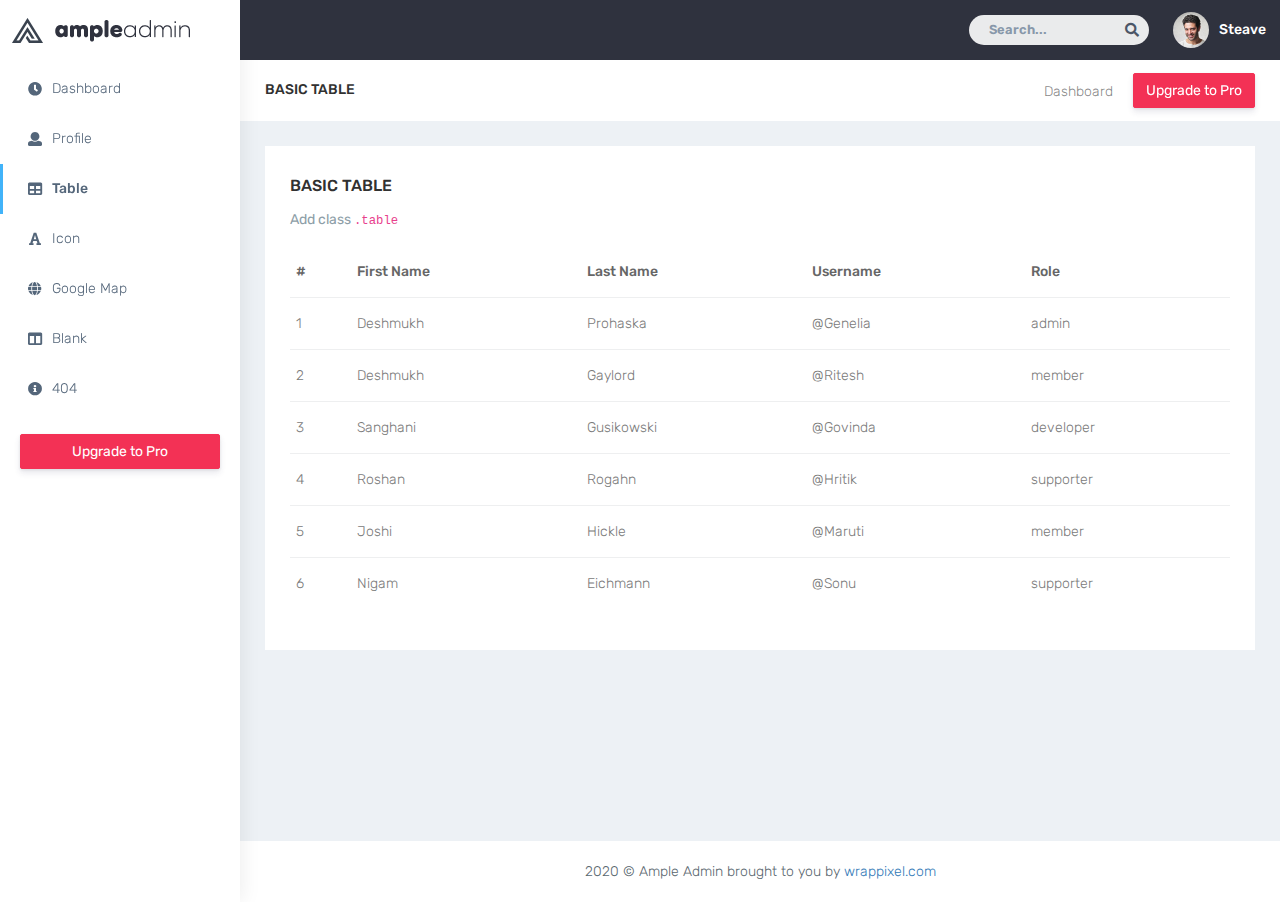
<file: Front End Templates/ample-admin-lite-master/basic-table.html>
<!DOCTYPE html>
<html dir="ltr" lang="en">

<head>
    <meta charset="utf-8">
    <meta http-equiv="X-UA-Compatible" content="IE=edge">
    <!-- Tell the browser to be responsive to screen width -->
    <meta name="viewport" content="width=device-width, initial-scale=1">
    <meta name="keywords"
        content="wrappixel, admin dashboard, html css dashboard, web dashboard, bootstrap 4 admin, bootstrap 4, css3 dashboard, bootstrap 4 dashboard, Ample lite admin bootstrap 4 dashboard, frontend, responsive bootstrap 4 admin template, Ample admin lite dashboard bootstrap 4 dashboard template">
    <meta name="description"
        content="Ample Admin Lite is powerful and clean admin dashboard template, inpired from Bootstrap Framework">
    <meta name="robots" content="noindex,nofollow">
    <title>Ample Admin Lite Template by WrapPixel</title>
    <link rel="canonical" href="https://www.wrappixel.com/templates/ample-admin-lite/" />
    <!-- Favicon icon -->
    <link rel="icon" type="image/png" sizes="16x16" href="plugins/images/favicon.png">
    <!-- Custom CSS -->
   <link href="css/style.min.css" rel="stylesheet">
    <!-- HTML5 Shim and Respond.js IE8 support of HTML5 elements and media queries -->
    <!-- WARNING: Respond.js doesn't work if you view the page via file:// -->
    <!--[if lt IE 9]>
    <script src="https://oss.maxcdn.com/libs/html5shiv/3.7.0/html5shiv.js"></script>
    <script src="https://oss.maxcdn.com/libs/respond.js/1.4.2/respond.min.js"></script>
<![endif]-->
</head>

<body>
    <!-- ============================================================== -->
    <!-- Preloader - style you can find in spinners.css -->
    <!-- ============================================================== -->
    <div class="preloader">
        <div class="lds-ripple">
            <div class="lds-pos"></div>
            <div class="lds-pos"></div>
        </div>
    </div>
    <!-- ============================================================== -->
    <!-- Main wrapper - style you can find in pages.scss -->
    <!-- ============================================================== -->
    <div id="main-wrapper" data-layout="vertical" data-navbarbg="skin5" data-sidebartype="full"
        data-sidebar-position="absolute" data-header-position="absolute" data-boxed-layout="full">
        <!-- ============================================================== -->
        <!-- Topbar header - style you can find in pages.scss -->
        <!-- ============================================================== -->
        <header class="topbar" data-navbarbg="skin5">
            <nav class="navbar top-navbar navbar-expand-md navbar-dark">
                <div class="navbar-header" data-logobg="skin6">
                    <!-- ============================================================== -->
                    <!-- Logo -->
                    <!-- ============================================================== -->
                    <a class="navbar-brand" href="dashboard.html">
                        <!-- Logo icon -->
                        <b class="logo-icon">
                            <!-- Dark Logo icon -->
                            <img src="plugins/images/logo-icon.png" alt="homepage" />
                        </b>
                        <!--End Logo icon -->
                        <!-- Logo text -->
                        <span class="logo-text">
                            <!-- dark Logo text -->
                            <img src="plugins/images/logo-text.png" alt="homepage" />
                        </span>
                    </a>
                    <!-- ============================================================== -->
                    <!-- End Logo -->
                    <!-- ============================================================== -->
                    <!-- ============================================================== -->
                    <!-- toggle and nav items -->
                    <!-- ============================================================== -->
                    <a class="nav-toggler waves-effect waves-light text-dark d-block d-md-none"
                        href="javascript:void(0)"><i class="ti-menu ti-close"></i></a>
                </div>
                <!-- ============================================================== -->
                <!-- End Logo -->
                <!-- ============================================================== -->
                <div class="navbar-collapse collapse" id="navbarSupportedContent" data-navbarbg="skin5">
                    <ul class="navbar-nav d-none d-md-block d-lg-none">
                        <li class="nav-item">
                            <a class="nav-toggler nav-link waves-effect waves-light text-white"
                                href="javascript:void(0)"><i class="ti-menu ti-close"></i></a>
                        </li>
                    </ul>
                    <!-- ============================================================== -->
                    <!-- Right side toggle and nav items -->
                    <!-- ============================================================== -->
                    <ul class="navbar-nav ml-auto d-flex align-items-center">

                        <!-- ============================================================== -->
                        <!-- Search -->
                        <!-- ============================================================== -->
                        <li class=" in">
                            <form role="search" class="app-search d-none d-md-block mr-3">
                                <input type="text" placeholder="Search..." class="form-control mt-0">
                                <a href="" class="active">
                                    <i class="fa fa-search"></i>
                                </a>
                            </form>
                        </li>
                        <!-- ============================================================== -->
                        <!-- User profile and search -->
                        <!-- ============================================================== -->
                        <li>
                            <a class="profile-pic" href="#">
                                <img src="plugins/images/users/varun.jpg" alt="user-img" width="36"
                                    class="img-circle"><span class="text-white font-medium">Steave</span></a>
                        </li>
                        <!-- ============================================================== -->
                        <!-- User profile and search -->
                        <!-- ============================================================== -->
                    </ul>
                </div>
            </nav>
        </header>
        <!-- ============================================================== -->
        <!-- End Topbar header -->
        <!-- ============================================================== -->
        <!-- ============================================================== -->
        <!-- Left Sidebar - style you can find in sidebar.scss  -->
        <!-- ============================================================== -->
        <aside class="left-sidebar" data-sidebarbg="skin6">
            <!-- Sidebar scroll-->
            <div class="scroll-sidebar">
                <!-- Sidebar navigation-->
                <nav class="sidebar-nav">
                    <ul id="sidebarnav">
                        <!-- User Profile-->
                        <li class="sidebar-item"> <a class="sidebar-link waves-effect waves-dark sidebar-link"
                                href="index.html" aria-expanded="false"><i class="fas fa-clock fa-fw"
                                    aria-hidden="true"></i><span class="hide-menu">Dashboard</span></a></li>
                        <li class="sidebar-item"> <a class="sidebar-link waves-effect waves-dark sidebar-link"
                                href="profile.html" aria-expanded="false">
                                <i class="fa fa-user" aria-hidden="true"></i><span class="hide-menu">Profile</span></a>
                        </li>
                        <li class="sidebar-item"> <a class="sidebar-link waves-effect waves-dark sidebar-link"
                                href="basic-table.html" aria-expanded="false"><i class="fa fa-table"
                                    aria-hidden="true"></i><span class="hide-menu">Table</span></a></li>
                        <li class="sidebar-item"> <a class="sidebar-link waves-effect waves-dark sidebar-link"
                                href="fontawesome.html" aria-expanded="false"><i class="fa fa-font"
                                    aria-hidden="true"></i><span class="hide-menu">Icon</span></a></li>
                        <li class="sidebar-item"> <a class="sidebar-link waves-effect waves-dark sidebar-link"
                                href="map-google.html" aria-expanded="false"><i class="fa fa-globe"
                                    aria-hidden="true"></i><span class="hide-menu">Google Map</span></a></li>
                        <li class="sidebar-item"> <a class="sidebar-link waves-effect waves-dark sidebar-link"
                                href="blank.html" aria-expanded="false"><i class="fa fa-columns"
                                    aria-hidden="true"></i><span class="hide-menu">Blank</span></a></li>
                        <li class="sidebar-item"> <a class="sidebar-link waves-effect waves-dark sidebar-link"
                                href="404.html" aria-expanded="false"><i class="fa fa-info-circle"
                                    aria-hidden="true"></i><span class="hide-menu">404</span></a></li>
                        <li class="text-center p-20 upgrade-btn">
                            <a href="https://wrappixel.com/templates/ampleadmin/"
                                class="btn btn-block btn-danger text-white" target="_blank">Upgrade to
                                Pro</a>
                        </li>
                    </ul>

                </nav>
                <!-- End Sidebar navigation -->
            </div>
            <!-- End Sidebar scroll-->
        </aside>
        <!-- ============================================================== -->
        <!-- End Left Sidebar - style you can find in sidebar.scss  -->
        <!-- ============================================================== -->
        <!-- ============================================================== -->
        <!-- Page wrapper  -->
        <!-- ============================================================== -->
        <div class="page-wrapper">
            <!-- ============================================================== -->
            <!-- Bread crumb and right sidebar toggle -->
            <!-- ============================================================== -->
            <div class="page-breadcrumb bg-white">
                <div class="row align-items-center">
                    <div class="col-lg-3 col-md-4 col-sm-4 col-xs-12">
                        <h4 class="page-title text-uppercase font-medium font-14">Basic Table</h4>
                    </div>
                    <div class="col-lg-9 col-sm-8 col-md-8 col-xs-12">
                        <div class="d-md-flex">
                            <ol class="breadcrumb ml-auto">
                                <li><a href="#">Dashboard</a></li>
                            </ol>
                            <a href="https://wrappixel.com/templates/ampleadmin/" target="_blank"
                                class="btn btn-danger  d-none d-md-block pull-right m-l-20 hidden-xs hidden-sm waves-effect waves-light">Upgrade
                                to Pro</a>
                        </div>
                    </div>
                </div>
                <!-- /.col-lg-12 -->
            </div>
            <!-- ============================================================== -->
            <!-- End Bread crumb and right sidebar toggle -->
            <!-- ============================================================== -->
            <!-- ============================================================== -->
            <!-- Container fluid  -->
            <!-- ============================================================== -->
            <div class="container-fluid">
                <!-- ============================================================== -->
                <!-- Start Page Content -->
                <!-- ============================================================== -->
                <div class="row">
                    <div class="col-sm-12">
                        <div class="white-box">
                            <h3 class="box-title">Basic Table</h3>
                            <p class="text-muted">Add class <code>.table</code></p>
                            <div class="table-responsive">
                                <table class="table">
                                    <thead>
                                        <tr>
                                            <th class="border-top-0">#</th>
                                            <th class="border-top-0">First Name</th>
                                            <th class="border-top-0">Last Name</th>
                                            <th class="border-top-0">Username</th>
                                            <th class="border-top-0">Role</th>
                                        </tr>
                                    </thead>
                                    <tbody>
                                        <tr>
                                            <td>1</td>
                                            <td>Deshmukh</td>
                                            <td>Prohaska</td>
                                            <td>@Genelia</td>
                                            <td>admin</td>
                                        </tr>
                                        <tr>
                                            <td>2</td>
                                            <td>Deshmukh</td>
                                            <td>Gaylord</td>
                                            <td>@Ritesh</td>
                                            <td>member</td>
                                        </tr>
                                        <tr>
                                            <td>3</td>
                                            <td>Sanghani</td>
                                            <td>Gusikowski</td>
                                            <td>@Govinda</td>
                                            <td>developer</td>
                                        </tr>
                                        <tr>
                                            <td>4</td>
                                            <td>Roshan</td>
                                            <td>Rogahn</td>
                                            <td>@Hritik</td>
                                            <td>supporter</td>
                                        </tr>
                                        <tr>
                                            <td>5</td>
                                            <td>Joshi</td>
                                            <td>Hickle</td>
                                            <td>@Maruti</td>
                                            <td>member</td>
                                        </tr>
                                        <tr>
                                            <td>6</td>
                                            <td>Nigam</td>
                                            <td>Eichmann</td>
                                            <td>@Sonu</td>
                                            <td>supporter</td>
                                        </tr>
                                    </tbody>
                                </table>
                            </div>
                        </div>
                    </div>
                </div>
                <!-- ============================================================== -->
                <!-- End PAge Content -->
                <!-- ============================================================== -->
                <!-- ============================================================== -->
                <!-- Right sidebar -->
                <!-- ============================================================== -->
                <!-- .right-sidebar -->
                <!-- ============================================================== -->
                <!-- End Right sidebar -->
                <!-- ============================================================== -->
            </div>
            <!-- ============================================================== -->
            <!-- End Container fluid  -->
            <!-- ============================================================== -->
            <!-- ============================================================== -->
            <!-- footer -->
            <!-- ============================================================== -->
            <footer class="footer text-center"> 2020 © Ample Admin brought to you by <a
                    href="https://www.wrappixel.com/">wrappixel.com</a>
            </footer>
            <!-- ============================================================== -->
            <!-- End footer -->
            <!-- ============================================================== -->
        </div>
        <!-- ============================================================== -->
        <!-- End Page wrapper  -->
        <!-- ============================================================== -->
    </div>
    <!-- ============================================================== -->
    <!-- End Wrapper -->
    <!-- ============================================================== -->
    <!-- ============================================================== -->
    <!-- All Jquery -->
    <!-- ============================================================== -->
    <script src="plugins/bower_components/jquery/dist/jquery.min.js"></script>
    <!-- Bootstrap tether Core JavaScript -->
    <script src="plugins/bower_components/popper.js/dist/umd/popper.min.js"></script>
    <script src="bootstrap/dist/js/bootstrap.min.js"></script>
    <script src="js/app-style-switcher.js"></script>
    <!--Wave Effects -->
    <script src="js/waves.js"></script>
    <!--Menu sidebar -->
    <script src="js/sidebarmenu.js"></script>
    <!--Custom JavaScript -->
    <script src="js/custom.js"></script>
</body>

</html>
</file>
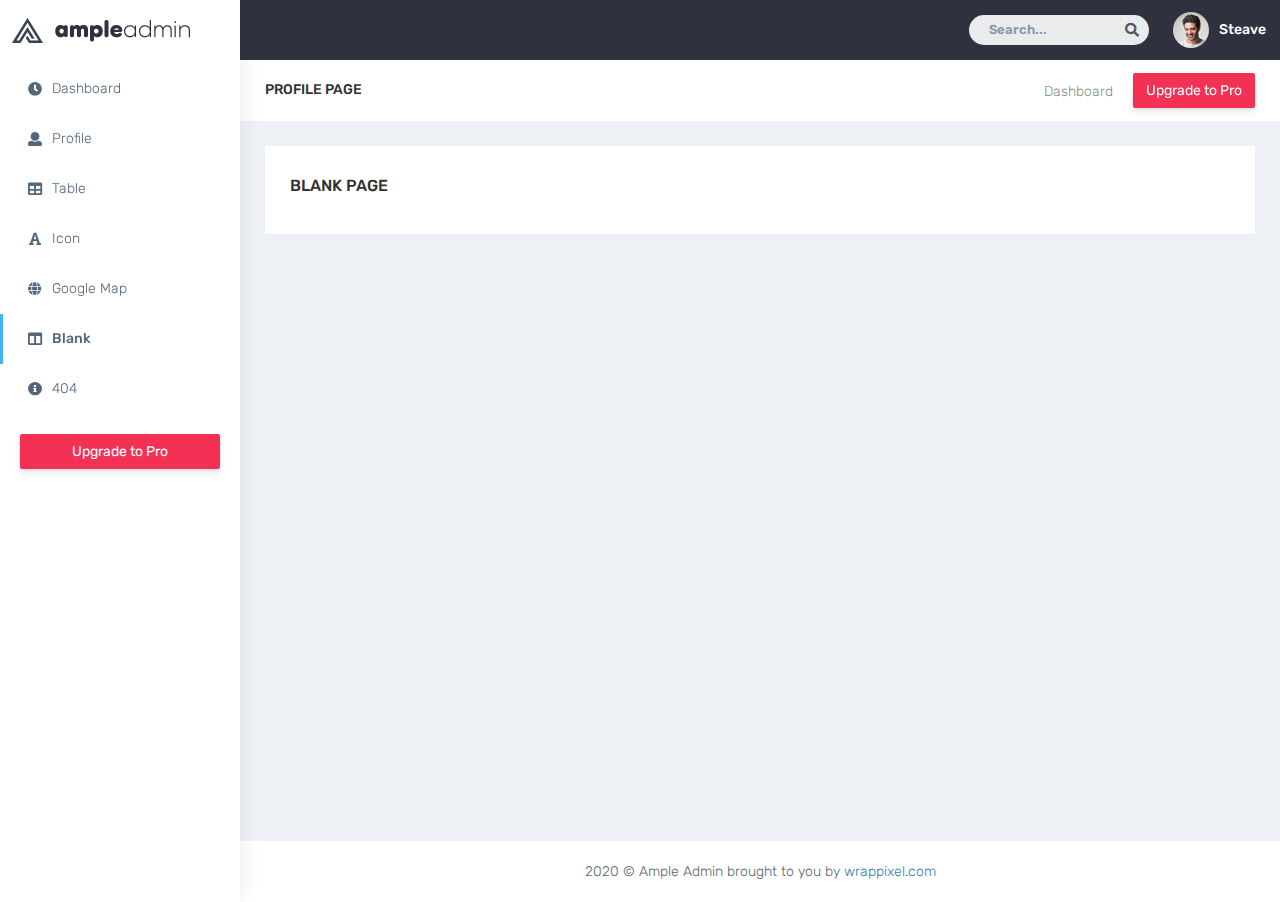
<file: Front End Templates/ample-admin-lite-master/blank.html>
<!DOCTYPE html>
<html dir="ltr" lang="en">

<head>
    <meta charset="utf-8">
    <meta http-equiv="X-UA-Compatible" content="IE=edge">
    <!-- Tell the browser to be responsive to screen width -->
    <meta name="viewport" content="width=device-width, initial-scale=1">
    <meta name="keywords"
        content="wrappixel, admin dashboard, html css dashboard, web dashboard, bootstrap 4 admin, bootstrap 4, css3 dashboard, bootstrap 4 dashboard, Ample lite admin bootstrap 4 dashboard, frontend, responsive bootstrap 4 admin template, Ample admin lite dashboard bootstrap 4 dashboard template">
    <meta name="description"
        content="Ample Admin Lite is powerful and clean admin dashboard template, inpired from Bootstrap Framework">
    <meta name="robots" content="noindex,nofollow">
    <title>Ample Admin Lite Template by WrapPixel</title>
    <link rel="canonical" href="https://www.wrappixel.com/templates/ample-admin-lite/" />
    <!-- Favicon icon -->
    <link rel="icon" type="image/png" sizes="16x16" href="plugins/images/favicon.png">
    <!-- Custom CSS -->
   <link href="css/style.min.css" rel="stylesheet">
    <!-- HTML5 Shim and Respond.js IE8 support of HTML5 elements and media queries -->
    <!-- WARNING: Respond.js doesn't work if you view the page via file:// -->
    <!--[if lt IE 9]>
    <script src="https://oss.maxcdn.com/libs/html5shiv/3.7.0/html5shiv.js"></script>
    <script src="https://oss.maxcdn.com/libs/respond.js/1.4.2/respond.min.js"></script>
<![endif]-->
</head>

<body>
    <!-- ============================================================== -->
    <!-- Preloader - style you can find in spinners.css -->
    <!-- ============================================================== -->
    <div class="preloader">
        <div class="lds-ripple">
            <div class="lds-pos"></div>
            <div class="lds-pos"></div>
        </div>
    </div>
    <!-- ============================================================== -->
    <!-- Main wrapper - style you can find in pages.scss -->
    <!-- ============================================================== -->
    <div id="main-wrapper" data-layout="vertical" data-navbarbg="skin5" data-sidebartype="full"
        data-sidebar-position="absolute" data-header-position="absolute" data-boxed-layout="full">
        <!-- ============================================================== -->
        <!-- Topbar header - style you can find in pages.scss -->
        <!-- ============================================================== -->
        <header class="topbar" data-navbarbg="skin5">
            <nav class="navbar top-navbar navbar-expand-md navbar-dark">
                <div class="navbar-header" data-logobg="skin6">
                    <!-- ============================================================== -->
                    <!-- Logo -->
                    <!-- ============================================================== -->
                    <a class="navbar-brand" href="dashboard.html">
                        <!-- Logo icon -->
                        <b class="logo-icon">
                            <!-- Dark Logo icon -->
                            <img src="plugins/images/logo-icon.png" alt="homepage" />
                        </b>
                        <!--End Logo icon -->
                        <!-- Logo text -->
                        <span class="logo-text">
                            <!-- dark Logo text -->
                            <img src="plugins/images/logo-text.png" alt="homepage" />
                        </span>
                    </a>
                    <!-- ============================================================== -->
                    <!-- End Logo -->
                    <!-- ============================================================== -->
                    <!-- ============================================================== -->
                    <!-- toggle and nav items -->
                    <!-- ============================================================== -->
                    <a class="nav-toggler waves-effect waves-light text-dark d-block d-md-none"
                        href="javascript:void(0)"><i class="ti-menu ti-close"></i></a>
                </div>
                <!-- ============================================================== -->
                <!-- End Logo -->
                <!-- ============================================================== -->
                <div class="navbar-collapse collapse" id="navbarSupportedContent" data-navbarbg="skin5">
                    <ul class="navbar-nav d-none d-md-block d-lg-none">
                        <li class="nav-item">
                            <a class="nav-toggler nav-link waves-effect waves-light text-white"
                                href="javascript:void(0)"><i class="ti-menu ti-close"></i></a>
                        </li>
                    </ul>
                    <!-- ============================================================== -->
                    <!-- Right side toggle and nav items -->
                    <!-- ============================================================== -->
                    <ul class="navbar-nav ml-auto d-flex align-items-center">

                        <!-- ============================================================== -->
                        <!-- Search -->
                        <!-- ============================================================== -->
                        <li class=" in">
                            <form role="search" class="app-search d-none d-md-block mr-3">
                                <input type="text" placeholder="Search..." class="form-control mt-0">
                                <a href="" class="active">
                                    <i class="fa fa-search"></i>
                                </a>
                            </form>
                        </li>
                        <!-- ============================================================== -->
                        <!-- User profile and search -->
                        <!-- ============================================================== -->
                        <li>
                            <a class="profile-pic" href="#">
                                <img src="plugins/images/users/varun.jpg" alt="user-img" width="36"
                                    class="img-circle"><span class="text-white font-medium">Steave</span></a>
                        </li>
                        <!-- ============================================================== -->
                        <!-- User profile and search -->
                        <!-- ============================================================== -->
                    </ul>
                </div>
            </nav>
        </header>
        <!-- ============================================================== -->
        <!-- End Topbar header -->
        <!-- ============================================================== -->
        <!-- ============================================================== -->
        <!-- Left Sidebar - style you can find in sidebar.scss  -->
        <!-- ============================================================== -->
        <aside class="left-sidebar" data-sidebarbg="skin6">
            <!-- Sidebar scroll-->
            <div class="scroll-sidebar">
                <!-- Sidebar navigation-->
                <nav class="sidebar-nav">
                    <ul id="sidebarnav">
                        <!-- User Profile-->
                        <li class="sidebar-item"> <a class="sidebar-link waves-effect waves-dark sidebar-link"
                                href="index.html" aria-expanded="false"><i class="fas fa-clock fa-fw"
                                    aria-hidden="true"></i><span class="hide-menu">Dashboard</span></a></li>
                        <li class="sidebar-item"> <a class="sidebar-link waves-effect waves-dark sidebar-link"
                                href="profile.html" aria-expanded="false">
                                <i class="fa fa-user" aria-hidden="true"></i><span class="hide-menu">Profile</span></a>
                        </li>
                        <li class="sidebar-item"> <a class="sidebar-link waves-effect waves-dark sidebar-link"
                                href="basic-table.html" aria-expanded="false"><i class="fa fa-table"
                                    aria-hidden="true"></i><span class="hide-menu">Table</span></a></li>
                        <li class="sidebar-item"> <a class="sidebar-link waves-effect waves-dark sidebar-link"
                                href="fontawesome.html" aria-expanded="false"><i class="fa fa-font"
                                    aria-hidden="true"></i><span class="hide-menu">Icon</span></a></li>
                        <li class="sidebar-item"> <a class="sidebar-link waves-effect waves-dark sidebar-link"
                                href="map-google.html" aria-expanded="false"><i class="fa fa-globe"
                                    aria-hidden="true"></i><span class="hide-menu">Google Map</span></a></li>
                        <li class="sidebar-item"> <a class="sidebar-link waves-effect waves-dark sidebar-link"
                                href="blank.html" aria-expanded="false"><i class="fa fa-columns"
                                    aria-hidden="true"></i><span class="hide-menu">Blank</span></a></li>
                        <li class="sidebar-item"> <a class="sidebar-link waves-effect waves-dark sidebar-link"
                                href="404.html" aria-expanded="false"><i class="fa fa-info-circle"
                                    aria-hidden="true"></i><span class="hide-menu">404</span></a></li>
                        <li class="text-center p-20 upgrade-btn">
                            <a href="https://wrappixel.com/templates/ampleadmin/"
                                class="btn btn-block btn-danger text-white" target="_blank">Upgrade to
                                Pro</a>
                        </li>
                    </ul>

                </nav>
                <!-- End Sidebar navigation -->
            </div>
            <!-- End Sidebar scroll-->
        </aside>
        <!-- ============================================================== -->
        <!-- End Left Sidebar - style you can find in sidebar.scss  -->
        <!-- ============================================================== -->
        <!-- ============================================================== -->
        <!-- Page wrapper  -->
        <!-- ============================================================== -->
        <div class="page-wrapper" style="min-height: 250px;">
            <!-- ============================================================== -->
            <!-- Bread crumb and right sidebar toggle -->
            <!-- ============================================================== -->
            <div class="page-breadcrumb bg-white">
                <div class="row align-items-center">
                    <div class="col-lg-3 col-md-4 col-sm-4 col-xs-12">
                        <h4 class="page-title text-uppercase font-medium font-14">Profile Page</h4>
                    </div>
                    <div class="col-lg-9 col-sm-8 col-md-8 col-xs-12">
                        <div class="d-md-flex">
                            <ol class="breadcrumb ml-auto">
                                <li><a href="#">Dashboard</a></li>
                            </ol>
                            <a href="https://wrappixel.com/templates/ampleadmin/" target="_blank"
                                class="btn btn-danger  d-none d-md-block pull-right m-l-20 hidden-xs hidden-sm waves-effect waves-light">Upgrade
                                to Pro</a>
                        </div>
                    </div>
                </div>
                <!-- /.col-lg-12 -->
            </div>
            <!-- ============================================================== -->
            <!-- End Bread crumb and right sidebar toggle -->
            <!-- ============================================================== -->
            <!-- ============================================================== -->
            <!-- Container fluid  -->
            <!-- ============================================================== -->
            <div class="container-fluid">
                <!-- ============================================================== -->
                <!-- Start Page Content -->
                <!-- ============================================================== -->
                <div class="row">
                    <div class="col-md-12">
                        <div class="white-box">
                            <h3 class="box-title">Blank Page</h3>
                        </div>
                    </div>
                </div>
                <!-- ============================================================== -->
                <!-- End PAge Content -->
                <!-- ============================================================== -->
                <!-- ============================================================== -->
                <!-- Right sidebar -->
                <!-- ============================================================== -->
                <!-- .right-sidebar -->
                <!-- ============================================================== -->
                <!-- End Right sidebar -->
                <!-- ============================================================== -->
            </div>
            <!-- ============================================================== -->
            <!-- End Container fluid  -->
            <!-- ============================================================== -->
            <!-- ============================================================== -->
            <!-- footer -->
            <!-- ============================================================== -->
            <footer class="footer text-center"> 2020 © Ample Admin brought to you by <a
                    href="https://www.wrappixel.com/">wrappixel.com</a>
            </footer>
            <!-- ============================================================== -->
            <!-- End footer -->
            <!-- ============================================================== -->
        </div>
        <!-- ============================================================== -->
        <!-- End Page wrapper  -->
        <!-- ============================================================== -->
    </div>
    <!-- ============================================================== -->
    <!-- End Wrapper -->
    <!-- ============================================================== -->
    <!-- ============================================================== -->
    <!-- All Jquery -->
    <!-- ============================================================== -->
    <script src="plugins/bower_components/jquery/dist/jquery.min.js"></script>
    <!-- Bootstrap tether Core JavaScript -->
    <script src="plugins/bower_components/popper.js/dist/umd/popper.min.js"></script>
    <script src="bootstrap/dist/js/bootstrap.min.js"></script>
    <script src="js/app-style-switcher.js"></script>
    <!--Wave Effects -->
    <script src="js/waves.js"></script>
    <!--Menu sidebar -->
    <script src="js/sidebarmenu.js"></script>
    <!--Custom JavaScript -->
    <script src="js/custom.js"></script>
</body>

</html>
</file>
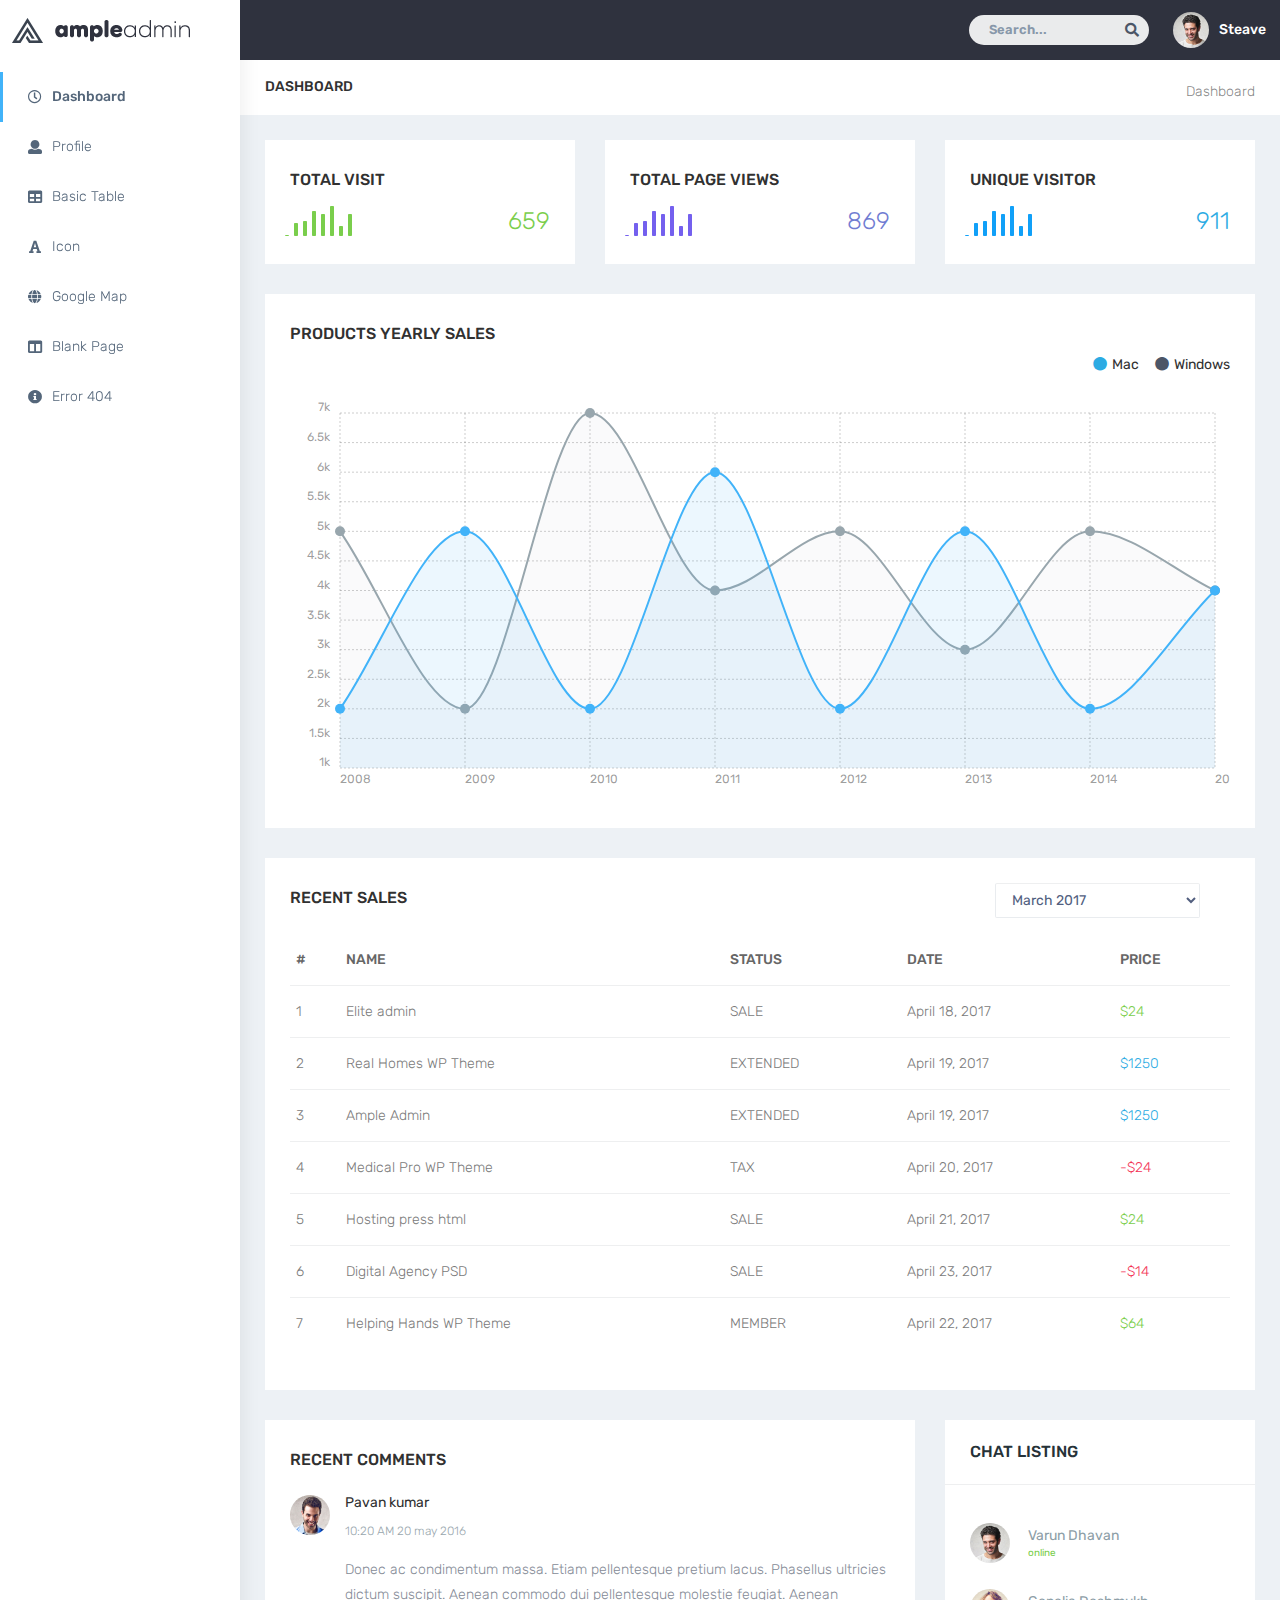
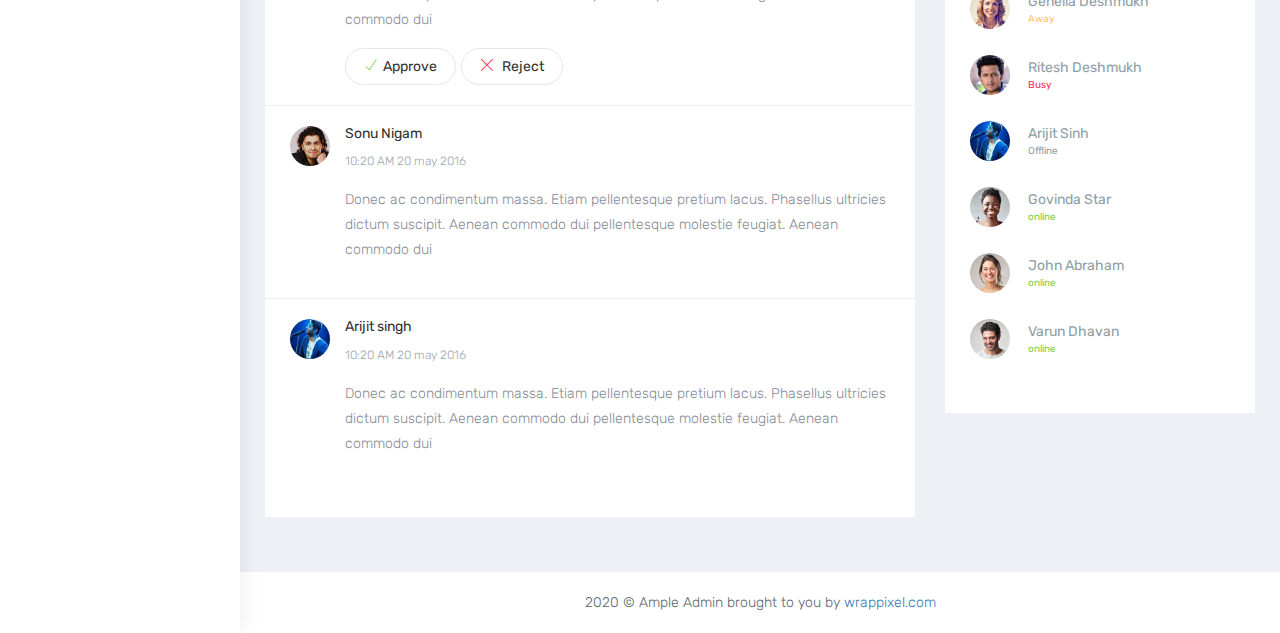
<file: Front End Templates/ample-admin-lite-master/dashboard.html>
<!DOCTYPE html>
<html dir="ltr" lang="en">

<head>
    <meta charset="utf-8">
    <meta http-equiv="X-UA-Compatible" content="IE=edge">
    <!-- Tell the browser to be responsive to screen width -->
    <meta name="viewport" content="width=device-width, initial-scale=1">
    <meta name="keywords"
        content="wrappixel, admin dashboard, html css dashboard, web dashboard, bootstrap 4 admin, bootstrap 4, css3 dashboard, bootstrap 4 dashboard, Ample lite admin bootstrap 4 dashboard, frontend, responsive bootstrap 4 admin template, Ample admin lite dashboard bootstrap 4 dashboard template">
    <meta name="description"
        content="Ample Admin Lite is powerful and clean admin dashboard template, inpired from Bootstrap Framework">
    <meta name="robots" content="noindex,nofollow">
    <title>Ample Admin Lite Template by WrapPixel</title>
    <link rel="canonical" href="https://www.wrappixel.com/templates/ample-admin-lite/" />
    <!-- Favicon icon -->
    <link rel="icon" type="image/png" sizes="16x16" href="plugins/images/favicon.png">
    <!-- Custom CSS -->
    <link href="plugins/bower_components/chartist/dist/chartist.min.css" rel="stylesheet">
    <link rel="stylesheet" href="plugins/bower_components/chartist-plugin-tooltips/dist/chartist-plugin-tooltip.css">
    <!-- Custom CSS -->
    <link href="css/style.min.css" rel="stylesheet">
</head>

<body>
    <!-- ============================================================== -->
    <!-- Preloader - style you can find in spinners.css -->
    <!-- ============================================================== -->
    <div class="preloader">
        <div class="lds-ripple">
            <div class="lds-pos"></div>
            <div class="lds-pos"></div>
        </div>
    </div>
    <!-- ============================================================== -->
    <!-- Main wrapper - style you can find in pages.scss -->
    <!-- ============================================================== -->
    <div id="main-wrapper" data-layout="vertical" data-navbarbg="skin5" data-sidebartype="full"
        data-sidebar-position="absolute" data-header-position="absolute" data-boxed-layout="full">
        <!-- ============================================================== -->
        <!-- Topbar header - style you can find in pages.scss -->
        <!-- ============================================================== -->
        <header class="topbar" data-navbarbg="skin5">
            <nav class="navbar top-navbar navbar-expand-md navbar-dark">
                <div class="navbar-header" data-logobg="skin6">
                    <!-- ============================================================== -->
                    <!-- Logo -->
                    <!-- ============================================================== -->
                    <a class="navbar-brand" href="dashboard.html">
                        <!-- Logo icon -->
                        <b class="logo-icon">
                            <!-- Dark Logo icon -->
                            <img src="plugins/images/logo-icon.png" alt="homepage" />
                        </b>
                        <!--End Logo icon -->
                        <!-- Logo text -->
                        <span class="logo-text">
                            <!-- dark Logo text -->
                            <img src="plugins/images/logo-text.png" alt="homepage" />
                        </span>
                    </a>
                    <!-- ============================================================== -->
                    <!-- End Logo -->
                    <!-- ============================================================== -->
                    <!-- ============================================================== -->
                    <!-- toggle and nav items -->
                    <!-- ============================================================== -->
                    <a class="nav-toggler waves-effect waves-light text-dark d-block d-md-none"
                        href="javascript:void(0)"><i class="ti-menu ti-close"></i></a>
                </div>
                <!-- ============================================================== -->
                <!-- End Logo -->
                <!-- ============================================================== -->
                <div class="navbar-collapse collapse" id="navbarSupportedContent" data-navbarbg="skin5">
                    <ul class="navbar-nav d-none d-md-block d-lg-none">
                        <li class="nav-item">
                            <a class="nav-toggler nav-link waves-effect waves-light text-white"
                                href="javascript:void(0)"><i class="ti-menu ti-close"></i></a>
                        </li>
                    </ul>
                    <!-- ============================================================== -->
                    <!-- Right side toggle and nav items -->
                    <!-- ============================================================== -->
                    <ul class="navbar-nav ml-auto d-flex align-items-center">

                        <!-- ============================================================== -->
                        <!-- Search -->
                        <!-- ============================================================== -->
                        <li class=" in">
                            <form role="search" class="app-search d-none d-md-block mr-3">
                                <input type="text" placeholder="Search..." class="form-control mt-0">
                                <a href="" class="active">
                                    <i class="fa fa-search"></i>
                                </a>
                            </form>
                        </li>
                        <!-- ============================================================== -->
                        <!-- User profile and search -->
                        <!-- ============================================================== -->
                        <li>
                            <a class="profile-pic" href="#">
                                <img src="plugins/images/users/varun.jpg" alt="user-img" width="36"
                                    class="img-circle"><span class="text-white font-medium">Steave</span></a>
                        </li>
                        <!-- ============================================================== -->
                        <!-- User profile and search -->
                        <!-- ============================================================== -->
                    </ul>
                </div>
            </nav>
        </header>
        <!-- ============================================================== -->
        <!-- End Topbar header -->
        <!-- ============================================================== -->
        <!-- ============================================================== -->
        <!-- Left Sidebar - style you can find in sidebar.scss  -->
        <!-- ============================================================== -->
        <aside class="left-sidebar" data-sidebarbg="skin6">
            <!-- Sidebar scroll-->
            <div class="scroll-sidebar">
                <!-- Sidebar navigation-->
                <nav class="sidebar-nav">
                    <ul id="sidebarnav">
                        <!-- User Profile-->
                        <li class="sidebar-item pt-2">
                            <a class="sidebar-link waves-effect waves-dark sidebar-link" href="dashboard.html"
                                aria-expanded="false">
                                <i class="far fa-clock" aria-hidden="true"></i>
                                <span class="hide-menu">Dashboard</span>
                            </a>
                        </li>
                        <li class="sidebar-item">
                            <a class="sidebar-link waves-effect waves-dark sidebar-link" href="profile.html"
                                aria-expanded="false">
                                <i class="fa fa-user" aria-hidden="true"></i>
                                <span class="hide-menu">Profile</span>
                            </a>
                        </li>
                        <li class="sidebar-item">
                            <a class="sidebar-link waves-effect waves-dark sidebar-link" href="basic-table.html"
                                aria-expanded="false">
                                <i class="fa fa-table" aria-hidden="true"></i>
                                <span class="hide-menu">Basic Table</span>
                            </a>
                        </li>
                        <li class="sidebar-item">
                            <a class="sidebar-link waves-effect waves-dark sidebar-link" href="fontawesome.html"
                                aria-expanded="false">
                                <i class="fa fa-font" aria-hidden="true"></i>
                                <span class="hide-menu">Icon</span>
                            </a>
                        </li>
                        <li class="sidebar-item">
                            <a class="sidebar-link waves-effect waves-dark sidebar-link" href="map-google.html"
                                aria-expanded="false">
                                <i class="fa fa-globe" aria-hidden="true"></i>
                                <span class="hide-menu">Google Map</span>
                            </a>
                        </li>
                        <li class="sidebar-item">
                            <a class="sidebar-link waves-effect waves-dark sidebar-link" href="blank.html"
                                aria-expanded="false">
                                <i class="fa fa-columns" aria-hidden="true"></i>
                                <span class="hide-menu">Blank Page</span>
                            </a>
                        </li>
                        <li class="sidebar-item">
                            <a class="sidebar-link waves-effect waves-dark sidebar-link" href="404.html"
                                aria-expanded="false">
                                <i class="fa fa-info-circle" aria-hidden="true"></i>
                                <span class="hide-menu">Error 404</span>
                            </a>
                        </li>
                    </ul>

                </nav>
                <!-- End Sidebar navigation -->
            </div>
            <!-- End Sidebar scroll-->
        </aside>
        <!-- ============================================================== -->
        <!-- End Left Sidebar - style you can find in sidebar.scss  -->
        <!-- ============================================================== -->
        <!-- ============================================================== -->
        <!-- Page wrapper  -->
        <!-- ============================================================== -->
        <div class="page-wrapper">
            <!-- ============================================================== -->
            <!-- Bread crumb and right sidebar toggle -->
            <!-- ============================================================== -->
            <div class="page-breadcrumb bg-white">
                <div class="row align-items-center">
                    <div class="col-lg-3 col-md-4 col-sm-4 col-xs-12">
                        <h4 class="page-title text-uppercase font-medium font-14">Dashboard</h4>
                    </div>
                    <div class="col-lg-9 col-sm-8 col-md-8 col-xs-12">
                        <div class="d-md-flex">
                            <ol class="breadcrumb ml-auto">
                                <li><a href="#">Dashboard</a></li>
                            </ol>
                            
                        </div>
                    </div>
                </div>
                <!-- /.col-lg-12 -->
            </div>
            <!-- ============================================================== -->
            <!-- End Bread crumb and right sidebar toggle -->
            <!-- ============================================================== -->
            <!-- ============================================================== -->
            <!-- Container fluid  -->
            <!-- ============================================================== -->
            <div class="container-fluid">
                <!-- ============================================================== -->
                <!-- Three charts -->
                <!-- ============================================================== -->
                <div class="row justify-content-center">
                    <div class="col-lg-4 col-sm-6 col-xs-12">
                        <div class="white-box analytics-info">
                            <h3 class="box-title">Total Visit</h3>
                            <ul class="list-inline two-part d-flex align-items-center mb-0">
                                <li>
                                    <div id="sparklinedash"><canvas width="67" height="30"
                                            style="display: inline-block; width: 67px; height: 30px; vertical-align: top;"></canvas>
                                    </div>
                                </li>
                                <li class="ml-auto"><span class="counter text-success">659</span></li>
                            </ul>
                        </div>
                    </div>
                    <div class="col-lg-4 col-sm-6 col-xs-12">
                        <div class="white-box analytics-info">
                            <h3 class="box-title">Total Page Views</h3>
                            <ul class="list-inline two-part d-flex align-items-center mb-0">
                                <li>
                                    <div id="sparklinedash2"><canvas width="67" height="30"
                                            style="display: inline-block; width: 67px; height: 30px; vertical-align: top;"></canvas>
                                    </div>
                                </li>
                                <li class="ml-auto"><span class="counter text-purple">869</span></li>
                            </ul>
                        </div>
                    </div>
                    <div class="col-lg-4 col-sm-6 col-xs-12">
                        <div class="white-box analytics-info">
                            <h3 class="box-title">Unique Visitor</h3>
                            <ul class="list-inline two-part d-flex align-items-center mb-0">
                                <li>
                                    <div id="sparklinedash3"><canvas width="67" height="30"
                                            style="display: inline-block; width: 67px; height: 30px; vertical-align: top;"></canvas>
                                    </div>
                                </li>
                                <li class="ml-auto"><span class="counter text-info">911</span>
                                </li>
                            </ul>
                        </div>
                    </div>
                </div>
                <!-- ============================================================== -->
                <!-- PRODUCTS YEARLY SALES -->
                <!-- ============================================================== -->
                <div class="row">
                    <div class="col-md-12 col-lg-12 col-sm-12 col-xs-12">
                        <div class="white-box">
                            <h3 class="box-title">Products Yearly Sales</h3>
                            <div class="d-md-flex">
                                <ul class="list-inline d-flex ml-auto">
                                    <li class="pl-3">
                                        <h5><i class="fa fa-circle m-r-5 text-info"></i>Mac</h5>
                                    </li>
                                    <li class="pl-3">
                                        <h5><i class="fa fa-circle m-r-5 text-inverse"></i>Windows</h5>
                                    </li>
                                </ul>
                            </div>
                            <div id="ct-visits" style="height: 405px;">
                                <div class="chartist-tooltip" style="top: -17px; left: -12px;"><span
                                        class="chartist-tooltip-value">6</span>
                                </div>
                            </div>
                        </div>
                    </div>
                </div>
                <!-- ============================================================== -->
                <!-- RECENT SALES -->
                <!-- ============================================================== -->
                <div class="row">
                    <div class="col-md-12 col-lg-12 col-sm-12">
                        <div class="white-box">
                            <div class="d-md-flex mb-3">
                                <h3 class="box-title mb-0">Recent sales</h3>
                                <div class="col-md-3 col-sm-4 col-xs-6 ml-auto">
                                    <select class="form-control row border-top">
                                        <option>March 2017</option>
                                        <option>April 2017</option>
                                        <option>May 2017</option>
                                        <option>June 2017</option>
                                        <option>July 2017</option>
                                    </select>
                                </div>
                            </div>
                            <div class="table-responsive">
                                <table class="table no-wrap">
                                    <thead>
                                        <tr>
                                            <th class="border-top-0">#</th>
                                            <th class="border-top-0">NAME</th>
                                            <th class="border-top-0">STATUS</th>
                                            <th class="border-top-0">DATE</th>
                                            <th class="border-top-0">PRICE</th>
                                        </tr>
                                    </thead>
                                    <tbody>
                                        <tr>
                                            <td>1</td>
                                            <td class="txt-oflo">Elite admin</td>
                                            <td>SALE</td>
                                            <td class="txt-oflo">April 18, 2017</td>
                                            <td><span class="text-success">$24</span></td>
                                        </tr>
                                        <tr>
                                            <td>2</td>
                                            <td class="txt-oflo">Real Homes WP Theme</td>
                                            <td>EXTENDED</td>
                                            <td class="txt-oflo">April 19, 2017</td>
                                            <td><span class="text-info">$1250</span></td>
                                        </tr>
                                        <tr>
                                            <td>3</td>
                                            <td class="txt-oflo">Ample Admin</td>
                                            <td>EXTENDED</td>
                                            <td class="txt-oflo">April 19, 2017</td>
                                            <td><span class="text-info">$1250</span></td>
                                        </tr>
                                        <tr>
                                            <td>4</td>
                                            <td class="txt-oflo">Medical Pro WP Theme</td>
                                            <td>TAX</td>
                                            <td class="txt-oflo">April 20, 2017</td>
                                            <td><span class="text-danger">-$24</span></td>
                                        </tr>
                                        <tr>
                                            <td>5</td>
                                            <td class="txt-oflo">Hosting press html</td>
                                            <td>SALE</td>
                                            <td class="txt-oflo">April 21, 2017</td>
                                            <td><span class="text-success">$24</span></td>
                                        </tr>
                                        <tr>
                                            <td>6</td>
                                            <td class="txt-oflo">Digital Agency PSD</td>
                                            <td>SALE</td>
                                            <td class="txt-oflo">April 23, 2017</td>
                                            <td><span class="text-danger">-$14</span></td>
                                        </tr>
                                        <tr>
                                            <td>7</td>
                                            <td class="txt-oflo">Helping Hands WP Theme</td>
                                            <td>MEMBER</td>
                                            <td class="txt-oflo">April 22, 2017</td>
                                            <td><span class="text-success">$64</span></td>
                                        </tr>
                                    </tbody>
                                </table>
                            </div>
                        </div>
                    </div>
                </div>
                <!-- ============================================================== -->
                <!-- Recent Comments -->
                <!-- ============================================================== -->
                <div class="row">
                    <!-- .col -->
                    <div class="col-md-12 col-lg-8 col-sm-12">
                        <div class="white-box">
                            <h3 class="box-title mb-0">Recent Comments</h3>
                            <div class="comment-center">
                                <div class="comment-body d-flex">
                                    <div class="user-img"> <img src="plugins/images/users/pawandeep.jpg" alt="user"
                                            class="img-circle">
                                    </div>
                                    <div class="mail-contnet">
                                        <h5>Pavan kumar</h5><span class="time">10:20 AM 20 may 2016</span>
                                        <br>
                                        <div class="mb-3 mt-3">
                                            <span class="mail-desc">Donec ac condimentum massa. Etiam pellentesque
                                                pretium lacus. Phasellus ultricies dictum suscipit. Aenean commodo dui
                                                pellentesque molestie feugiat. Aenean commodo dui </span>
                                        </div>
                                        <a href="javacript:void(0)"
                                            class="btn btn btn-rounded btn-default btn-outline mb-2 mb-md-0 m-r-5"><i
                                                class="ti-check text-success m-r-5"></i>Approve</a><a
                                            href="javacript:void(0)" class="btn-rounded btn btn-default btn-outline"><i
                                                class="ti-close text-danger m-r-5"></i>
                                            Reject</a>
                                    </div>
                                </div>
                                <div class="comment-body d-flex">
                                    <div class="user-img"> <img src="plugins/images/users/sonu.jpg" alt="user"
                                            class="img-circle">
                                    </div>
                                    <div class="mail-contnet">
                                        <h5>Sonu Nigam</h5><span class="time">10:20 AM 20 may 2016</span>
                                        <br>
                                        <div class="mb-3 mt-3">
                                            <span class="mail-desc">Donec ac condimentum massa. Etiam pellentesque
                                                pretium lacus. Phasellus ultricies dictum suscipit. Aenean commodo dui
                                                pellentesque molestie feugiat. Aenean commodo dui </span>
                                        </div>
                                    </div>
                                </div>
                                <div class="comment-body d-flex border-0">
                                    <div class="user-img"> <img src="plugins/images/users/arijit.jpg" alt="user"
                                            class="img-circle">
                                    </div>
                                    <div class="mail-contnet">
                                        <h5>Arijit singh</h5><span class="time">10:20 AM 20 may 2016</span>
                                        <br>
                                        <div class="mb-3 mt-3">
                                            <span class="mail-desc">Donec ac condimentum massa. Etiam pellentesque
                                                pretium lacus. Phasellus ultricies dictum suscipit. Aenean commodo dui
                                                pellentesque molestie feugiat. Aenean commodo dui </span>
                                        </div>
                                    </div>
                                </div>
                            </div>
                        </div>
                    </div>
                    <div class="col-lg-4 col-md-12 col-sm-12">
                        <div class="card">
                            <div class="card-heading">
                                CHAT LISTING
                            </div>
                            <div class="card-body">
                                <ul class="chatonline">
                                    <li>
                                        <div class="call-chat">
                                            <button class="btn btn-success text-white btn-circle btn" type="button">
                                                <i class="fas fa-phone"></i>
                                            </button>
                                            <button class="btn btn-info btn-circle btn" type="button">
                                                <i class="far fa-comments"></i>
                                            </button>
                                        </div>
                                        <a href="javascript:void(0)" class="d-flex align-items-center"><img
                                                src="plugins/images/users/varun.jpg" alt="user-img" class="img-circle">
                                            <div class="ml-2">
                                                <span class="text-dark text-muted">Varun Dhavan <small
                                                        class="d-block text-success d-block">online</small></span>
                                            </div>
                                        </a>
                                    </li>
                                    <li>
                                        <div class="call-chat">
                                            <button class="btn btn-success text-white btn-circle btn" type="button">
                                                <i class="fas fa-phone"></i>
                                            </button>
                                            <button class="btn btn-info btn-circle btn" type="button">
                                                <i class="far fa-comments"></i>
                                            </button>
                                        </div>
                                        <a href="javascript:void(0)" class="d-flex align-items-center"><img
                                                src="plugins/images/users/genu.jpg" alt="user-img" class="img-circle">
                                            <div class="ml-2">
                                                <span class="text-dark text-muted">Genelia
                                                    Deshmukh <small class="d-block text-warning">Away</small></span>
                                            </div>
                                        </a>
                                    </li>
                                    <li>
                                        <div class="call-chat">
                                            <button class="btn btn-success text-white btn-circle btn" type="button">
                                                <i class="fas fa-phone"></i>
                                            </button>
                                            <button class="btn btn-info btn-circle btn" type="button">
                                                <i class="far fa-comments"></i>
                                            </button>
                                        </div>
                                        <a href="javascript:void(0)" class="d-flex align-items-center"><img
                                                src="plugins/images/users/ritesh.jpg" alt="user-img" class="img-circle">
                                            <div class="ml-2">
                                                <span class="text-dark text-muted">Ritesh
                                                    Deshmukh <small class="d-block text-danger">Busy</small></span>
                                            </div>
                                        </a>
                                    </li>
                                    <li>
                                        <div class="call-chat">
                                            <button class="btn btn-success text-white btn-circle btn" type="button">
                                                <i class="fas fa-phone"></i>
                                            </button>
                                            <button class="btn btn-info btn-circle btn" type="button">
                                                <i class="far fa-comments"></i>
                                            </button>
                                        </div>
                                        <a href="javascript:void(0)" class="d-flex align-items-center"><img
                                                src="plugins/images/users/arijit.jpg" alt="user-img" class="img-circle">
                                            <div class="ml-2">
                                                <span class="text-dark text-muted">Arijit
                                                    Sinh <small class="d-block text-muted">Offline</small></span>
                                            </div>
                                        </a>
                                    </li>
                                    <li>
                                        <div class="call-chat">
                                            <button class="btn btn-success text-white btn-circle btn" type="button">
                                                <i class="fas fa-phone"></i>
                                            </button>
                                            <button class="btn btn-info btn-circle btn" type="button">
                                                <i class="far fa-comments"></i>
                                            </button>
                                        </div>
                                        <a href="javascript:void(0)" class="d-flex align-items-center"><img
                                                src="plugins/images/users/govinda.jpg" alt="user-img"
                                                class="img-circle">
                                            <div class="ml-2">
                                                <span class="text-dark text-muted">Govinda
                                                    Star <small class="d-block text-success">online</small></span>
                                            </div>
                                        </a>
                                    </li>
                                    <li>
                                        <div class="call-chat">
                                            <button class="btn btn-success text-white btn-circle btn" type="button">
                                                <i class="fas fa-phone"></i>
                                            </button>
                                            <button class="btn btn-info btn-circle btn" type="button">
                                                <i class="far fa-comments"></i>
                                            </button>
                                        </div>
                                        <a href="javascript:void(0)" class="d-flex align-items-center"><img
                                                src="plugins/images/users/hritik.jpg" alt="user-img" class="img-circle">
                                            <div class="ml-2">
                                                <span class="text-dark text-muted">John
                                                    Abraham<small class="d-block text-success">online</small></span>
                                            </div>
                                        </a>
                                    </li>
                                    <li>
                                        <div class="call-chat">
                                            <button class="btn btn-success text-white btn-circle btn" type="button">
                                                <i class="fas fa-phone"></i>
                                            </button>
                                            <button class="btn btn-info btn-circle btn" type="button">
                                                <i class="far fa-comments"></i>
                                            </button>
                                        </div>
                                        <a href="javascript:void(0)" class="d-flex align-items-center"><img
                                                src="plugins/images/users/varun.jpg" alt="user-img" class="img-circle">
                                            <div class="ml-2">
                                                <span class="text-dark text-muted">Varun
                                                    Dhavan <small class="d-block text-success">online</small></span>
                                            </div>
                                        </a>
                                    </li>
                                </ul>
                            </div>
                        </div>
                    </div>
                    <!-- /.col -->
                </div>
            </div>
            <!-- ============================================================== -->
            <!-- End Container fluid  -->
            <!-- ============================================================== -->
            <!-- ============================================================== -->
            <!-- footer -->
            <!-- ============================================================== -->
            <footer class="footer text-center"> 2020 © Ample Admin brought to you by <a
                    href="https://www.wrappixel.com/">wrappixel.com</a>
            </footer>
            <!-- ============================================================== -->
            <!-- End footer -->
            <!-- ============================================================== -->
        </div>
        <!-- ============================================================== -->
        <!-- End Page wrapper  -->
        <!-- ============================================================== -->
    </div>
    <!-- ============================================================== -->
    <!-- End Wrapper -->
    <!-- ============================================================== -->
    <!-- ============================================================== -->
    <!-- All Jquery -->
    <!-- ============================================================== -->
    <script src="plugins/bower_components/jquery/dist/jquery.min.js"></script>
    <!-- Bootstrap tether Core JavaScript -->
    <script src="plugins/bower_components/popper.js/dist/umd/popper.min.js"></script>
    <script src="bootstrap/dist/js/bootstrap.min.js"></script>
    <script src="js/app-style-switcher.js"></script>
    <script src="plugins/bower_components/jquery-sparkline/jquery.sparkline.min.js"></script>
    <!--Wave Effects -->
    <script src="js/waves.js"></script>
    <!--Menu sidebar -->
    <script src="js/sidebarmenu.js"></script>
    <!--Custom JavaScript -->
    <script src="js/custom.js"></script>
    <!--This page JavaScript -->
    <!--chartis chart-->
    <script src="plugins/bower_components/chartist/dist/chartist.min.js"></script>
    <script src="plugins/bower_components/chartist-plugin-tooltips/dist/chartist-plugin-tooltip.min.js"></script>
    <script src="js/pages/dashboards/dashboard1.js"></script>
</body>

</html>
</file>
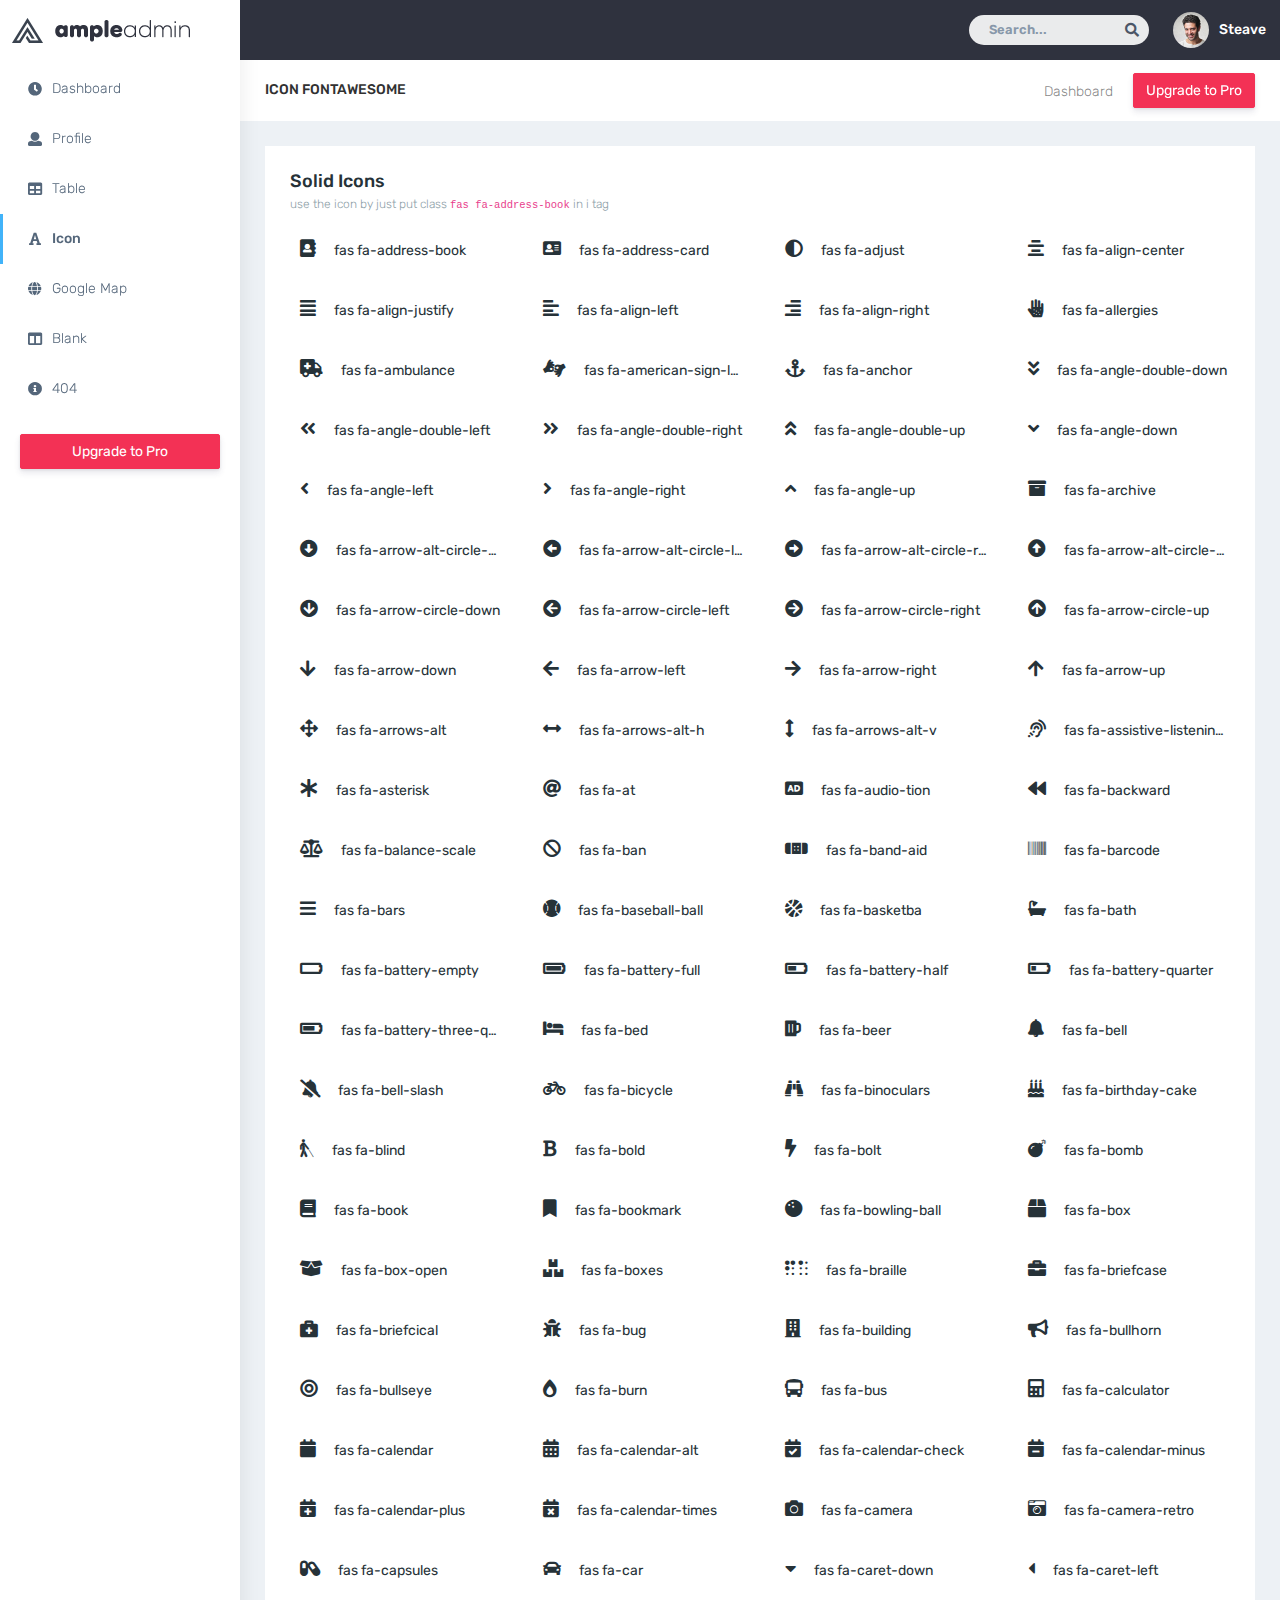
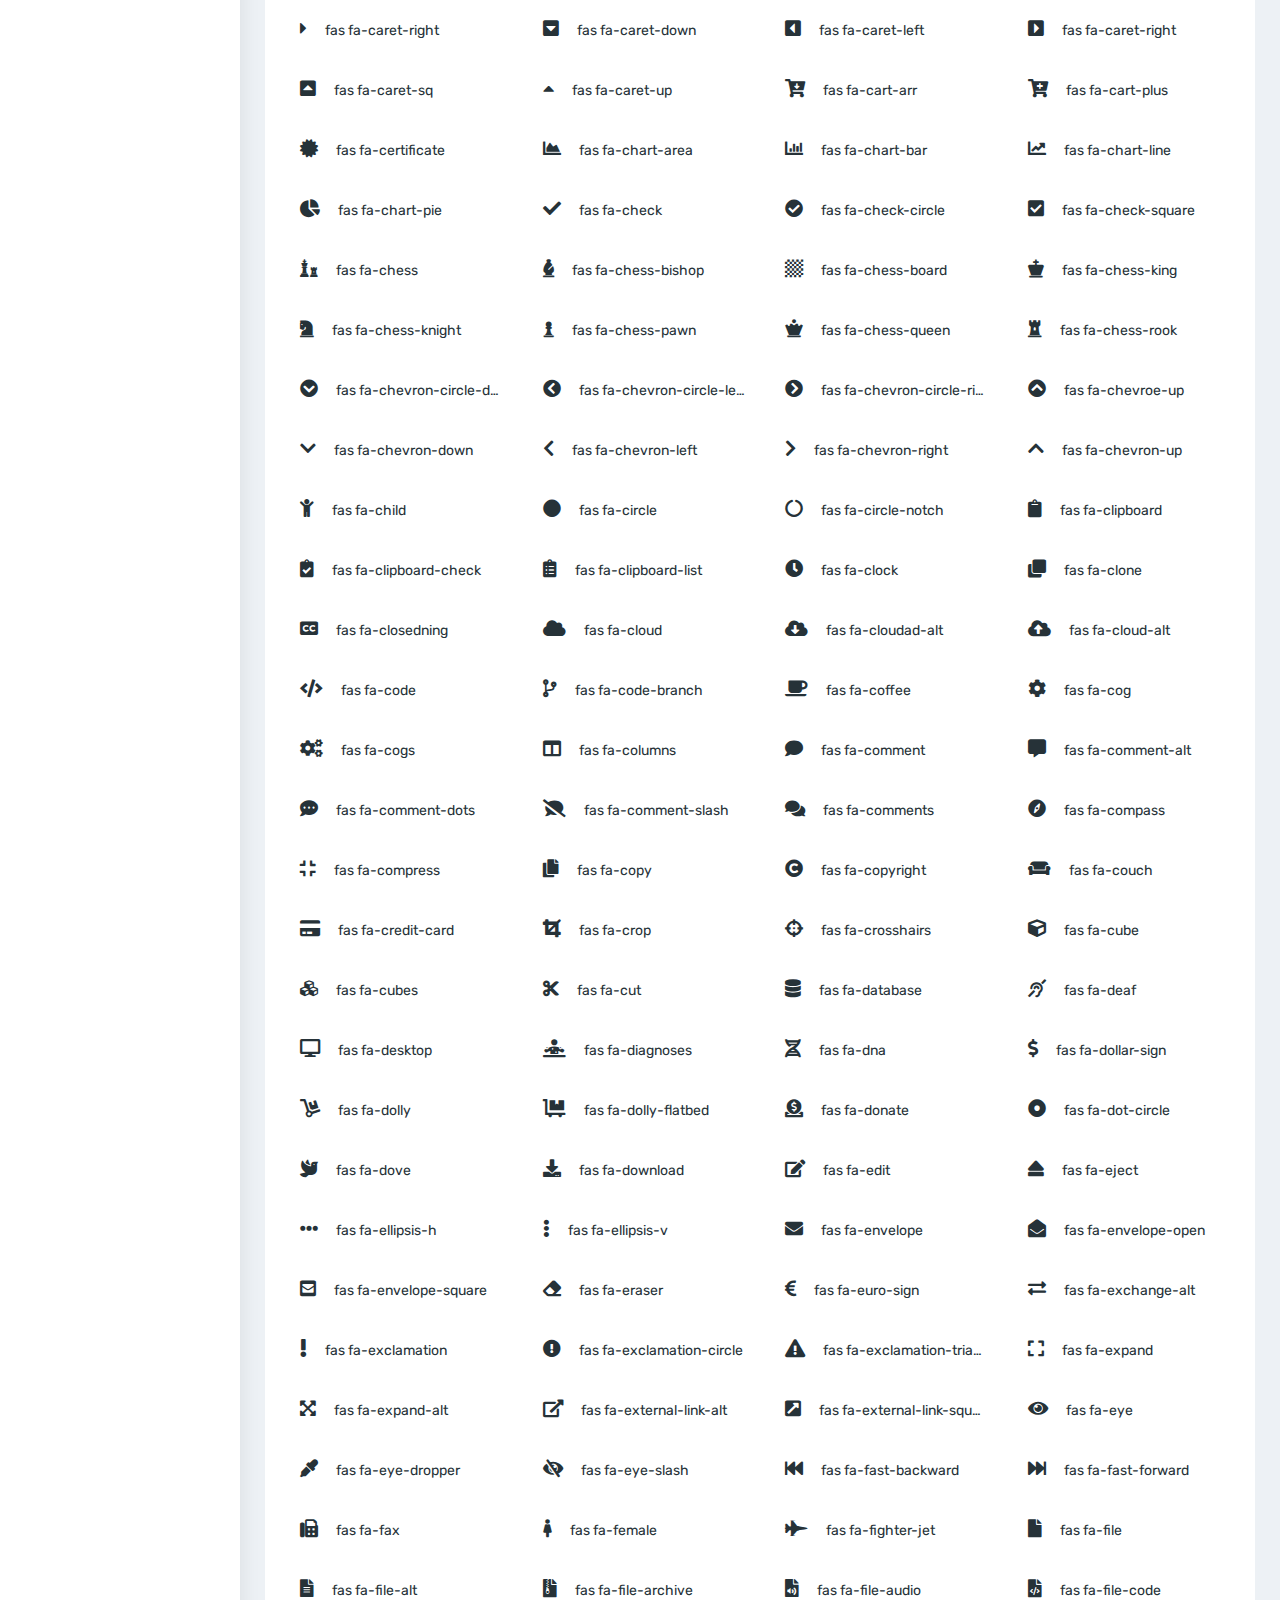
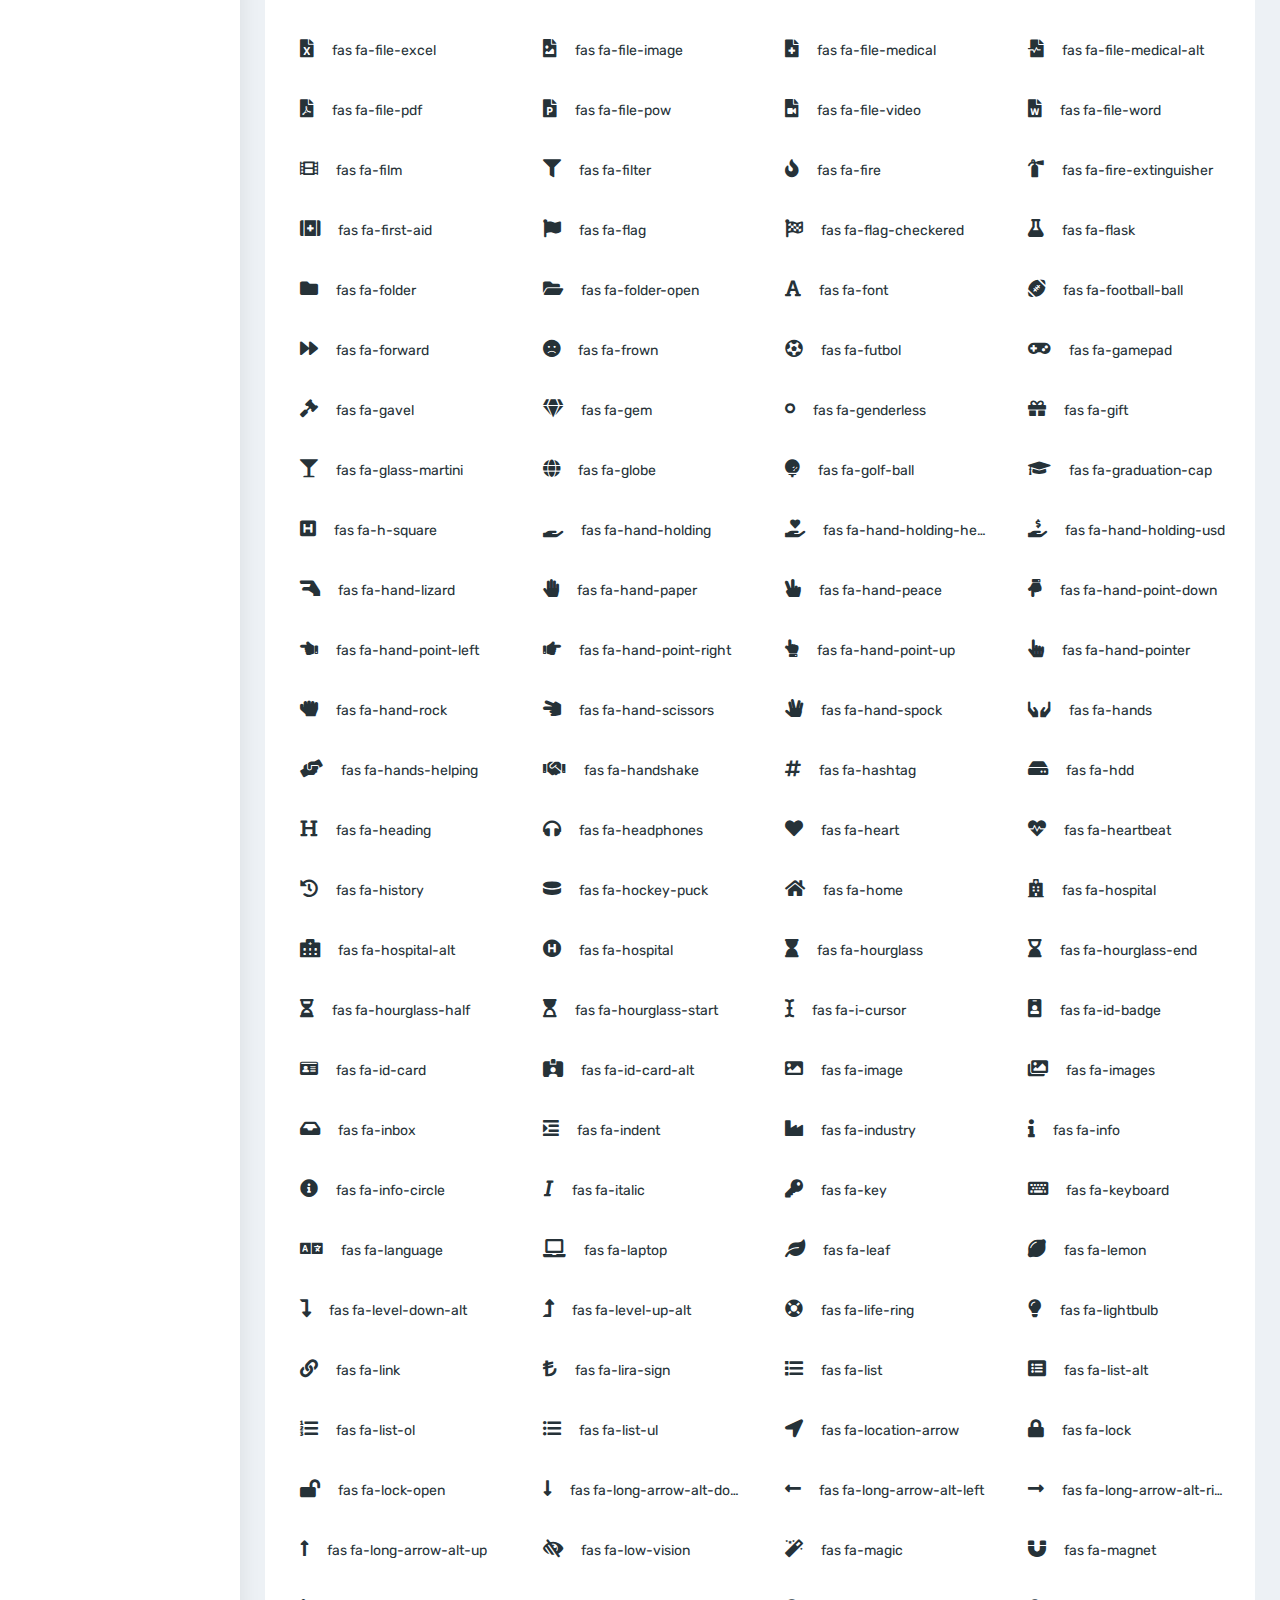
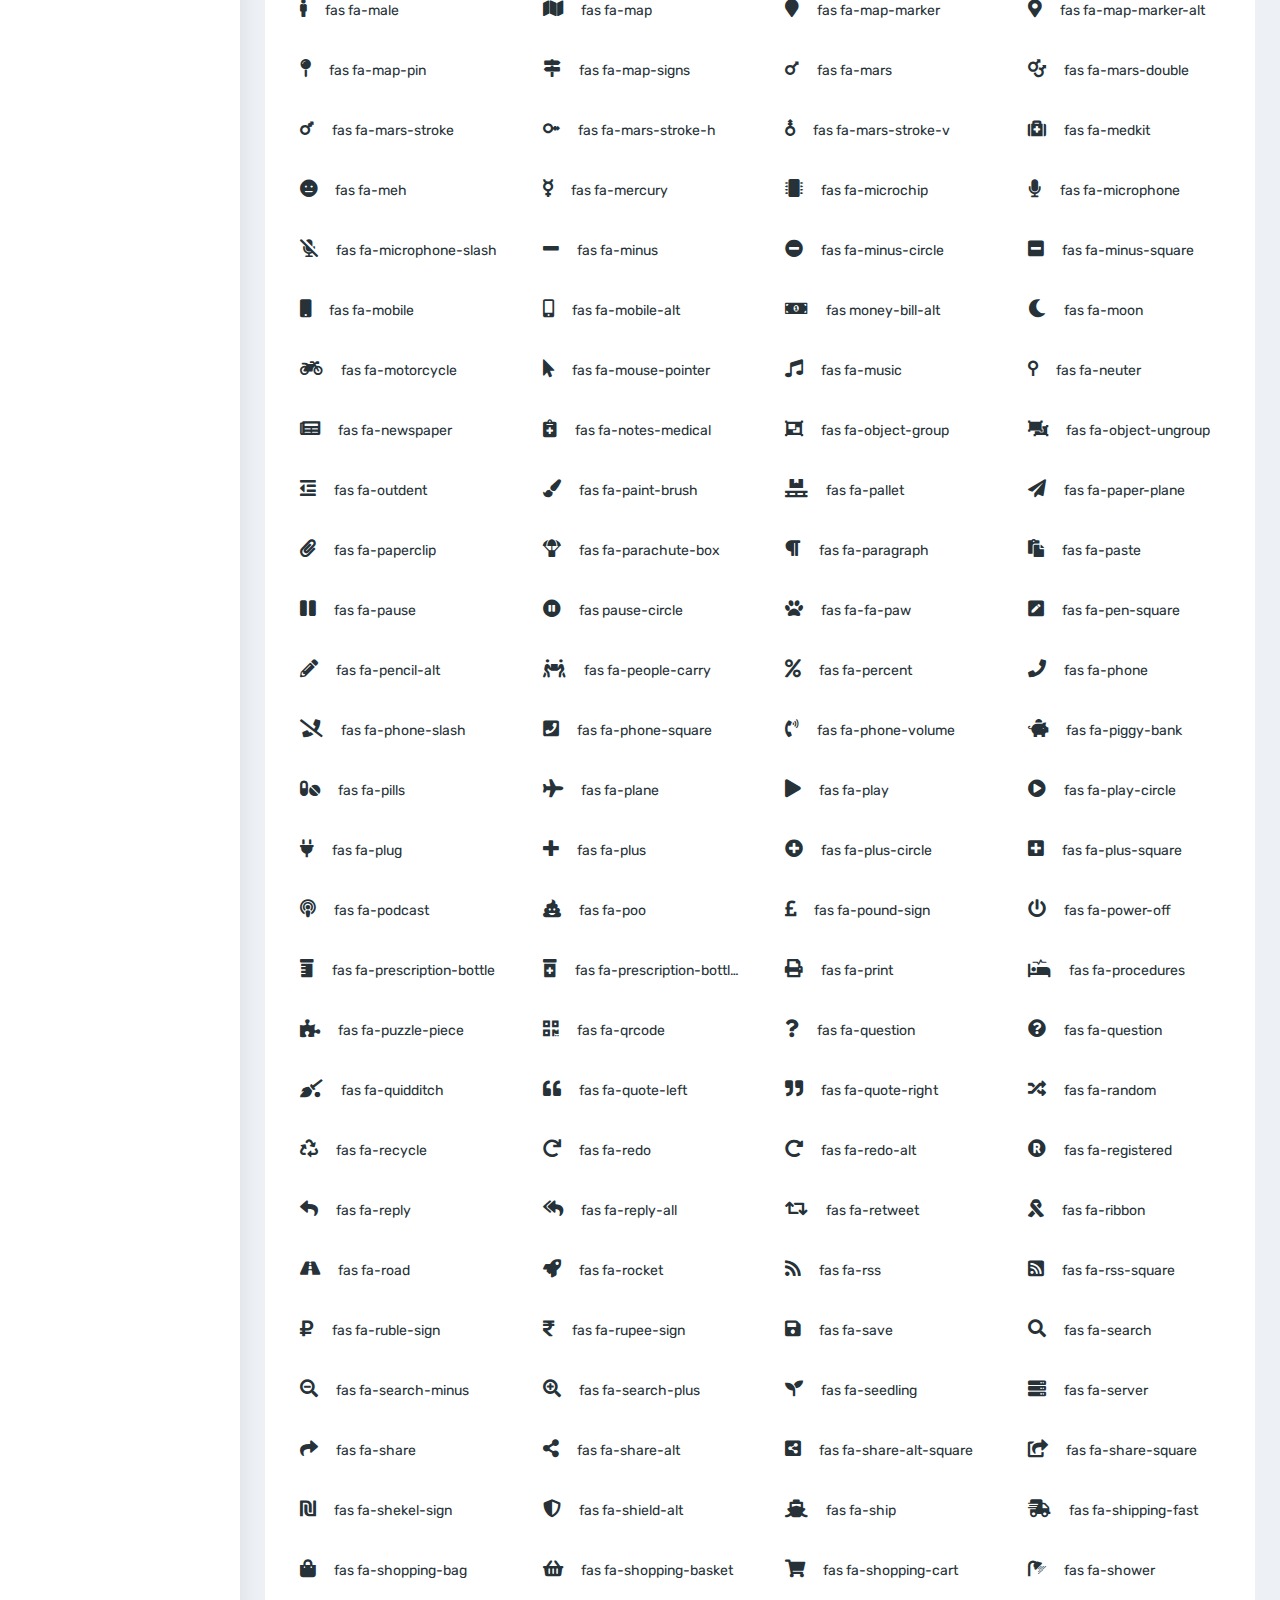
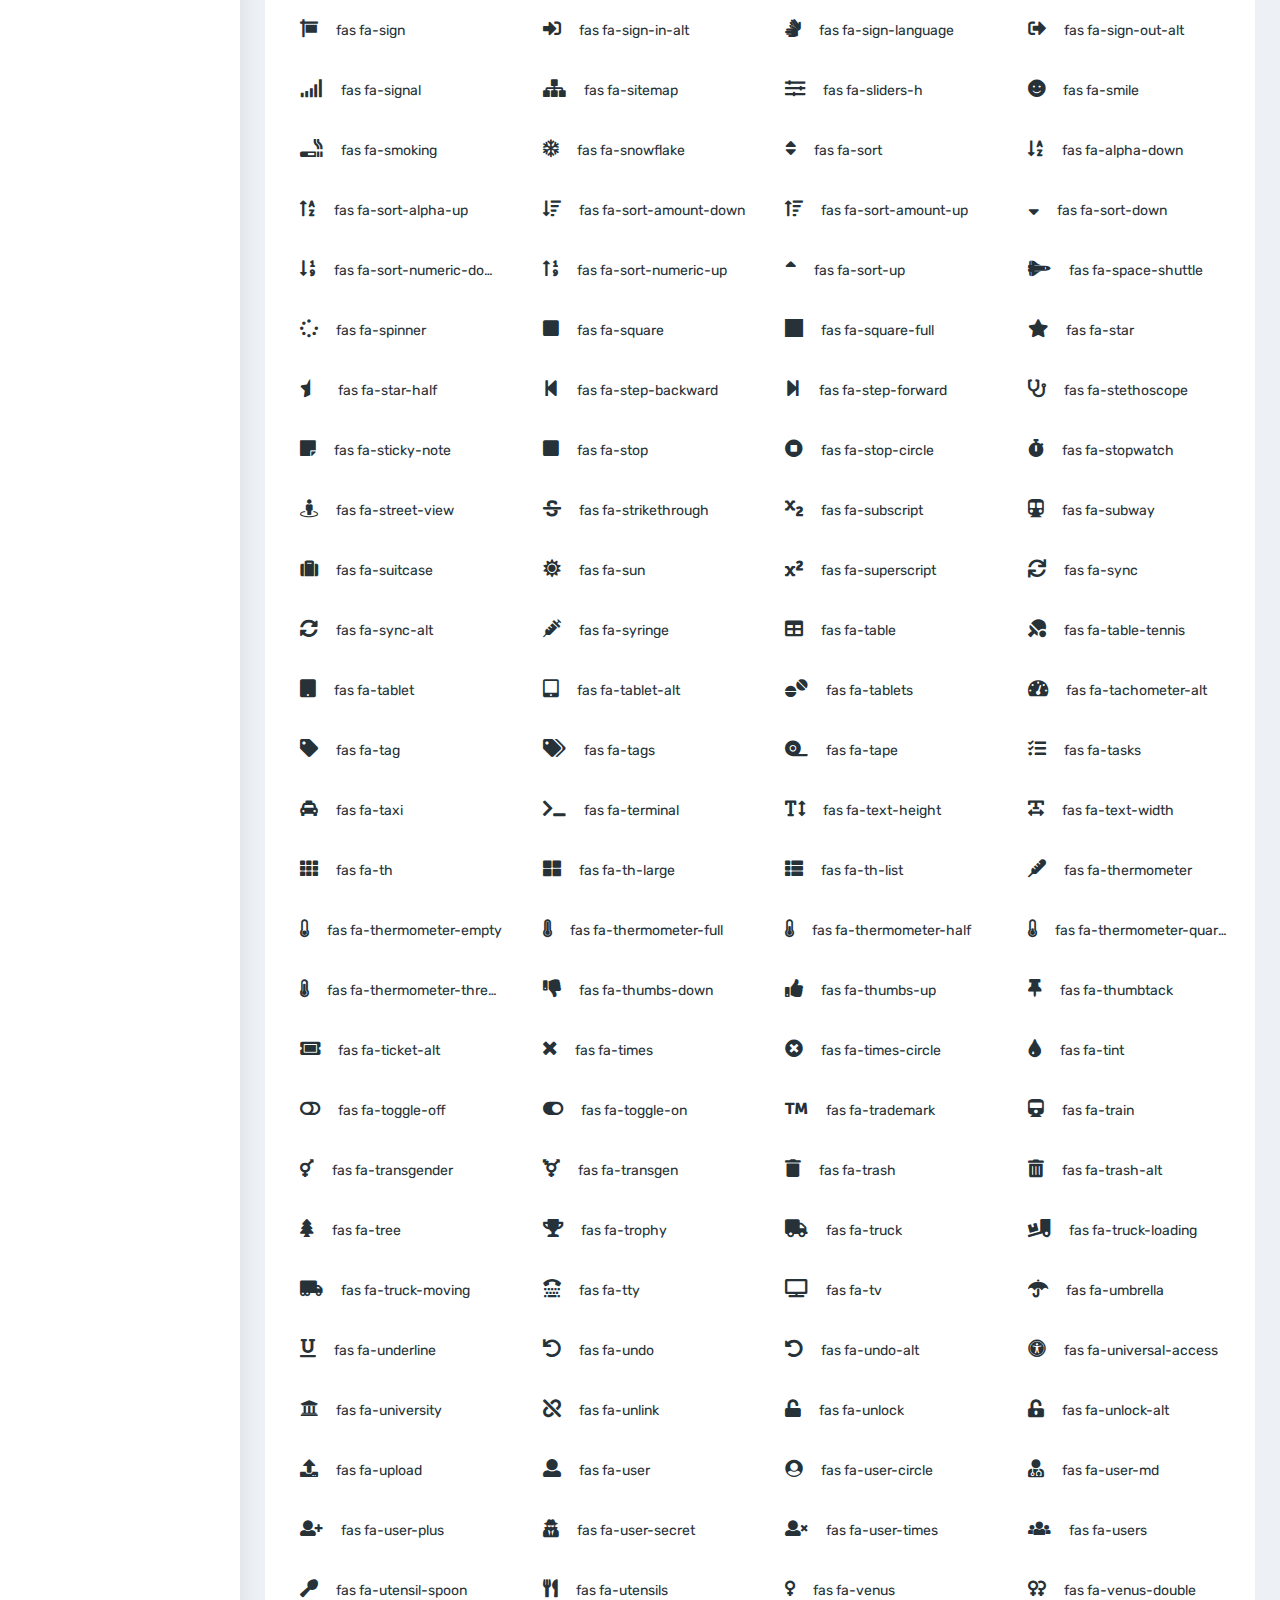
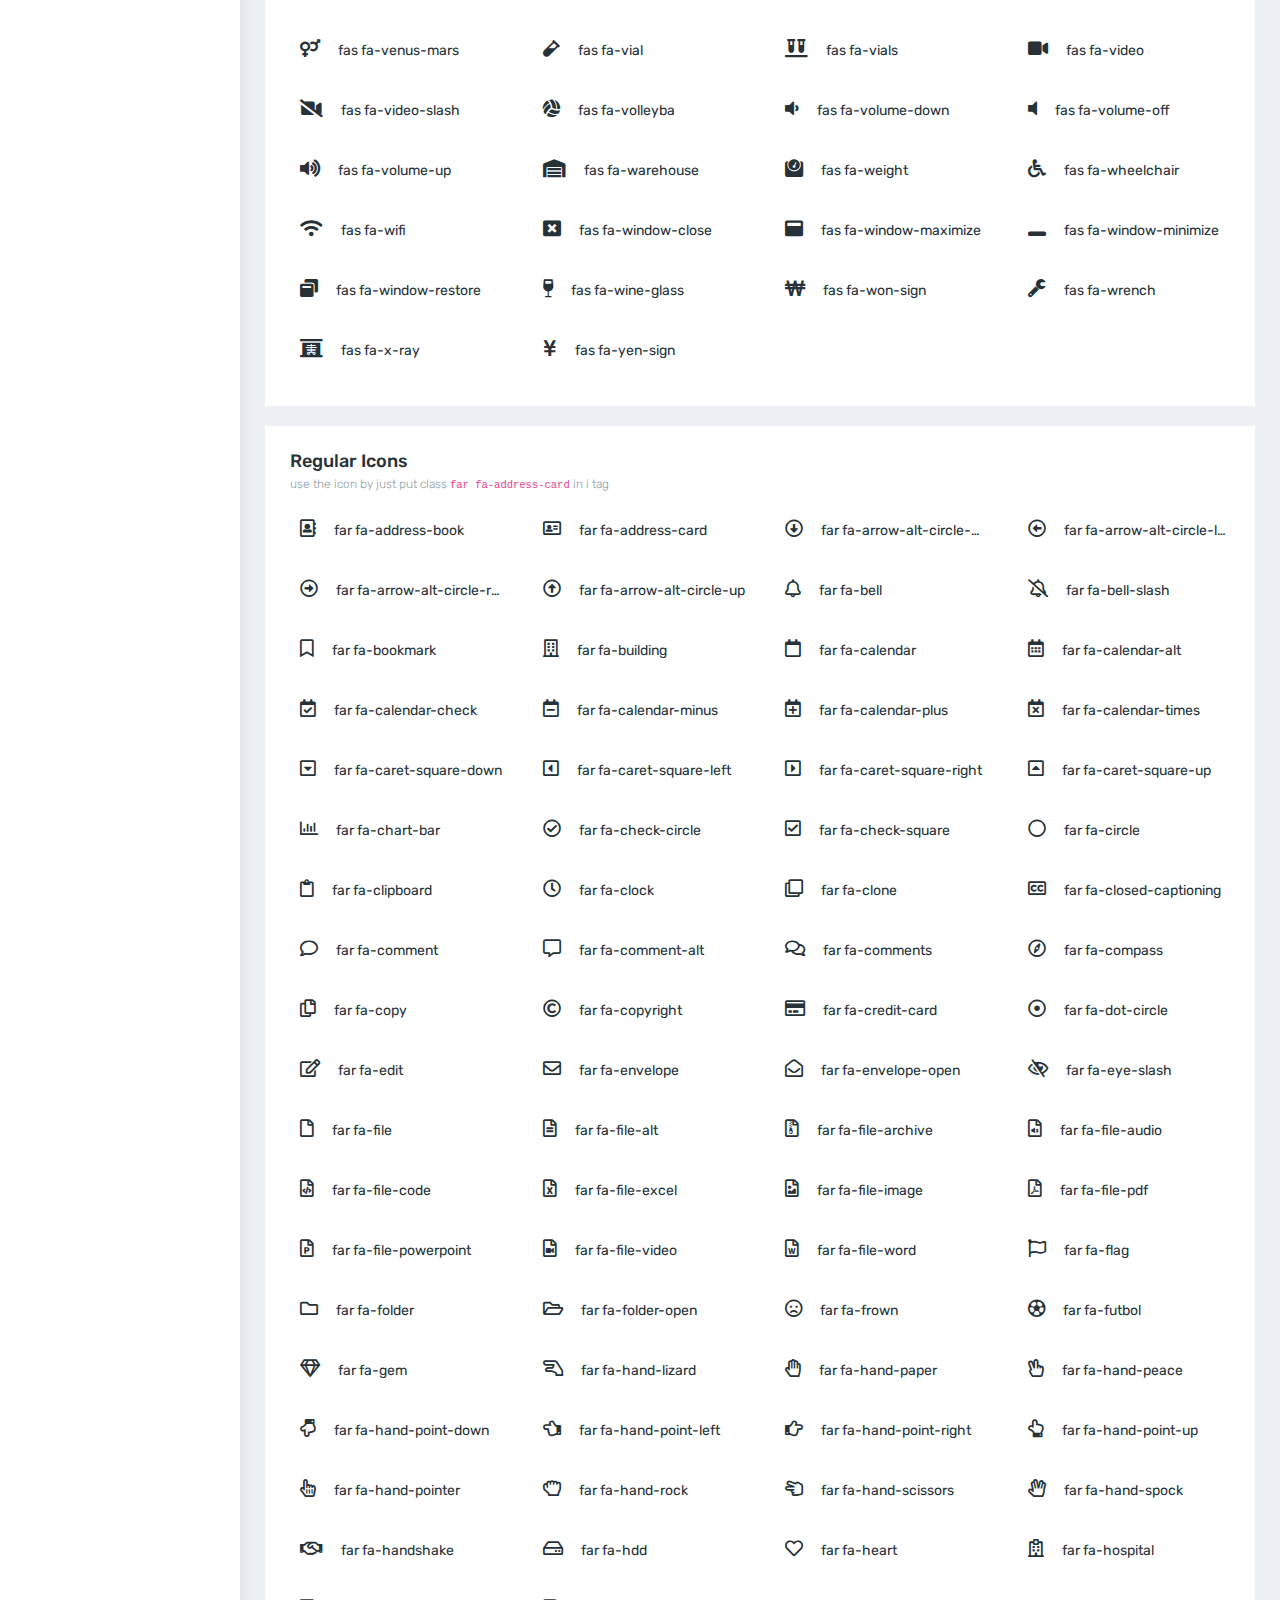
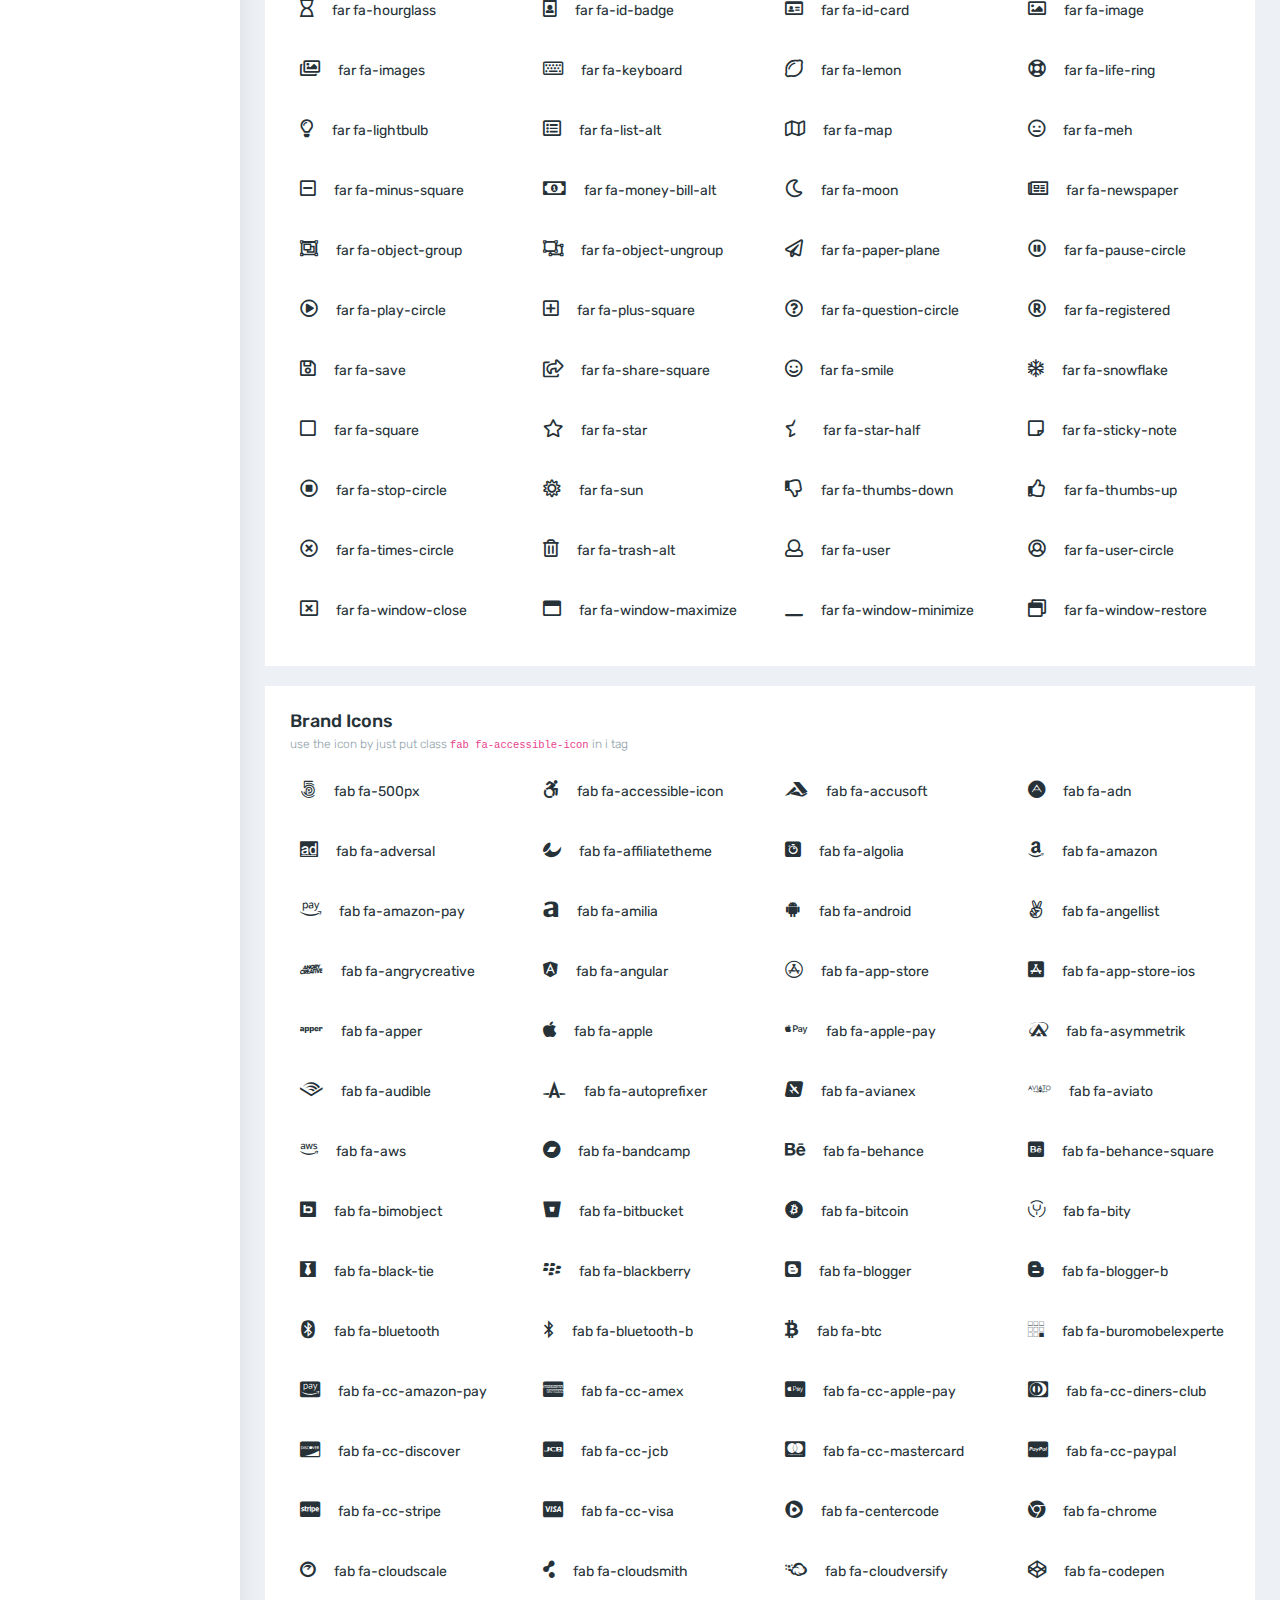
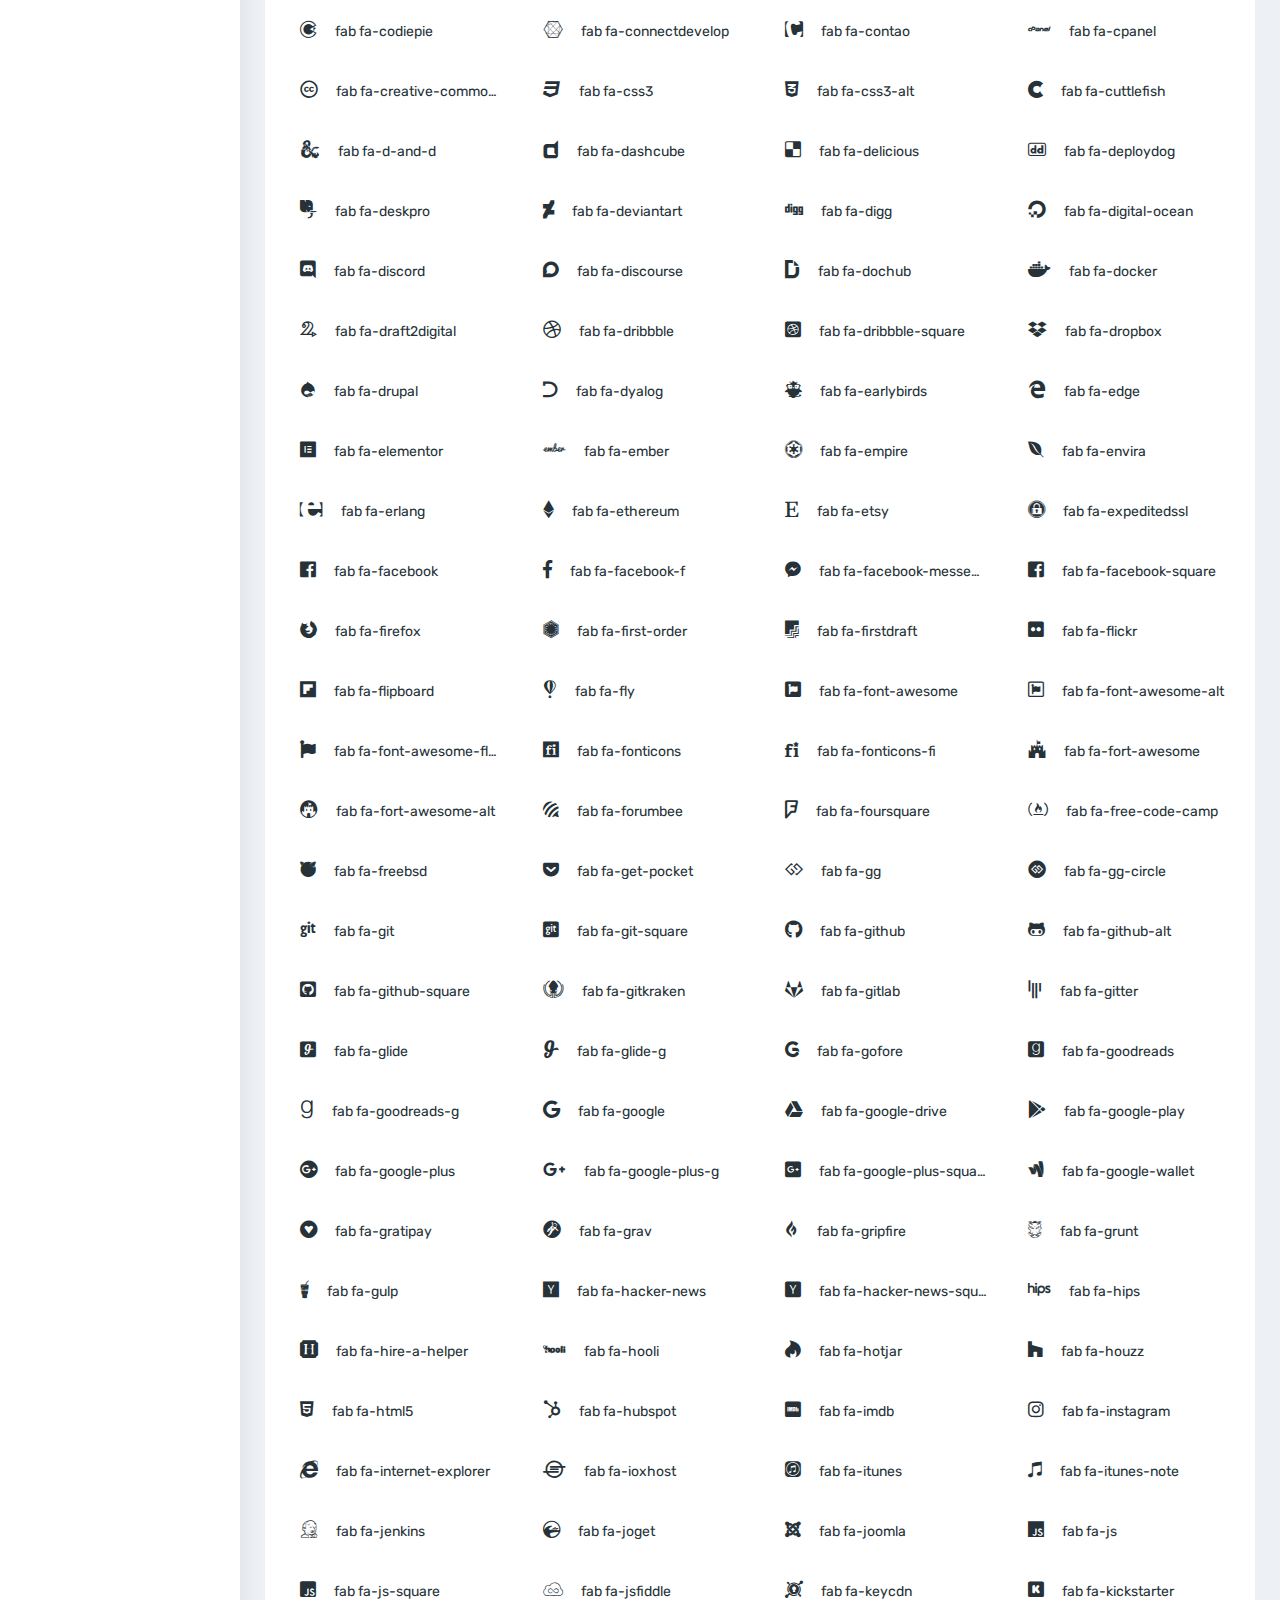
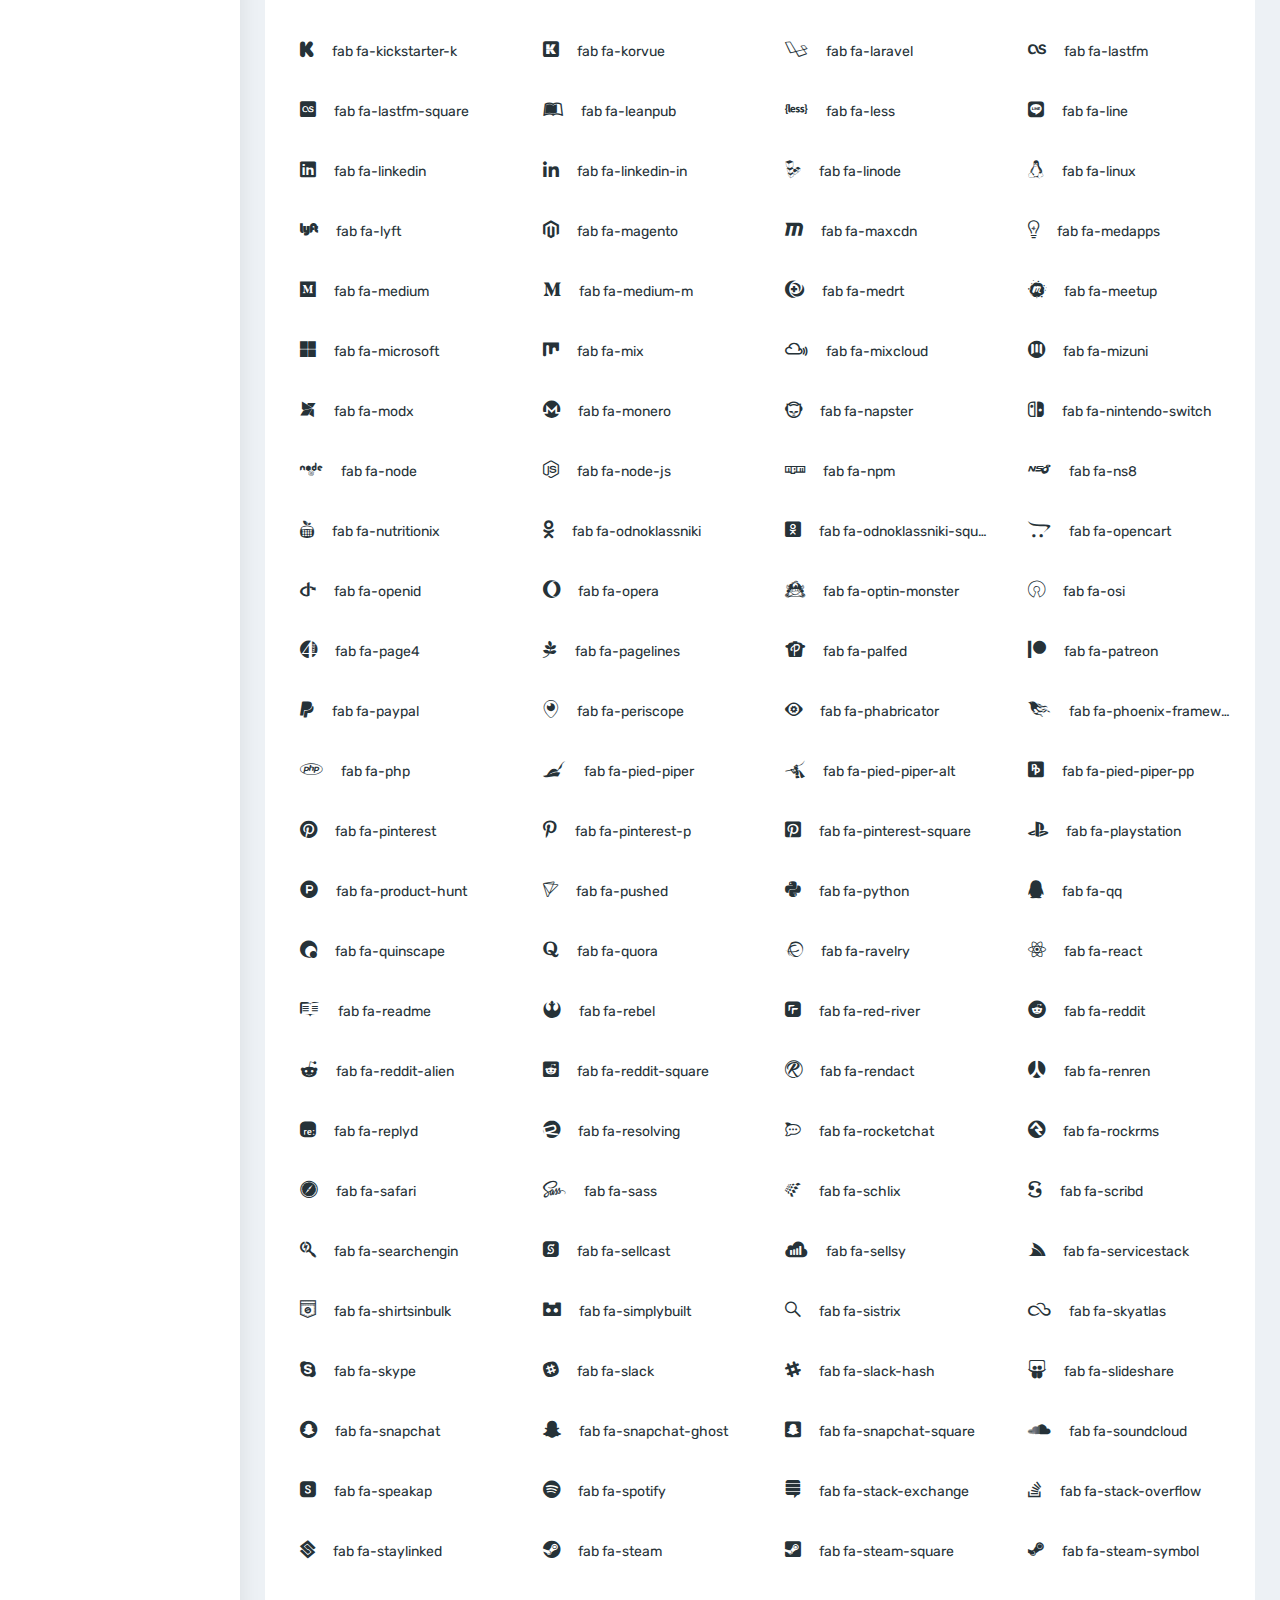
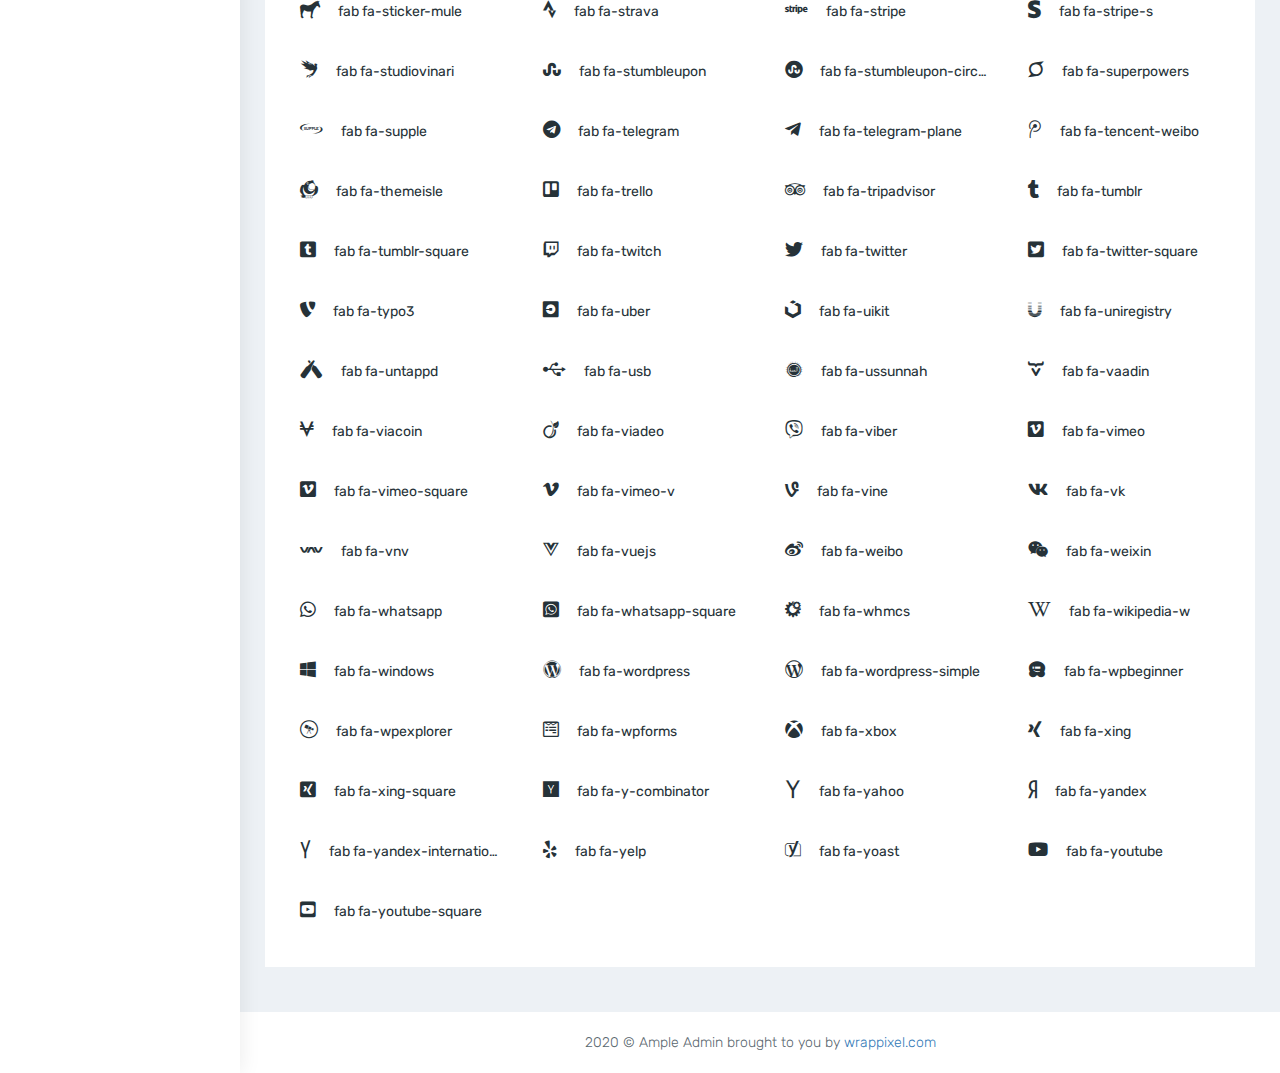
<file: Front End Templates/ample-admin-lite-master/fontawesome.html>
<!DOCTYPE html>
<html dir="ltr" lang="en">

<head>
    <meta charset="utf-8">
    <meta http-equiv="X-UA-Compatible" content="IE=edge">
    <!-- Tell the browser to be responsive to screen width -->
    <meta name="viewport" content="width=device-width, initial-scale=1">
    <meta name="keywords"
        content="wrappixel, admin dashboard, html css dashboard, web dashboard, bootstrap 4 admin, bootstrap 4, css3 dashboard, bootstrap 4 dashboard, Ample lite admin bootstrap 4 dashboard, frontend, responsive bootstrap 4 admin template, Ample admin lite dashboard bootstrap 4 dashboard template">
    <meta name="description"
        content="Ample Admin Lite is powerful and clean admin dashboard template, inpired from Bootstrap Framework">
    <meta name="robots" content="noindex,nofollow">
    <title>Ample Admin Lite Template by WrapPixel</title>
    <link rel="canonical" href="https://www.wrappixel.com/templates/ample-admin-lite/" />
    <!-- Favicon icon -->
    <link rel="icon" type="image/png" sizes="16x16" href="plugins/images/favicon.png">
    <!-- Custom CSS -->
   <link href="css/style.min.css" rel="stylesheet">
    <!-- HTML5 Shim and Respond.js IE8 support of HTML5 elements and media queries -->
    <!-- WARNING: Respond.js doesn't work if you view the page via file:// -->
    <!--[if lt IE 9]>
    <script src="https://oss.maxcdn.com/libs/html5shiv/3.7.0/html5shiv.js"></script>
    <script src="https://oss.maxcdn.com/libs/respond.js/1.4.2/respond.min.js"></script>
<![endif]-->
</head>

<body>
    <!-- ============================================================== -->
    <!-- Preloader - style you can find in spinners.css -->
    <!-- ============================================================== -->
    <div class="preloader">
        <div class="lds-ripple">
            <div class="lds-pos"></div>
            <div class="lds-pos"></div>
        </div>
    </div>
    <!-- ============================================================== -->
    <!-- Main wrapper - style you can find in pages.scss -->
    <!-- ============================================================== -->
    <div id="main-wrapper" data-layout="vertical" data-navbarbg="skin5" data-sidebartype="full"
        data-sidebar-position="absolute" data-header-position="absolute" data-boxed-layout="full">
        <!-- ============================================================== -->
        <!-- Topbar header - style you can find in pages.scss -->
        <!-- ============================================================== -->
        <header class="topbar" data-navbarbg="skin5">
            <nav class="navbar top-navbar navbar-expand-md navbar-dark">
                <div class="navbar-header" data-logobg="skin6">
                    <!-- ============================================================== -->
                    <!-- Logo -->
                    <!-- ============================================================== -->
                    <a class="navbar-brand" href="dashboard.html">
                        <!-- Logo icon -->
                        <b class="logo-icon">
                            <!-- Dark Logo icon -->
                            <img src="plugins/images/logo-icon.png" alt="homepage" />
                        </b>
                        <!--End Logo icon -->
                        <!-- Logo text -->
                        <span class="logo-text">
                            <!-- dark Logo text -->
                            <img src="plugins/images/logo-text.png" alt="homepage" />
                        </span>
                    </a>
                    <!-- ============================================================== -->
                    <!-- End Logo -->
                    <!-- ============================================================== -->
                    <!-- ============================================================== -->
                    <!-- toggle and nav items -->
                    <!-- ============================================================== -->
                    <a class="nav-toggler waves-effect waves-light text-dark d-block d-md-none"
                        href="javascript:void(0)"><i class="ti-menu ti-close"></i></a>
                </div>
                <!-- ============================================================== -->
                <!-- End Logo -->
                <!-- ============================================================== -->
                <div class="navbar-collapse collapse" id="navbarSupportedContent" data-navbarbg="skin5">
                    <ul class="navbar-nav d-none d-md-block d-lg-none">
                        <li class="nav-item">
                            <a class="nav-toggler nav-link waves-effect waves-light text-white"
                                href="javascript:void(0)"><i class="ti-menu ti-close"></i></a>
                        </li>
                    </ul>
                    <!-- ============================================================== -->
                    <!-- Right side toggle and nav items -->
                    <!-- ============================================================== -->
                    <ul class="navbar-nav ml-auto d-flex align-items-center">

                        <!-- ============================================================== -->
                        <!-- Search -->
                        <!-- ============================================================== -->
                        <li class=" in">
                            <form role="search" class="app-search d-none d-md-block mr-3">
                                <input type="text" placeholder="Search..." class="form-control mt-0">
                                <a href="" class="active">
                                    <i class="fa fa-search"></i>
                                </a>
                            </form>
                        </li>
                        <!-- ============================================================== -->
                        <!-- User profile and search -->
                        <!-- ============================================================== -->
                        <li>
                            <a class="profile-pic" href="#">
                                <img src="plugins/images/users/varun.jpg" alt="user-img" width="36"
                                    class="img-circle"><span class="text-white font-medium">Steave</span></a>
                        </li>
                        <!-- ============================================================== -->
                        <!-- User profile and search -->
                        <!-- ============================================================== -->
                    </ul>
                </div>
            </nav>
        </header>
        <!-- ============================================================== -->
        <!-- End Topbar header -->
        <!-- ============================================================== -->
        <!-- ============================================================== -->
        <!-- Left Sidebar - style you can find in sidebar.scss  -->
        <!-- ============================================================== -->
        <aside class="left-sidebar" data-sidebarbg="skin6">
            <!-- Sidebar scroll-->
            <div class="scroll-sidebar">
                <!-- Sidebar navigation-->
                <nav class="sidebar-nav">
                    <ul id="sidebarnav">
                        <!-- User Profile-->
                        <li class="sidebar-item"> <a class="sidebar-link waves-effect waves-dark sidebar-link"
                                href="index.html" aria-expanded="false"><i class="fas fa-clock fa-fw"
                                    aria-hidden="true"></i><span class="hide-menu">Dashboard</span></a></li>
                        <li class="sidebar-item"> <a class="sidebar-link waves-effect waves-dark sidebar-link"
                                href="profile.html" aria-expanded="false">
                                <i class="fa fa-user" aria-hidden="true"></i><span class="hide-menu">Profile</span></a>
                        </li>
                        <li class="sidebar-item"> <a class="sidebar-link waves-effect waves-dark sidebar-link"
                                href="basic-table.html" aria-expanded="false"><i class="fa fa-table"
                                    aria-hidden="true"></i><span class="hide-menu">Table</span></a></li>
                        <li class="sidebar-item"> <a class="sidebar-link waves-effect waves-dark sidebar-link"
                                href="fontawesome.html" aria-expanded="false"><i class="fa fa-font"
                                    aria-hidden="true"></i><span class="hide-menu">Icon</span></a></li>
                        <li class="sidebar-item"> <a class="sidebar-link waves-effect waves-dark sidebar-link"
                                href="map-google.html" aria-expanded="false"><i class="fa fa-globe"
                                    aria-hidden="true"></i><span class="hide-menu">Google Map</span></a></li>
                        <li class="sidebar-item"> <a class="sidebar-link waves-effect waves-dark sidebar-link"
                                href="blank.html" aria-expanded="false"><i class="fa fa-columns"
                                    aria-hidden="true"></i><span class="hide-menu">Blank</span></a></li>
                        <li class="sidebar-item"> <a class="sidebar-link waves-effect waves-dark sidebar-link"
                                href="404.html" aria-expanded="false"><i class="fa fa-info-circle"
                                    aria-hidden="true"></i><span class="hide-menu">404</span></a></li>
                        <li class="text-center p-20 upgrade-btn">
                            <a href="https://wrappixel.com/templates/ampleadmin/"
                                class="btn btn-block btn-danger text-white" target="_blank">Upgrade to
                                Pro</a>
                        </li>
                    </ul>

                </nav>
                <!-- End Sidebar navigation -->
            </div>
            <!-- End Sidebar scroll-->
        </aside>
        <!-- ============================================================== -->
        <!-- End Left Sidebar - style you can find in sidebar.scss  -->
        <!-- ============================================================== -->
        <!-- ============================================================== -->
        <!-- Page wrapper  -->
        <!-- ============================================================== -->
        <div class="page-wrapper">
            <!-- ============================================================== -->
            <!-- Bread crumb and right sidebar toggle -->
            <!-- ============================================================== -->
            <div class="page-breadcrumb bg-white">
                <div class="row align-items-center">
                    <div class="col-lg-3 col-md-4 col-sm-4 col-xs-12">
                        <h4 class="page-title text-uppercase font-medium font-14">Icon Fontawesome</h4>
                    </div>
                    <div class="col-lg-9 col-sm-8 col-md-8 col-xs-12">
                        <div class="d-md-flex">
                            <ol class="breadcrumb ml-auto">
                                <li><a href="#">Dashboard</a></li>
                            </ol>
                            <a href="https://wrappixel.com/templates/ampleadmin/" target="_blank"
                                class="btn btn-danger  d-none d-md-block pull-right m-l-20 hidden-xs hidden-sm waves-effect waves-light">Upgrade
                                to Pro</a>
                        </div>
                    </div>
                </div>
                <!-- /.col-lg-12 -->
            </div>
            <!-- ============================================================== -->
            <!-- End Bread crumb and right sidebar toggle -->
            <!-- ============================================================== -->
            <!-- ============================================================== -->
            <!-- Container fluid  -->
            <!-- ============================================================== -->
            <div class="container-fluid">
                <!-- ============================================================== -->
                <!-- Start Page Content -->
                <!-- ============================================================== -->
                <div class="row">
                    <div class="col-12">
                        <div class="card">
                            <div class="card-body">
                                <h4 class="card-title">Solid Icons</h4>
                                <h6 class="card-subtitle">use the icon by just put class
                                    <code>fas fa-address-book</code> in i tag </h6>
                                <section>
                                    <div class="icon-list-demo row">
                                        <div class="col-sm-6 col-md-6 col-lg-3 f-icon"><i
                                                class="fas fa-address-book"></i> fas
                                            fa-address-book</div>
                                        <div class="col-sm-6 col-md-6 col-lg-3 f-icon"><i
                                                class="fas fa-address-card"></i> fas
                                            fa-address-card</div>
                                        <div class="col-sm-6 col-md-6 col-lg-3 f-icon"><i class="fas fa-adjust"></i> fas
                                            fa-adjust</div>
                                        <div class="col-sm-6 col-md-6 col-lg-3 f-icon"><i
                                                class="fas fa-align-center"></i> fas
                                            fa-align-center</div>
                                        <div class="col-sm-6 col-md-6 col-lg-3 f-icon"><i
                                                class="fas fa-align-justify"></i> fas
                                            fa-align-justify</div>
                                        <div class="col-sm-6 col-md-6 col-lg-3 f-icon"><i class="fas fa-align-left"></i>
                                            fas fa-align-left</div>
                                        <div class="col-sm-6 col-md-6 col-lg-3 f-icon"><i
                                                class="fas fa-align-right"></i> fas
                                            fa-align-right</div>
                                        <div class="col-sm-6 col-md-6 col-lg-3 f-icon"><i class="fas fa-allergies"></i>
                                            fas fa-allergies</div>
                                        <div class="col-sm-6 col-md-6 col-lg-3 f-icon"><i class="fas fa-ambulance"></i>
                                            fas fa-ambulance</div>
                                        <div class="col-sm-6 col-md-6 col-lg-3 f-icon"><i
                                                class="fas fa-american-sign-language-interpreting"></i> fas
                                            fa-american-sign-language-interpreting</div>
                                        <div class=" col-sm-6 col-md-6 col-lg-3 f-icon"><i class="fas fa-anchor"></i>
                                            fas fa-anchor</div>
                                        <div class="col-sm-6 col-md-6 col-lg-3 f-icon"><i
                                                class="fas fa-angle-double-down"></i> fas
                                            fa-angle-double-down</span>
                                        </div>
                                        <div class="col-sm-6 col-md-6 col-lg-3 f-icon"><i
                                                class="fas fa-angle-double-left"></i> fas
                                            fa-angle-double-left</span>
                                        </div>
                                        <div class="col-sm-6 col-md-6 col-lg-3 f-icon"><i
                                                class="fas fa-angle-double-right"></i> fas
                                            fa-angle-double-right</span>
                                        </div>
                                        <div class="col-sm-6 col-md-6 col-lg-3 f-icon"><i
                                                class="fas fa-angle-double-up"></i> fas
                                            fa-angle-double-up</span>
                                        </div>
                                        <div class="col-sm-6 col-md-6 col-lg-3 f-icon"><i class="fas fa-angle-down"></i>
                                            fas fa-angle-down</div>
                                        <div class="col-sm-6 col-md-6 col-lg-3 f-icon"><i class="fas fa-angle-left"></i>
                                            fas fa-angle-left</div>
                                        <div class="col-sm-6 col-md-6 col-lg-3 f-icon"><i
                                                class="fas fa-angle-right"></i> fas
                                            fa-angle-right</div>
                                        <div class="col-sm-6 col-md-6 col-lg-3 f-icon"><i class="fas fa-angle-up"></i>
                                            fas fa-angle-up</div>
                                        <div class="col-sm-6 col-md-6 col-lg-3 f-icon"><i class="fas fa-archive"></i>
                                            fas fa-archive</div>
                                        <div class="col-sm-6 col-md-6 col-lg-3 f-icon"><i
                                                class="fas fa-arrow-alt-circle-down"></i> fas
                                            fa-arrow-alt-circle-down
                                        </div>
                                        <div class="col-sm-6 col-md-6 col-lg-3 f-icon"><i
                                                class="fas fa-arrow-alt-circle-left"></i> fas
                                            fa-arrow-alt-circle-left
                                        </div>
                                        <div class=" col-sm-6 col-md-6 col-lg-3 f-icon"><i
                                                class="fas fa-arrow-alt-circle-right"></i>
                                            fas fa-arrow-alt-circle-right
                                        </div>
                                        <div class="col-sm-6 col-md-6 col-lg-3 f-icon"><i
                                                class="fas fa-arrow-alt-circle-up"></i> fas
                                            fa-arrow-alt-circle-up</div>
                                        <div class="col-sm-6 col-md-6 col-lg-3 f-icon"><i
                                                class="fas fa-arrow-circle-down"></i> fas
                                            fa-arrow-circle-down
                                        </div>
                                        <div class="col-sm-6 col-md-6 col-lg-3 f-icon"><i
                                                class="fas fa-arrow-circle-left"></i> fas
                                            fa-arrow-circle-left
                                        </div>
                                        <div class="col-sm-6 col-md-6 col-lg-3 f-icon"><i
                                                class="fas fa-arrow-circle-right"></i> fas
                                            fa-arrow-circle-right
                                        </div>
                                        <div class="col-sm-6 col-md-6 col-lg-3 f-icon"><i
                                                class="fas fa-arrow-circle-up"></i> fas
                                            fa-arrow-circle-up
                                        </div>
                                        <div class="col-sm-6 col-md-6 col-lg-3 f-icon"><i class="fas fa-arrow-down"></i>
                                            fas fa-arrow-down</div>
                                        <div class="col-sm-6 col-md-6 col-lg-3 f-icon"><i class="fas fa-arrow-left"></i>
                                            fas fa-arrow-left</div>
                                        <div class="col-sm-6 col-md-6 col-lg-3 f-icon"><i
                                                class="fas fa-arrow-right"></i> fas
                                            fa-arrow-right</div>
                                        <div class="col-sm-6 col-md-6 col-lg-3 f-icon"><i class="fas fa-arrow-up"></i>
                                            fas fa-arrow-up</div>
                                        <div class="col-sm-6 col-md-6 col-lg-3 f-icon"><i class="fas fa-arrows-alt"></i>
                                            fas fa-arrows-alt</div>
                                        <div class="col-sm-6 col-md-6 col-lg-3 f-icon"><i
                                                class="fas fa-arrows-alt-h"></i> fas
                                            fa-arrows-alt-h</div>
                                        <div class="col-sm-6 col-md-6 col-lg-3 f-icon"><i
                                                class="fas fa-arrows-alt-v"></i> fas
                                            fa-arrows-alt-v</div>
                                        <div class="col-sm-6 col-md-6 col-lg-3 f-icon"><i
                                                class="fas fa-assistive-listening-systems"></i> fas
                                            fa-assistive-listening-systems</div>
                                        <div class="col-sm-6 col-md-6 col-lg-3 f-icon"><i class="fas fa-asterisk"></i>
                                            fas fa-asterisk</div>
                                        <div class="col-sm-6 col-md-6 col-lg-3 f-icon"><i class="fas fa-at"></i> fas
                                            fa-at</div>
                                        <div class="col-sm-6 col-md-6 col-lg-3 f-icon"><i
                                                class="fas fa-audio-description"></i> fas
                                            fa-audio-tion
                                        </div>
                                        <div class="col-sm-6 col-md-6 col-lg-3 f-icon"><i class="fas fa-backward"></i>
                                            fas fa-backward</div>
                                        <div class="col-sm-6 col-md-6 col-lg-3 f-icon"><i
                                                class="fas fa-balance-scale"></i> fas
                                            fa-balance-scale</div>
                                        <div class="col-sm-6 col-md-6 col-lg-3 f-icon"><i class="fas fa-ban"></i> fas
                                            fa-ban</div>
                                        <div class="col-sm-6 col-md-6 col-lg-3 f-icon"><i class="fas fa-band-aid"></i>
                                            fas fa-band-aid</div>
                                        <div class="col-sm-6 col-md-6 col-lg-3 f-icon"><i class="fas fa-barcode"></i>
                                            fas fa-barcode</div>
                                        <div class="col-sm-6 col-md-6 col-lg-3 f-icon"><i class="fas fa-bars"></i> fas
                                            fa-bars</div>
                                        <div class="col-sm-6 col-md-6 col-lg-3 f-icon"><i
                                                class="fas fa-baseball-ball"></i> fas
                                            fa-baseball-ball</div>
                                        <div class="col-sm-6 col-md-6 col-lg-3 f-icon"><i
                                                class="fas fa-basketball-ball"></i> fas
                                            fa-basketba
                                        </div>
                                        <div class="col-sm-6 col-md-6 col-lg-3 f-icon"><i class="fas fa-bath"></i> fas
                                            fa-bath</div>
                                        <div class="col-sm-6 col-md-6 col-lg-3 f-icon"><i
                                                class="fas fa-battery-empty"></i> fas
                                            fa-battery-empty</div>
                                        <div class="col-sm-6 col-md-6 col-lg-3 f-icon"><i
                                                class="fas fa-battery-full"></i> fas
                                            fa-battery-full</div>
                                        <div class="col-sm-6 col-md-6 col-lg-3 f-icon"><i
                                                class="fas fa-battery-half"></i> fas
                                            fa-battery-half</div>
                                        <div class="col-sm-6 col-md-6 col-lg-3 f-icon"><i
                                                class="fas fa-battery-quarter"></i> fas
                                            fa-battery-quarter
                                        </div>
                                        <div class="col-sm-6 col-md-6 col-lg-3 f-icon "><i
                                                class="fas fa-battery-three-quarters"></i>
                                            fas fa-battery-three-quarters
                                        </div>
                                        <div class="col-sm-6 col-md-6 col-lg-3 f-icon"><i class="fas fa-bed"></i> fas
                                            fa-bed</div>
                                        <div class="col-sm-6 col-md-6 col-lg-3 f-icon"><i class="fas fa-beer"></i> fas
                                            fa-beer</div>
                                        <div class="col-sm-6 col-md-6 col-lg-3 f-icon"><i class="fas fa-bell"></i> fas
                                            fa-bell</div>
                                        <div class="col-sm-6 col-md-6 col-lg-3 f-icon"><i class="fas fa-bell-slash"></i>
                                            fas fa-bell-slash</div>
                                        <div class="col-sm-6 col-md-6 col-lg-3 f-icon"><i class="fas fa-bicycle"></i>
                                            fas fa-bicycle</div>
                                        <div class="col-sm-6 col-md-6 col-lg-3 f-icon"><i class="fas fa-binoculars"></i>
                                            fas fa-binoculars</div>
                                        <div class="col-sm-6 col-md-6 col-lg-3 f-icon"><i
                                                class="fas fa-birthday-cake"></i> fas
                                            fa-birthday-cake</div>
                                        <div class="col-sm-6 col-md-6 col-lg-3 f-icon"><i class="fas fa-blind"></i> fas
                                            fa-blind</div>
                                        <div class="col-sm-6 col-md-6 col-lg-3 f-icon"><i class="fas fa-bold"></i> fas
                                            fa-bold</div>
                                        <div class="col-sm-6 col-md-6 col-lg-3 f-icon"><i class="fas fa-bolt"></i> fas
                                            fa-bolt</div>
                                        <div class="col-sm-6 col-md-6 col-lg-3 f-icon"><i class="fas fa-bomb"></i> fas
                                            fa-bomb</div>
                                        <div class="col-sm-6 col-md-6 col-lg-3 f-icon"><i class="fas fa-book"></i> fas
                                            fa-book</div>
                                        <div class="col-sm-6 col-md-6 col-lg-3 f-icon"><i class="fas fa-bookmark"></i>
                                            fas fa-bookmark</div>
                                        <div class="col-sm-6 col-md-6 col-lg-3 f-icon"><i
                                                class="fas fa-bowling-ball"></i> fas
                                            fa-bowling-ball</div>
                                        <div class="col-sm-6 col-md-6 col-lg-3 f-icon"><i class="fas fa-box"></i> fas
                                            fa-box</div>
                                        <div class="col-sm-6 col-md-6 col-lg-3 f-icon"><i class="fas fa-box-open"></i>
                                            fas fa-box-open</div>
                                        <div class="col-sm-6 col-md-6 col-lg-3 f-icon"><i class="fas fa-boxes"></i> fas
                                            fa-boxes</div>
                                        <div class="col-sm-6 col-md-6 col-lg-3 f-icon"><i class="fas fa-braille"></i>
                                            fas fa-braille</div>
                                        <div class="col-sm-6 col-md-6 col-lg-3 f-icon"><i class="fas fa-briefcase"></i>
                                            fas fa-briefcase</div>
                                        <div class="col-sm-6 col-md-6 col-lg-3 f-icon"><i
                                                class="fas fa-briefcase-medical"></i> fas
                                            fa-briefcical
                                        </div>
                                        <div class="col-sm-6 col-md-6 col-lg-3 f-icon"><i class="fas fa-bug"></i> fas
                                            fa-bug</div>
                                        <div class="col-sm-6 col-md-6 col-lg-3 f-icon"><i class="fas fa-building"></i>
                                            fas fa-building</div>
                                        <div class="col-sm-6 col-md-6 col-lg-3 f-icon"><i class="fas fa-bullhorn"></i>
                                            fas fa-bullhorn</div>
                                        <div class="col-sm-6 col-md-6 col-lg-3 f-icon"><i class="fas fa-bullseye"></i>
                                            fas fa-bullseye</div>
                                        <div class="col-sm-6 col-md-6 col-lg-3 f-icon"><i class="fas fa-burn"></i> fas
                                            fa-burn</div>
                                        <div class="col-sm-6 col-md-6 col-lg-3 f-icon"><i class="fas fa-bus"></i> fas
                                            fa-bus</div>
                                        <div class="col-sm-6 col-md-6 col-lg-3 f-icon"><i class="fas fa-calculator"></i>
                                            fas fa-calculator</div>
                                        <div class="col-sm-6 col-md-6 col-lg-3 f-icon"><i class="fas fa-calendar"></i>
                                            fas fa-calendar</div>
                                        <div class="col-sm-6 col-md-6 col-lg-3 f-icon"><i
                                                class="fas fa-calendar-alt"></i> fas
                                            fa-calendar-alt</div>
                                        <div class="col-sm-6 col-md-6 col-lg-3 f-icon"><i
                                                class="fas fa-calendar-check"></i> fas
                                            fa-calendar-check</div>
                                        <div class="col-sm-6 col-md-6 col-lg-3 f-icon"><i
                                                class="fas fa-calendar-minus"></i> fas
                                            fa-calendar-minus</div>
                                        <div class="col-sm-6 col-md-6 col-lg-3 f-icon"><i
                                                class="fas fa-calendar-plus"></i> fas
                                            fa-calendar-plus</div>
                                        <div class="col-sm-6 col-md-6 col-lg-3 f-icon"><i
                                                class="fas fa-calendar-times"></i> fas
                                            fa-calendar-times</div>
                                        <div class="col-sm-6 col-md-6 col-lg-3 f-icon"><i class="fas fa-camera"></i> fas
                                            fa-camera</div>
                                        <div class="col-sm-6 col-md-6 col-lg-3 f-icon"><i
                                                class="fas fa-camera-retro"></i> fas
                                            fa-camera-retro</div>
                                        <div class="col-sm-6 col-md-6 col-lg-3 f-icon"><i class="fas fa-capsules"></i>
                                            fas fa-capsules</div>
                                        <div class="col-sm-6 col-md-6 col-lg-3 f-icon"><i class="fas fa-car"></i> fas
                                            fa-car</div>
                                        <div class="col-sm-6 col-md-6 col-lg-3 f-icon"><i class="fas fa-caret-down"></i>
                                            fas fa-caret-down</div>
                                        <div class="col-sm-6 col-md-6 col-lg-3 f-icon"><i class="fas fa-caret-left"></i>
                                            fas fa-caret-left</div>
                                        <div class="col-sm-6 col-md-6 col-lg-3 f-icon"><i
                                                class="fas fa-caret-right"></i> fas
                                            fa-caret-right</div>
                                        <div class="col-sm-6 col-md-6 col-lg-3 f-icon"><i
                                                class="fas fa-caret-square-down"></i> fas
                                            fa-caret-down
                                        </div>
                                        <div class="col-sm-6 col-md-6 col-lg-3 f-icon"><i
                                                class="fas fa-caret-square-left"></i> fas
                                            fa-caret-left
                                        </div>
                                        <div class="col-sm-6 col-md-6 col-lg-3 f-icon"><i
                                                class="fas fa-caret-square-right"></i> fas
                                            fa-caret-right
                                        </div>
                                        <div class="col-sm-6 col-md-6 col-lg-3 f-icon"><i
                                                class="fas fa-caret-square-up"></i> fas
                                            fa-caret-sq
                                        </div>
                                        <div class="col-sm-6 col-md-6 col-lg-3 f-icon"><i class="fas fa-caret-up"></i>
                                            fas fa-caret-up</div>
                                        <div class="col-sm-6 col-md-6 col-lg-3 f-icon"><i
                                                class="fas fa-cart-arrow-down"></i> fas
                                            fa-cart-arr
                                        </div>
                                        <div class="col-sm-6 col-md-6 col-lg-3 f-icon"><i class="fas fa-cart-plus"></i>
                                            fas fa-cart-plus</div>
                                        <div class="col-sm-6 col-md-6 col-lg-3 f-icon"><i
                                                class="fas fa-certificate"></i> fas
                                            fa-certificate</div>
                                        <div class="col-sm-6 col-md-6 col-lg-3 f-icon"><i class="fas fa-chart-area"></i>
                                            fas fa-chart-area</div>
                                        <div class="col-sm-6 col-md-6 col-lg-3 f-icon"><i class="fas fa-chart-bar"></i>
                                            fas fa-chart-bar</div>
                                        <div class="col-sm-6 col-md-6 col-lg-3 f-icon"><i class="fas fa-chart-line"></i>
                                            fas fa-chart-line</div>
                                        <div class="col-sm-6 col-md-6 col-lg-3 f-icon"><i class="fas fa-chart-pie"></i>
                                            fas fa-chart-pie</div>
                                        <div class="col-sm-6 col-md-6 col-lg-3 f-icon"><i class="fas fa-check"></i> fas
                                            fa-check</div>
                                        <div class="col-sm-6 col-md-6 col-lg-3 f-icon"><i
                                                class="fas fa-check-circle"></i> fas
                                            fa-check-circle</div>
                                        <div class="col-sm-6 col-md-6 col-lg-3 f-icon"><i
                                                class="fas fa-check-square"></i> fas
                                            fa-check-square</div>
                                        <div class="col-sm-6 col-md-6 col-lg-3 f-icon"><i class="fas fa-chess"></i> fas
                                            fa-chess</div>
                                        <div class="col-sm-6 col-md-6 col-lg-3 f-icon"><i
                                                class="fas fa-chess-bishop"></i> fas
                                            fa-chess-bishop</div>
                                        <div class="col-sm-6 col-md-6 col-lg-3 f-icon"><i
                                                class="fas fa-chess-board"></i> fas
                                            fa-chess-board</div>
                                        <div class="col-sm-6 col-md-6 col-lg-3 f-icon"><i class="fas fa-chess-king"></i>
                                            fas fa-chess-king</div>
                                        <div class="col-sm-6 col-md-6 col-lg-3 f-icon"><i
                                                class="fas fa-chess-knight"></i> fas
                                            fa-chess-knight</div>
                                        <div class="col-sm-6 col-md-6 col-lg-3 f-icon"><i class="fas fa-chess-pawn"></i>
                                            fas fa-chess-pawn</div>
                                        <div class="col-sm-6 col-md-6 col-lg-3 f-icon"><i
                                                class="fas fa-chess-queen"></i> fas
                                            fa-chess-queen</div>
                                        <div class="col-sm-6 col-md-6 col-lg-3 f-icon"><i class="fas fa-chess-rook"></i>
                                            fas fa-chess-rook</div>
                                        <div class="col-sm-6 col-md-6 col-lg-3 f-icon"><i
                                                class="fas fa-chevron-circle-down"></i> fas
                                            fa-chevron-circle-down</div>
                                        <div class=" col-sm-6 col-md-6 col-lg-3 f-icon "><i
                                                class="fas fa-chevron-circle-left"></i> fas
                                            fa-chevron-circle-left</div>
                                        <div class="col-sm-6 col-md-6 col-lg-3 f-icon"><i
                                                class="fas fa-chevron-circle-right"></i> fas
                                            fa-chevron-circle-right
                                        </div>
                                        <div class="col-sm-6 col-md-6 col-lg-3 f-icon"><i
                                                class="fas fa-chevron-circle-up"></i> fas
                                            fa-chevroe-up
                                        </div>
                                        <div class="col-sm-6 col-md-6 col-lg-3 f-icon"><i
                                                class="fas fa-chevron-down"></i> fas
                                            fa-chevron-down</div>
                                        <div class="col-sm-6 col-md-6 col-lg-3 f-icon"><i
                                                class="fas fa-chevron-left"></i> fas
                                            fa-chevron-left</div>
                                        <div class="col-sm-6 col-md-6 col-lg-3 f-icon"><i
                                                class="fas fa-chevron-right"></i> fas
                                            fa-chevron-right</div>
                                        <div class="col-sm-6 col-md-6 col-lg-3 f-icon"><i class="fas fa-chevron-up"></i>
                                            fas fa-chevron-up</div>
                                        <div class="col-sm-6 col-md-6 col-lg-3 f-icon"><i class="fas fa-child"></i> fas
                                            fa-child</div>
                                        <div class="col-sm-6 col-md-6 col-lg-3 f-icon"><i class="fas fa-circle"></i> fas
                                            fa-circle</div>
                                        <div class="col-sm-6 col-md-6 col-lg-3 f-icon"><i
                                                class="fas fa-circle-notch"></i> fas
                                            fa-circle-notch</div>
                                        <div class="col-sm-6 col-md-6 col-lg-3 f-icon"><i class="fas fa-clipboard"></i>
                                            fas fa-clipboard</div>
                                        <div class="col-sm-6 col-md-6 col-lg-3 f-icon"><i
                                                class="fas fa-clipboard-check"></i> fas
                                            fa-clipboard-check
                                        </div>
                                        <div class="col-sm-6 col-md-6 col-lg-3 f-icon"><i
                                                class="fas fa-clipboard-list"></i> fas
                                            fa-clipboard-list</div>
                                        <div class="col-sm-6 col-md-6 col-lg-3 f-icon"><i class="fas fa-clock"></i> fas
                                            fa-clock</div>
                                        <div class="col-sm-6 col-md-6 col-lg-3 f-icon"><i class="fas fa-clone"></i> fas
                                            fa-clone</div>
                                        <div class="col-sm-6 col-md-6 col-lg-3 f-icon"><i
                                                class="fas fa-closed-captioning"></i> fas
                                            fa-closedning
                                        </div>
                                        <div class="col-sm-6 col-md-6 col-lg-3 f-icon"><i class="fas fa-cloud"></i> fas
                                            fa-cloud</div>
                                        <div class="col-sm-6 col-md-6 col-lg-3 f-icon"><i
                                                class="fas fa-cloud-download-alt"></i> fas
                                            fa-cloudad-alt
                                        </div>
                                        <div class="col-sm-6 col-md-6 col-lg-3 f-icon"><i
                                                class="fas fa-cloud-upload-alt"></i> fas
                                            fa-cloud-alt
                                        </div>
                                        <div class="col-sm-6 col-md-6 col-lg-3 f-icon"><i class="fas fa-code"></i> fas
                                            fa-code</div>
                                        <div class="col-sm-6 col-md-6 col-lg-3 f-icon"><i
                                                class="fas fa-code-branch"></i> fas
                                            fa-code-branch</div>
                                        <div class="col-sm-6 col-md-6 col-lg-3 f-icon"><i class="fas fa-coffee"></i> fas
                                            fa-coffee</div>
                                        <div class="col-sm-6 col-md-6 col-lg-3 f-icon"><i class="fas fa-cog"></i> fas
                                            fa-cog</div>
                                        <div class="col-sm-6 col-md-6 col-lg-3 f-icon"><i class="fas fa-cogs"></i> fas
                                            fa-cogs</div>
                                        <div class="col-sm-6 col-md-6 col-lg-3 f-icon"><i class="fas fa-columns"></i>
                                            fas fa-columns</div>
                                        <div class="col-sm-6 col-md-6 col-lg-3 f-icon"><i class="fas fa-comment"></i>
                                            fas fa-comment</div>
                                        <div class="col-sm-6 col-md-6 col-lg-3 f-icon"><i
                                                class="fas fa-comment-alt"></i> fas
                                            fa-comment-alt</div>
                                        <div class="col-sm-6 col-md-6 col-lg-3 f-icon"><i
                                                class="fas fa-comment-dots"></i> fas
                                            fa-comment-dots</div>
                                        <div class="col-sm-6 col-md-6 col-lg-3 f-icon"><i
                                                class="fas fa-comment-slash"></i> fas
                                            fa-comment-slash</div>
                                        <div class="col-sm-6 col-md-6 col-lg-3 f-icon"><i class="fas fa-comments"></i>
                                            fas fa-comments</div>
                                        <div class="col-sm-6 col-md-6 col-lg-3 f-icon"><i class="fas fa-compass"></i>
                                            fas fa-compass</div>
                                        <div class="col-sm-6 col-md-6 col-lg-3 f-icon"><i class="fas fa-compress"></i>
                                            fas fa-compress</div>
                                        <div class="col-sm-6 col-md-6 col-lg-3 f-icon"><i class="fas fa-copy"></i> fas
                                            fa-copy</div>
                                        <div class="col-sm-6 col-md-6 col-lg-3 f-icon"><i class="fas fa-copyright"></i>
                                            fas fa-copyright</div>
                                        <div class="col-sm-6 col-md-6 col-lg-3 f-icon"><i class="fas fa-couch"></i> fas
                                            fa-couch</div>
                                        <div class="col-sm-6 col-md-6 col-lg-3 f-icon"><i
                                                class="fas fa-credit-card"></i> fas
                                            fa-credit-card</div>
                                        <div class="col-sm-6 col-md-6 col-lg-3 f-icon"><i class="fas fa-crop"></i> fas
                                            fa-crop</div>
                                        <div class="col-sm-6 col-md-6 col-lg-3 f-icon"><i class="fas fa-crosshairs"></i>
                                            fas fa-crosshairs</div>
                                        <div class="col-sm-6 col-md-6 col-lg-3 f-icon"><i class="fas fa-cube"></i> fas
                                            fa-cube</div>
                                        <div class="col-sm-6 col-md-6 col-lg-3 f-icon"><i class="fas fa-cubes"></i> fas
                                            fa-cubes</div>
                                        <div class="col-sm-6 col-md-6 col-lg-3 f-icon"><i class="fas fa-cut"></i> fas
                                            fa-cut</div>
                                        <div class="col-sm-6 col-md-6 col-lg-3 f-icon"><i class="fas fa-database"></i>
                                            fas fa-database</div>
                                        <div class="col-sm-6 col-md-6 col-lg-3 f-icon"><i class="fas fa-deaf"></i> fas
                                            fa-deaf</div>
                                        <div class="col-sm-6 col-md-6 col-lg-3 f-icon"><i class="fas fa-desktop"></i>
                                            fas fa-desktop</div>
                                        <div class="col-sm-6 col-md-6 col-lg-3 f-icon"><i class="fas fa-diagnoses"></i>
                                            fas fa-diagnoses</div>
                                        <div class="col-sm-6 col-md-6 col-lg-3 f-icon"><i class="fas fa-dna"></i> fas
                                            fa-dna</div>
                                        <div class="col-sm-6 col-md-6 col-lg-3 f-icon"><i
                                                class="fas fa-dollar-sign"></i> fas
                                            fa-dollar-sign</div>
                                        <div class="col-sm-6 col-md-6 col-lg-3 f-icon"><i class="fas fa-dolly"></i> fas
                                            fa-dolly</div>
                                        <div class="col-sm-6 col-md-6 col-lg-3 f-icon"><i
                                                class="fas fa-dolly-flatbed"></i> fas
                                            fa-dolly-flatbed</div>
                                        <div class="col-sm-6 col-md-6 col-lg-3 f-icon"><i class="fas fa-donate"></i> fas
                                            fa-donate</div>
                                        <div class="col-sm-6 col-md-6 col-lg-3 f-icon"><i class="fas fa-dot-circle"></i>
                                            fas fa-dot-circle</div>
                                        <div class="col-sm-6 col-md-6 col-lg-3 f-icon"><i class="fas fa-dove"></i> fas
                                            fa-dove</div>
                                        <div class="col-sm-6 col-md-6 col-lg-3 f-icon"><i class="fas fa-download"></i>
                                            fas fa-download</div>
                                        <div class="col-sm-6 col-md-6 col-lg-3 f-icon"><i class="fas fa-edit"></i> fas
                                            fa-edit</div>
                                        <div class="col-sm-6 col-md-6 col-lg-3 f-icon"><i class="fas fa-eject"></i> fas
                                            fa-eject</div>
                                        <div class="col-sm-6 col-md-6 col-lg-3 f-icon"><i class="fas fa-ellipsis-h"></i>
                                            fas fa-ellipsis-h</div>
                                        <div class="col-sm-6 col-md-6 col-lg-3 f-icon"><i class="fas fa-ellipsis-v"></i>
                                            fas fa-ellipsis-v</div>
                                        <div class="col-sm-6 col-md-6 col-lg-3 f-icon"><i class="fas fa-envelope"></i>
                                            fas fa-envelope</div>
                                        <div class="col-sm-6 col-md-6 col-lg-3 f-icon"><i
                                                class="fas fa-envelope-open"></i> fas
                                            fa-envelope-open</div>
                                        <div class="col-sm-6 col-md-6 col-lg-3 f-icon"><i
                                                class="fas fa-envelope-square"></i> fas
                                            fa-envelope-square
                                        </div>
                                        <div class="col-sm-6 col-md-6 col-lg-3 f-icon"><i class="fas fa-eraser"></i> fas
                                            fa-eraser</div>
                                        <div class="col-sm-6 col-md-6 col-lg-3 f-icon"><i class="fas fa-euro-sign"></i>
                                            fas fa-euro-sign</div>
                                        <div class="col-sm-6 col-md-6 col-lg-3 f-icon"><i
                                                class="fas fa-exchange-alt"></i> fas
                                            fa-exchange-alt</div>
                                        <div class="col-sm-6 col-md-6 col-lg-3 f-icon"><i
                                                class="fas fa-exclamation"></i> fas
                                            fa-exclamation</div>
                                        <div class="col-sm-6 col-md-6 col-lg-3 f-icon"><i
                                                class="fas fa-exclamation-circle"></i> fas
                                            fa-exclamation-circle
                                        </div>
                                        <div class="col-sm-6 col-md-6 col-lg-3 f-icon"><i
                                                class="fas fa-exclamation-triangle"></i> fas
                                            fa-exclamation-triangle
                                        </div>
                                        <div class=" col-sm-6 col-md-6 col-lg-3 f-icon "><i class="fas fa-expand"></i>
                                            fas fa-expand</div>
                                        <div class="col-sm-6 col-md-6 col-lg-3 f-icon "><i
                                                class="fas fa-expand-arrows-alt"></i> fas
                                            fa-expand-alt
                                        </div>
                                        <div class="col-sm-6 col-md-6 col-lg-3 f-icon "><i
                                                class="fas fa-external-link-alt"></i> fas
                                            fa-external-link-alt
                                        </div>
                                        <div class="col-sm-6 col-md-6 col-lg-3 f-icon "><i
                                                class="fas fa-external-link-square-alt"></i>
                                            fas
                                            fa-external-link-square-alt
                                        </div>
                                        <div class="col-sm-6 col-md-6 col-lg-3 f-icon"><i class="fas fa-eye"></i> fas
                                            fa-eye</div>
                                        <div class="col-sm-6 col-md-6 col-lg-3 f-icon"><i
                                                class="fas fa-eye-dropper"></i> fas
                                            fa-eye-dropper</div>
                                        <div class="col-sm-6 col-md-6 col-lg-3 f-icon"><i class="fas fa-eye-slash"></i>
                                            fas fa-eye-slash</div>
                                        <div class="col-sm-6 col-md-6 col-lg-3 f-icon"><i
                                                class="fas fa-fast-backward"></i> fas
                                            fa-fast-backward</div>
                                        <div class="col-sm-6 col-md-6 col-lg-3 f-icon"><i
                                                class="fas fa-fast-forward"></i> fas
                                            fa-fast-forward</div>
                                        <div class="col-sm-6 col-md-6 col-lg-3 f-icon"><i class="fas fa-fax"></i> fas
                                            fa-fax</div>
                                        <div class="col-sm-6 col-md-6 col-lg-3 f-icon"><i class="fas fa-female"></i> fas
                                            fa-female</div>
                                        <div class="col-sm-6 col-md-6 col-lg-3 f-icon"><i
                                                class="fas fa-fighter-jet"></i> fas
                                            fa-fighter-jet</div>
                                        <div class="col-sm-6 col-md-6 col-lg-3 f-icon"><i class="fas fa-file"></i> fas
                                            fa-file</div>
                                        <div class="col-sm-6 col-md-6 col-lg-3 f-icon"><i class="fas fa-file-alt"></i>
                                            fas fa-file-alt</div>
                                        <div class="col-sm-6 col-md-6 col-lg-3 f-icon"><i
                                                class="fas fa-file-archive"></i> fas
                                            fa-file-archive</div>
                                        <div class="col-sm-6 col-md-6 col-lg-3 f-icon"><i class="fas fa-file-audio"></i>
                                            fas fa-file-audio</div>
                                        <div class="col-sm-6 col-md-6 col-lg-3 f-icon"><i class="fas fa-file-code"></i>
                                            fas fa-file-code</div>
                                        <div class="col-sm-6 col-md-6 col-lg-3 f-icon"><i class="fas fa-file-excel"></i>
                                            fas fa-file-excel</div>
                                        <div class="col-sm-6 col-md-6 col-lg-3 f-icon"><i class="fas fa-file-image"></i>
                                            fas fa-file-image</div>
                                        <div class="col-sm-6 col-md-6 col-lg-3 f-icon"><i
                                                class="fas fa-file-medical"></i> fas
                                            fa-file-medical</div>
                                        <div class="col-sm-6 col-md-6 col-lg-3 f-icon"><i
                                                class="fas fa-file-medical-alt"></i> fas
                                            fa-file-medical-alt
                                        </div>
                                        <div class="col-sm-6 col-md-6 col-lg-3 f-icon"><i class="fas fa-file-pdf"></i>
                                            fas fa-file-pdf</div>
                                        <div class="col-sm-6 col-md-6 col-lg-3 f-icon"><i
                                                class="fas fa-file-powerpoint"></i> fas
                                            fa-file-pow
                                        </div>
                                        <div class="col-sm-6 col-md-6 col-lg-3 f-icon"><i class="fas fa-file-video"></i>
                                            fas fa-file-video</div>
                                        <div class="col-sm-6 col-md-6 col-lg-3 f-icon"><i class="fas fa-file-word"></i>
                                            fas fa-file-word</div>
                                        <div class="col-sm-6 col-md-6 col-lg-3 f-icon"><i class="fas fa-film"></i> fas
                                            fa-film</div>
                                        <div class="col-sm-6 col-md-6 col-lg-3 f-icon"><i class="fas fa-filter"></i> fas
                                            fa-filter</div>
                                        <div class="col-sm-6 col-md-6 col-lg-3 f-icon"><i class="fas fa-fire"></i> fas
                                            fa-fire</div>
                                        <div class="col-sm-6 col-md-6 col-lg-3 f-icon"><i
                                                class="fas fa-fire-extinguisher"></i> fas
                                            fa-fire-extinguisher
                                        </div>
                                        <div class="col-sm-6 col-md-6 col-lg-3 f-icon"><i class="fas fa-first-aid"></i>
                                            fas fa-first-aid</div>
                                        <div class="col-sm-6 col-md-6 col-lg-3 f-icon"><i class="fas fa-flag"></i> fas
                                            fa-flag</div>
                                        <div class="col-sm-6 col-md-6 col-lg-3 f-icon"><i
                                                class="fas fa-flag-checkered"></i> fas
                                            fa-flag-checkered</div>
                                        <div class="col-sm-6 col-md-6 col-lg-3 f-icon"><i class="fas fa-flask"></i> fas
                                            fa-flask</div>
                                        <div class="col-sm-6 col-md-6 col-lg-3 f-icon"><i class="fas fa-folder"></i> fas
                                            fa-folder</div>
                                        <div class="col-sm-6 col-md-6 col-lg-3 f-icon"><i
                                                class="fas fa-folder-open"></i> fas
                                            fa-folder-open</div>
                                        <div class="col-sm-6 col-md-6 col-lg-3 f-icon"><i class="fas fa-font"></i> fas
                                            fa-font</div>
                                        <div class="col-sm-6 col-md-6 col-lg-3 f-icon"><i
                                                class="fas fa-football-ball"></i> fas
                                            fa-football-ball</div>
                                        <div class="col-sm-6 col-md-6 col-lg-3 f-icon"><i class="fas fa-forward"></i>
                                            fas fa-forward</div>
                                        <div class="col-sm-6 col-md-6 col-lg-3 f-icon"><i class="fas fa-frown"></i> fas
                                            fa-frown</div>
                                        <div class="col-sm-6 col-md-6 col-lg-3 f-icon"><i class="fas fa-futbol"></i> fas
                                            fa-futbol</div>
                                        <div class="col-sm-6 col-md-6 col-lg-3 f-icon"><i class="fas fa-gamepad"></i>
                                            fas fa-gamepad</div>
                                        <div class="col-sm-6 col-md-6 col-lg-3 f-icon"><i class="fas fa-gavel"></i> fas
                                            fa-gavel</div>
                                        <div class="col-sm-6 col-md-6 col-lg-3 f-icon"><i class="fas fa-gem"></i> fas
                                            fa-gem</div>
                                        <div class="col-sm-6 col-md-6 col-lg-3 f-icon"><i class="fas fa-genderless"></i>
                                            fas fa-genderless</div>
                                        <div class="col-sm-6 col-md-6 col-lg-3 f-icon"><i class="fas fa-gift"></i> fas
                                            fa-gift</div>
                                        <div class="col-sm-6 col-md-6 col-lg-3 f-icon"><i
                                                class="fas fa-glass-martini"></i> fas
                                            fa-glass-martini</div>
                                        <div class="col-sm-6 col-md-6 col-lg-3 f-icon"><i class="fas fa-globe"></i> fas
                                            fa-globe</div>
                                        <div class="col-sm-6 col-md-6 col-lg-3 f-icon"><i class="fas fa-golf-ball"></i>
                                            fas fa-golf-ball</div>
                                        <div class="col-sm-6 col-md-6 col-lg-3 f-icon"><i
                                                class="fas fa-graduation-cap"></i> fas
                                            fa-graduation-cap</div>
                                        <div class="col-sm-6 col-md-6 col-lg-3 f-icon"><i class="fas fa-h-square"></i>
                                            fas fa-h-square</div>
                                        <div class="col-sm-6 col-md-6 col-lg-3 f-icon"><i
                                                class="fas fa-hand-holding"></i> fas
                                            fa-hand-holding</div>
                                        <div class="col-sm-6 col-md-6 col-lg-3 f-icon"><i
                                                class="fas fa-hand-holding-heart"></i> fas
                                            fa-hand-holding-heart
                                        </div>
                                        <div class="col-sm-6 col-md-6 col-lg-3 f-icon"><i
                                                class="fas fa-hand-holding-usd"></i> fas
                                            fa-hand-holding-usd
                                        </div>
                                        <div class="col-sm-6 col-md-6 col-lg-3 f-icon"><i
                                                class="fas fa-hand-lizard"></i> fas
                                            fa-hand-lizard</div>
                                        <div class="col-sm-6 col-md-6 col-lg-3 f-icon"><i class="fas fa-hand-paper"></i>
                                            fas fa-hand-paper</div>
                                        <div class="col-sm-6 col-md-6 col-lg-3 f-icon"><i class="fas fa-hand-peace"></i>
                                            fas fa-hand-peace</div>
                                        <div class="col-sm-6 col-md-6 col-lg-3 f-icon"><i
                                                class="fas fa-hand-point-down"></i> fas
                                            fa-hand-point-down
                                        </div>
                                        <div class="col-sm-6 col-md-6 col-lg-3 f-icon"><i
                                                class="fas fa-hand-point-left"></i> fas
                                            fa-hand-point-left
                                        </div>
                                        <div class="col-sm-6 col-md-6 col-lg-3 f-icon"><i
                                                class="fas fa-hand-point-right"></i> fas
                                            fa-hand-point-right
                                        </div>
                                        <div class="col-sm-6 col-md-6 col-lg-3 f-icon"><i
                                                class="fas fa-hand-point-up"></i> fas
                                            fa-hand-point-up</div>
                                        <div class="col-sm-6 col-md-6 col-lg-3 f-icon"><i
                                                class="fas fa-hand-pointer"></i> fas
                                            fa-hand-pointer</div>
                                        <div class="col-sm-6 col-md-6 col-lg-3 f-icon"><i class="fas fa-hand-rock"></i>
                                            fas fa-hand-rock</div>
                                        <div class="col-sm-6 col-md-6 col-lg-3 f-icon"><i
                                                class="fas fa-hand-scissors"></i> fas
                                            fa-hand-scissors</div>
                                        <div class="col-sm-6 col-md-6 col-lg-3 f-icon"><i class="fas fa-hand-spock"></i>
                                            fas fa-hand-spock</div>
                                        <div class="col-sm-6 col-md-6 col-lg-3 f-icon"><i class="fas fa-hands"></i> fas
                                            fa-hands</div>
                                        <div class="col-sm-6 col-md-6 col-lg-3 f-icon"><i
                                                class="fas fa-hands-helping"></i> fas
                                            fa-hands-helping</div>
                                        <div class="col-sm-6 col-md-6 col-lg-3 f-icon"><i class="fas fa-handshake"></i>
                                            fas fa-handshake</div>
                                        <div class="col-sm-6 col-md-6 col-lg-3 f-icon"><i class="fas fa-hashtag"></i>
                                            fas fa-hashtag</div>
                                        <div class="col-sm-6 col-md-6 col-lg-3 f-icon"><i class="fas fa-hdd"></i> fas
                                            fa-hdd</div>
                                        <div class="col-sm-6 col-md-6 col-lg-3 f-icon"><i class="fas fa-heading"></i>
                                            fas fa-heading</div>
                                        <div class="col-sm-6 col-md-6 col-lg-3 f-icon"><i class="fas fa-headphones"></i>
                                            fas fa-headphones</div>
                                        <div class="col-sm-6 col-md-6 col-lg-3 f-icon"><i class="fas fa-heart"></i> fas
                                            fa-heart</div>
                                        <div class="col-sm-6 col-md-6 col-lg-3 f-icon"><i class="fas fa-heartbeat"></i>
                                            fas fa-heartbeat</div>
                                        <div class="col-sm-6 col-md-6 col-lg-3 f-icon"><i class="fas fa-history"></i>
                                            fas fa-history </div>
                                        <div class="col-sm-6 col-md-6 col-lg-3 f-icon"><i
                                                class="fas fa-hockey-puck"></i> fas
                                            fa-hockey-puck</div>
                                        <div class="col-sm-6 col-md-6 col-lg-3 f-icon"><i class="fas fa-home"></i> fas
                                            fa-home</div>
                                        <div class="col-sm-6 col-md-6 col-lg-3 f-icon"><i class="fas fa-hospital"></i>
                                            fas fa-hospital</div>
                                        <div class="col-sm-6 col-md-6 col-lg-3 f-icon"><i
                                                class="fas fa-hospital-alt"></i> fas
                                            fa-hospital-alt</div>
                                        <div class="col-sm-6 col-md-6 col-lg-3 f-icon"><i
                                                class="fas fa-hospital-symbol"></i> fas
                                            fa-hospital
                                        </div>
                                        <div class="col-sm-6 col-md-6 col-lg-3 f-icon"><i class="fas fa-hourglass"></i>
                                            fas fa-hourglass</div>
                                        <div class="col-sm-6 col-md-6 col-lg-3 f-icon"><i
                                                class="fas fa-hourglass-end"></i> fas
                                            fa-hourglass-end</div>
                                        <div class="col-sm-6 col-md-6 col-lg-3 f-icon"><i
                                                class="fas fa-hourglass-half"></i> fas
                                            fa-hourglass-half</div>
                                        <div class="col-sm-6 col-md-6 col-lg-3 f-icon"><i
                                                class="fas fa-hourglass-start"></i> fas
                                            fa-hourglass-start
                                        </div>
                                        <div class="col-sm-6 col-md-6 col-lg-3 f-icon"><i class="fas fa-i-cursor"></i>
                                            fas fa-i-cursor</div>
                                        <div class="col-sm-6 col-md-6 col-lg-3 f-icon"><i class="fas fa-id-badge"></i>
                                            fas fa-id-badge</div>
                                        <div class="col-sm-6 col-md-6 col-lg-3 f-icon"><i class="fas fa-id-card"></i>
                                            fas fa-id-card</div>
                                        <div class="col-sm-6 col-md-6 col-lg-3 f-icon"><i
                                                class="fas fa-id-card-alt"></i> fas
                                            fa-id-card-alt</div>
                                        <div class="col-sm-6 col-md-6 col-lg-3 f-icon"><i class="fas fa-image"></i> fas
                                            fa-image</div>
                                        <div class="col-sm-6 col-md-6 col-lg-3 f-icon"><i class="fas fa-images"></i> fas
                                            fa-images</div>
                                        <div class="col-sm-6 col-md-6 col-lg-3 f-icon"><i class="fas fa-inbox"></i> fas
                                            fa-inbox</div>
                                        <div class="col-sm-6 col-md-6 col-lg-3 f-icon"><i class="fas fa-indent"></i> fas
                                            fa-indent</div>
                                        <div class="col-sm-6 col-md-6 col-lg-3 f-icon"><i class="fas fa-industry"></i>
                                            fas fa-industry</div>
                                        <div class="col-sm-6 col-md-6 col-lg-3 f-icon"><i class="fas fa-info"></i> fas
                                            fa-info</div>
                                        <div class="col-sm-6 col-md-6 col-lg-3 f-icon"><i
                                                class="fas fa-info-circle"></i> fas
                                            fa-info-circle</div>
                                        <div class="col-sm-6 col-md-6 col-lg-3 f-icon"><i class="fas fa-italic"></i> fas
                                            fa-italic</div>
                                        <div class="col-sm-6 col-md-6 col-lg-3 f-icon"><i class="fas fa-key"></i> fas
                                            fa-key</div>
                                        <div class="col-sm-6 col-md-6 col-lg-3 f-icon"><i class="fas fa-keyboard"></i>
                                            fas fa-keyboard</div>
                                        <div class="col-sm-6 col-md-6 col-lg-3 f-icon"><i class="fas fa-language"></i>
                                            fas fa-language</div>
                                        <div class="col-sm-6 col-md-6 col-lg-3 f-icon"><i class="fas fa-laptop"></i> fas
                                            fa-laptop</div>
                                        <div class="col-sm-6 col-md-6 col-lg-3 f-icon"><i class="fas fa-leaf"></i> fas
                                            fa-leaf</div>
                                        <div class="col-sm-6 col-md-6 col-lg-3 f-icon"><i class="fas fa-lemon"></i> fas
                                            fa-lemon</div>
                                        <div class="col-sm-6 col-md-6 col-lg-3 f-icon"><i
                                                class="fas fa-level-down-alt"></i> fas
                                            fa-level-down-alt</div>
                                        <div class="col-sm-6 col-md-6 col-lg-3 f-icon"><i
                                                class="fas fa-level-up-alt"></i> fas
                                            fa-level-up-alt</div>
                                        <div class="col-sm-6 col-md-6 col-lg-3 f-icon"><i class="fas fa-life-ring"></i>
                                            fas fa-life-ring</div>
                                        <div class="col-sm-6 col-md-6 col-lg-3 f-icon"><i class="fas fa-lightbulb"></i>
                                            fas fa-lightbulb</div>
                                        <div class="col-sm-6 col-md-6 col-lg-3 f-icon"><i class="fas fa-link"></i> fas
                                            fa-link</div>
                                        <div class="col-sm-6 col-md-6 col-lg-3 f-icon"><i class="fas fa-lira-sign"></i>
                                            fas fa-lira-sign</div>
                                        <div class="col-sm-6 col-md-6 col-lg-3 f-icon"><i class="fas fa-list"></i> fas
                                            fa-list</div>
                                        <div class="col-sm-6 col-md-6 col-lg-3 f-icon"><i class="fas fa-list-alt"></i>
                                            fas fa-list-alt</div>
                                        <div class="col-sm-6 col-md-6 col-lg-3 f-icon"><i class="fas fa-list-ol"></i>
                                            fas fa-list-ol</div>
                                        <div class="col-sm-6 col-md-6 col-lg-3 f-icon"><i class="fas fa-list-ul"></i>
                                            fas fa-list-ul</div>
                                        <div class="col-sm-6 col-md-6 col-lg-3 f-icon"><i
                                                class="fas fa-location-arrow"></i> fas
                                            fa-location-arrow</div>
                                        <div class="col-sm-6 col-md-6 col-lg-3 f-icon"><i class="fas fa-lock"></i> fas
                                            fa-lock</div>
                                        <div class="col-sm-6 col-md-6 col-lg-3 f-icon"><i class="fas fa-lock-open"></i>
                                            fas fa-lock-open</div>
                                        <div class="col-sm-6 col-md-6 col-lg-3 f-icon"><i
                                                class="fas fa-long-arrow-alt-down"></i> fas
                                            fa-long-arrow-alt-down</div>
                                        <div class=" col-sm-6 col-md-6 col-lg-3 f-icon "><i
                                                class="fas fa-long-arrow-alt-left"></i> fas
                                            fa-long-arrow-alt-left</div>
                                        <div class="col-sm-6 col-md-6 col-lg-3 f-icon"><i
                                                class="fas fa-long-arrow-alt-right"></i> fas
                                            fa-long-arrow-alt-right
                                        </div>
                                        <div class="col-sm-6 col-md-6 col-lg-3 f-icon"><i
                                                class="fas fa-long-arrow-alt-up"></i> fas
                                            fa-long-arrow-alt-up
                                        </div>
                                        <div class="col-sm-6 col-md-6 col-lg-3 f-icon"><i class="fas fa-low-vision"></i>
                                            fas fa-low-vision</div>
                                        <div class="col-sm-6 col-md-6 col-lg-3 f-icon"><i class="fas fa-magic"></i> fas
                                            fa-magic</div>
                                        <div class="col-sm-6 col-md-6 col-lg-3 f-icon"><i class="fas fa-magnet"></i> fas
                                            fa-magnet</div>
                                        <div class="col-sm-6 col-md-6 col-lg-3 f-icon"><i class="fas fa-male"></i> fas
                                            fa-male</div>
                                        <div class="col-sm-6 col-md-6 col-lg-3 f-icon"><i class="fas fa-map"></i> fas
                                            fa-map</div>
                                        <div class="col-sm-6 col-md-6 col-lg-3 f-icon"><i class="fas fa-map-marker"></i>
                                            fas fa-map-marker</div>
                                        <div class="col-sm-6 col-md-6 col-lg-3 f-icon"><i
                                                class="fas fa-map-marker-alt"></i> fas
                                            fa-map-marker-alt</div>
                                        <div class="col-sm-6 col-md-6 col-lg-3 f-icon"><i class="fas fa-map-pin"></i>
                                            fas fa-map-pin</div>
                                        <div class="col-sm-6 col-md-6 col-lg-3 f-icon"><i class="fas fa-map-signs"></i>
                                            fas fa-map-signs</div>
                                        <div class="col-sm-6 col-md-6 col-lg-3 f-icon"><i class="fas fa-mars"></i> fas
                                            fa-mars</div>
                                        <div class="col-sm-6 col-md-6 col-lg-3 f-icon"><i
                                                class="fas fa-mars-double"></i> fas
                                            fa-mars-double</div>
                                        <div class="col-sm-6 col-md-6 col-lg-3 f-icon"><i
                                                class="fas fa-mars-stroke"></i> fas
                                            fa-mars-stroke</div>
                                        <div class="col-sm-6 col-md-6 col-lg-3 f-icon"><i
                                                class="fas fa-mars-stroke-h"></i> fas
                                            fa-mars-stroke-h</div>
                                        <div class="col-sm-6 col-md-6 col-lg-3 f-icon"><i
                                                class="fas fa-mars-stroke-v"></i> fas
                                            fa-mars-stroke-v</div>
                                        <div class="col-sm-6 col-md-6 col-lg-3 f-icon"><i class="fas fa-medkit"></i> fas
                                            fa-medkit</div>
                                        <div class="col-sm-6 col-md-6 col-lg-3 f-icon"><i class="fas fa-meh"></i> fas
                                            fa-meh</div>
                                        <div class="col-sm-6 col-md-6 col-lg-3 f-icon"><i class="fas fa-mercury"></i>
                                            fas fa-mercury</div>
                                        <div class="col-sm-6 col-md-6 col-lg-3 f-icon"><i class="fas fa-microchip"></i>
                                            fas fa-microchip</div>
                                        <div class="col-sm-6 col-md-6 col-lg-3 f-icon"><i class="fas fa-microphone"></i>
                                            fas fa-microphone</div>
                                        <div class="col-sm-6 col-md-6 col-lg-3 f-icon"><i
                                                class="fas fa-microphone-slash"></i> fas
                                            fa-microphone-slash
                                        </div>
                                        <div class="col-sm-6 col-md-6 col-lg-3 f-icon"><i class="fas fa-minus"></i> fas
                                            fa-minus</div>
                                        <div class="col-sm-6 col-md-6 col-lg-3 f-icon"><i
                                                class="fas fa-minus-circle"></i> fas
                                            fa-minus-circle</div>
                                        <div class="col-sm-6 col-md-6 col-lg-3 f-icon"><i
                                                class="fas fa-minus-square"></i> fas
                                            fa-minus-square</div>
                                        <div class="col-sm-6 col-md-6 col-lg-3 f-icon"><i class="fas fa-mobile"></i> fas
                                            fa-mobile</div>
                                        <div class="col-sm-6 col-md-6 col-lg-3 f-icon"><i class="fas fa-mobile-alt"></i>
                                            fas fa-mobile-alt</div>
                                        <div class="col-sm-6 col-md-6 col-lg-3 f-icon"><i
                                                class="fas fa-money-bill-alt"></i> fas
                                            money-bill-alt</div>
                                        <div class="col-sm-6 col-md-6 col-lg-3 f-icon"><i class="fas fa-moon"></i> fas
                                            fa-moon</div>
                                        <div class="col-sm-6 col-md-6 col-lg-3 f-icon"><i class="fas fa-motorcycle"></i>
                                            fas fa-motorcycle</div>
                                        <div class="col-sm-6 col-md-6 col-lg-3 f-icon"><i
                                                class="fas fa-mouse-pointer"></i> fas
                                            fa-mouse-pointer</div>
                                        <div class="col-sm-6 col-md-6 col-lg-3 f-icon"><i class="fas fa-music"></i> fas
                                            fa-music</div>
                                        <div class="col-sm-6 col-md-6 col-lg-3 f-icon"><i class="fas fa-neuter"></i> fas
                                            fa-neuter</div>
                                        <div class="col-sm-6 col-md-6 col-lg-3 f-icon"><i class="fas fa-newspaper"></i>
                                            fas fa-newspaper</div>
                                        <div class="col-sm-6 col-md-6 col-lg-3 f-icon"><i
                                                class="fas fa-notes-medical"></i> fas
                                            fa-notes-medical</div>
                                        <div class="col-sm-6 col-md-6 col-lg-3 f-icon"><i
                                                class="fas fa-object-group"></i> fas
                                            fa-object-group</div>
                                        <div class="col-sm-6 col-md-6 col-lg-3 f-icon"><i
                                                class="fas fa-object-ungroup"></i> fas
                                            fa-object-ungroup</div>
                                        <div class="col-sm-6 col-md-6 col-lg-3 f-icon"><i class="fas fa-outdent"></i>
                                            fas fa-outdent</div>
                                        <div class="col-sm-6 col-md-6 col-lg-3 f-icon"><i
                                                class="fas fa-paint-brush"></i> fas
                                            fa-paint-brush</div>
                                        <div class="col-sm-6 col-md-6 col-lg-3 f-icon"><i class="fas fa-pallet"></i> fas
                                            fa-pallet</div>
                                        <div class="col-sm-6 col-md-6 col-lg-3 f-icon"><i
                                                class="fas fa-paper-plane"></i> fas
                                            fa-paper-plane</div>
                                        <div class="col-sm-6 col-md-6 col-lg-3 f-icon"><i class="fas fa-paperclip"></i>
                                            fas fa-paperclip</div>
                                        <div class="col-sm-6 col-md-6 col-lg-3 f-icon"><i
                                                class="fas fa-parachute-box"></i> fas
                                            fa-parachute-box</div>
                                        <div class="col-sm-6 col-md-6 col-lg-3 f-icon"><i class="fas fa-paragraph"></i>
                                            fas fa-paragraph</div>
                                        <div class="col-sm-6 col-md-6 col-lg-3 f-icon"><i class="fas fa-paste"></i> fas
                                            fa-paste</div>
                                        <div class="col-sm-6 col-md-6 col-lg-3 f-icon"><i class="fas fa-pause"></i> fas
                                            fa-pause</div>
                                        <div class="col-sm-6 col-md-6 col-lg-3 f-icon"><i
                                                class="fas fa-pause-circle"></i> fas
                                            pause-circle</div>
                                        <div class="col-sm-6 col-md-6 col-lg-3 f-icon"><i class="fas fa-paw"></i> fas
                                            fa-fa-paw</div>
                                        <div class="col-sm-6 col-md-6 col-lg-3 f-icon"><i class="fas fa-pen-square"></i>
                                            fas fa-pen-square</div>
                                        <div class="col-sm-6 col-md-6 col-lg-3 f-icon"><i class="fas fa-pencil-alt"></i>
                                            fas fa-pencil-alt</div>
                                        <div class="col-sm-6 col-md-6 col-lg-3 f-icon"><i
                                                class="fas fa-people-carry"></i> fas
                                            fa-people-carry</div>
                                        <div class="col-sm-6 col-md-6 col-lg-3 f-icon"><i class="fas fa-percent"></i>
                                            fas fa-percent</div>
                                        <div class="col-sm-6 col-md-6 col-lg-3 f-icon"><i class="fas fa-phone"></i> fas
                                            fa-phone</div>
                                        <div class="col-sm-6 col-md-6 col-lg-3 f-icon"><i
                                                class="fas fa-phone-slash"></i> fas
                                            fa-phone-slash</div>
                                        <div class="col-sm-6 col-md-6 col-lg-3 f-icon"><i
                                                class="fas fa-phone-square"></i> fas
                                            fa-phone-square</div>
                                        <div class="col-sm-6 col-md-6 col-lg-3 f-icon"><i
                                                class="fas fa-phone-volume"></i> fas
                                            fa-phone-volume</div>
                                        <div class="col-sm-6 col-md-6 col-lg-3 f-icon"><i class="fas fa-piggy-bank"></i>
                                            fas fa-piggy-bank</div>
                                        <div class="col-sm-6 col-md-6 col-lg-3 f-icon"><i class="fas fa-pills"></i> fas
                                            fa-pills</div>
                                        <div class="col-sm-6 col-md-6 col-lg-3 f-icon"><i class="fas fa-plane"></i> fas
                                            fa-plane</div>
                                        <div class="col-sm-6 col-md-6 col-lg-3 f-icon"><i class="fas fa-play"></i> fas
                                            fa-play</div>
                                        <div class="col-sm-6 col-md-6 col-lg-3 f-icon"><i
                                                class="fas fa-play-circle"></i> fas
                                            fa-play-circle</div>
                                        <div class="col-sm-6 col-md-6 col-lg-3 f-icon"><i class="fas fa-plug"></i> fas
                                            fa-plug</div>
                                        <div class="col-sm-6 col-md-6 col-lg-3 f-icon"><i class="fas fa-plus"></i> fas
                                            fa-plus</div>
                                        <div class="col-sm-6 col-md-6 col-lg-3 f-icon"><i
                                                class="fas fa-plus-circle"></i> fas
                                            fa-plus-circle</div>
                                        <div class="col-sm-6 col-md-6 col-lg-3 f-icon"><i
                                                class="fas fa-plus-square"></i> fas
                                            fa-plus-square</div>
                                        <div class="col-sm-6 col-md-6 col-lg-3 f-icon"><i class="fas fa-podcast"></i>
                                            fas fa-podcast</div>
                                        <div class="col-sm-6 col-md-6 col-lg-3 f-icon"><i class="fas fa-poo"></i> fas
                                            fa-poo</div>
                                        <div class="col-sm-6 col-md-6 col-lg-3 f-icon"><i class="fas fa-pound-sign"></i>
                                            fas fa-pound-sign</div>
                                        <div class="col-sm-6 col-md-6 col-lg-3 f-icon"><i class="fas fa-power-off"></i>
                                            fas fa-power-off</div>
                                        <div class="col-sm-6 col-md-6 col-lg-3 f-icon"><i
                                                class="fas fa-prescription-bottle"></i> fas
                                            fa-prescription-bottle</div>
                                        <div class=" col-sm-6 col-md-6 col-lg-3 f-icon "><i
                                                class="fas fa-prescription-bottle-alt"></i>
                                            fas
                                            fa-prescription-bottle-alt</div>
                                        <div class="col-sm-6 col-md-6 col-lg-3 f-icon"><i class="fas fa-print"></i> fas
                                            fa-print</div>
                                        <div class="col-sm-6 col-md-6 col-lg-3 f-icon"><i class="fas fa-procedures"></i>
                                            fas fa-procedures</div>
                                        <div class="col-sm-6 col-md-6 col-lg-3 f-icon"><i
                                                class="fas fa-puzzle-piece"></i> fas
                                            fa-puzzle-piece</div>
                                        <div class="col-sm-6 col-md-6 col-lg-3 f-icon"><i class="fas fa-qrcode"></i> fas
                                            fa-qrcode</div>
                                        <div class="col-sm-6 col-md-6 col-lg-3 f-icon"><i class="fas fa-question"></i>
                                            fas fa-question</div>
                                        <div class="col-sm-6 col-md-6 col-lg-3 f-icon"><i
                                                class="fas fa-question-circle"></i> fas
                                            fa-question
                                        </div>
                                        <div class="col-sm-6 col-md-6 col-lg-3 f-icon"><i class="fas fa-quidditch"></i>
                                            fas fa-quidditch</div>
                                        <div class="col-sm-6 col-md-6 col-lg-3 f-icon"><i class="fas fa-quote-left"></i>
                                            fas fa-quote-left</div>
                                        <div class="col-sm-6 col-md-6 col-lg-3 f-icon"><i
                                                class="fas fa-quote-right"></i> fas
                                            fa-quote-right</div>
                                        <div class="col-sm-6 col-md-6 col-lg-3 f-icon"><i class="fas fa-random"></i> fas
                                            fa-random</div>
                                        <div class="col-sm-6 col-md-6 col-lg-3 f-icon"><i class="fas fa-recycle"></i>
                                            fas fa-recycle</div>
                                        <div class="col-sm-6 col-md-6 col-lg-3 f-icon"><i class="fas fa-redo"></i> fas
                                            fa-redo</div>
                                        <div class="col-sm-6 col-md-6 col-lg-3 f-icon"><i class="fas fa-redo-alt"></i>
                                            fas fa-redo-alt</div>
                                        <div class="col-sm-6 col-md-6 col-lg-3 f-icon"><i class="fas fa-registered"></i>
                                            fas fa-registered</div>
                                        <div class="col-sm-6 col-md-6 col-lg-3 f-icon"><i class="fas fa-reply"></i> fas
                                            fa-reply</div>
                                        <div class="col-sm-6 col-md-6 col-lg-3 f-icon"><i class="fas fa-reply-all"></i>
                                            fas fa-reply-all</div>
                                        <div class="col-sm-6 col-md-6 col-lg-3 f-icon"><i class="fas fa-retweet"></i>
                                            fas fa-retweet</div>
                                        <div class="col-sm-6 col-md-6 col-lg-3 f-icon"><i class="fas fa-ribbon"></i> fas
                                            fa-ribbon</div>
                                        <div class="col-sm-6 col-md-6 col-lg-3 f-icon"><i class="fas fa-road"></i> fas
                                            fa-road</div>
                                        <div class="col-sm-6 col-md-6 col-lg-3 f-icon"><i class="fas fa-rocket"></i> fas
                                            fa-rocket</div>
                                        <div class="col-sm-6 col-md-6 col-lg-3 f-icon"><i class="fas fa-rss"></i> fas
                                            fa-rss</div>
                                        <div class="col-sm-6 col-md-6 col-lg-3 f-icon"><i class="fas fa-rss-square"></i>
                                            fas fa-rss-square</div>
                                        <div class="col-sm-6 col-md-6 col-lg-3 f-icon"><i class="fas fa-ruble-sign"></i>
                                            fas fa-ruble-sign</div>
                                        <div class="col-sm-6 col-md-6 col-lg-3 f-icon"><i class="fas fa-rupee-sign"></i>
                                            fas fa-rupee-sign</div>
                                        <div class="col-sm-6 col-md-6 col-lg-3 f-icon"><i class="fas fa-save"></i> fas
                                            fa-save</div>
                                        <div class="col-sm-6 col-md-6 col-lg-3 f-icon"><i class="fas fa-search"></i> fas
                                            fa-search</div>
                                        <div class="col-sm-6 col-md-6 col-lg-3 f-icon"><i
                                                class="fas fa-search-minus"></i> fas
                                            fa-search-minus</div>
                                        <div class="col-sm-6 col-md-6 col-lg-3 f-icon"><i
                                                class="fas fa-search-plus"></i> fas
                                            fa-search-plus</div>
                                        <div class="col-sm-6 col-md-6 col-lg-3 f-icon"><i class="fas fa-seedling"></i>
                                            fas fa-seedling</div>
                                        <div class="col-sm-6 col-md-6 col-lg-3 f-icon"><i class="fas fa-server"></i> fas
                                            fa-server</div>
                                        <div class="col-sm-6 col-md-6 col-lg-3 f-icon"><i class="fas fa-share"></i> fas
                                            fa-share</div>
                                        <div class="col-sm-6 col-md-6 col-lg-3 f-icon"><i class="fas fa-share-alt"></i>
                                            fas fa-share-alt</div>
                                        <div class="col-sm-6 col-md-6 col-lg-3 f-icon"><i
                                                class="fas fa-share-alt-square"></i> fas
                                            fa-share-alt-square
                                        </div>
                                        <div class="col-sm-6 col-md-6 col-lg-3 f-icon"><i
                                                class="fas fa-share-square"></i> fas
                                            fa-share-square</div>
                                        <div class="col-sm-6 col-md-6 col-lg-3 f-icon"><i
                                                class="fas fa-shekel-sign"></i> fas
                                            fa-shekel-sign</div>
                                        <div class="col-sm-6 col-md-6 col-lg-3 f-icon"><i class="fas fa-shield-alt"></i>
                                            fas fa-shield-alt</div>
                                        <div class="col-sm-6 col-md-6 col-lg-3 f-icon"><i class="fas fa-ship"></i> fas
                                            fa-ship</div>
                                        <div class="col-sm-6 col-md-6 col-lg-3 f-icon"><i
                                                class="fas fa-shipping-fast"></i> fas
                                            fa-shipping-fast</div>
                                        <div class="col-sm-6 col-md-6 col-lg-3 f-icon"><i
                                                class="fas fa-shopping-bag"></i> fas
                                            fa-shopping-bag</div>
                                        <div class="col-sm-6 col-md-6 col-lg-3 f-icon"><i
                                                class="fas fa-shopping-basket"></i> fas
                                            fa-shopping-basket
                                        </div>
                                        <div class="col-sm-6 col-md-6 col-lg-3 f-icon"><i
                                                class="fas fa-shopping-cart"></i> fas
                                            fa-shopping-cart</div>
                                        <div class="col-sm-6 col-md-6 col-lg-3 f-icon"><i class="fas fa-shower"></i> fas
                                            fa-shower</div>
                                        <div class="col-sm-6 col-md-6 col-lg-3 f-icon"><i class="fas fa-sign"></i> fas
                                            fa-sign</div>
                                        <div class="col-sm-6 col-md-6 col-lg-3 f-icon"><i
                                                class="fas fa-sign-in-alt"></i> fas
                                            fa-sign-in-alt</div>
                                        <div class="col-sm-6 col-md-6 col-lg-3 f-icon"><i
                                                class="fas fa-sign-language"></i> fas
                                            fa-sign-language</div>
                                        <div class="col-sm-6 col-md-6 col-lg-3 f-icon"><i
                                                class="fas fa-sign-out-alt"></i> fas
                                            fa-sign-out-alt</div>
                                        <div class="col-sm-6 col-md-6 col-lg-3 f-icon"><i class="fas fa-signal"></i> fas
                                            fa-signal</div>
                                        <div class="col-sm-6 col-md-6 col-lg-3 f-icon"><i class="fas fa-sitemap"></i>
                                            fas fa-sitemap</div>
                                        <div class="col-sm-6 col-md-6 col-lg-3 f-icon"><i class="fas fa-sliders-h"></i>
                                            fas fa-sliders-h</div>
                                        <div class="col-sm-6 col-md-6 col-lg-3 f-icon"><i class="fas fa-smile"></i> fas
                                            fa-smile</div>
                                        <div class="col-sm-6 col-md-6 col-lg-3 f-icon"><i class="fas fa-smoking"></i>
                                            fas fa-smoking</div>
                                        <div class="col-sm-6 col-md-6 col-lg-3 f-icon"><i class="fas fa-snowflake"></i>
                                            fas fa-snowflake</div>
                                        <div class="col-sm-6 col-md-6 col-lg-3 f-icon"><i class="fas fa-sort"></i> fas
                                            fa-sort</div>
                                        <div class="col-sm-6 col-md-6 col-lg-3 f-icon"><i
                                                class="fas fa-sort-alpha-down"></i> fas
                                            fa-alpha-down
                                        </div>
                                        <div class="col-sm-6 col-md-6 col-lg-3 f-icon"><i
                                                class="fas fa-sort-alpha-up"></i> fas
                                            fa-sort-alpha-up</div>
                                        <div class="col-sm-6 col-md-6 col-lg-3 f-icon"><i
                                                class="fas fa-sort-amount-down"></i> fas
                                            fa-sort-amount-down
                                        </div>
                                        <div class="col-sm-6 col-md-6 col-lg-3 f-icon"><i
                                                class="fas fa-sort-amount-up"></i> fas
                                            fa-sort-amount-up</div>
                                        <div class="col-sm-6 col-md-6 col-lg-3 f-icon"><i class="fas fa-sort-down"></i>
                                            fas fa-sort-down</div>
                                        <div class="col-sm-6 col-md-6 col-lg-3 f-icon"><i
                                                class="fas fa-sort-numeric-down"></i> fas
                                            fa-sort-numeric-down
                                        </div>
                                        <div class="col-sm-6 col-md-6 col-lg-3 f-icon"><i
                                                class="fas fa-sort-numeric-up"></i> fas
                                            fa-sort-numeric-up
                                        </div>
                                        <div class="col-sm-6 col-md-6 col-lg-3 f-icon"><i class="fas fa-sort-up"></i>
                                            fas fa-sort-up</div>
                                        <div class="col-sm-6 col-md-6 col-lg-3 f-icon"><i
                                                class="fas fa-space-shuttle"></i> fas
                                            fa-space-shuttle</div>
                                        <div class="col-sm-6 col-md-6 col-lg-3 f-icon"><i class="fas fa-spinner"></i>
                                            fas fa-spinner</div>
                                        <div class="col-sm-6 col-md-6 col-lg-3 f-icon"><i class="fas fa-square"></i> fas
                                            fa-square</div>
                                        <div class="col-sm-6 col-md-6 col-lg-3 f-icon"><i
                                                class="fas fa-square-full"></i> fas
                                            fa-square-full</div>
                                        <div class="col-sm-6 col-md-6 col-lg-3 f-icon"><i class="fas fa-star"></i> fas
                                            fa-star</div>
                                        <div class="col-sm-6 col-md-6 col-lg-3 f-icon"><i class="fas fa-star-half"></i>
                                            fas fa-star-half</div>
                                        <div class="col-sm-6 col-md-6 col-lg-3 f-icon"><i
                                                class="fas fa-step-backward"></i> fas
                                            fa-step-backward</div>
                                        <div class="col-sm-6 col-md-6 col-lg-3 f-icon"><i
                                                class="fas fa-step-forward"></i> fas
                                            fa-step-forward</div>
                                        <div class="col-sm-6 col-md-6 col-lg-3 f-icon"><i
                                                class="fas fa-stethoscope"></i> fas
                                            fa-stethoscope</div>
                                        <div class="col-sm-6 col-md-6 col-lg-3 f-icon"><i
                                                class="fas fa-sticky-note"></i> fas
                                            fa-sticky-note</div>
                                        <div class="col-sm-6 col-md-6 col-lg-3 f-icon"><i class="fas fa-stop"></i> fas
                                            fa-stop</div>
                                        <div class="col-sm-6 col-md-6 col-lg-3 f-icon"><i
                                                class="fas fa-stop-circle"></i> fas
                                            fa-stop-circle</div>
                                        <div class="col-sm-6 col-md-6 col-lg-3 f-icon"><i class="fas fa-stopwatch"></i>
                                            fas fa-stopwatch</div>
                                        <div class="col-sm-6 col-md-6 col-lg-3 f-icon"><i
                                                class="fas fa-street-view"></i> fas
                                            fa-street-view</div>
                                        <div class="col-sm-6 col-md-6 col-lg-3 f-icon"><i
                                                class="fas fa-strikethrough"></i> fas
                                            fa-strikethrough</div>
                                        <div class="col-sm-6 col-md-6 col-lg-3 f-icon"><i class="fas fa-subscript"></i>
                                            fas fa-subscript</div>
                                        <div class="col-sm-6 col-md-6 col-lg-3 f-icon"><i class="fas fa-subway"></i> fas
                                            fa-subway</div>
                                        <div class="col-sm-6 col-md-6 col-lg-3 f-icon"><i class="fas fa-suitcase"></i>
                                            fas fa-suitcase</div>
                                        <div class="col-sm-6 col-md-6 col-lg-3 f-icon"><i class="fas fa-sun"></i> fas
                                            fa-sun</div>
                                        <div class="col-sm-6 col-md-6 col-lg-3 f-icon"><i
                                                class="fas fa-superscript"></i> fas
                                            fa-superscript</div>
                                        <div class="col-sm-6 col-md-6 col-lg-3 f-icon"><i class="fas fa-sync"></i> fas
                                            fa-sync</div>
                                        <div class="col-sm-6 col-md-6 col-lg-3 f-icon"><i class="fas fa-sync-alt"></i>
                                            fas fa-sync-alt</div>
                                        <div class="col-sm-6 col-md-6 col-lg-3 f-icon"><i class="fas fa-syringe"></i>
                                            fas fa-syringe</div>
                                        <div class="col-sm-6 col-md-6 col-lg-3 f-icon"><i class="fas fa-table"></i> fas
                                            fa-table</div>
                                        <div class="col-sm-6 col-md-6 col-lg-3 f-icon"><i
                                                class="fas fa-table-tennis"></i> fas
                                            fa-table-tennis</div>
                                        <div class="col-sm-6 col-md-6 col-lg-3 f-icon"><i class="fas fa-tablet"></i> fas
                                            fa-tablet</div>
                                        <div class="col-sm-6 col-md-6 col-lg-3 f-icon"><i class="fas fa-tablet-alt"></i>
                                            fas fa-tablet-alt</div>
                                        <div class="col-sm-6 col-md-6 col-lg-3 f-icon"><i class="fas fa-tablets"></i>
                                            fas fa-tablets</div>
                                        <div class="col-sm-6 col-md-6 col-lg-3 f-icon"><i
                                                class="fas fa-tachometer-alt"></i> fas
                                            fa-tachometer-alt</div>
                                        <div class="col-sm-6 col-md-6 col-lg-3 f-icon"><i class="fas fa-tag"></i> fas
                                            fa-tag</div>
                                        <div class="col-sm-6 col-md-6 col-lg-3 f-icon"><i class="fas fa-tags"></i> fas
                                            fa-tags</div>
                                        <div class="col-sm-6 col-md-6 col-lg-3 f-icon"><i class="fas fa-tape"></i> fas
                                            fa-tape</div>
                                        <div class="col-sm-6 col-md-6 col-lg-3 f-icon"><i class="fas fa-tasks"></i> fas
                                            fa-tasks</div>
                                        <div class="col-sm-6 col-md-6 col-lg-3 f-icon"><i class="fas fa-taxi"></i> fas
                                            fa-taxi</div>
                                        <div class="col-sm-6 col-md-6 col-lg-3 f-icon"><i class="fas fa-terminal"></i>
                                            fas fa-terminal</div>
                                        <div class="col-sm-6 col-md-6 col-lg-3 f-icon"><i
                                                class="fas fa-text-height"></i> fas
                                            fa-text-height</div>
                                        <div class="col-sm-6 col-md-6 col-lg-3 f-icon"><i class="fas fa-text-width"></i>
                                            fas fa-text-width</div>
                                        <div class="col-sm-6 col-md-6 col-lg-3 f-icon"><i class="fas fa-th"></i> fas
                                            fa-th</div>
                                        <div class="col-sm-6 col-md-6 col-lg-3 f-icon"><i class="fas fa-th-large"></i>
                                            fas fa-th-large</div>
                                        <div class="col-sm-6 col-md-6 col-lg-3 f-icon"><i class="fas fa-th-list"></i>
                                            fas fa-th-list</div>
                                        <div class="col-sm-6 col-md-6 col-lg-3 f-icon"><i
                                                class="fas fa-thermometer"></i> fas
                                            fa-thermometer</div>
                                        <div class="col-sm-6 col-md-6 col-lg-3 f-icon"><i
                                                class="fas fa-thermometer-empty"></i> fas
                                            fa-thermometer-empty
                                        </div>
                                        <div class="col-sm-6 col-md-6 col-lg-3 f-icon"><i
                                                class="fas fa-thermometer-full"></i> fas
                                            fa-thermometer-full
                                        </div>
                                        <div class="col-sm-6 col-md-6 col-lg-3 f-icon"><i
                                                class="fas fa-thermometer-half"></i> fas
                                            fa-thermometer-half
                                        </div>
                                        <div class="col-sm-6 col-md-6 col-lg-3 f-icon"><i
                                                class="fas fa-thermometer-quarter"></i> fas
                                            fa-thermometer-quarter</div>
                                        <div class=" col-sm-6 col-md-6 col-lg-3 f-icon "><i
                                                class="fas fa-thermometer-three-quarters"></i> fas
                                            fa-thermometer-three-quarters</div>
                                        <div class="col-sm-6 col-md-6 col-lg-3 f-icon"><i
                                                class="fas fa-thumbs-down"></i> fas
                                            fa-thumbs-down</div>
                                        <div class="col-sm-6 col-md-6 col-lg-3 f-icon"><i class="fas fa-thumbs-up"></i>
                                            fas fa-thumbs-up</div>
                                        <div class="col-sm-6 col-md-6 col-lg-3 f-icon"><i class="fas fa-thumbtack"></i>
                                            fas fa-thumbtack</div>
                                        <div class="col-sm-6 col-md-6 col-lg-3 f-icon"><i class="fas fa-ticket-alt"></i>
                                            fas fa-ticket-alt</div>
                                        <div class="col-sm-6 col-md-6 col-lg-3 f-icon"><i class="fas fa-times"></i> fas
                                            fa-times</div>
                                        <div class="col-sm-6 col-md-6 col-lg-3 f-icon"><i
                                                class="fas fa-times-circle"></i> fas
                                            fa-times-circle</div>
                                        <div class="col-sm-6 col-md-6 col-lg-3 f-icon"><i class="fas fa-tint"></i> fas
                                            fa-tint</div>
                                        <div class="col-sm-6 col-md-6 col-lg-3 f-icon"><i class="fas fa-toggle-off"></i>
                                            fas fa-toggle-off</div>
                                        <div class="col-sm-6 col-md-6 col-lg-3 f-icon"><i class="fas fa-toggle-on"></i>
                                            fas fa-toggle-on</div>
                                        <div class="col-sm-6 col-md-6 col-lg-3 f-icon"><i class="fas fa-trademark"></i>
                                            fas fa-trademark</div>
                                        <div class="col-sm-6 col-md-6 col-lg-3 f-icon"><i class="fas fa-train"></i> fas
                                            fa-train</div>
                                        <div class="col-sm-6 col-md-6 col-lg-3 f-icon"><i
                                                class="fas fa-transgender"></i> fas
                                            fa-transgender</div>
                                        <div class="col-sm-6 col-md-6 col-lg-3 f-icon"><i
                                                class="fas fa-transgender-alt"></i> fas
                                            fa-transgen
                                        </div>
                                        <div class="col-sm-6 col-md-6 col-lg-3 f-icon"><i class="fas fa-trash"></i> fas
                                            fa-trash</div>
                                        <div class="col-sm-6 col-md-6 col-lg-3 f-icon"><i class="fas fa-trash-alt"></i>
                                            fas fa-trash-alt</div>
                                        <div class="col-sm-6 col-md-6 col-lg-3 f-icon"><i class="fas fa-tree"></i> fas
                                            fa-tree</div>
                                        <div class="col-sm-6 col-md-6 col-lg-3 f-icon"><i class="fas fa-trophy"></i> fas
                                            fa-trophy</div>
                                        <div class="col-sm-6 col-md-6 col-lg-3 f-icon"><i class="fas fa-truck"></i> fas
                                            fa-truck</div>
                                        <div class="col-sm-6 col-md-6 col-lg-3 f-icon"><i
                                                class="fas fa-truck-loading"></i> fas
                                            fa-truck-loading</div>
                                        <div class="col-sm-6 col-md-6 col-lg-3 f-icon"><i
                                                class="fas fa-truck-moving"></i> fas
                                            fa-truck-moving</div>
                                        <div class="col-sm-6 col-md-6 col-lg-3 f-icon"><i class="fas fa-tty"></i> fas
                                            fa-tty</div>
                                        <div class="col-sm-6 col-md-6 col-lg-3 f-icon"><i class="fas fa-tv"></i> fas
                                            fa-tv</div>
                                        <div class="col-sm-6 col-md-6 col-lg-3 f-icon"><i class="fas fa-umbrella"></i>
                                            fas fa-umbrella</div>
                                        <div class="col-sm-6 col-md-6 col-lg-3 f-icon"><i class="fas fa-underline"></i>
                                            fas fa-underline</div>
                                        <div class="col-sm-6 col-md-6 col-lg-3 f-icon"><i class="fas fa-undo"></i> fas
                                            fa-undo</div>
                                        <div class="col-sm-6 col-md-6 col-lg-3 f-icon"><i class="fas fa-undo-alt"></i>
                                            fas fa-undo-alt</div>
                                        <div class="col-sm-6 col-md-6 col-lg-3 f-icon"><i
                                                class="fas fa-universal-access"></i> fas
                                            fa-universal-access
                                        </div>
                                        <div class="col-sm-6 col-md-6 col-lg-3 f-icon"><i class="fas fa-university"></i>
                                            fas fa-university</div>
                                        <div class="col-sm-6 col-md-6 col-lg-3 f-icon"><i class="fas fa-unlink"></i> fas
                                            fa-unlink</div>
                                        <div class="col-sm-6 col-md-6 col-lg-3 f-icon"><i class="fas fa-unlock"></i> fas
                                            fa-unlock</div>
                                        <div class="col-sm-6 col-md-6 col-lg-3 f-icon"><i class="fas fa-unlock-alt"></i>
                                            fas fa-unlock-alt</div>
                                        <div class="col-sm-6 col-md-6 col-lg-3 f-icon"><i class="fas fa-upload"></i> fas
                                            fa-upload</div>
                                        <div class="col-sm-6 col-md-6 col-lg-3 f-icon"><i class="fas fa-user"></i> fas
                                            fa-user</div>
                                        <div class="col-sm-6 col-md-6 col-lg-3 f-icon"><i
                                                class="fas fa-user-circle"></i> fas
                                            fa-user-circle</div>
                                        <div class="col-sm-6 col-md-6 col-lg-3 f-icon"><i class="fas fa-user-md"></i>
                                            fas fa-user-md</div>
                                        <div class="col-sm-6 col-md-6 col-lg-3 f-icon"><i class="fas fa-user-plus"></i>
                                            fas fa-user-plus</div>
                                        <div class="col-sm-6 col-md-6 col-lg-3 f-icon"><i
                                                class="fas fa-user-secret"></i> fas
                                            fa-user-secret</div>
                                        <div class="col-sm-6 col-md-6 col-lg-3 f-icon"><i class="fas fa-user-times"></i>
                                            fas fa-user-times</div>
                                        <div class="col-sm-6 col-md-6 col-lg-3 f-icon"><i class="fas fa-users"></i> fas
                                            fa-users</div>
                                        <div class="col-sm-6 col-md-6 col-lg-3 f-icon"><i
                                                class="fas fa-utensil-spoon"></i> fas
                                            fa-utensil-spoon</div>
                                        <div class="col-sm-6 col-md-6 col-lg-3 f-icon"><i class="fas fa-utensils"></i>
                                            fas fa-utensils</div>
                                        <div class="col-sm-6 col-md-6 col-lg-3 f-icon"><i class="fas fa-venus"></i> fas
                                            fa-venus</div>
                                        <div class="col-sm-6 col-md-6 col-lg-3 f-icon"><i
                                                class="fas fa-venus-double"></i> fas
                                            fa-venus-double</div>
                                        <div class="col-sm-6 col-md-6 col-lg-3 f-icon"><i class="fas fa-venus-mars"></i>
                                            fas fa-venus-mars</div>
                                        <div class="col-sm-6 col-md-6 col-lg-3 f-icon"><i class="fas fa-vial"></i> fas
                                            fa-vial</div>
                                        <div class="col-sm-6 col-md-6 col-lg-3 f-icon"><i class="fas fa-vials"></i> fas
                                            fa-vials</div>
                                        <div class="col-sm-6 col-md-6 col-lg-3 f-icon"><i class="fas fa-video"></i> fas
                                            fa-video</div>
                                        <div class="col-sm-6 col-md-6 col-lg-3 f-icon"><i
                                                class="fas fa-video-slash"></i> fas
                                            fa-video-slash</div>
                                        <div class="col-sm-6 col-md-6 col-lg-3 f-icon"><i
                                                class="fas fa-volleyball-ball"></i> fas
                                            fa-volleyba
                                        </div>
                                        <div class="col-sm-6 col-md-6 col-lg-3 f-icon"><i
                                                class="fas fa-volume-down"></i> fas
                                            fa-volume-down</div>
                                        <div class="col-sm-6 col-md-6 col-lg-3 f-icon"><i class="fas fa-volume-off"></i>
                                            fas fa-volume-off</div>
                                        <div class="col-sm-6 col-md-6 col-lg-3 f-icon"><i class="fas fa-volume-up"></i>
                                            fas fa-volume-up</div>
                                        <div class="col-sm-6 col-md-6 col-lg-3 f-icon"><i class="fas fa-warehouse"></i>
                                            fas fa-warehouse</div>
                                        <div class="col-sm-6 col-md-6 col-lg-3 f-icon"><i class="fas fa-weight"></i> fas
                                            fa-weight</div>
                                        <div class="col-sm-6 col-md-6 col-lg-3 f-icon"><i class="fas fa-wheelchair"></i>
                                            fas fa-wheelchair</div>
                                        <div class="col-sm-6 col-md-6 col-lg-3 f-icon"><i class="fas fa-wifi"></i> fas
                                            fa-wifi</div>
                                        <div class="col-sm-6 col-md-6 col-lg-3 f-icon"><i
                                                class="fas fa-window-close"></i> fas
                                            fa-window-close</div>
                                        <div class="col-sm-6 col-md-6 col-lg-3 f-icon"><i
                                                class="fas fa-window-maximize"></i> fas
                                            fa-window-maximize
                                        </div>
                                        <div class="col-sm-6 col-md-6 col-lg-3 f-icon"><i
                                                class="fas fa-window-minimize"></i> fas
                                            fa-window-minimize
                                        </div>
                                        <div class="col-sm-6 col-md-6 col-lg-3 f-icon"><i
                                                class="fas fa-window-restore"></i> fas
                                            fa-window-restore</div>
                                        <div class="col-sm-6 col-md-6 col-lg-3 f-icon"><i class="fas fa-wine-glass"></i>
                                            fas fa-wine-glass</div>
                                        <div class="col-sm-6 col-md-6 col-lg-3 f-icon"><i class="fas fa-won-sign"></i>
                                            fas fa-won-sign</div>
                                        <div class="col-sm-6 col-md-6 col-lg-3 f-icon"><i class="fas fa-wrench"></i> fas
                                            fa-wrench</div>
                                        <div class="col-sm-6 col-md-6 col-lg-3 f-icon"><i class="fas fa-x-ray"></i> fas
                                            fa-x-ray</div>
                                        <div class="col-sm-6 col-md-6 col-lg-3 f-icon"><i class="fas fa-yen-sign"></i>
                                            fas fa-yen-sign</div>
                                    </div>
                                </section>
                            </div>
                        </div>
                        <div class="card">
                            <div class="card-body">
                                <h4 class="card-title">Regular Icons</h4>
                                <h6 class="card-subtitle">use the icon by just put class
                                    <code>far fa-address-card</code> in i tag </h6>
                                <div class="icon-list-demo row">
                                    <div class="col-sm-6 col-md-6 col-lg-3 f-icon"><i
                                            class="far fa-address-book"></i><span> far
                                            fa-address-book</span></div>
                                    <div class="col-sm-6 col-md-6 col-lg-3 f-icon"><i
                                            class="far fa-address-card"></i><span> far
                                            fa-address-card</span></div>
                                    <div class="col-sm-6 col-md-6 col-lg-3 f-icon"><i
                                            class="far fa-arrow-alt-circle-down"></i><span>
                                            far
                                            fa-arrow-alt-circle-down</span></div>
                                    <div class="col-sm-6 col-md-6 col-lg-3 f-icon"><i
                                            class="far fa-arrow-alt-circle-left"></i><span>
                                            far
                                            fa-arrow-alt-circle-left</span></div>
                                    <div class="col-sm-6 col-md-6 col-lg-3 f-icon"><i
                                            class="far fa-arrow-alt-circle-right"></i><span>
                                            far
                                            fa-arrow-alt-circle-right</span></div>
                                    <div class="col-sm-6 col-md-6 col-lg-3 f-icon"><i
                                            class="far fa-arrow-alt-circle-up"></i><span> far
                                            fa-arrow-alt-circle-up</span></div>
                                    <div class="col-sm-6 col-md-6 col-lg-3 f-icon"><i class="far fa-bell"></i><span> far
                                            fa-bell</span></div>
                                    <div class="col-sm-6 col-md-6 col-lg-3 f-icon"><i
                                            class="far fa-bell-slash"></i><span> far
                                            fa-bell-slash</span></div>
                                    <div class="col-sm-6 col-md-6 col-lg-3 f-icon"><i class="far fa-bookmark"></i><span>
                                            far fa-bookmark</span></div>
                                    <div class="col-sm-6 col-md-6 col-lg-3 f-icon"><i class="far fa-building"></i><span>
                                            far fa-building</span></div>
                                    <div class="col-sm-6 col-md-6 col-lg-3 f-icon"><i class="far fa-calendar"></i><span>
                                            far fa-calendar</span></div>
                                    <div class="col-sm-6 col-md-6 col-lg-3 f-icon"><i
                                            class="far fa-calendar-alt"></i><span> far
                                            fa-calendar-alt</span></div>
                                    <div class="col-sm-6 col-md-6 col-lg-3 f-icon"><i
                                            class="far fa-calendar-check"></i><span> far
                                            fa-calendar-check</span></div>
                                    <div class="col-sm-6 col-md-6 col-lg-3 f-icon"><i
                                            class="far fa-calendar-minus"></i><span> far
                                            fa-calendar-minus</span></div>
                                    <div class="col-sm-6 col-md-6 col-lg-3 f-icon"><i
                                            class="far fa-calendar-plus"></i><span> far
                                            fa-calendar-plus</span></div>
                                    <div class="col-sm-6 col-md-6 col-lg-3 f-icon"><i
                                            class="far fa-calendar-times"></i><span> far
                                            fa-calendar-times</span></div>
                                    <div class="col-sm-6 col-md-6 col-lg-3 f-icon"><i
                                            class="far fa-caret-square-down"></i><span> far
                                            fa-caret-square-down</span>
                                    </div>
                                    <div class="col-sm-6 col-md-6 col-lg-3 f-icon"><i
                                            class="far fa-caret-square-left"></i><span> far
                                            fa-caret-square-left</span>
                                    </div>
                                    <div class="col-sm-6 col-md-6 col-lg-3 f-icon"><i
                                            class="far fa-caret-square-right"></i><span> far
                                            fa-caret-square-right</span></div>
                                    <div class="col-sm-6 col-md-6 col-lg-3 f-icon"><i
                                            class="far fa-caret-square-up"></i><span> far
                                            fa-caret-square-up</span>
                                    </div>
                                    <div class="col-sm-6 col-md-6 col-lg-3 f-icon"><i
                                            class="far fa-chart-bar"></i><span> far
                                            fa-chart-bar</span></div>
                                    <div class="col-sm-6 col-md-6 col-lg-3 f-icon"><i
                                            class="far fa-check-circle"></i><span> far
                                            fa-check-circle</span></div>
                                    <div class="col-sm-6 col-md-6 col-lg-3 f-icon"><i
                                            class="far fa-check-square"></i><span> far
                                            fa-check-square</span></div>
                                    <div class="col-sm-6 col-md-6 col-lg-3 f-icon"><i class="far fa-circle"></i><span>
                                            far fa-circle</span></div>
                                    <div class="col-sm-6 col-md-6 col-lg-3 f-icon"><i
                                            class="far fa-clipboard"></i><span> far
                                            fa-clipboard</span></div>
                                    <div class="col-sm-6 col-md-6 col-lg-3 f-icon"><i class="far fa-clock"></i><span>
                                            far fa-clock</span></div>
                                    <div class="col-sm-6 col-md-6 col-lg-3 f-icon"><i class="far fa-clone"></i><span>
                                            far fa-clone</span></div>
                                    <div class="col-sm-6 col-md-6 col-lg-3 f-icon"><i
                                            class="far fa-closed-captioning"></i><span> far
                                            fa-closed-captioning</span>
                                    </div>
                                    <div class="col-sm-6 col-md-6 col-lg-3 f-icon"><i class="far fa-comment"></i><span>
                                            far fa-comment</span></div>
                                    <div class="col-sm-6 col-md-6 col-lg-3 f-icon"><i
                                            class="far fa-comment-alt"></i><span> far
                                            fa-comment-alt</span></div>
                                    <div class="col-sm-6 col-md-6 col-lg-3 f-icon"><i class="far fa-comments"></i><span>
                                            far fa-comments</span></div>
                                    <div class="col-sm-6 col-md-6 col-lg-3 f-icon"><i class="far fa-compass"></i><span>
                                            far fa-compass</span></div>
                                    <div class="col-sm-6 col-md-6 col-lg-3 f-icon"><i class="far fa-copy"></i><span> far
                                            fa-copy</span></div>
                                    <div class="col-sm-6 col-md-6 col-lg-3 f-icon"><i
                                            class="far fa-copyright"></i><span> far
                                            fa-copyright</span></div>
                                    <div class="col-sm-6 col-md-6 col-lg-3 f-icon"><i
                                            class="far fa-credit-card"></i><span> far
                                            fa-credit-card</span></div>
                                    <div class="col-sm-6 col-md-6 col-lg-3 f-icon"><i
                                            class="far fa-dot-circle"></i><span> far
                                            fa-dot-circle</span></div>
                                    <div class="col-sm-6 col-md-6 col-lg-3 f-icon"><i class="far fa-edit"></i><span> far
                                            fa-edit</span></div>
                                    <div class="col-sm-6 col-md-6 col-lg-3 f-icon"><i class="far fa-envelope"></i><span>
                                            far fa-envelope</span></div>
                                    <div class="col-sm-6 col-md-6 col-lg-3 f-icon"><i
                                            class="far fa-envelope-open"></i><span> far
                                            fa-envelope-open</span></div>
                                    <div class="col-sm-6 col-md-6 col-lg-3 f-icon"><i
                                            class="far fa-eye-slash"></i><span> far
                                            fa-eye-slash</span></div>
                                    <div class="col-sm-6 col-md-6 col-lg-3 f-icon"><i class="far fa-file"></i><span> far
                                            fa-file</span></div>
                                    <div class="col-sm-6 col-md-6 col-lg-3 f-icon"><i class="far fa-file-alt"></i><span>
                                            far fa-file-alt</span></div>
                                    <div class="col-sm-6 col-md-6 col-lg-3 f-icon"><i
                                            class="far fa-file-archive"></i><span> far
                                            fa-file-archive</span></div>
                                    <div class="col-sm-6 col-md-6 col-lg-3 f-icon"><i
                                            class="far fa-file-audio"></i><span> far
                                            fa-file-audio</span></div>
                                    <div class="col-sm-6 col-md-6 col-lg-3 f-icon"><i
                                            class="far fa-file-code"></i><span> far
                                            fa-file-code</span></div>
                                    <div class="col-sm-6 col-md-6 col-lg-3 f-icon"><i
                                            class="far fa-file-excel"></i><span> far
                                            fa-file-excel</span></div>
                                    <div class="col-sm-6 col-md-6 col-lg-3 f-icon"><i
                                            class="far fa-file-image"></i><span> far
                                            fa-file-image</span></div>
                                    <div class="col-sm-6 col-md-6 col-lg-3 f-icon"><i class="far fa-file-pdf"></i><span>
                                            far fa-file-pdf</span></div>
                                    <div class="col-sm-6 col-md-6 col-lg-3 f-icon"><i
                                            class="far fa-file-powerpoint"></i><span> far
                                            fa-file-powerpoint</span>
                                    </div>
                                    <div class="col-sm-6 col-md-6 col-lg-3 f-icon"><i
                                            class="far fa-file-video"></i><span> far
                                            fa-file-video</span></div>
                                    <div class="col-sm-6 col-md-6 col-lg-3 f-icon"><i
                                            class="far fa-file-word"></i><span> far
                                            fa-file-word</span></div>
                                    <div class="col-sm-6 col-md-6 col-lg-3 f-icon"><i class="far fa-flag"></i><span> far
                                            fa-flag</span></div>
                                    <div class="col-sm-6 col-md-6 col-lg-3 f-icon"><i class="far fa-folder"></i><span>
                                            far fa-folder</span></div>
                                    <div class="col-sm-6 col-md-6 col-lg-3 f-icon"><i
                                            class="far fa-folder-open"></i><span> far
                                            fa-folder-open</span></div>
                                    <div class="col-sm-6 col-md-6 col-lg-3 f-icon"><i class="far fa-frown"></i><span>
                                            far fa-frown</span></div>
                                    <div class="col-sm-6 col-md-6 col-lg-3 f-icon"><i class="far fa-futbol"></i><span>
                                            far fa-futbol</span></div>
                                    <div class="col-sm-6 col-md-6 col-lg-3 f-icon"><i class="far fa-gem"></i><span> far
                                            fa-gem</span></div>
                                    <div class="col-sm-6 col-md-6 col-lg-3 f-icon"><i
                                            class="far fa-hand-lizard"></i><span> far
                                            fa-hand-lizard</span></div>
                                    <div class="col-sm-6 col-md-6 col-lg-3 f-icon"><i
                                            class="far fa-hand-paper"></i><span> far
                                            fa-hand-paper</span></div>
                                    <div class="col-sm-6 col-md-6 col-lg-3 f-icon"><i
                                            class="far fa-hand-peace"></i><span> far
                                            fa-hand-peace</span></div>
                                    <div class="col-sm-6 col-md-6 col-lg-3 f-icon"><i
                                            class="far fa-hand-point-down"></i><span> far
                                            fa-hand-point-down</span>
                                    </div>
                                    <div class="col-sm-6 col-md-6 col-lg-3 f-icon"><i
                                            class="far fa-hand-point-left"></i><span> far
                                            fa-hand-point-left</span>
                                    </div>
                                    <div class="col-sm-6 col-md-6 col-lg-3 f-icon"><i
                                            class="far fa-hand-point-right"></i><span> far
                                            fa-hand-point-right</span>
                                    </div>
                                    <div class="col-sm-6 col-md-6 col-lg-3 f-icon"><i
                                            class="far fa-hand-point-up"></i><span> far
                                            fa-hand-point-up</span></div>
                                    <div class="col-sm-6 col-md-6 col-lg-3 f-icon"><i
                                            class="far fa-hand-pointer"></i><span> far
                                            fa-hand-pointer</span></div>
                                    <div class="col-sm-6 col-md-6 col-lg-3 f-icon"><i
                                            class="far fa-hand-rock"></i><span> far
                                            fa-hand-rock</span></div>
                                    <div class="col-sm-6 col-md-6 col-lg-3 f-icon"><i
                                            class="far fa-hand-scissors"></i><span> far
                                            fa-hand-scissors</span></div>
                                    <div class="col-sm-6 col-md-6 col-lg-3 f-icon"><i
                                            class="far fa-hand-spock"></i><span> far
                                            fa-hand-spock</span></div>
                                    <div class="col-sm-6 col-md-6 col-lg-3 f-icon"><i
                                            class="far fa-handshake"></i><span> far
                                            fa-handshake</span></div>
                                    <div class="col-sm-6 col-md-6 col-lg-3 f-icon"><i class="far fa-hdd"></i><span> far
                                            fa-hdd</span></div>
                                    <div class="col-sm-6 col-md-6 col-lg-3 f-icon"><i class="far fa-heart"></i><span>
                                            far fa-heart</span></div>
                                    <div class="col-sm-6 col-md-6 col-lg-3 f-icon"><i class="far fa-hospital"></i><span>
                                            far fa-hospital</span></div>
                                    <div class="col-sm-6 col-md-6 col-lg-3 f-icon"><i
                                            class="far fa-hourglass"></i><span> far
                                            fa-hourglass</span></div>
                                    <div class="col-sm-6 col-md-6 col-lg-3 f-icon"><i class="far fa-id-badge"></i><span>
                                            far fa-id-badge</span></div>
                                    <div class="col-sm-6 col-md-6 col-lg-3 f-icon"><i class="far fa-id-card"></i><span>
                                            far fa-id-card</span></div>
                                    <div class="col-sm-6 col-md-6 col-lg-3 f-icon"><i class="far fa-image"></i><span>
                                            far fa-image</span></div>
                                    <div class="col-sm-6 col-md-6 col-lg-3 f-icon"><i class="far fa-images"></i><span>
                                            far fa-images</span></div>
                                    <div class="col-sm-6 col-md-6 col-lg-3 f-icon"><i class="far fa-keyboard"></i><span>
                                            far fa-keyboard</span></div>
                                    <div class="col-sm-6 col-md-6 col-lg-3 f-icon"><i class="far fa-lemon"></i><span>
                                            far fa-lemon</span></div>
                                    <div class="col-sm-6 col-md-6 col-lg-3 f-icon"><i
                                            class="far fa-life-ring"></i><span> far
                                            fa-life-ring</span></div>
                                    <div class="col-sm-6 col-md-6 col-lg-3 f-icon"><i
                                            class="far fa-lightbulb"></i><span> far
                                            fa-lightbulb</span></div>
                                    <div class="col-sm-6 col-md-6 col-lg-3 f-icon"><i class="far fa-list-alt"></i><span>
                                            far fa-list-alt</span></div>
                                    <div class="col-sm-6 col-md-6 col-lg-3 f-icon"><i class="far fa-map"></i><span> far
                                            fa-map</span></div>
                                    <div class="col-sm-6 col-md-6 col-lg-3 f-icon"><i class="far fa-meh"></i><span> far
                                            fa-meh</span></div>
                                    <div class="col-sm-6 col-md-6 col-lg-3 f-icon"><i
                                            class="far fa-minus-square"></i><span> far
                                            fa-minus-square</span></div>
                                    <div class="col-sm-6 col-md-6 col-lg-3 f-icon"><i
                                            class="far fa-money-bill-alt"></i><span> far
                                            fa-money-bill-alt</span></div>
                                    <div class="col-sm-6 col-md-6 col-lg-3 f-icon"><i class="far fa-moon"></i><span> far
                                            fa-moon</span></div>
                                    <div class="col-sm-6 col-md-6 col-lg-3 f-icon"><i
                                            class="far fa-newspaper"></i><span> far
                                            fa-newspaper</span></div>
                                    <div class="col-sm-6 col-md-6 col-lg-3 f-icon"><i
                                            class="far fa-object-group"></i><span> far
                                            fa-object-group</span></div>
                                    <div class="col-sm-6 col-md-6 col-lg-3 f-icon"><i
                                            class="far fa-object-ungroup"></i><span> far
                                            fa-object-ungroup</span></div>
                                    <div class="col-sm-6 col-md-6 col-lg-3 f-icon"><i
                                            class="far fa-paper-plane"></i><span> far
                                            fa-paper-plane</span></div>
                                    <div class="col-sm-6 col-md-6 col-lg-3 f-icon"><i
                                            class="far fa-pause-circle"></i><span> far
                                            fa-pause-circle</span></div>
                                    <div class="col-sm-6 col-md-6 col-lg-3 f-icon"><i
                                            class="far fa-play-circle"></i><span> far
                                            fa-play-circle</span></div>
                                    <div class="col-sm-6 col-md-6 col-lg-3 f-icon"><i
                                            class="far fa-plus-square"></i><span> far
                                            fa-plus-square</span></div>
                                    <div class="col-sm-6 col-md-6 col-lg-3 f-icon"><i
                                            class="far fa-question-circle"></i><span> far
                                            fa-question-circle</span>
                                    </div>
                                    <div class="col-sm-6 col-md-6 col-lg-3 f-icon"><i
                                            class="far fa-registered"></i><span> far
                                            fa-registered</span></div>
                                    <div class="col-sm-6 col-md-6 col-lg-3 f-icon"><i class="far fa-save"></i><span> far
                                            fa-save</span></div>
                                    <div class="col-sm-6 col-md-6 col-lg-3 f-icon"><i
                                            class="far fa-share-square"></i><span> far
                                            fa-share-square</span></div>
                                    <div class="col-sm-6 col-md-6 col-lg-3 f-icon"><i class="far fa-smile"></i><span>
                                            far fa-smile</span></div>
                                    <div class="col-sm-6 col-md-6 col-lg-3 f-icon"><i
                                            class="far fa-snowflake"></i><span> far
                                            fa-snowflake</span></div>
                                    <div class="col-sm-6 col-md-6 col-lg-3 f-icon"><i class="far fa-square"></i><span>
                                            far fa-square</span></div>
                                    <div class="col-sm-6 col-md-6 col-lg-3 f-icon"><i class="far fa-star"></i><span> far
                                            fa-star</span></div>
                                    <div class="col-sm-6 col-md-6 col-lg-3 f-icon"><i
                                            class="far fa-star-half"></i><span> far
                                            fa-star-half</span></div>
                                    <div class="col-sm-6 col-md-6 col-lg-3 f-icon"><i
                                            class="far fa-sticky-note"></i><span> far
                                            fa-sticky-note</span></div>
                                    <div class="col-sm-6 col-md-6 col-lg-3 f-icon"><i
                                            class="far fa-stop-circle"></i><span> far
                                            fa-stop-circle</span></div>
                                    <div class="col-sm-6 col-md-6 col-lg-3 f-icon"><i class="far fa-sun"></i><span> far
                                            fa-sun</span></div>
                                    <div class="col-sm-6 col-md-6 col-lg-3 f-icon"><i
                                            class="far fa-thumbs-down"></i><span> far
                                            fa-thumbs-down</span></div>
                                    <div class="col-sm-6 col-md-6 col-lg-3 f-icon"><i
                                            class="far fa-thumbs-up"></i><span> far
                                            fa-thumbs-up</span></div>
                                    <div class="col-sm-6 col-md-6 col-lg-3 f-icon"><i
                                            class="far fa-times-circle"></i><span> far
                                            fa-times-circle</span></div>
                                    <div class="col-sm-6 col-md-6 col-lg-3 f-icon"><i
                                            class="far fa-trash-alt"></i><span> far
                                            fa-trash-alt</span></div>
                                    <div class="col-sm-6 col-md-6 col-lg-3 f-icon"><i class="far fa-user"></i><span> far
                                            fa-user</span></div>
                                    <div class="col-sm-6 col-md-6 col-lg-3 f-icon"><i
                                            class="far fa-user-circle"></i><span> far
                                            fa-user-circle</span></div>
                                    <div class="col-sm-6 col-md-6 col-lg-3 f-icon"><i
                                            class="far fa-window-close"></i><span> far
                                            fa-window-close</span></div>
                                    <div class="col-sm-6 col-md-6 col-lg-3 f-icon"><i
                                            class="far fa-window-maximize"></i><span> far
                                            fa-window-maximize</span>
                                    </div>
                                    <div class="col-sm-6 col-md-6 col-lg-3 f-icon"><i
                                            class="far fa-window-minimize"></i><span> far
                                            fa-window-minimize</span>
                                    </div>
                                    <div class="col-sm-6 col-md-6 col-lg-3 f-icon"><i
                                            class="far fa-window-restore"></i><span> far
                                            fa-window-restore</span></div>
                                </div>
                            </div>
                        </div>
                        <div class="card">
                            <div class="card-body">
                                <h4 class="card-title">Brand Icons</h4>
                                <h6 class="card-subtitle">use the icon by just put class
                                    <code>fab fa-accessible-icon</code> in i tag </h6>
                                <div class="clearfix icon-list-demo row">
                                    <div class="col-sm-6 col-md-6 col-lg-3 f-icon"><i class="fab fa-500px"></i><span>
                                            fab fa-500px</span></div>
                                    <div class="col-sm-6 col-md-6 col-lg-3 f-icon"><i
                                            class="fab fa-accessible-icon"></i><span> fab
                                            fa-accessible-icon</span>
                                    </div>
                                    <div class="col-sm-6 col-md-6 col-lg-3 f-icon"><i class="fab fa-accusoft"></i><span>
                                            fab fa-accusoft</span></div>
                                    <div class="col-sm-6 col-md-6 col-lg-3 f-icon"><i class="fab fa-adn"></i><span> fab
                                            fa-adn</span></div>
                                    <div class="col-sm-6 col-md-6 col-lg-3 f-icon"><i class="fab fa-adversal"></i><span>
                                            fab fa-adversal</span></div>
                                    <div class="col-sm-6 col-md-6 col-lg-3 f-icon"><i
                                            class="fab fa-affiliatetheme"></i><span> fab
                                            fa-affiliatetheme</span></div>
                                    <div class="col-sm-6 col-md-6 col-lg-3 f-icon"><i class="fab fa-algolia"></i><span>
                                            fab fa-algolia</span></div>
                                    <div class="col-sm-6 col-md-6 col-lg-3 f-icon"><i class="fab fa-amazon"></i><span>
                                            fab fa-amazon</span></div>
                                    <div class="col-sm-6 col-md-6 col-lg-3 f-icon"><i
                                            class="fab fa-amazon-pay"></i><span> fab
                                            fa-amazon-pay</span></div>
                                    <div class="col-sm-6 col-md-6 col-lg-3 f-icon"><i class="fab fa-amilia"></i><span>
                                            fab fa-amilia</span></div>
                                    <div class="col-sm-6 col-md-6 col-lg-3 f-icon"><i class="fab fa-android"></i><span>
                                            fab fa-android</span></div>
                                    <div class="col-sm-6 col-md-6 col-lg-3 f-icon"><i
                                            class="fab fa-angellist"></i><span> fab
                                            fa-angellist</span></div>
                                    <div class="col-sm-6 col-md-6 col-lg-3 f-icon"><i
                                            class="fab fa-angrycreative"></i><span> fab
                                            fa-angrycreative</span></div>
                                    <div class="col-sm-6 col-md-6 col-lg-3 f-icon"><i class="fab fa-angular"></i><span>
                                            fab fa-angular</span></div>
                                    <div class="col-sm-6 col-md-6 col-lg-3 f-icon"><i
                                            class="fab fa-app-store"></i><span> fab
                                            fa-app-store</span></div>
                                    <div class="col-sm-6 col-md-6 col-lg-3 f-icon"><i
                                            class="fab fa-app-store-ios"></i><span> fab
                                            fa-app-store-ios</span></div>
                                    <div class="col-sm-6 col-md-6 col-lg-3 f-icon"><i class="fab fa-apper"></i><span>
                                            fab fa-apper</span></div>
                                    <div class="col-sm-6 col-md-6 col-lg-3 f-icon"><i class="fab fa-apple"></i><span>
                                            fab fa-apple</span></div>
                                    <div class="col-sm-6 col-md-6 col-lg-3 f-icon"><i
                                            class="fab fa-apple-pay"></i><span> fab
                                            fa-apple-pay</span></div>
                                    <div class="col-sm-6 col-md-6 col-lg-3 f-icon"><i
                                            class="fab fa-asymmetrik"></i><span> fab
                                            fa-asymmetrik</span></div>
                                    <div class="col-sm-6 col-md-6 col-lg-3 f-icon"><i class="fab fa-audible"></i><span>
                                            fab fa-audible</span></div>
                                    <div class="col-sm-6 col-md-6 col-lg-3 f-icon"><i
                                            class="fab fa-autoprefixer"></i><span> fab
                                            fa-autoprefixer</span></div>
                                    <div class="col-sm-6 col-md-6 col-lg-3 f-icon"><i class="fab fa-avianex"></i><span>
                                            fab fa-avianex</span></div>
                                    <div class="col-sm-6 col-md-6 col-lg-3 f-icon"><i class="fab fa-aviato"></i><span>
                                            fab fa-aviato</span></div>
                                    <div class="col-sm-6 col-md-6 col-lg-3 f-icon"><i class="fab fa-aws"></i><span> fab
                                            fa-aws</span></div>
                                    <div class="col-sm-6 col-md-6 col-lg-3 f-icon"><i class="fab fa-bandcamp"></i><span>
                                            fab fa-bandcamp</span></div>
                                    <div class="col-sm-6 col-md-6 col-lg-3 f-icon"><i class="fab fa-behance"></i><span>
                                            fab fa-behance</span></div>
                                    <div class="col-sm-6 col-md-6 col-lg-3 f-icon"><i
                                            class="fab fa-behance-square"></i><span> fab
                                            fa-behance-square</span></div>
                                    <div class="col-sm-6 col-md-6 col-lg-3 f-icon"><i
                                            class="fab fa-bimobject"></i><span> fab
                                            fa-bimobject</span></div>
                                    <div class="col-sm-6 col-md-6 col-lg-3 f-icon"><i
                                            class="fab fa-bitbucket"></i><span> fab
                                            fa-bitbucket</span></div>
                                    <div class="col-sm-6 col-md-6 col-lg-3 f-icon"><i class="fab fa-bitcoin"></i><span>
                                            fab fa-bitcoin</span></div>
                                    <div class="col-sm-6 col-md-6 col-lg-3 f-icon"><i class="fab fa-bity"></i><span> fab
                                            fa-bity</span></div>
                                    <div class="col-sm-6 col-md-6 col-lg-3 f-icon"><i
                                            class="fab fa-black-tie"></i><span> fab
                                            fa-black-tie</span></div>
                                    <div class="col-sm-6 col-md-6 col-lg-3 f-icon"><i
                                            class="fab fa-blackberry"></i><span> fab
                                            fa-blackberry</span></div>
                                    <div class="col-sm-6 col-md-6 col-lg-3 f-icon"><i class="fab fa-blogger"></i><span>
                                            fab fa-blogger</span></div>
                                    <div class="col-sm-6 col-md-6 col-lg-3 f-icon"><i
                                            class="fab fa-blogger-b"></i><span> fab
                                            fa-blogger-b</span></div>
                                    <div class="col-sm-6 col-md-6 col-lg-3 f-icon"><i
                                            class="fab fa-bluetooth"></i><span> fab
                                            fa-bluetooth</span></div>
                                    <div class="col-sm-6 col-md-6 col-lg-3 f-icon"><i
                                            class="fab fa-bluetooth-b"></i><span> fab
                                            fa-bluetooth-b</span></div>
                                    <div class="col-sm-6 col-md-6 col-lg-3 f-icon"><i class="fab fa-btc"></i><span> fab
                                            fa-btc</span></div>
                                    <div class="col-sm-6 col-md-6 col-lg-3 f-icon"><i
                                            class="fab fa-buromobelexperte"></i><span> fab
                                            fa-buromobelexperte</span>
                                    </div>
                                    <div class="col-sm-6 col-md-6 col-lg-3 f-icon"><i
                                            class="fab fa-cc-amazon-pay"></i><span> fab
                                            fa-cc-amazon-pay</span></div>
                                    <div class="col-sm-6 col-md-6 col-lg-3 f-icon"><i class="fab fa-cc-amex"></i><span>
                                            fab fa-cc-amex</span></div>
                                    <div class="col-sm-6 col-md-6 col-lg-3 f-icon"><i
                                            class="fab fa-cc-apple-pay"></i><span> fab
                                            fa-cc-apple-pay</span></div>
                                    <div class="col-sm-6 col-md-6 col-lg-3 f-icon"><i
                                            class="fab fa-cc-diners-club"></i><span> fab
                                            fa-cc-diners-club</span></div>
                                    <div class="col-sm-6 col-md-6 col-lg-3 f-icon"><i
                                            class="fab fa-cc-discover"></i><span> fab
                                            fa-cc-discover</span></div>
                                    <div class="col-sm-6 col-md-6 col-lg-3 f-icon"><i class="fab fa-cc-jcb"></i><span>
                                            fab fa-cc-jcb</span></div>
                                    <div class="col-sm-6 col-md-6 col-lg-3 f-icon"><i
                                            class="fab fa-cc-mastercard"></i><span> fab
                                            fa-cc-mastercard</span></div>
                                    <div class="col-sm-6 col-md-6 col-lg-3 f-icon"><i
                                            class="fab fa-cc-paypal"></i><span> fab
                                            fa-cc-paypal</span></div>
                                    <div class="col-sm-6 col-md-6 col-lg-3 f-icon"><i
                                            class="fab fa-cc-stripe"></i><span> fab
                                            fa-cc-stripe</span></div>
                                    <div class="col-sm-6 col-md-6 col-lg-3 f-icon"><i class="fab fa-cc-visa"></i><span>
                                            fab fa-cc-visa</span></div>
                                    <div class="col-sm-6 col-md-6 col-lg-3 f-icon"><i
                                            class="fab fa-centercode"></i><span> fab
                                            fa-centercode</span></div>
                                    <div class="col-sm-6 col-md-6 col-lg-3 f-icon"><i class="fab fa-chrome"></i><span>
                                            fab fa-chrome</span></div>
                                    <div class="col-sm-6 col-md-6 col-lg-3 f-icon"><i
                                            class="fab fa-cloudscale"></i><span> fab
                                            fa-cloudscale</span></div>
                                    <div class="col-sm-6 col-md-6 col-lg-3 f-icon"><i
                                            class="fab fa-cloudsmith"></i><span> fab
                                            fa-cloudsmith</span></div>
                                    <div class="col-sm-6 col-md-6 col-lg-3 f-icon"><i
                                            class="fab fa-cloudversify"></i><span> fab
                                            fa-cloudversify</span></div>
                                    <div class="col-sm-6 col-md-6 col-lg-3 f-icon"><i class="fab fa-codepen"></i><span>
                                            fab fa-codepen</span></div>
                                    <div class="col-sm-6 col-md-6 col-lg-3 f-icon"><i class="fab fa-codiepie"></i><span>
                                            fab fa-codiepie</span></div>
                                    <div class="col-sm-6 col-md-6 col-lg-3 f-icon"><i
                                            class="fab fa-connectdevelop"></i><span> fab
                                            fa-connectdevelop</span></div>
                                    <div class="col-sm-6 col-md-6 col-lg-3 f-icon"><i class="fab fa-contao"></i><span>
                                            fab fa-contao</span></div>
                                    <div class="col-sm-6 col-md-6 col-lg-3 f-icon"><i class="fab fa-cpanel"></i><span>
                                            fab fa-cpanel</span></div>
                                    <div class="col-sm-6 col-md-6 col-lg-3 f-icon"><i
                                            class="fab fa-creative-commons"></i><span> fab
                                            fa-creative-commons</span>
                                    </div>
                                    <div class="col-sm-6 col-md-6 col-lg-3 f-icon"><i class="fab fa-css3"></i><span> fab
                                            fa-css3</span></div>
                                    <div class="col-sm-6 col-md-6 col-lg-3 f-icon"><i class="fab fa-css3-alt"></i><span>
                                            fab fa-css3-alt</span></div>
                                    <div class="col-sm-6 col-md-6 col-lg-3 f-icon"><i
                                            class="fab fa-cuttlefish"></i><span> fab
                                            fa-cuttlefish</span></div>
                                    <div class="col-sm-6 col-md-6 col-lg-3 f-icon"><i class="fab fa-d-and-d"></i><span>
                                            fab fa-d-and-d</span></div>
                                    <div class="col-sm-6 col-md-6 col-lg-3 f-icon"><i class="fab fa-dashcube"></i><span>
                                            fab fa-dashcube</span></div>
                                    <div class="col-sm-6 col-md-6 col-lg-3 f-icon"><i
                                            class="fab fa-delicious"></i><span> fab
                                            fa-delicious</span></div>
                                    <div class="col-sm-6 col-md-6 col-lg-3 f-icon"><i
                                            class="fab fa-deploydog"></i><span> fab
                                            fa-deploydog</span></div>
                                    <div class="col-sm-6 col-md-6 col-lg-3 f-icon"><i class="fab fa-deskpro"></i><span>
                                            fab fa-deskpro</span></div>
                                    <div class="col-sm-6 col-md-6 col-lg-3 f-icon"><i
                                            class="fab fa-deviantart"></i><span> fab
                                            fa-deviantart</span></div>
                                    <div class="col-sm-6 col-md-6 col-lg-3 f-icon"><i class="fab fa-digg"></i><span> fab
                                            fa-digg</span></div>
                                    <div class="col-sm-6 col-md-6 col-lg-3 f-icon"><i
                                            class="fab fa-digital-ocean"></i><span> fab
                                            fa-digital-ocean</span></div>
                                    <div class="col-sm-6 col-md-6 col-lg-3 f-icon"><i class="fab fa-discord"></i><span>
                                            fab fa-discord</span></div>
                                    <div class="col-sm-6 col-md-6 col-lg-3 f-icon"><i
                                            class="fab fa-discourse"></i><span> fab
                                            fa-discourse</span></div>
                                    <div class="col-sm-6 col-md-6 col-lg-3 f-icon"><i class="fab fa-dochub"></i><span>
                                            fab fa-dochub</span></div>
                                    <div class="col-sm-6 col-md-6 col-lg-3 f-icon"><i class="fab fa-docker"></i><span>
                                            fab fa-docker</span></div>
                                    <div class="col-sm-6 col-md-6 col-lg-3 f-icon"><i
                                            class="fab fa-draft2digital"></i><span> fab
                                            fa-draft2digital</span></div>
                                    <div class="col-sm-6 col-md-6 col-lg-3 f-icon"><i class="fab fa-dribbble"></i><span>
                                            fab fa-dribbble</span></div>
                                    <div class="col-sm-6 col-md-6 col-lg-3 f-icon"><i
                                            class="fab fa-dribbble-square"></i><span> fab
                                            fa-dribbble-square</span>
                                    </div>
                                    <div class="col-sm-6 col-md-6 col-lg-3 f-icon"><i class="fab fa-dropbox"></i><span>
                                            fab fa-dropbox</span></div>
                                    <div class="col-sm-6 col-md-6 col-lg-3 f-icon"><i class="fab fa-drupal"></i><span>
                                            fab fa-drupal</span></div>
                                    <div class="col-sm-6 col-md-6 col-lg-3 f-icon"><i class="fab fa-dyalog"></i><span>
                                            fab fa-dyalog</span></div>
                                    <div class="col-sm-6 col-md-6 col-lg-3 f-icon"><i
                                            class="fab fa-earlybirds"></i><span> fab
                                            fa-earlybirds</span></div>
                                    <div class="col-sm-6 col-md-6 col-lg-3 f-icon"><i class="fab fa-edge"></i><span> fab
                                            fa-edge</span></div>
                                    <div class="col-sm-6 col-md-6 col-lg-3 f-icon"><i
                                            class="fab fa-elementor"></i><span> fab
                                            fa-elementor</span></div>
                                    <div class="col-sm-6 col-md-6 col-lg-3 f-icon"><i class="fab fa-ember"></i><span>
                                            fab fa-ember</span></div>
                                    <div class="col-sm-6 col-md-6 col-lg-3 f-icon"><i class="fab fa-empire"></i><span>
                                            fab fa-empire</span></div>
                                    <div class="col-sm-6 col-md-6 col-lg-3 f-icon"><i class="fab fa-envira"></i><span>
                                            fab fa-envira</span></div>
                                    <div class="col-sm-6 col-md-6 col-lg-3 f-icon"><i class="fab fa-erlang"></i><span>
                                            fab fa-erlang</span></div>
                                    <div class="col-sm-6 col-md-6 col-lg-3 f-icon"><i class="fab fa-ethereum"></i><span>
                                            fab fa-ethereum</span></div>
                                    <div class="col-sm-6 col-md-6 col-lg-3 f-icon"><i class="fab fa-etsy"></i><span> fab
                                            fa-etsy</span></div>
                                    <div class="col-sm-6 col-md-6 col-lg-3 f-icon"><i
                                            class="fab fa-expeditedssl"></i><span> fab
                                            fa-expeditedssl</span></div>
                                    <div class="col-sm-6 col-md-6 col-lg-3 f-icon"><i class="fab fa-facebook"></i><span>
                                            fab fa-facebook</span></div>
                                    <div class="col-sm-6 col-md-6 col-lg-3 f-icon"><i
                                            class="fab fa-facebook-f"></i><span> fab
                                            fa-facebook-f</span></div>
                                    <div class="col-sm-6 col-md-6 col-lg-3 f-icon"><i
                                            class="fab fa-facebook-messenger"></i><span> fab
                                            fa-facebook-messenger</span></div>
                                    <div class="col-sm-6 col-md-6 col-lg-3 f-icon"><i
                                            class="fab fa-facebook-square"></i><span> fab
                                            fa-facebook-square</span>
                                    </div>
                                    <div class="col-sm-6 col-md-6 col-lg-3 f-icon"><i class="fab fa-firefox"></i><span>
                                            fab fa-firefox</span></div>
                                    <div class="col-sm-6 col-md-6 col-lg-3 f-icon"><i
                                            class="fab fa-first-order"></i><span> fab
                                            fa-first-order</span></div>
                                    <div class="col-sm-6 col-md-6 col-lg-3 f-icon"><i
                                            class="fab fa-firstdraft"></i><span> fab
                                            fa-firstdraft</span></div>
                                    <div class="col-sm-6 col-md-6 col-lg-3 f-icon"><i class="fab fa-flickr"></i><span>
                                            fab fa-flickr</span></div>
                                    <div class="col-sm-6 col-md-6 col-lg-3 f-icon"><i
                                            class="fab fa-flipboard"></i><span> fab
                                            fa-flipboard</span></div>
                                    <div class="col-sm-6 col-md-6 col-lg-3 f-icon"><i class="fab fa-fly"></i><span> fab
                                            fa-fly</span></div>
                                    <div class="col-sm-6 col-md-6 col-lg-3 f-icon"><i
                                            class="fab fa-font-awesome"></i><span> fab
                                            fa-font-awesome</span></div>
                                    <div class="col-sm-6 col-md-6 col-lg-3 f-icon"><i
                                            class="fab fa-font-awesome-alt"></i><span> fab
                                            fa-font-awesome-alt</span>
                                    </div>
                                    <div class="col-sm-6 col-md-6 col-lg-3 f-icon"><i
                                            class="fab fa-font-awesome-flag"></i><span> fab
                                            fa-font-awesome-flag</span>
                                    </div>
                                    <div class="col-sm-6 col-md-6 col-lg-3 f-icon"><i
                                            class="fab fa-fonticons"></i><span> fab
                                            fa-fonticons</span></div>
                                    <div class="col-sm-6 col-md-6 col-lg-3 f-icon"><i
                                            class="fab fa-fonticons-fi"></i><span> fab
                                            fa-fonticons-fi</span></div>
                                    <div class="col-sm-6 col-md-6 col-lg-3 f-icon"><i
                                            class="fab fa-fort-awesome"></i><span> fab
                                            fa-fort-awesome</span></div>
                                    <div class="col-sm-6 col-md-6 col-lg-3 f-icon"><i
                                            class="fab fa-fort-awesome-alt"></i><span> fab
                                            fa-fort-awesome-alt</span>
                                    </div>
                                    <div class="col-sm-6 col-md-6 col-lg-3 f-icon"><i class="fab fa-forumbee"></i><span>
                                            fab fa-forumbee</span></div>
                                    <div class="col-sm-6 col-md-6 col-lg-3 f-icon"><i
                                            class="fab fa-foursquare"></i><span> fab
                                            fa-foursquare</span></div>
                                    <div class="col-sm-6 col-md-6 col-lg-3 f-icon"><i
                                            class="fab fa-free-code-camp"></i><span> fab
                                            fa-free-code-camp</span></div>
                                    <div class="col-sm-6 col-md-6 col-lg-3 f-icon"><i class="fab fa-freebsd"></i><span>
                                            fab fa-freebsd</span></div>
                                    <div class="col-sm-6 col-md-6 col-lg-3 f-icon"><i
                                            class="fab fa-get-pocket"></i><span> fab
                                            fa-get-pocket</span></div>
                                    <div class="col-sm-6 col-md-6 col-lg-3 f-icon"><i class="fab fa-gg"></i><span> fab
                                            fa-gg</span></div>
                                    <div class="col-sm-6 col-md-6 col-lg-3 f-icon"><i
                                            class="fab fa-gg-circle"></i><span> fab
                                            fa-gg-circle</span></div>
                                    <div class="col-sm-6 col-md-6 col-lg-3 f-icon"><i class="fab fa-git"></i><span> fab
                                            fa-git</span></div>
                                    <div class="col-sm-6 col-md-6 col-lg-3 f-icon"><i
                                            class="fab fa-git-square"></i><span> fab
                                            fa-git-square</span></div>
                                    <div class="col-sm-6 col-md-6 col-lg-3 f-icon"><i class="fab fa-github"></i><span>
                                            fab fa-github</span></div>
                                    <div class="col-sm-6 col-md-6 col-lg-3 f-icon"><i
                                            class="fab fa-github-alt"></i><span> fab
                                            fa-github-alt</span></div>
                                    <div class="col-sm-6 col-md-6 col-lg-3 f-icon"><i
                                            class="fab fa-github-square"></i><span> fab
                                            fa-github-square</span></div>
                                    <div class="col-sm-6 col-md-6 col-lg-3 f-icon"><i
                                            class="fab fa-gitkraken"></i><span> fab
                                            fa-gitkraken</span></div>
                                    <div class="col-sm-6 col-md-6 col-lg-3 f-icon"><i class="fab fa-gitlab"></i><span>
                                            fab fa-gitlab</span></div>
                                    <div class="col-sm-6 col-md-6 col-lg-3 f-icon"><i class="fab fa-gitter"></i><span>
                                            fab fa-gitter</span></div>
                                    <div class="col-sm-6 col-md-6 col-lg-3 f-icon"><i class="fab fa-glide"></i><span>
                                            fab fa-glide</span></div>
                                    <div class="col-sm-6 col-md-6 col-lg-3 f-icon"><i class="fab fa-glide-g"></i><span>
                                            fab fa-glide-g</span></div>
                                    <div class="col-sm-6 col-md-6 col-lg-3 f-icon"><i class="fab fa-gofore"></i><span>
                                            fab fa-gofore</span></div>
                                    <div class="col-sm-6 col-md-6 col-lg-3 f-icon"><i
                                            class="fab fa-goodreads"></i><span> fab
                                            fa-goodreads</span></div>
                                    <div class="col-sm-6 col-md-6 col-lg-3 f-icon"><i
                                            class="fab fa-goodreads-g"></i><span> fab
                                            fa-goodreads-g</span></div>
                                    <div class="col-sm-6 col-md-6 col-lg-3 f-icon"><i class="fab fa-google"></i><span>
                                            fab fa-google</span></div>
                                    <div class="col-sm-6 col-md-6 col-lg-3 f-icon"><i
                                            class="fab fa-google-drive"></i><span> fab
                                            fa-google-drive</span></div>
                                    <div class="col-sm-6 col-md-6 col-lg-3 f-icon"><i
                                            class="fab fa-google-play"></i><span> fab
                                            fa-google-play</span></div>
                                    <div class="col-sm-6 col-md-6 col-lg-3 f-icon"><i
                                            class="fab fa-google-plus"></i><span> fab
                                            fa-google-plus</span></div>
                                    <div class="col-sm-6 col-md-6 col-lg-3 f-icon"><i
                                            class="fab fa-google-plus-g"></i><span> fab
                                            fa-google-plus-g</span></div>
                                    <div class="col-sm-6 col-md-6 col-lg-3 f-icon"><i
                                            class="fab fa-google-plus-square"></i><span> fab
                                            fa-google-plus-square</span></div>
                                    <div class="col-sm-6 col-md-6 col-lg-3 f-icon"><i
                                            class="fab fa-google-wallet"></i><span> fab
                                            fa-google-wallet</span></div>
                                    <div class="col-sm-6 col-md-6 col-lg-3 f-icon"><i class="fab fa-gratipay"></i><span>
                                            fab fa-gratipay</span></div>
                                    <div class="col-sm-6 col-md-6 col-lg-3 f-icon"><i class="fab fa-grav"></i><span> fab
                                            fa-grav</span></div>
                                    <div class="col-sm-6 col-md-6 col-lg-3 f-icon"><i class="fab fa-gripfire"></i><span>
                                            fab fa-gripfire</span></div>
                                    <div class="col-sm-6 col-md-6 col-lg-3 f-icon"><i class="fab fa-grunt"></i><span>
                                            fab fa-grunt</span></div>
                                    <div class="col-sm-6 col-md-6 col-lg-3 f-icon"><i class="fab fa-gulp"></i><span> fab
                                            fa-gulp</span></div>
                                    <div class="col-sm-6 col-md-6 col-lg-3 f-icon"><i
                                            class="fab fa-hacker-news"></i><span> fab
                                            fa-hacker-news</span></div>
                                    <div class="col-sm-6 col-md-6 col-lg-3 f-icon"><i
                                            class="fab fa-hacker-news-square"></i><span> fab
                                            fa-hacker-news-square</span></div>
                                    <div class="col-sm-6 col-md-6 col-lg-3 f-icon"><i class="fab fa-hips"></i><span> fab
                                            fa-hips</span></div>
                                    <div class="col-sm-6 col-md-6 col-lg-3 f-icon"><i
                                            class="fab fa-hire-a-helper"></i><span> fab
                                            fa-hire-a-helper</span></div>
                                    <div class="col-sm-6 col-md-6 col-lg-3 f-icon"><i class="fab fa-hooli"></i><span>
                                            fab fa-hooli</span></div>
                                    <div class="col-sm-6 col-md-6 col-lg-3 f-icon"><i class="fab fa-hotjar"></i><span>
                                            fab fa-hotjar</span></div>
                                    <div class="col-sm-6 col-md-6 col-lg-3 f-icon"><i class="fab fa-houzz"></i><span>
                                            fab fa-houzz</span></div>
                                    <div class="col-sm-6 col-md-6 col-lg-3 f-icon"><i class="fab fa-html5"></i><span>
                                            fab fa-html5</span></div>
                                    <div class="col-sm-6 col-md-6 col-lg-3 f-icon"><i class="fab fa-hubspot"></i><span>
                                            fab fa-hubspot</span></div>
                                    <div class="col-sm-6 col-md-6 col-lg-3 f-icon"><i class="fab fa-imdb"></i><span> fab
                                            fa-imdb</span></div>
                                    <div class="col-sm-6 col-md-6 col-lg-3 f-icon"><i
                                            class="fab fa-instagram"></i><span> fab
                                            fa-instagram</span></div>
                                    <div class="col-sm-6 col-md-6 col-lg-3 f-icon"><i
                                            class="fab fa-internet-explorer"></i><span> fab
                                            fa-internet-explorer</span>
                                    </div>
                                    <div class="col-sm-6 col-md-6 col-lg-3 f-icon"><i class="fab fa-ioxhost"></i><span>
                                            fab fa-ioxhost</span></div>
                                    <div class="col-sm-6 col-md-6 col-lg-3 f-icon"><i class="fab fa-itunes"></i><span>
                                            fab fa-itunes</span></div>
                                    <div class="col-sm-6 col-md-6 col-lg-3 f-icon"><i
                                            class="fab fa-itunes-note"></i><span> fab
                                            fa-itunes-note</span></div>
                                    <div class="col-sm-6 col-md-6 col-lg-3 f-icon"><i class="fab fa-jenkins"></i><span>
                                            fab fa-jenkins</span></div>
                                    <div class="col-sm-6 col-md-6 col-lg-3 f-icon"><i class="fab fa-joget"></i><span>
                                            fab fa-joget</span></div>
                                    <div class="col-sm-6 col-md-6 col-lg-3 f-icon"><i class="fab fa-joomla"></i><span>
                                            fab fa-joomla</span></div>
                                    <div class="col-sm-6 col-md-6 col-lg-3 f-icon"><i class="fab fa-js"></i><span> fab
                                            fa-js</span></div>
                                    <div class="col-sm-6 col-md-6 col-lg-3 f-icon"><i
                                            class="fab fa-js-square"></i><span> fab
                                            fa-js-square</span></div>
                                    <div class="col-sm-6 col-md-6 col-lg-3 f-icon"><i class="fab fa-jsfiddle"></i><span>
                                            fab fa-jsfiddle</span></div>
                                    <div class="col-sm-6 col-md-6 col-lg-3 f-icon"><i class="fab fa-keycdn"></i><span>
                                            fab fa-keycdn</span></div>
                                    <div class="col-sm-6 col-md-6 col-lg-3 f-icon"><i
                                            class="fab fa-kickstarter"></i><span> fab
                                            fa-kickstarter</span></div>
                                    <div class="col-sm-6 col-md-6 col-lg-3 f-icon"><i
                                            class="fab fa-kickstarter-k"></i><span> fab
                                            fa-kickstarter-k</span></div>
                                    <div class="col-sm-6 col-md-6 col-lg-3 f-icon"><i class="fab fa-korvue"></i><span>
                                            fab fa-korvue</span></div>
                                    <div class="col-sm-6 col-md-6 col-lg-3 f-icon"><i class="fab fa-laravel"></i><span>
                                            fab fa-laravel</span></div>
                                    <div class="col-sm-6 col-md-6 col-lg-3 f-icon"><i class="fab fa-lastfm"></i><span>
                                            fab fa-lastfm</span></div>
                                    <div class="col-sm-6 col-md-6 col-lg-3 f-icon"><i
                                            class="fab fa-lastfm-square"></i><span> fab
                                            fa-lastfm-square</span></div>
                                    <div class="col-sm-6 col-md-6 col-lg-3 f-icon"><i class="fab fa-leanpub"></i><span>
                                            fab fa-leanpub</span></div>
                                    <div class="col-sm-6 col-md-6 col-lg-3 f-icon"><i class="fab fa-less"></i><span> fab
                                            fa-less</span></div>
                                    <div class="col-sm-6 col-md-6 col-lg-3 f-icon"><i class="fab fa-line"></i><span> fab
                                            fa-line</span></div>
                                    <div class="col-sm-6 col-md-6 col-lg-3 f-icon"><i class="fab fa-linkedin"></i><span>
                                            fab fa-linkedin</span></div>
                                    <div class="col-sm-6 col-md-6 col-lg-3 f-icon"><i
                                            class="fab fa-linkedin-in"></i><span> fab
                                            fa-linkedin-in</span></div>
                                    <div class="col-sm-6 col-md-6 col-lg-3 f-icon"><i class="fab fa-linode"></i><span>
                                            fab fa-linode</span></div>
                                    <div class="col-sm-6 col-md-6 col-lg-3 f-icon"><i class="fab fa-linux"></i><span>
                                            fab fa-linux</span></div>
                                    <div class="col-sm-6 col-md-6 col-lg-3 f-icon"><i class="fab fa-lyft"></i><span> fab
                                            fa-lyft</span></div>
                                    <div class="col-sm-6 col-md-6 col-lg-3 f-icon"><i class="fab fa-magento"></i><span>
                                            fab fa-magento</span></div>
                                    <div class="col-sm-6 col-md-6 col-lg-3 f-icon"><i class="fab fa-maxcdn"></i><span>
                                            fab fa-maxcdn</span></div>
                                    <div class="col-sm-6 col-md-6 col-lg-3 f-icon"><i class="fab fa-medapps"></i><span>
                                            fab fa-medapps</span></div>
                                    <div class="col-sm-6 col-md-6 col-lg-3 f-icon"><i class="fab fa-medium"></i><span>
                                            fab fa-medium</span></div>
                                    <div class="col-sm-6 col-md-6 col-lg-3 f-icon"><i class="fab fa-medium-m"></i><span>
                                            fab fa-medium-m</span></div>
                                    <div class="col-sm-6 col-md-6 col-lg-3 f-icon"><i class="fab fa-medrt"></i><span>
                                            fab fa-medrt</span></div>
                                    <div class="col-sm-6 col-md-6 col-lg-3 f-icon"><i class="fab fa-meetup"></i><span>
                                            fab fa-meetup</span></div>
                                    <div class="col-sm-6 col-md-6 col-lg-3 f-icon"><i
                                            class="fab fa-microsoft"></i><span> fab
                                            fa-microsoft</span></div>
                                    <div class="col-sm-6 col-md-6 col-lg-3 f-icon"><i class="fab fa-mix"></i><span> fab
                                            fa-mix</span></div>
                                    <div class="col-sm-6 col-md-6 col-lg-3 f-icon"><i class="fab fa-mixcloud"></i><span>
                                            fab fa-mixcloud</span></div>
                                    <div class="col-sm-6 col-md-6 col-lg-3 f-icon"><i class="fab fa-mizuni"></i><span>
                                            fab fa-mizuni</span></div>
                                    <div class="col-sm-6 col-md-6 col-lg-3 f-icon"><i class="fab fa-modx"></i><span> fab
                                            fa-modx</span></div>
                                    <div class="col-sm-6 col-md-6 col-lg-3 f-icon"><i class="fab fa-monero"></i><span>
                                            fab fa-monero</span></div>
                                    <div class="col-sm-6 col-md-6 col-lg-3 f-icon"><i class="fab fa-napster"></i><span>
                                            fab fa-napster</span></div>
                                    <div class="col-sm-6 col-md-6 col-lg-3 f-icon"><i
                                            class="fab fa-nintendo-switch"></i><span> fab
                                            fa-nintendo-switch</span>
                                    </div>
                                    <div class="col-sm-6 col-md-6 col-lg-3 f-icon"><i class="fab fa-node"></i><span> fab
                                            fa-node</span></div>
                                    <div class="col-sm-6 col-md-6 col-lg-3 f-icon"><i class="fab fa-node-js"></i><span>
                                            fab fa-node-js</span></div>
                                    <div class="col-sm-6 col-md-6 col-lg-3 f-icon"><i class="fab fa-npm"></i><span> fab
                                            fa-npm</span></div>
                                    <div class="col-sm-6 col-md-6 col-lg-3 f-icon"><i class="fab fa-ns8"></i><span> fab
                                            fa-ns8</span></div>
                                    <div class="col-sm-6 col-md-6 col-lg-3 f-icon"><i
                                            class="fab fa-nutritionix"></i><span> fab
                                            fa-nutritionix</span></div>
                                    <div class="col-sm-6 col-md-6 col-lg-3 f-icon"><i
                                            class="fab fa-odnoklassniki"></i><span> fab
                                            fa-odnoklassniki</span></div>
                                    <div class="col-sm-6 col-md-6 col-lg-3 f-icon"><i
                                            class="fab fa-odnoklassniki-square"></i><span> fab
                                            fa-odnoklassniki-square</span></div>
                                    <div class="col-sm-6 col-md-6 col-lg-3 f-icon"><i class="fab fa-opencart"></i><span>
                                            fab fa-opencart</span></div>
                                    <div class="col-sm-6 col-md-6 col-lg-3 f-icon"><i class="fab fa-openid"></i><span>
                                            fab fa-openid</span></div>
                                    <div class="col-sm-6 col-md-6 col-lg-3 f-icon"><i class="fab fa-opera"></i><span>
                                            fab fa-opera</span></div>
                                    <div class="col-sm-6 col-md-6 col-lg-3 f-icon"><i
                                            class="fab fa-optin-monster"></i><span> fab
                                            fa-optin-monster</span></div>
                                    <div class="col-sm-6 col-md-6 col-lg-3 f-icon"><i class="fab fa-osi"></i><span> fab
                                            fa-osi</span></div>
                                    <div class="col-sm-6 col-md-6 col-lg-3 f-icon"><i class="fab fa-page4"></i><span>
                                            fab fa-page4</span></div>
                                    <div class="col-sm-6 col-md-6 col-lg-3 f-icon"><i
                                            class="fab fa-pagelines"></i><span> fab
                                            fa-pagelines</span></div>
                                    <div class="col-sm-6 col-md-6 col-lg-3 f-icon"><i class="fab fa-palfed"></i><span>
                                            fab fa-palfed</span></div>
                                    <div class="col-sm-6 col-md-6 col-lg-3 f-icon"><i class="fab fa-patreon"></i><span>
                                            fab fa-patreon</span></div>
                                    <div class="col-sm-6 col-md-6 col-lg-3 f-icon"><i class="fab fa-paypal"></i><span>
                                            fab fa-paypal</span></div>
                                    <div class="col-sm-6 col-md-6 col-lg-3 f-icon"><i
                                            class="fab fa-periscope"></i><span> fab
                                            fa-periscope</span></div>
                                    <div class="col-sm-6 col-md-6 col-lg-3 f-icon"><i
                                            class="fab fa-phabricator"></i><span> fab
                                            fa-phabricator</span></div>
                                    <div class="col-sm-6 col-md-6 col-lg-3 f-icon"><i
                                            class="fab fa-phoenix-framework"></i><span> fab
                                            fa-phoenix-framework</span>
                                    </div>
                                    <div class="col-sm-6 col-md-6 col-lg-3 f-icon"><i class="fab fa-php"></i><span> fab
                                            fa-php</span></div>
                                    <div class="col-sm-6 col-md-6 col-lg-3 f-icon"><i
                                            class="fab fa-pied-piper"></i><span> fab
                                            fa-pied-piper</span></div>
                                    <div class="col-sm-6 col-md-6 col-lg-3 f-icon"><i
                                            class="fab fa-pied-piper-alt"></i><span> fab
                                            fa-pied-piper-alt</span></div>
                                    <div class="col-sm-6 col-md-6 col-lg-3 f-icon"><i
                                            class="fab fa-pied-piper-pp"></i><span> fab
                                            fa-pied-piper-pp</span></div>
                                    <div class="col-sm-6 col-md-6 col-lg-3 f-icon"><i
                                            class="fab fa-pinterest"></i><span> fab
                                            fa-pinterest</span></div>
                                    <div class="col-sm-6 col-md-6 col-lg-3 f-icon"><i
                                            class="fab fa-pinterest-p"></i><span> fab
                                            fa-pinterest-p</span></div>
                                    <div class="col-sm-6 col-md-6 col-lg-3 f-icon"><i
                                            class="fab fa-pinterest-square"></i><span> fab
                                            fa-pinterest-square</span>
                                    </div>
                                    <div class="col-sm-6 col-md-6 col-lg-3 f-icon"><i
                                            class="fab fa-playstation"></i><span> fab
                                            fa-playstation</span></div>
                                    <div class="col-sm-6 col-md-6 col-lg-3 f-icon"><i
                                            class="fab fa-product-hunt"></i><span> fab
                                            fa-product-hunt</span></div>
                                    <div class="col-sm-6 col-md-6 col-lg-3 f-icon"><i class="fab fa-pushed"></i><span>
                                            fab fa-pushed</span></div>
                                    <div class="col-sm-6 col-md-6 col-lg-3 f-icon"><i class="fab fa-python"></i><span>
                                            fab fa-python</span></div>
                                    <div class="col-sm-6 col-md-6 col-lg-3 f-icon"><i class="fab fa-qq"></i><span> fab
                                            fa-qq</span></div>
                                    <div class="col-sm-6 col-md-6 col-lg-3 f-icon"><i
                                            class="fab fa-quinscape"></i><span> fab
                                            fa-quinscape</span></div>
                                    <div class="col-sm-6 col-md-6 col-lg-3 f-icon"><i class="fab fa-quora"></i><span>
                                            fab fa-quora</span></div>
                                    <div class="col-sm-6 col-md-6 col-lg-3 f-icon"><i class="fab fa-ravelry"></i><span>
                                            fab fa-ravelry</span></div>
                                    <div class="col-sm-6 col-md-6 col-lg-3 f-icon"><i class="fab fa-react"></i><span>
                                            fab fa-react</span></div>
                                    <div class="col-sm-6 col-md-6 col-lg-3 f-icon"><i class="fab fa-readme"></i><span>
                                            fab fa-readme</span></div>
                                    <div class="col-sm-6 col-md-6 col-lg-3 f-icon"><i class="fab fa-rebel"></i><span>
                                            fab fa-rebel</span></div>
                                    <div class="col-sm-6 col-md-6 col-lg-3 f-icon"><i
                                            class="fab fa-red-river"></i><span> fab
                                            fa-red-river</span></div>
                                    <div class="col-sm-6 col-md-6 col-lg-3 f-icon"><i class="fab fa-reddit"></i><span>
                                            fab fa-reddit</span></div>
                                    <div class="col-sm-6 col-md-6 col-lg-3 f-icon"><i
                                            class="fab fa-reddit-alien"></i><span> fab
                                            fa-reddit-alien</span></div>
                                    <div class="col-sm-6 col-md-6 col-lg-3 f-icon"><i
                                            class="fab fa-reddit-square"></i><span> fab
                                            fa-reddit-square</span></div>
                                    <div class="col-sm-6 col-md-6 col-lg-3 f-icon"><i class="fab fa-rendact"></i><span>
                                            fab fa-rendact</span></div>
                                    <div class="col-sm-6 col-md-6 col-lg-3 f-icon"><i class="fab fa-renren"></i><span>
                                            fab fa-renren</span></div>
                                    <div class="col-sm-6 col-md-6 col-lg-3 f-icon"><i class="fab fa-replyd"></i><span>
                                            fab fa-replyd</span></div>
                                    <div class="col-sm-6 col-md-6 col-lg-3 f-icon"><i
                                            class="fab fa-resolving"></i><span> fab
                                            fa-resolving</span></div>
                                    <div class="col-sm-6 col-md-6 col-lg-3 f-icon"><i
                                            class="fab fa-rocketchat"></i><span> fab
                                            fa-rocketchat</span></div>
                                    <div class="col-sm-6 col-md-6 col-lg-3 f-icon"><i class="fab fa-rockrms"></i><span>
                                            fab fa-rockrms</span></div>
                                    <div class="col-sm-6 col-md-6 col-lg-3 f-icon"><i class="fab fa-safari"></i><span>
                                            fab fa-safari</span></div>
                                    <div class="col-sm-6 col-md-6 col-lg-3 f-icon"><i class="fab fa-sass"></i><span> fab
                                            fa-sass</span></div>
                                    <div class="col-sm-6 col-md-6 col-lg-3 f-icon"><i class="fab fa-schlix"></i><span>
                                            fab fa-schlix</span></div>
                                    <div class="col-sm-6 col-md-6 col-lg-3 f-icon"><i class="fab fa-scribd"></i><span>
                                            fab fa-scribd</span></div>
                                    <div class="col-sm-6 col-md-6 col-lg-3 f-icon"><i
                                            class="fab fa-searchengin"></i><span> fab
                                            fa-searchengin</span></div>
                                    <div class="col-sm-6 col-md-6 col-lg-3 f-icon"><i class="fab fa-sellcast"></i><span>
                                            fab fa-sellcast</span></div>
                                    <div class="col-sm-6 col-md-6 col-lg-3 f-icon"><i class="fab fa-sellsy"></i><span>
                                            fab fa-sellsy</span></div>
                                    <div class="col-sm-6 col-md-6 col-lg-3 f-icon"><i
                                            class="fab fa-servicestack"></i><span> fab
                                            fa-servicestack</span></div>
                                    <div class="col-sm-6 col-md-6 col-lg-3 f-icon"><i
                                            class="fab fa-shirtsinbulk"></i><span> fab
                                            fa-shirtsinbulk</span></div>
                                    <div class="col-sm-6 col-md-6 col-lg-3 f-icon"><i
                                            class="fab fa-simplybuilt"></i><span> fab
                                            fa-simplybuilt</span></div>
                                    <div class="col-sm-6 col-md-6 col-lg-3 f-icon"><i class="fab fa-sistrix"></i><span>
                                            fab fa-sistrix</span></div>
                                    <div class="col-sm-6 col-md-6 col-lg-3 f-icon"><i class="fab fa-skyatlas"></i><span>
                                            fab fa-skyatlas</span></div>
                                    <div class="col-sm-6 col-md-6 col-lg-3 f-icon"><i class="fab fa-skype"></i><span>
                                            fab fa-skype</span></div>
                                    <div class="col-sm-6 col-md-6 col-lg-3 f-icon"><i class="fab fa-slack"></i><span>
                                            fab fa-slack</span></div>
                                    <div class="col-sm-6 col-md-6 col-lg-3 f-icon"><i
                                            class="fab fa-slack-hash"></i><span> fab
                                            fa-slack-hash</span></div>
                                    <div class="col-sm-6 col-md-6 col-lg-3 f-icon"><i
                                            class="fab fa-slideshare"></i><span> fab
                                            fa-slideshare</span></div>
                                    <div class="col-sm-6 col-md-6 col-lg-3 f-icon"><i class="fab fa-snapchat"></i><span>
                                            fab fa-snapchat</span></div>
                                    <div class="col-sm-6 col-md-6 col-lg-3 f-icon"><i
                                            class="fab fa-snapchat-ghost"></i><span> fab
                                            fa-snapchat-ghost</span></div>
                                    <div class="col-sm-6 col-md-6 col-lg-3 f-icon"><i
                                            class="fab fa-snapchat-square"></i><span> fab
                                            fa-snapchat-square</span>
                                    </div>
                                    <div class="col-sm-6 col-md-6 col-lg-3 f-icon"><i
                                            class="fab fa-soundcloud"></i><span> fab
                                            fa-soundcloud</span></div>
                                    <div class="col-sm-6 col-md-6 col-lg-3 f-icon"><i class="fab fa-speakap"></i><span>
                                            fab fa-speakap</span></div>
                                    <div class="col-sm-6 col-md-6 col-lg-3 f-icon"><i class="fab fa-spotify"></i><span>
                                            fab fa-spotify</span></div>
                                    <div class="col-sm-6 col-md-6 col-lg-3 f-icon"><i
                                            class="fab fa-stack-exchange"></i><span> fab
                                            fa-stack-exchange</span></div>
                                    <div class="col-sm-6 col-md-6 col-lg-3 f-icon"><i
                                            class="fab fa-stack-overflow"></i><span> fab
                                            fa-stack-overflow</span></div>
                                    <div class="col-sm-6 col-md-6 col-lg-3 f-icon"><i
                                            class="fab fa-staylinked"></i><span> fab
                                            fa-staylinked</span></div>
                                    <div class="col-sm-6 col-md-6 col-lg-3 f-icon"><i class="fab fa-steam"></i><span>
                                            fab fa-steam</span></div>
                                    <div class="col-sm-6 col-md-6 col-lg-3 f-icon"><i
                                            class="fab fa-steam-square"></i><span> fab
                                            fa-steam-square</span></div>
                                    <div class="col-sm-6 col-md-6 col-lg-3 f-icon"><i
                                            class="fab fa-steam-symbol"></i><span> fab
                                            fa-steam-symbol</span></div>
                                    <div class="col-sm-6 col-md-6 col-lg-3 f-icon"><i
                                            class="fab fa-sticker-mule"></i><span> fab
                                            fa-sticker-mule</span></div>
                                    <div class="col-sm-6 col-md-6 col-lg-3 f-icon"><i class="fab fa-strava"></i><span>
                                            fab fa-strava</span></div>
                                    <div class="col-sm-6 col-md-6 col-lg-3 f-icon"><i class="fab fa-stripe"></i><span>
                                            fab fa-stripe</span></div>
                                    <div class="col-sm-6 col-md-6 col-lg-3 f-icon"><i class="fab fa-stripe-s"></i><span>
                                            fab fa-stripe-s</span></div>
                                    <div class="col-sm-6 col-md-6 col-lg-3 f-icon"><i
                                            class="fab fa-studiovinari"></i><span> fab
                                            fa-studiovinari</span></div>
                                    <div class="col-sm-6 col-md-6 col-lg-3 f-icon"><i
                                            class="fab fa-stumbleupon"></i><span> fab
                                            fa-stumbleupon</span></div>
                                    <div class="col-sm-6 col-md-6 col-lg-3 f-icon"><i
                                            class="fab fa-stumbleupon-circle"></i><span> fab
                                            fa-stumbleupon-circle</span></div>
                                    <div class="col-sm-6 col-md-6 col-lg-3 f-icon"><i
                                            class="fab fa-superpowers"></i><span> fab
                                            fa-superpowers</span></div>
                                    <div class="col-sm-6 col-md-6 col-lg-3 f-icon"><i class="fab fa-supple"></i><span>
                                            fab fa-supple</span></div>
                                    <div class="col-sm-6 col-md-6 col-lg-3 f-icon"><i class="fab fa-telegram"></i><span>
                                            fab fa-telegram</span></div>
                                    <div class="col-sm-6 col-md-6 col-lg-3 f-icon"><i
                                            class="fab fa-telegram-plane"></i><span> fab
                                            fa-telegram-plane</span></div>
                                    <div class="col-sm-6 col-md-6 col-lg-3 f-icon"><i
                                            class="fab fa-tencent-weibo"></i><span> fab
                                            fa-tencent-weibo</span></div>
                                    <div class="col-sm-6 col-md-6 col-lg-3 f-icon"><i
                                            class="fab fa-themeisle"></i><span> fab
                                            fa-themeisle</span></div>
                                    <div class="col-sm-6 col-md-6 col-lg-3 f-icon"><i class="fab fa-trello"></i><span>
                                            fab fa-trello</span></div>
                                    <div class="col-sm-6 col-md-6 col-lg-3 f-icon"><i
                                            class="fab fa-tripadvisor"></i><span> fab
                                            fa-tripadvisor</span></div>
                                    <div class="col-sm-6 col-md-6 col-lg-3 f-icon"><i class="fab fa-tumblr"></i><span>
                                            fab fa-tumblr</span></div>
                                    <div class="col-sm-6 col-md-6 col-lg-3 f-icon"><i
                                            class="fab fa-tumblr-square"></i><span> fab
                                            fa-tumblr-square</span></div>
                                    <div class="col-sm-6 col-md-6 col-lg-3 f-icon"><i class="fab fa-twitch"></i><span>
                                            fab fa-twitch</span></div>
                                    <div class="col-sm-6 col-md-6 col-lg-3 f-icon"><i class="fab fa-twitter"></i><span>
                                            fab fa-twitter</span></div>
                                    <div class="col-sm-6 col-md-6 col-lg-3 f-icon"><i
                                            class="fab fa-twitter-square"></i><span> fab
                                            fa-twitter-square</span></div>
                                    <div class="col-sm-6 col-md-6 col-lg-3 f-icon"><i class="fab fa-typo3"></i><span>
                                            fab fa-typo3</span></div>
                                    <div class="col-sm-6 col-md-6 col-lg-3 f-icon"><i class="fab fa-uber"></i><span> fab
                                            fa-uber</span></div>
                                    <div class="col-sm-6 col-md-6 col-lg-3 f-icon"><i class="fab fa-uikit"></i><span>
                                            fab fa-uikit</span></div>
                                    <div class="col-sm-6 col-md-6 col-lg-3 f-icon"><i
                                            class="fab fa-uniregistry"></i><span> fab
                                            fa-uniregistry</span></div>
                                    <div class="col-sm-6 col-md-6 col-lg-3 f-icon"><i class="fab fa-untappd"></i><span>
                                            fab fa-untappd</span></div>
                                    <div class="col-sm-6 col-md-6 col-lg-3 f-icon"><i class="fab fa-usb"></i><span> fab
                                            fa-usb</span></div>
                                    <div class="col-sm-6 col-md-6 col-lg-3 f-icon"><i class="fab fa-ussunnah"></i><span>
                                            fab fa-ussunnah</span></div>
                                    <div class="col-sm-6 col-md-6 col-lg-3 f-icon"><i class="fab fa-vaadin"></i><span>
                                            fab fa-vaadin</span></div>
                                    <div class="col-sm-6 col-md-6 col-lg-3 f-icon"><i class="fab fa-viacoin"></i><span>
                                            fab fa-viacoin</span></div>
                                    <div class="col-sm-6 col-md-6 col-lg-3 f-icon"><i class="fab fa-viadeo"></i><span>
                                            fab fa-viadeo</span></div>
                                    <div class="col-sm-6 col-md-6 col-lg-3 f-icon"><i class="fab fa-viber"></i><span>
                                            fab fa-viber</span></div>
                                    <div class="col-sm-6 col-md-6 col-lg-3 f-icon"><i class="fab fa-vimeo"></i><span>
                                            fab fa-vimeo</span></div>
                                    <div class="col-sm-6 col-md-6 col-lg-3 f-icon"><i
                                            class="fab fa-vimeo-square"></i><span> fab
                                            fa-vimeo-square</span></div>
                                    <div class="col-sm-6 col-md-6 col-lg-3 f-icon"><i class="fab fa-vimeo-v"></i><span>
                                            fab fa-vimeo-v</span></div>
                                    <div class="col-sm-6 col-md-6 col-lg-3 f-icon"><i class="fab fa-vine"></i><span> fab
                                            fa-vine</span></div>
                                    <div class="col-sm-6 col-md-6 col-lg-3 f-icon"><i class="fab fa-vk"></i><span> fab
                                            fa-vk</span></div>
                                    <div class="col-sm-6 col-md-6 col-lg-3 f-icon"><i class="fab fa-vnv"></i><span> fab
                                            fa-vnv</span></div>
                                    <div class="col-sm-6 col-md-6 col-lg-3 f-icon"><i class="fab fa-vuejs"></i><span>
                                            fab fa-vuejs</span></div>
                                    <div class="col-sm-6 col-md-6 col-lg-3 f-icon"><i class="fab fa-weibo"></i><span>
                                            fab fa-weibo</span></div>
                                    <div class="col-sm-6 col-md-6 col-lg-3 f-icon"><i class="fab fa-weixin"></i><span>
                                            fab fa-weixin</span></div>
                                    <div class="col-sm-6 col-md-6 col-lg-3 f-icon"><i class="fab fa-whatsapp"></i><span>
                                            fab fa-whatsapp</span></div>
                                    <div class="col-sm-6 col-md-6 col-lg-3 f-icon"><i
                                            class="fab fa-whatsapp-square"></i><span> fab
                                            fa-whatsapp-square</span>
                                    </div>
                                    <div class="col-sm-6 col-md-6 col-lg-3 f-icon"><i class="fab fa-whmcs"></i><span>
                                            fab fa-whmcs</span></div>
                                    <div class="col-sm-6 col-md-6 col-lg-3 f-icon"><i
                                            class="fab fa-wikipedia-w"></i><span> fab
                                            fa-wikipedia-w</span></div>
                                    <div class="col-sm-6 col-md-6 col-lg-3 f-icon"><i class="fab fa-windows"></i><span>
                                            fab fa-windows</span></div>
                                    <div class="col-sm-6 col-md-6 col-lg-3 f-icon"><i
                                            class="fab fa-wordpress"></i><span> fab
                                            fa-wordpress</span></div>
                                    <div class="col-sm-6 col-md-6 col-lg-3 f-icon"><i
                                            class="fab fa-wordpress-simple"></i><span> fab
                                            fa-wordpress-simple</span>
                                    </div>
                                    <div class="col-sm-6 col-md-6 col-lg-3 f-icon"><i
                                            class="fab fa-wpbeginner"></i><span> fab
                                            fa-wpbeginner</span></div>
                                    <div class="col-sm-6 col-md-6 col-lg-3 f-icon"><i
                                            class="fab fa-wpexplorer"></i><span> fab
                                            fa-wpexplorer</span></div>
                                    <div class="col-sm-6 col-md-6 col-lg-3 f-icon"><i class="fab fa-wpforms"></i><span>
                                            fab fa-wpforms</span></div>
                                    <div class="col-sm-6 col-md-6 col-lg-3 f-icon"><i class="fab fa-xbox"></i><span> fab
                                            fa-xbox</span></div>
                                    <div class="col-sm-6 col-md-6 col-lg-3 f-icon"><i class="fab fa-xing"></i><span> fab
                                            fa-xing</span></div>
                                    <div class="col-sm-6 col-md-6 col-lg-3 f-icon"><i
                                            class="fab fa-xing-square"></i><span> fab
                                            fa-xing-square</span></div>
                                    <div class="col-sm-6 col-md-6 col-lg-3 f-icon"><i
                                            class="fab fa-y-combinator"></i><span> fab
                                            fa-y-combinator</span></div>
                                    <div class="col-sm-6 col-md-6 col-lg-3 f-icon"><i class="fab fa-yahoo"></i><span>
                                            fab fa-yahoo</span></div>
                                    <div class="col-sm-6 col-md-6 col-lg-3 f-icon"><i class="fab fa-yandex"></i><span>
                                            fab fa-yandex</span></div>
                                    <div class="col-sm-6 col-md-6 col-lg-3 f-icon"><i
                                            class="fab fa-yandex-international"></i><span> fab
                                            fa-yandex-international</span></div>
                                    <div class="col-sm-6 col-md-6 col-lg-3 f-icon"><i class="fab fa-yelp"></i><span> fab
                                            fa-yelp</span></div>
                                    <div class="col-sm-6 col-md-6 col-lg-3 f-icon"><i class="fab fa-yoast"></i><span>
                                            fab fa-yoast</span></div>
                                    <div class="col-sm-6 col-md-6 col-lg-3 f-icon"><i class="fab fa-youtube"></i><span>
                                            fab fa-youtube</span></div>
                                    <div class="col-sm-6 col-md-6 col-lg-3 f-icon"><i
                                            class="fab fa-youtube-square"></i><span> fab
                                            fa-youtube-square</span></div>
                                </div>
                            </div>
                        </div>
                    </div>
                </div>
                <!-- ============================================================== -->
                <!-- End PAge Content -->
                <!-- ============================================================== -->
                <!-- ============================================================== -->
                <!-- Right sidebar -->
                <!-- ============================================================== -->
                <!-- .right-sidebar -->
                <!-- ============================================================== -->
                <!-- End Right sidebar -->
                <!-- ============================================================== -->
            </div>
            <!-- ============================================================== -->
            <!-- End Container fluid  -->
            <!-- ============================================================== -->
            <!-- ============================================================== -->
            <!-- footer -->
            <!-- ============================================================== -->
            <footer class="footer text-center"> 2020 © Ample Admin brought to you by <a
                    href="https://www.wrappixel.com/">wrappixel.com</a>
            </footer>
            <!-- ============================================================== -->
            <!-- End footer -->
            <!-- ============================================================== -->
        </div>
        <!-- ============================================================== -->
        <!-- End Page wrapper  -->
        <!-- ============================================================== -->
    </div>
    <!-- ============================================================== -->
    <!-- End Wrapper -->
    <!-- ============================================================== -->
    <!-- ============================================================== -->
    <!-- All Jquery -->
    <!-- ============================================================== -->
    <script src="plugins/bower_components/jquery/dist/jquery.min.js"></script>
    <!-- Bootstrap tether Core JavaScript -->
    <script src="plugins/bower_components/popper.js/dist/umd/popper.min.js"></script>
    <script src="bootstrap/dist/js/bootstrap.min.js"></script>
    <script src="js/app-style-switcher.js"></script>
    <!--Wave Effects -->
    <script src="js/waves.js"></script>
    <!--Menu sidebar -->
    <script src="js/sidebarmenu.js"></script>
    <!--Custom JavaScript -->
    <script src="js/custom.js"></script>
</body>

</html>
</file>
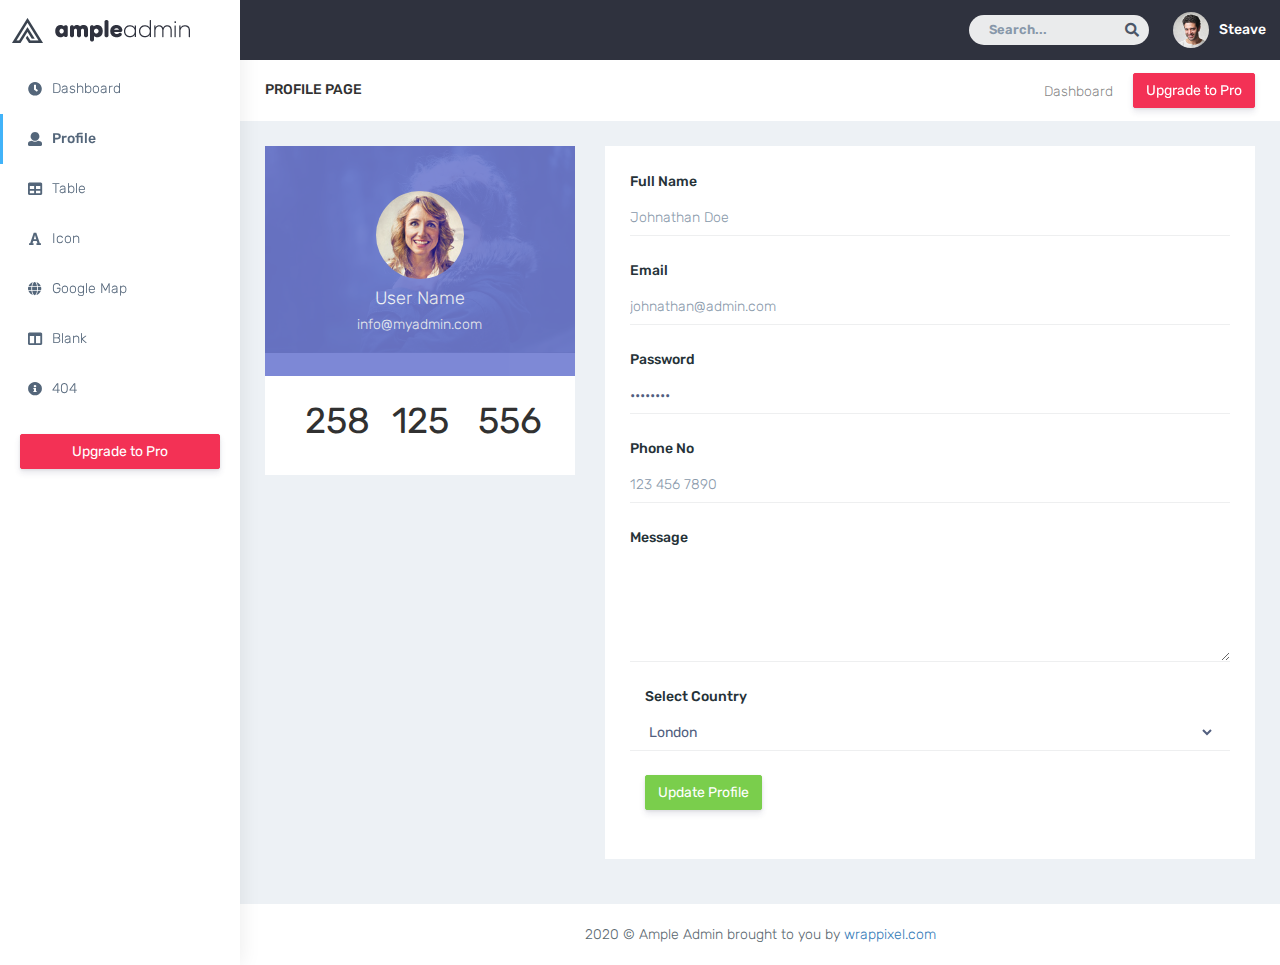
<file: Front End Templates/ample-admin-lite-master/profile.html>
<!DOCTYPE html>
<html dir="ltr" lang="en">

<head>
    <meta charset="utf-8">
    <meta http-equiv="X-UA-Compatible" content="IE=edge">
    <!-- Tell the browser to be responsive to screen width -->
   <meta name="viewport" content="width=device-width, initial-scale=1">
    <meta name="keywords"
        content="wrappixel, admin dashboard, html css dashboard, web dashboard, bootstrap 4 admin, bootstrap 4, css3 dashboard, bootstrap 4 dashboard, Ample lite admin bootstrap 4 dashboard, frontend, responsive bootstrap 4 admin template, Ample admin lite dashboard bootstrap 4 dashboard template">
    <meta name="description"
        content="Ample Admin Lite is powerful and clean admin dashboard template, inpired from Bootstrap Framework">
    <meta name="robots" content="noindex,nofollow">
    <title>Ample Admin Lite Template by WrapPixel</title>
    <link rel="canonical" href="https://www.wrappixel.com/templates/ample-admin-lite/" />
    <!-- Favicon icon -->
    <link rel="icon" type="image/png" sizes="16x16" href="plugins/images/favicon.png">
    <!-- Custom CSS -->
   <link href="css/style.min.css" rel="stylesheet">
    <!-- HTML5 Shim and Respond.js IE8 support of HTML5 elements and media queries -->
    <!-- WARNING: Respond.js doesn't work if you view the page via file:// -->
    <!--[if lt IE 9]>
    <script src="https://oss.maxcdn.com/libs/html5shiv/3.7.0/html5shiv.js"></script>
    <script src="https://oss.maxcdn.com/libs/respond.js/1.4.2/respond.min.js"></script>
<![endif]-->
</head>

<body>
    <!-- ============================================================== -->
    <!-- Preloader - style you can find in spinners.css -->
    <!-- ============================================================== -->
    <div class="preloader">
        <div class="lds-ripple">
            <div class="lds-pos"></div>
            <div class="lds-pos"></div>
        </div>
    </div>
    <!-- ============================================================== -->
    <!-- Main wrapper - style you can find in pages.scss -->
    <!-- ============================================================== -->
    <div id="main-wrapper" data-layout="vertical" data-navbarbg="skin5" data-sidebartype="full"
        data-sidebar-position="absolute" data-header-position="absolute" data-boxed-layout="full">
        <!-- ============================================================== -->
        <!-- Topbar header - style you can find in pages.scss -->
        <!-- ============================================================== -->
        <header class="topbar" data-navbarbg="skin5">
            <nav class="navbar top-navbar navbar-expand-md navbar-dark">
                <div class="navbar-header" data-logobg="skin6">
                    <!-- ============================================================== -->
                    <!-- Logo -->
                    <!-- ============================================================== -->
                    <a class="navbar-brand" href="dashboard.html">
                        <!-- Logo icon -->
                        <b class="logo-icon">
                            <!-- Dark Logo icon -->
                            <img src="plugins/images/logo-icon.png" alt="homepage" />
                        </b>
                        <!--End Logo icon -->
                        <!-- Logo text -->
                        <span class="logo-text">
                            <!-- dark Logo text -->
                            <img src="plugins/images/logo-text.png" alt="homepage" />
                        </span>
                    </a>
                    <!-- ============================================================== -->
                    <!-- End Logo -->
                    <!-- ============================================================== -->
                    <!-- ============================================================== -->
                    <!-- toggle and nav items -->
                    <!-- ============================================================== -->
                    <a class="nav-toggler waves-effect waves-light text-dark d-block d-md-none"
                        href="javascript:void(0)"><i class="ti-menu ti-close"></i></a>
                </div>
                <!-- ============================================================== -->
                <!-- End Logo -->
                <!-- ============================================================== -->
                <div class="navbar-collapse collapse" id="navbarSupportedContent" data-navbarbg="skin5">
                    <ul class="navbar-nav d-none d-md-block d-lg-none">
                        <li class="nav-item">
                            <a class="nav-toggler nav-link waves-effect waves-light text-white"
                                href="javascript:void(0)"><i class="ti-menu ti-close"></i></a>
                        </li>
                    </ul>
                    <!-- ============================================================== -->
                    <!-- Right side toggle and nav items -->
                    <!-- ============================================================== -->
                    <ul class="navbar-nav ml-auto d-flex align-items-center">

                        <!-- ============================================================== -->
                        <!-- Search -->
                        <!-- ============================================================== -->
                        <li class=" in">
                            <form role="search" class="app-search d-none d-md-block mr-3">
                                <input type="text" placeholder="Search..." class="form-control mt-0">
                                <a href="" class="active">
                                    <i class="fa fa-search"></i>
                                </a>
                            </form>
                        </li>
                        <!-- ============================================================== -->
                        <!-- User profile and search -->
                        <!-- ============================================================== -->
                        <li>
                            <a class="profile-pic" href="#">
                                <img src="plugins/images/users/varun.jpg" alt="user-img" width="36"
                                    class="img-circle"><span class="text-white font-medium">Steave</span></a>
                        </li>
                        <!-- ============================================================== -->
                        <!-- User profile and search -->
                        <!-- ============================================================== -->
                    </ul>
                </div>
            </nav>
        </header>
        <!-- ============================================================== -->
        <!-- End Topbar header -->
        <!-- ============================================================== -->
        <!-- ============================================================== -->
        <!-- Left Sidebar - style you can find in sidebar.scss  -->
        <!-- ============================================================== -->
        <aside class="left-sidebar" data-sidebarbg="skin6">
            <!-- Sidebar scroll-->
            <div class="scroll-sidebar">
                <!-- Sidebar navigation-->
                <nav class="sidebar-nav">
                    <ul id="sidebarnav">
                        <!-- User Profile-->
                        <li class="sidebar-item"> <a class="sidebar-link waves-effect waves-dark sidebar-link"
                                href="index.html" aria-expanded="false"><i class="fas fa-clock fa-fw"
                                    aria-hidden="true"></i><span class="hide-menu">Dashboard</span></a></li>
                        <li class="sidebar-item"> <a class="sidebar-link waves-effect waves-dark sidebar-link"
                                href="profile.html" aria-expanded="false">
                                <i class="fa fa-user" aria-hidden="true"></i><span class="hide-menu">Profile</span></a>
                        </li>
                        <li class="sidebar-item"> <a class="sidebar-link waves-effect waves-dark sidebar-link"
                                href="basic-table.html" aria-expanded="false"><i class="fa fa-table"
                                    aria-hidden="true"></i><span class="hide-menu">Table</span></a></li>
                        <li class="sidebar-item"> <a class="sidebar-link waves-effect waves-dark sidebar-link"
                                href="fontawesome.html" aria-expanded="false"><i class="fa fa-font"
                                    aria-hidden="true"></i><span class="hide-menu">Icon</span></a></li>
                        <li class="sidebar-item"> <a class="sidebar-link waves-effect waves-dark sidebar-link"
                                href="map-google.html" aria-expanded="false"><i class="fa fa-globe"
                                    aria-hidden="true"></i><span class="hide-menu">Google Map</span></a></li>
                        <li class="sidebar-item"> <a class="sidebar-link waves-effect waves-dark sidebar-link"
                                href="blank.html" aria-expanded="false"><i class="fa fa-columns"
                                    aria-hidden="true"></i><span class="hide-menu">Blank</span></a></li>
                        <li class="sidebar-item"> <a class="sidebar-link waves-effect waves-dark sidebar-link"
                                href="404.html" aria-expanded="false"><i class="fa fa-info-circle"
                                    aria-hidden="true"></i><span class="hide-menu">404</span></a></li>
                        <li class="text-center p-20 upgrade-btn">
                            <a href="https://wrappixel.com/templates/ampleadmin/"
                                class="btn btn-block btn-danger text-white" target="_blank">Upgrade to
                                Pro</a>
                        </li>
                    </ul>

                </nav>
                <!-- End Sidebar navigation -->
            </div>
            <!-- End Sidebar scroll-->
        </aside>
        <!-- ============================================================== -->
        <!-- End Left Sidebar - style you can find in sidebar.scss  -->
        <!-- ============================================================== -->
        <!-- ============================================================== -->
        <!-- Page wrapper  -->
        <!-- ============================================================== -->
        <div class="page-wrapper">
            <!-- ============================================================== -->
            <!-- Bread crumb and right sidebar toggle -->
            <!-- ============================================================== -->
            <div class="page-breadcrumb bg-white">
                <div class="row align-items-center">
                    <div class="col-lg-3 col-md-4 col-sm-4 col-xs-12">
                        <h4 class="page-title text-uppercase font-medium font-14">Profile page</h4>
                    </div>
                    <div class="col-lg-9 col-sm-8 col-md-8 col-xs-12">
                        <div class="d-md-flex">
                            <ol class="breadcrumb ml-auto">
                                <li><a href="#">Dashboard</a></li>
                            </ol>
                            <a href="https://wrappixel.com/templates/ampleadmin/" target="_blank"
                                class="btn btn-danger  d-none d-md-block pull-right m-l-20 hidden-xs hidden-sm waves-effect waves-light">Upgrade
                                to Pro</a>
                        </div>
                    </div>
                </div>
                <!-- /.col-lg-12 -->
            </div>
            <!-- ============================================================== -->
            <!-- End Bread crumb and right sidebar toggle -->
            <!-- ============================================================== -->
            <!-- ============================================================== -->
            <!-- Container fluid  -->
            <!-- ============================================================== -->
            <div class="container-fluid">
                <!-- ============================================================== -->
                <!-- Start Page Content -->
                <!-- ============================================================== -->
                <!-- Row -->
                <div class="row">
                    <!-- Column -->
                    <div class="col-lg-4 col-xlg-3 col-md-12">
                        <div class="white-box">
                            <div class="user-bg"> <img width="100%" alt="user" src="plugins/images/large/img1.jpg">
                                <div class="overlay-box">
                                    <div class="user-content">
                                        <a href="javascript:void(0)"><img src="plugins/images/users/genu.jpg"
                                                class="thumb-lg img-circle" alt="img"></a>
                                        <h4 class="text-white mt-2">User Name</h4>
                                        <h5 class="text-white mt-2">info@myadmin.com</h5>
                                    </div>
                                </div>
                            </div>
                            <div class="user-btm-box mt-5 d-md-flex">
                                <div class="col-md-4 col-sm-4 text-center">
                                    <h1>258</h1>
                                </div>
                                <div class="col-md-4 col-sm-4 text-center">
                                    <h1>125</h1>
                                </div>
                                <div class="col-md-4 col-sm-4 text-center">
                                    <h1>556</h1>
                                </div>
                            </div>
                        </div>
                    </div>
                    <!-- Column -->
                    <!-- Column -->
                    <div class="col-lg-8 col-xlg-9 col-md-12">
                        <div class="card">
                            <div class="card-body">
                                <form class="form-horizontal form-material">
                                    <div class="form-group mb-4">
                                        <label class="col-md-12 p-0">Full Name</label>
                                        <div class="col-md-12 border-bottom p-0">
                                            <input type="text" placeholder="Johnathan Doe"
                                                class="form-control p-0 border-0"> </div>
                                    </div>
                                    <div class="form-group mb-4">
                                        <label for="example-email" class="col-md-12 p-0">Email</label>
                                        <div class="col-md-12 border-bottom p-0">
                                            <input type="email" placeholder="johnathan@admin.com"
                                                class="form-control p-0 border-0" name="example-email"
                                                id="example-email">
                                        </div>
                                    </div>
                                    <div class="form-group mb-4">
                                        <label class="col-md-12 p-0">Password</label>
                                        <div class="col-md-12 border-bottom p-0">
                                            <input type="password" value="password" class="form-control p-0 border-0">
                                        </div>
                                    </div>
                                    <div class="form-group mb-4">
                                        <label class="col-md-12 p-0">Phone No</label>
                                        <div class="col-md-12 border-bottom p-0">
                                            <input type="text" placeholder="123 456 7890"
                                                class="form-control p-0 border-0">
                                        </div>
                                    </div>
                                    <div class="form-group mb-4">
                                        <label class="col-md-12 p-0">Message</label>
                                        <div class="col-md-12 border-bottom p-0">
                                            <textarea rows="5" class="form-control p-0 border-0"></textarea>
                                        </div>
                                    </div>
                                    <div class="form-group mb-4">
                                        <label class="col-sm-12">Select Country</label>
                                        <div class="col-sm-12 border-bottom">
                                            <select class="form-control p-0 border-0">
                                                <option>London</option>
                                                <option>India</option>
                                                <option>Usa</option>
                                                <option>Canada</option>
                                                <option>Thailand</option>
                                            </select>
                                        </div>
                                    </div>
                                    <div class="form-group mb-4">
                                        <div class="col-sm-12">
                                            <button class="btn btn-success">Update Profile</button>
                                        </div>
                                    </div>
                                </form>
                            </div>
                        </div>
                    </div>
                    <!-- Column -->
                </div>
                <!-- Row -->
                <!-- ============================================================== -->
                <!-- End PAge Content -->
                <!-- ============================================================== -->
                <!-- ============================================================== -->
                <!-- Right sidebar -->
                <!-- ============================================================== -->
                <!-- .right-sidebar -->
                <!-- ============================================================== -->
                <!-- End Right sidebar -->
                <!-- ============================================================== -->
            </div>
            <!-- ============================================================== -->
            <!-- End Container fluid  -->
            <!-- ============================================================== -->
            <!-- ============================================================== -->
            <!-- footer -->
            <!-- ============================================================== -->
            <footer class="footer text-center"> 2020 © Ample Admin brought to you by <a
                    href="https://www.wrappixel.com/">wrappixel.com</a>
            </footer>
            <!-- ============================================================== -->
            <!-- End footer -->
            <!-- ============================================================== -->
        </div>
        <!-- ============================================================== -->
        <!-- End Page wrapper  -->
        <!-- ============================================================== -->
    </div>
    <!-- ============================================================== -->
    <!-- End Wrapper -->
    <!-- ============================================================== -->
    <!-- ============================================================== -->
    <!-- All Jquery -->
    <!-- ============================================================== -->
    <script src="plugins/bower_components/jquery/dist/jquery.min.js"></script>
    <!-- Bootstrap tether Core JavaScript -->
    <script src="plugins/bower_components/popper.js/dist/umd/popper.min.js"></script>
    <script src="bootstrap/dist/js/bootstrap.min.js"></script>
    <script src="js/app-style-switcher.js"></script>
    <!--Wave Effects -->
    <script src="js/waves.js"></script>
    <!--Menu sidebar -->
    <script src="js/sidebarmenu.js"></script>
    <!--Custom JavaScript -->
    <script src="js/custom.js"></script>
</body>

</html>
</file>
<file: Front End Templates/ample-admin-lite-master/plugins/bower_components/chartist-plugin-tooltips/dist/chartist-plugin-tooltip.css>
.chartist-tooltip {
  position: absolute;
  display: inline-block;
  opacity: 0;
  min-width: 5em;
  padding: .5em;
  background: #F4C63D;
  color: #453D3F;
  font-family: Oxygen,Helvetica,Arial,sans-serif;
  font-weight: 700;
  text-align: center;
  pointer-events: none;
  z-index: 1;
  -webkit-transition: opacity .2s linear;
  -moz-transition: opacity .2s linear;
  -o-transition: opacity .2s linear;
  transition: opacity .2s linear; }
  .chartist-tooltip:before {
    content: "";
    position: absolute;
    top: 100%;
    left: 50%;
    width: 0;
    height: 0;
    margin-left: -15px;
    border: 15px solid transparent;
    border-top-color: #F4C63D; }
  .chartist-tooltip.tooltip-show {
    opacity: 1; }

.ct-area, .ct-line {
  pointer-events: none; }

/*# sourceMappingURL=chartist-plugin-tooltip.css.map */
</file>
<file: Front End Templates/ample-admin-lite-master/css/style.min.css>
@import url("https://fonts.googleapis.com/css?family=Rubik:300,400,500,700,900");@import url(icons/font-awesome/css/fontawesome-all.min.css);@import url(icons/themify-icons/themify-icons.css);.search-box .app-search .form-control{border-radius:0px}.topbar .dropdown-menu .with-arrow>span{transform:rotate(45deg);-ms-transform:rotate(45deg);-webkit-transform:rotate(45deg);-o-transform:rotate(45deg);-moz-transform:rotate(45deg)}

/*!
 * Bootstrap v4.5.2 (https://getbootstrap.com/)
 * Copyright 2011-2020 The Bootstrap Authors
 * Copyright 2011-2020 Twitter, Inc.
 * Licensed under MIT (https://github.com/twbs/bootstrap/blob/main/LICENSE)
 */:root{--blue:#007bff;--indigo:#6610f2;--purple:#6f42c1;--pink:#e83e8c;--red:#f33155;--orange:#fd7e14;--yellow:#ffc107;--green:#7ace4c;--teal:#20c997;--cyan:#4fc3f7;--white:#fff;--gray:#8898aa;--gray-dark:#313131;--primary:#707cd2;--secondary:#8898aa;--success:#7ace4c;--info:#2cabe3;--warning:#ffc36d;--danger:#f33155;--light:#f7fafc;--dark:#313131;--cyan:#4fc3f7;--orange:#ffc36d;--purple:#707cd2;--inverse:#4c5667;--breakpoint-xs:0;--breakpoint-sm:576px;--breakpoint-md:768px;--breakpoint-lg:992px;--breakpoint-xl:1200px;--breakpoint-xlg:1600px;--font-family-sans-serif:"Rubik", sans-serif;--font-family-monospace:SFMono-Regular, Menlo, Monaco, Consolas, "Liberation Mono", "Courier New", monospace}*,:after,:before{-webkit-box-sizing:border-box;box-sizing:border-box}html{font-family:sans-serif;line-height:1.15;-webkit-text-size-adjust:100%;-webkit-tap-highlight-color:rgba(0, 0, 0, 0)}article,aside,figcaption,figure,footer,header,hgroup,main,nav,section{display:block}body{margin:0;font-family:"Rubik", sans-serif;font-size:0.875rem;font-weight:400;line-height:1.5;color:#313131;text-align:left;background-color:#edf1f5}[tabindex="-1"]:focus:not(:focus-visible){outline:0!important}hr{-webkit-box-sizing:content-box;box-sizing:content-box;height:0;overflow:visible}h1,h2,h3,h4,h5,h6{margin-top:0;margin-bottom:0.5rem}p{margin-top:0;margin-bottom:1rem}abbr[data-original-title],abbr[title]{text-decoration:underline;-webkit-text-decoration:underline dotted;text-decoration:underline dotted;cursor:help;border-bottom:0;text-decoration-skip-ink:none}address{margin-bottom:1rem;font-style:normal;line-height:inherit}dl,ol,ul{margin-top:0;margin-bottom:1rem}ol ol,ol ul,ul ol,ul ul{margin-bottom:0}dt{font-weight:700}dd{margin-bottom:.5rem;margin-left:0}blockquote{margin:0 0 1rem}b,strong{font-weight:bolder}small{font-size:80%}sub,sup{position:relative;font-size:75%;line-height:0;vertical-align:baseline}sub{bottom:-.25em}sup{top:-.5em}a{color:#707cd2;text-decoration:none;background-color:transparent}a:hover{color:#3b4abb;text-decoration:none}a:not([href]):not([class]){color:inherit;text-decoration:none}a:not([href]):not([class]):hover{color:inherit;text-decoration:none}code,kbd,pre,samp{font-family:SFMono-Regular, Menlo, Monaco, Consolas, "Liberation Mono", "Courier New", monospace;font-size:1em}pre{margin-top:0;margin-bottom:1rem;overflow:auto;-ms-overflow-style:scrollbar}figure{margin:0 0 1rem}img{vertical-align:middle;border-style:none}svg{overflow:hidden;vertical-align:middle}table{border-collapse:collapse}caption{padding-top:0.9375rem 0.4rem;padding-bottom:0.9375rem 0.4rem;color:#8d9ea7;text-align:left;caption-side:bottom}th{text-align:inherit}label{display:inline-block;margin-bottom:0.5rem}button{border-radius:0}button:focus{outline:1px dotted;outline:5px auto -webkit-focus-ring-color}button,input,optgroup,select,textarea{margin:0;font-family:inherit;font-size:inherit;line-height:inherit}button,input{overflow:visible}button,select{text-transform:none}[role=button]{cursor:pointer}select{word-wrap:normal}[type=button],[type=reset],[type=submit],button{-webkit-appearance:button}[type=button]:not(:disabled),[type=reset]:not(:disabled),[type=submit]:not(:disabled),button:not(:disabled){cursor:pointer}[type=button]::-moz-focus-inner,[type=reset]::-moz-focus-inner,[type=submit]::-moz-focus-inner,button::-moz-focus-inner{padding:0;border-style:none}input[type=checkbox],input[type=radio]{-webkit-box-sizing:border-box;box-sizing:border-box;padding:0}textarea{overflow:auto;resize:vertical}fieldset{min-width:0;padding:0;margin:0;border:0}legend{display:block;width:100%;max-width:100%;padding:0;margin-bottom:.5rem;font-size:1.5rem;line-height:inherit;color:inherit;white-space:normal}progress{vertical-align:baseline}[type=number]::-webkit-inner-spin-button,[type=number]::-webkit-outer-spin-button{height:auto}[type=search]{outline-offset:-2px;-webkit-appearance:none}[type=search]::-webkit-search-decoration{-webkit-appearance:none}::-webkit-file-upload-button{font:inherit;-webkit-appearance:button}output{display:inline-block}summary{display:list-item;cursor:pointer}template{display:none}[hidden]{display:none!important}.h1,.h2,.h3,.h4,.h5,.h6,h1,h2,h3,h4,h5,h6{margin-bottom:0.5rem;font-weight:400;line-height:1.2;color:inherit}.h1,h1{font-size:2.25rem}.h2,h2{font-size:1.5rem}.h3,h3{font-size:1.3125rem}.h4,h4{font-size:1.125rem}.h5,h5{font-size:0.875rem}.h6,h6{font-size:0.75rem}.lead{font-size:1.09375rem;font-weight:300}.display-1{font-size:6rem;font-weight:300;line-height:1.2}.display-2{font-size:5.5rem;font-weight:300;line-height:1.2}.display-3{font-size:4.5rem;font-weight:300;line-height:1.2}.display-4{font-size:3.5rem;font-weight:300;line-height:1.2}hr{margin-top:1rem;margin-bottom:1rem;border:0;border-top:1px solid rgba(0, 0, 0, 0.1)}.small,small{font-size:80%;font-weight:400}.mark,mark{padding:0.2em;background-color:#fcf8e3}.list-unstyled{padding-left:0;list-style:none}.list-inline{padding-left:0;list-style:none}.list-inline-item{display:inline-block}.list-inline-item:not(:last-child){margin-right:0.5rem}.initialism{font-size:90%;text-transform:uppercase}.blockquote{margin-bottom:1rem;font-size:1.09375rem}.blockquote-footer{display:block;font-size:80%;color:#8898aa}.blockquote-footer:before{content:"\2014\00A0"}.img-fluid{max-width:100%;height:auto}.img-thumbnail{padding:0.25rem;background-color:#edf1f5;border:1px solid #e4e7ea;border-radius:2px;-webkit-box-shadow:0 1px 2px rgba(0, 0, 0, 0.075);box-shadow:0 1px 2px rgba(0, 0, 0, 0.075);max-width:100%;height:auto}.figure{display:inline-block}.figure-img{margin-bottom:0.5rem;line-height:1}.figure-caption{font-size:90%;color:#8898aa}code{font-size:87.5%;color:#e83e8c;word-wrap:break-word}a>code{color:inherit}kbd{padding:0.2rem 0.4rem;font-size:87.5%;color:#fff;background-color:#797979;border-radius:1px;-webkit-box-shadow:inset 0 -0.1rem 0 rgba(0, 0, 0, 0.25);box-shadow:inset 0 -0.1rem 0 rgba(0, 0, 0, 0.25)}kbd kbd{padding:0;font-size:100%;font-weight:700;-webkit-box-shadow:none;box-shadow:none}pre{display:block;font-size:87.5%;color:#797979}pre code{font-size:inherit;color:inherit;word-break:normal}.pre-scrollable{max-height:340px;overflow-y:scroll}.container,.container-fluid,.container-lg,.container-md,.container-sm,.container-xl{width:100%;padding-right:15px;padding-left:15px;margin-right:auto;margin-left:auto}@media (min-width:576px){.container,.container-sm{max-width:540px}}@media (min-width:768px){.container,.container-md,.container-sm{max-width:720px}}@media (min-width:992px){.container,.container-lg,.container-md,.container-sm{max-width:960px}}@media (min-width:1200px){.container,.container-lg,.container-md,.container-sm,.container-xl{max-width:1140px}}.row{display:-webkit-box;display:-ms-flexbox;display:flex;-ms-flex-wrap:wrap;flex-wrap:wrap;margin-right:-15px;margin-left:-15px}.no-gutters{margin-right:0;margin-left:0}.no-gutters>.col,.no-gutters>[class*=col-]{padding-right:0;padding-left:0}.col,.col-1,.col-2,.col-3,.col-4,.col-5,.col-6,.col-7,.col-8,.col-9,.col-10,.col-11,.col-12,.col-auto,.col-lg,.col-lg-1,.col-lg-2,.col-lg-3,.col-lg-4,.col-lg-5,.col-lg-6,.col-lg-7,.col-lg-8,.col-lg-9,.col-lg-10,.col-lg-11,.col-lg-12,.col-lg-auto,.col-md,.col-md-1,.col-md-2,.col-md-3,.col-md-4,.col-md-5,.col-md-6,.col-md-7,.col-md-8,.col-md-9,.col-md-10,.col-md-11,.col-md-12,.col-md-auto,.col-sm,.col-sm-1,.col-sm-2,.col-sm-3,.col-sm-4,.col-sm-5,.col-sm-6,.col-sm-7,.col-sm-8,.col-sm-9,.col-sm-10,.col-sm-11,.col-sm-12,.col-sm-auto,.col-xl,.col-xl-1,.col-xl-2,.col-xl-3,.col-xl-4,.col-xl-5,.col-xl-6,.col-xl-7,.col-xl-8,.col-xl-9,.col-xl-10,.col-xl-11,.col-xl-12,.col-xl-auto,.col-xlg,.col-xlg-1,.col-xlg-2,.col-xlg-3,.col-xlg-4,.col-xlg-5,.col-xlg-6,.col-xlg-7,.col-xlg-8,.col-xlg-9,.col-xlg-10,.col-xlg-11,.col-xlg-12,.col-xlg-auto{position:relative;width:100%;padding-right:15px;padding-left:15px}.col{-ms-flex-preferred-size:0;flex-basis:0;-webkit-box-flex:1;-ms-flex-positive:1;flex-grow:1;max-width:100%}.row-cols-1>*{-webkit-box-flex:0;-ms-flex:0 0 100%;flex:0 0 100%;max-width:100%}.row-cols-2>*{-webkit-box-flex:0;-ms-flex:0 0 50%;flex:0 0 50%;max-width:50%}.row-cols-3>*{-webkit-box-flex:0;-ms-flex:0 0 33.33333%;flex:0 0 33.33333%;max-width:33.33333%}.row-cols-4>*{-webkit-box-flex:0;-ms-flex:0 0 25%;flex:0 0 25%;max-width:25%}.row-cols-5>*{-webkit-box-flex:0;-ms-flex:0 0 20%;flex:0 0 20%;max-width:20%}.row-cols-6>*{-webkit-box-flex:0;-ms-flex:0 0 16.66667%;flex:0 0 16.66667%;max-width:16.66667%}.col-auto{-webkit-box-flex:0;-ms-flex:0 0 auto;flex:0 0 auto;width:auto;max-width:100%}.col-1{-webkit-box-flex:0;-ms-flex:0 0 8.33333%;flex:0 0 8.33333%;max-width:8.33333%}.col-2{-webkit-box-flex:0;-ms-flex:0 0 16.66667%;flex:0 0 16.66667%;max-width:16.66667%}.col-3{-webkit-box-flex:0;-ms-flex:0 0 25%;flex:0 0 25%;max-width:25%}.col-4{-webkit-box-flex:0;-ms-flex:0 0 33.33333%;flex:0 0 33.33333%;max-width:33.33333%}.col-5{-webkit-box-flex:0;-ms-flex:0 0 41.66667%;flex:0 0 41.66667%;max-width:41.66667%}.col-6{-webkit-box-flex:0;-ms-flex:0 0 50%;flex:0 0 50%;max-width:50%}.col-7{-webkit-box-flex:0;-ms-flex:0 0 58.33333%;flex:0 0 58.33333%;max-width:58.33333%}.col-8{-webkit-box-flex:0;-ms-flex:0 0 66.66667%;flex:0 0 66.66667%;max-width:66.66667%}.col-9{-webkit-box-flex:0;-ms-flex:0 0 75%;flex:0 0 75%;max-width:75%}.col-10{-webkit-box-flex:0;-ms-flex:0 0 83.33333%;flex:0 0 83.33333%;max-width:83.33333%}.col-11{-webkit-box-flex:0;-ms-flex:0 0 91.66667%;flex:0 0 91.66667%;max-width:91.66667%}.col-12{-webkit-box-flex:0;-ms-flex:0 0 100%;flex:0 0 100%;max-width:100%}.order-first{-webkit-box-ordinal-group:0;-ms-flex-order:-1;order:-1}.order-last{-webkit-box-ordinal-group:14;-ms-flex-order:13;order:13}.order-0{-webkit-box-ordinal-group:1;-ms-flex-order:0;order:0}.order-1{-webkit-box-ordinal-group:2;-ms-flex-order:1;order:1}.order-2{-webkit-box-ordinal-group:3;-ms-flex-order:2;order:2}.order-3{-webkit-box-ordinal-group:4;-ms-flex-order:3;order:3}.order-4{-webkit-box-ordinal-group:5;-ms-flex-order:4;order:4}.order-5{-webkit-box-ordinal-group:6;-ms-flex-order:5;order:5}.order-6{-webkit-box-ordinal-group:7;-ms-flex-order:6;order:6}.order-7{-webkit-box-ordinal-group:8;-ms-flex-order:7;order:7}.order-8{-webkit-box-ordinal-group:9;-ms-flex-order:8;order:8}.order-9{-webkit-box-ordinal-group:10;-ms-flex-order:9;order:9}.order-10{-webkit-box-ordinal-group:11;-ms-flex-order:10;order:10}.order-11{-webkit-box-ordinal-group:12;-ms-flex-order:11;order:11}.order-12{-webkit-box-ordinal-group:13;-ms-flex-order:12;order:12}.offset-1{margin-left:8.33333%}.offset-2{margin-left:16.66667%}.offset-3{margin-left:25%}.offset-4{margin-left:33.33333%}.offset-5{margin-left:41.66667%}.offset-6{margin-left:50%}.offset-7{margin-left:58.33333%}.offset-8{margin-left:66.66667%}.offset-9{margin-left:75%}.offset-10{margin-left:83.33333%}.offset-11{margin-left:91.66667%}@media (min-width:576px){.col-sm{-ms-flex-preferred-size:0;flex-basis:0;-webkit-box-flex:1;-ms-flex-positive:1;flex-grow:1;max-width:100%}.row-cols-sm-1>*{-webkit-box-flex:0;-ms-flex:0 0 100%;flex:0 0 100%;max-width:100%}.row-cols-sm-2>*{-webkit-box-flex:0;-ms-flex:0 0 50%;flex:0 0 50%;max-width:50%}.row-cols-sm-3>*{-webkit-box-flex:0;-ms-flex:0 0 33.33333%;flex:0 0 33.33333%;max-width:33.33333%}.row-cols-sm-4>*{-webkit-box-flex:0;-ms-flex:0 0 25%;flex:0 0 25%;max-width:25%}.row-cols-sm-5>*{-webkit-box-flex:0;-ms-flex:0 0 20%;flex:0 0 20%;max-width:20%}.row-cols-sm-6>*{-webkit-box-flex:0;-ms-flex:0 0 16.66667%;flex:0 0 16.66667%;max-width:16.66667%}.col-sm-auto{-webkit-box-flex:0;-ms-flex:0 0 auto;flex:0 0 auto;width:auto;max-width:100%}.col-sm-1{-webkit-box-flex:0;-ms-flex:0 0 8.33333%;flex:0 0 8.33333%;max-width:8.33333%}.col-sm-2{-webkit-box-flex:0;-ms-flex:0 0 16.66667%;flex:0 0 16.66667%;max-width:16.66667%}.col-sm-3{-webkit-box-flex:0;-ms-flex:0 0 25%;flex:0 0 25%;max-width:25%}.col-sm-4{-webkit-box-flex:0;-ms-flex:0 0 33.33333%;flex:0 0 33.33333%;max-width:33.33333%}.col-sm-5{-webkit-box-flex:0;-ms-flex:0 0 41.66667%;flex:0 0 41.66667%;max-width:41.66667%}.col-sm-6{-webkit-box-flex:0;-ms-flex:0 0 50%;flex:0 0 50%;max-width:50%}.col-sm-7{-webkit-box-flex:0;-ms-flex:0 0 58.33333%;flex:0 0 58.33333%;max-width:58.33333%}.col-sm-8{-webkit-box-flex:0;-ms-flex:0 0 66.66667%;flex:0 0 66.66667%;max-width:66.66667%}.col-sm-9{-webkit-box-flex:0;-ms-flex:0 0 75%;flex:0 0 75%;max-width:75%}.col-sm-10{-webkit-box-flex:0;-ms-flex:0 0 83.33333%;flex:0 0 83.33333%;max-width:83.33333%}.col-sm-11{-webkit-box-flex:0;-ms-flex:0 0 91.66667%;flex:0 0 91.66667%;max-width:91.66667%}.col-sm-12{-webkit-box-flex:0;-ms-flex:0 0 100%;flex:0 0 100%;max-width:100%}.order-sm-first{-webkit-box-ordinal-group:0;-ms-flex-order:-1;order:-1}.order-sm-last{-webkit-box-ordinal-group:14;-ms-flex-order:13;order:13}.order-sm-0{-webkit-box-ordinal-group:1;-ms-flex-order:0;order:0}.order-sm-1{-webkit-box-ordinal-group:2;-ms-flex-order:1;order:1}.order-sm-2{-webkit-box-ordinal-group:3;-ms-flex-order:2;order:2}.order-sm-3{-webkit-box-ordinal-group:4;-ms-flex-order:3;order:3}.order-sm-4{-webkit-box-ordinal-group:5;-ms-flex-order:4;order:4}.order-sm-5{-webkit-box-ordinal-group:6;-ms-flex-order:5;order:5}.order-sm-6{-webkit-box-ordinal-group:7;-ms-flex-order:6;order:6}.order-sm-7{-webkit-box-ordinal-group:8;-ms-flex-order:7;order:7}.order-sm-8{-webkit-box-ordinal-group:9;-ms-flex-order:8;order:8}.order-sm-9{-webkit-box-ordinal-group:10;-ms-flex-order:9;order:9}.order-sm-10{-webkit-box-ordinal-group:11;-ms-flex-order:10;order:10}.order-sm-11{-webkit-box-ordinal-group:12;-ms-flex-order:11;order:11}.order-sm-12{-webkit-box-ordinal-group:13;-ms-flex-order:12;order:12}.offset-sm-0{margin-left:0}.offset-sm-1{margin-left:8.33333%}.offset-sm-2{margin-left:16.66667%}.offset-sm-3{margin-left:25%}.offset-sm-4{margin-left:33.33333%}.offset-sm-5{margin-left:41.66667%}.offset-sm-6{margin-left:50%}.offset-sm-7{margin-left:58.33333%}.offset-sm-8{margin-left:66.66667%}.offset-sm-9{margin-left:75%}.offset-sm-10{margin-left:83.33333%}.offset-sm-11{margin-left:91.66667%}}@media (min-width:768px){.col-md{-ms-flex-preferred-size:0;flex-basis:0;-webkit-box-flex:1;-ms-flex-positive:1;flex-grow:1;max-width:100%}.row-cols-md-1>*{-webkit-box-flex:0;-ms-flex:0 0 100%;flex:0 0 100%;max-width:100%}.row-cols-md-2>*{-webkit-box-flex:0;-ms-flex:0 0 50%;flex:0 0 50%;max-width:50%}.row-cols-md-3>*{-webkit-box-flex:0;-ms-flex:0 0 33.33333%;flex:0 0 33.33333%;max-width:33.33333%}.row-cols-md-4>*{-webkit-box-flex:0;-ms-flex:0 0 25%;flex:0 0 25%;max-width:25%}.row-cols-md-5>*{-webkit-box-flex:0;-ms-flex:0 0 20%;flex:0 0 20%;max-width:20%}.row-cols-md-6>*{-webkit-box-flex:0;-ms-flex:0 0 16.66667%;flex:0 0 16.66667%;max-width:16.66667%}.col-md-auto{-webkit-box-flex:0;-ms-flex:0 0 auto;flex:0 0 auto;width:auto;max-width:100%}.col-md-1{-webkit-box-flex:0;-ms-flex:0 0 8.33333%;flex:0 0 8.33333%;max-width:8.33333%}.col-md-2{-webkit-box-flex:0;-ms-flex:0 0 16.66667%;flex:0 0 16.66667%;max-width:16.66667%}.col-md-3{-webkit-box-flex:0;-ms-flex:0 0 25%;flex:0 0 25%;max-width:25%}.col-md-4{-webkit-box-flex:0;-ms-flex:0 0 33.33333%;flex:0 0 33.33333%;max-width:33.33333%}.col-md-5{-webkit-box-flex:0;-ms-flex:0 0 41.66667%;flex:0 0 41.66667%;max-width:41.66667%}.col-md-6{-webkit-box-flex:0;-ms-flex:0 0 50%;flex:0 0 50%;max-width:50%}.col-md-7{-webkit-box-flex:0;-ms-flex:0 0 58.33333%;flex:0 0 58.33333%;max-width:58.33333%}.col-md-8{-webkit-box-flex:0;-ms-flex:0 0 66.66667%;flex:0 0 66.66667%;max-width:66.66667%}.col-md-9{-webkit-box-flex:0;-ms-flex:0 0 75%;flex:0 0 75%;max-width:75%}.col-md-10{-webkit-box-flex:0;-ms-flex:0 0 83.33333%;flex:0 0 83.33333%;max-width:83.33333%}.col-md-11{-webkit-box-flex:0;-ms-flex:0 0 91.66667%;flex:0 0 91.66667%;max-width:91.66667%}.col-md-12{-webkit-box-flex:0;-ms-flex:0 0 100%;flex:0 0 100%;max-width:100%}.order-md-first{-webkit-box-ordinal-group:0;-ms-flex-order:-1;order:-1}.order-md-last{-webkit-box-ordinal-group:14;-ms-flex-order:13;order:13}.order-md-0{-webkit-box-ordinal-group:1;-ms-flex-order:0;order:0}.order-md-1{-webkit-box-ordinal-group:2;-ms-flex-order:1;order:1}.order-md-2{-webkit-box-ordinal-group:3;-ms-flex-order:2;order:2}.order-md-3{-webkit-box-ordinal-group:4;-ms-flex-order:3;order:3}.order-md-4{-webkit-box-ordinal-group:5;-ms-flex-order:4;order:4}.order-md-5{-webkit-box-ordinal-group:6;-ms-flex-order:5;order:5}.order-md-6{-webkit-box-ordinal-group:7;-ms-flex-order:6;order:6}.order-md-7{-webkit-box-ordinal-group:8;-ms-flex-order:7;order:7}.order-md-8{-webkit-box-ordinal-group:9;-ms-flex-order:8;order:8}.order-md-9{-webkit-box-ordinal-group:10;-ms-flex-order:9;order:9}.order-md-10{-webkit-box-ordinal-group:11;-ms-flex-order:10;order:10}.order-md-11{-webkit-box-ordinal-group:12;-ms-flex-order:11;order:11}.order-md-12{-webkit-box-ordinal-group:13;-ms-flex-order:12;order:12}.offset-md-0{margin-left:0}.offset-md-1{margin-left:8.33333%}.offset-md-2{margin-left:16.66667%}.offset-md-3{margin-left:25%}.offset-md-4{margin-left:33.33333%}.offset-md-5{margin-left:41.66667%}.offset-md-6{margin-left:50%}.offset-md-7{margin-left:58.33333%}.offset-md-8{margin-left:66.66667%}.offset-md-9{margin-left:75%}.offset-md-10{margin-left:83.33333%}.offset-md-11{margin-left:91.66667%}}@media (min-width:992px){.col-lg{-ms-flex-preferred-size:0;flex-basis:0;-webkit-box-flex:1;-ms-flex-positive:1;flex-grow:1;max-width:100%}.row-cols-lg-1>*{-webkit-box-flex:0;-ms-flex:0 0 100%;flex:0 0 100%;max-width:100%}.row-cols-lg-2>*{-webkit-box-flex:0;-ms-flex:0 0 50%;flex:0 0 50%;max-width:50%}.row-cols-lg-3>*{-webkit-box-flex:0;-ms-flex:0 0 33.33333%;flex:0 0 33.33333%;max-width:33.33333%}.row-cols-lg-4>*{-webkit-box-flex:0;-ms-flex:0 0 25%;flex:0 0 25%;max-width:25%}.row-cols-lg-5>*{-webkit-box-flex:0;-ms-flex:0 0 20%;flex:0 0 20%;max-width:20%}.row-cols-lg-6>*{-webkit-box-flex:0;-ms-flex:0 0 16.66667%;flex:0 0 16.66667%;max-width:16.66667%}.col-lg-auto{-webkit-box-flex:0;-ms-flex:0 0 auto;flex:0 0 auto;width:auto;max-width:100%}.col-lg-1{-webkit-box-flex:0;-ms-flex:0 0 8.33333%;flex:0 0 8.33333%;max-width:8.33333%}.col-lg-2{-webkit-box-flex:0;-ms-flex:0 0 16.66667%;flex:0 0 16.66667%;max-width:16.66667%}.col-lg-3{-webkit-box-flex:0;-ms-flex:0 0 25%;flex:0 0 25%;max-width:25%}.col-lg-4{-webkit-box-flex:0;-ms-flex:0 0 33.33333%;flex:0 0 33.33333%;max-width:33.33333%}.col-lg-5{-webkit-box-flex:0;-ms-flex:0 0 41.66667%;flex:0 0 41.66667%;max-width:41.66667%}.col-lg-6{-webkit-box-flex:0;-ms-flex:0 0 50%;flex:0 0 50%;max-width:50%}.col-lg-7{-webkit-box-flex:0;-ms-flex:0 0 58.33333%;flex:0 0 58.33333%;max-width:58.33333%}.col-lg-8{-webkit-box-flex:0;-ms-flex:0 0 66.66667%;flex:0 0 66.66667%;max-width:66.66667%}.col-lg-9{-webkit-box-flex:0;-ms-flex:0 0 75%;flex:0 0 75%;max-width:75%}.col-lg-10{-webkit-box-flex:0;-ms-flex:0 0 83.33333%;flex:0 0 83.33333%;max-width:83.33333%}.col-lg-11{-webkit-box-flex:0;-ms-flex:0 0 91.66667%;flex:0 0 91.66667%;max-width:91.66667%}.col-lg-12{-webkit-box-flex:0;-ms-flex:0 0 100%;flex:0 0 100%;max-width:100%}.order-lg-first{-webkit-box-ordinal-group:0;-ms-flex-order:-1;order:-1}.order-lg-last{-webkit-box-ordinal-group:14;-ms-flex-order:13;order:13}.order-lg-0{-webkit-box-ordinal-group:1;-ms-flex-order:0;order:0}.order-lg-1{-webkit-box-ordinal-group:2;-ms-flex-order:1;order:1}.order-lg-2{-webkit-box-ordinal-group:3;-ms-flex-order:2;order:2}.order-lg-3{-webkit-box-ordinal-group:4;-ms-flex-order:3;order:3}.order-lg-4{-webkit-box-ordinal-group:5;-ms-flex-order:4;order:4}.order-lg-5{-webkit-box-ordinal-group:6;-ms-flex-order:5;order:5}.order-lg-6{-webkit-box-ordinal-group:7;-ms-flex-order:6;order:6}.order-lg-7{-webkit-box-ordinal-group:8;-ms-flex-order:7;order:7}.order-lg-8{-webkit-box-ordinal-group:9;-ms-flex-order:8;order:8}.order-lg-9{-webkit-box-ordinal-group:10;-ms-flex-order:9;order:9}.order-lg-10{-webkit-box-ordinal-group:11;-ms-flex-order:10;order:10}.order-lg-11{-webkit-box-ordinal-group:12;-ms-flex-order:11;order:11}.order-lg-12{-webkit-box-ordinal-group:13;-ms-flex-order:12;order:12}.offset-lg-0{margin-left:0}.offset-lg-1{margin-left:8.33333%}.offset-lg-2{margin-left:16.66667%}.offset-lg-3{margin-left:25%}.offset-lg-4{margin-left:33.33333%}.offset-lg-5{margin-left:41.66667%}.offset-lg-6{margin-left:50%}.offset-lg-7{margin-left:58.33333%}.offset-lg-8{margin-left:66.66667%}.offset-lg-9{margin-left:75%}.offset-lg-10{margin-left:83.33333%}.offset-lg-11{margin-left:91.66667%}}@media (min-width:1200px){.col-xl{-ms-flex-preferred-size:0;flex-basis:0;-webkit-box-flex:1;-ms-flex-positive:1;flex-grow:1;max-width:100%}.row-cols-xl-1>*{-webkit-box-flex:0;-ms-flex:0 0 100%;flex:0 0 100%;max-width:100%}.row-cols-xl-2>*{-webkit-box-flex:0;-ms-flex:0 0 50%;flex:0 0 50%;max-width:50%}.row-cols-xl-3>*{-webkit-box-flex:0;-ms-flex:0 0 33.33333%;flex:0 0 33.33333%;max-width:33.33333%}.row-cols-xl-4>*{-webkit-box-flex:0;-ms-flex:0 0 25%;flex:0 0 25%;max-width:25%}.row-cols-xl-5>*{-webkit-box-flex:0;-ms-flex:0 0 20%;flex:0 0 20%;max-width:20%}.row-cols-xl-6>*{-webkit-box-flex:0;-ms-flex:0 0 16.66667%;flex:0 0 16.66667%;max-width:16.66667%}.col-xl-auto{-webkit-box-flex:0;-ms-flex:0 0 auto;flex:0 0 auto;width:auto;max-width:100%}.col-xl-1{-webkit-box-flex:0;-ms-flex:0 0 8.33333%;flex:0 0 8.33333%;max-width:8.33333%}.col-xl-2{-webkit-box-flex:0;-ms-flex:0 0 16.66667%;flex:0 0 16.66667%;max-width:16.66667%}.col-xl-3{-webkit-box-flex:0;-ms-flex:0 0 25%;flex:0 0 25%;max-width:25%}.col-xl-4{-webkit-box-flex:0;-ms-flex:0 0 33.33333%;flex:0 0 33.33333%;max-width:33.33333%}.col-xl-5{-webkit-box-flex:0;-ms-flex:0 0 41.66667%;flex:0 0 41.66667%;max-width:41.66667%}.col-xl-6{-webkit-box-flex:0;-ms-flex:0 0 50%;flex:0 0 50%;max-width:50%}.col-xl-7{-webkit-box-flex:0;-ms-flex:0 0 58.33333%;flex:0 0 58.33333%;max-width:58.33333%}.col-xl-8{-webkit-box-flex:0;-ms-flex:0 0 66.66667%;flex:0 0 66.66667%;max-width:66.66667%}.col-xl-9{-webkit-box-flex:0;-ms-flex:0 0 75%;flex:0 0 75%;max-width:75%}.col-xl-10{-webkit-box-flex:0;-ms-flex:0 0 83.33333%;flex:0 0 83.33333%;max-width:83.33333%}.col-xl-11{-webkit-box-flex:0;-ms-flex:0 0 91.66667%;flex:0 0 91.66667%;max-width:91.66667%}.col-xl-12{-webkit-box-flex:0;-ms-flex:0 0 100%;flex:0 0 100%;max-width:100%}.order-xl-first{-webkit-box-ordinal-group:0;-ms-flex-order:-1;order:-1}.order-xl-last{-webkit-box-ordinal-group:14;-ms-flex-order:13;order:13}.order-xl-0{-webkit-box-ordinal-group:1;-ms-flex-order:0;order:0}.order-xl-1{-webkit-box-ordinal-group:2;-ms-flex-order:1;order:1}.order-xl-2{-webkit-box-ordinal-group:3;-ms-flex-order:2;order:2}.order-xl-3{-webkit-box-ordinal-group:4;-ms-flex-order:3;order:3}.order-xl-4{-webkit-box-ordinal-group:5;-ms-flex-order:4;order:4}.order-xl-5{-webkit-box-ordinal-group:6;-ms-flex-order:5;order:5}.order-xl-6{-webkit-box-ordinal-group:7;-ms-flex-order:6;order:6}.order-xl-7{-webkit-box-ordinal-group:8;-ms-flex-order:7;order:7}.order-xl-8{-webkit-box-ordinal-group:9;-ms-flex-order:8;order:8}.order-xl-9{-webkit-box-ordinal-group:10;-ms-flex-order:9;order:9}.order-xl-10{-webkit-box-ordinal-group:11;-ms-flex-order:10;order:10}.order-xl-11{-webkit-box-ordinal-group:12;-ms-flex-order:11;order:11}.order-xl-12{-webkit-box-ordinal-group:13;-ms-flex-order:12;order:12}.offset-xl-0{margin-left:0}.offset-xl-1{margin-left:8.33333%}.offset-xl-2{margin-left:16.66667%}.offset-xl-3{margin-left:25%}.offset-xl-4{margin-left:33.33333%}.offset-xl-5{margin-left:41.66667%}.offset-xl-6{margin-left:50%}.offset-xl-7{margin-left:58.33333%}.offset-xl-8{margin-left:66.66667%}.offset-xl-9{margin-left:75%}.offset-xl-10{margin-left:83.33333%}.offset-xl-11{margin-left:91.66667%}}@media (min-width:1600px){.col-xlg{-ms-flex-preferred-size:0;flex-basis:0;-webkit-box-flex:1;-ms-flex-positive:1;flex-grow:1;max-width:100%}.row-cols-xlg-1>*{-webkit-box-flex:0;-ms-flex:0 0 100%;flex:0 0 100%;max-width:100%}.row-cols-xlg-2>*{-webkit-box-flex:0;-ms-flex:0 0 50%;flex:0 0 50%;max-width:50%}.row-cols-xlg-3>*{-webkit-box-flex:0;-ms-flex:0 0 33.33333%;flex:0 0 33.33333%;max-width:33.33333%}.row-cols-xlg-4>*{-webkit-box-flex:0;-ms-flex:0 0 25%;flex:0 0 25%;max-width:25%}.row-cols-xlg-5>*{-webkit-box-flex:0;-ms-flex:0 0 20%;flex:0 0 20%;max-width:20%}.row-cols-xlg-6>*{-webkit-box-flex:0;-ms-flex:0 0 16.66667%;flex:0 0 16.66667%;max-width:16.66667%}.col-xlg-auto{-webkit-box-flex:0;-ms-flex:0 0 auto;flex:0 0 auto;width:auto;max-width:100%}.col-xlg-1{-webkit-box-flex:0;-ms-flex:0 0 8.33333%;flex:0 0 8.33333%;max-width:8.33333%}.col-xlg-2{-webkit-box-flex:0;-ms-flex:0 0 16.66667%;flex:0 0 16.66667%;max-width:16.66667%}.col-xlg-3{-webkit-box-flex:0;-ms-flex:0 0 25%;flex:0 0 25%;max-width:25%}.col-xlg-4{-webkit-box-flex:0;-ms-flex:0 0 33.33333%;flex:0 0 33.33333%;max-width:33.33333%}.col-xlg-5{-webkit-box-flex:0;-ms-flex:0 0 41.66667%;flex:0 0 41.66667%;max-width:41.66667%}.col-xlg-6{-webkit-box-flex:0;-ms-flex:0 0 50%;flex:0 0 50%;max-width:50%}.col-xlg-7{-webkit-box-flex:0;-ms-flex:0 0 58.33333%;flex:0 0 58.33333%;max-width:58.33333%}.col-xlg-8{-webkit-box-flex:0;-ms-flex:0 0 66.66667%;flex:0 0 66.66667%;max-width:66.66667%}.col-xlg-9{-webkit-box-flex:0;-ms-flex:0 0 75%;flex:0 0 75%;max-width:75%}.col-xlg-10{-webkit-box-flex:0;-ms-flex:0 0 83.33333%;flex:0 0 83.33333%;max-width:83.33333%}.col-xlg-11{-webkit-box-flex:0;-ms-flex:0 0 91.66667%;flex:0 0 91.66667%;max-width:91.66667%}.col-xlg-12{-webkit-box-flex:0;-ms-flex:0 0 100%;flex:0 0 100%;max-width:100%}.order-xlg-first{-webkit-box-ordinal-group:0;-ms-flex-order:-1;order:-1}.order-xlg-last{-webkit-box-ordinal-group:14;-ms-flex-order:13;order:13}.order-xlg-0{-webkit-box-ordinal-group:1;-ms-flex-order:0;order:0}.order-xlg-1{-webkit-box-ordinal-group:2;-ms-flex-order:1;order:1}.order-xlg-2{-webkit-box-ordinal-group:3;-ms-flex-order:2;order:2}.order-xlg-3{-webkit-box-ordinal-group:4;-ms-flex-order:3;order:3}.order-xlg-4{-webkit-box-ordinal-group:5;-ms-flex-order:4;order:4}.order-xlg-5{-webkit-box-ordinal-group:6;-ms-flex-order:5;order:5}.order-xlg-6{-webkit-box-ordinal-group:7;-ms-flex-order:6;order:6}.order-xlg-7{-webkit-box-ordinal-group:8;-ms-flex-order:7;order:7}.order-xlg-8{-webkit-box-ordinal-group:9;-ms-flex-order:8;order:8}.order-xlg-9{-webkit-box-ordinal-group:10;-ms-flex-order:9;order:9}.order-xlg-10{-webkit-box-ordinal-group:11;-ms-flex-order:10;order:10}.order-xlg-11{-webkit-box-ordinal-group:12;-ms-flex-order:11;order:11}.order-xlg-12{-webkit-box-ordinal-group:13;-ms-flex-order:12;order:12}.offset-xlg-0{margin-left:0}.offset-xlg-1{margin-left:8.33333%}.offset-xlg-2{margin-left:16.66667%}.offset-xlg-3{margin-left:25%}.offset-xlg-4{margin-left:33.33333%}.offset-xlg-5{margin-left:41.66667%}.offset-xlg-6{margin-left:50%}.offset-xlg-7{margin-left:58.33333%}.offset-xlg-8{margin-left:66.66667%}.offset-xlg-9{margin-left:75%}.offset-xlg-10{margin-left:83.33333%}.offset-xlg-11{margin-left:91.66667%}}.table{width:100%;margin-bottom:1rem;color:#797979;font-weight:300}.table td,.table th{padding:0.9375rem 0.4rem;vertical-align:top;border-top:1px solid rgba(120, 130, 140, 0.13)}.table thead th{color:#666;font-weight:500;vertical-align:bottom;border-bottom:1px solid rgba(120, 130, 140, 0.13)}.table tbody+tbody{border-top:2px solid rgba(120, 130, 140, 0.13)}.table-sm td,.table-sm th{padding:0.3rem}.table-bordered{border:1px solid rgba(120, 130, 140, 0.13)}.table-bordered td,.table-bordered th{border:1px solid rgba(120, 130, 140, 0.13)}.table-bordered thead td,.table-bordered thead th{border-bottom-width:2px}.table-borderless tbody+tbody,.table-borderless td,.table-borderless th,.table-borderless thead th{border:0}.table-striped tbody tr:nth-of-type(odd){background-color:rgba(0, 0, 0, 0.05)}.table-hover tbody tr:hover{color:#313131;background-color:rgba(0, 0, 0, 0.075)}.table-primary,.table-primary>td,.table-primary>th{background-color:#d7daf2}.table-primary tbody+tbody,.table-primary td,.table-primary th,.table-primary thead th{border-color:#b5bbe8}.table-hover .table-primary:hover{background-color:#c4c8ec}.table-hover .table-primary:hover>td,.table-hover .table-primary:hover>th{background-color:#c4c8ec}.table-secondary,.table-secondary>td,.table-secondary>th{background-color:#dee2e7}.table-secondary tbody+tbody,.table-secondary td,.table-secondary th,.table-secondary thead th{border-color:#c1c9d3}.table-hover .table-secondary:hover{background-color:#cfd5dc}.table-hover .table-secondary:hover>td,.table-hover .table-secondary:hover>th{background-color:#cfd5dc}.table-success,.table-success>td,.table-success>th{background-color:#daf1cd}.table-success tbody+tbody,.table-success td,.table-success th,.table-success thead th{border-color:#bae6a2}.table-hover .table-success:hover{background-color:#cbebb9}.table-hover .table-success:hover>td,.table-hover .table-success:hover>th{background-color:#cbebb9}.table-info,.table-info>td,.table-info>th{background-color:#c4e7f7}.table-info tbody+tbody,.table-info td,.table-info th,.table-info thead th{border-color:#91d3f0}.table-hover .table-info:hover{background-color:#aedef4}.table-hover .table-info:hover>td,.table-hover .table-info:hover>th{background-color:#aedef4}.table-warning,.table-warning>td,.table-warning>th{background-color:#ffeed6}.table-warning tbody+tbody,.table-warning td,.table-warning th,.table-warning thead th{border-color:#ffe0b3}.table-hover .table-warning:hover{background-color:#ffe3bd}.table-hover .table-warning:hover>td,.table-hover .table-warning:hover>th{background-color:#ffe3bd}.table-danger,.table-danger>td,.table-danger>th{background-color:#fcc5cf}.table-danger tbody+tbody,.table-danger td,.table-danger th,.table-danger thead th{border-color:#f994a7}.table-hover .table-danger:hover{background-color:#fbadbb}.table-hover .table-danger:hover>td,.table-hover .table-danger:hover>th{background-color:#fbadbb}.table-light,.table-light>td,.table-light>th{background-color:#fdfefe}.table-light tbody+tbody,.table-light td,.table-light th,.table-light thead th{border-color:#fbfcfd}.table-hover .table-light:hover{background-color:#ecf6f6}.table-hover .table-light:hover>td,.table-hover .table-light:hover>th{background-color:#ecf6f6}.table-dark,.table-dark>td,.table-dark>th{background-color:#c5c5c5}.table-dark tbody+tbody,.table-dark td,.table-dark th,.table-dark thead th{border-color:#949494}.table-hover .table-dark:hover{background-color:#b8b8b8}.table-hover .table-dark:hover>td,.table-hover .table-dark:hover>th{background-color:#b8b8b8}.table-cyan,.table-cyan>td,.table-cyan>th{background-color:#ceeefd}.table-cyan tbody+tbody,.table-cyan td,.table-cyan th,.table-cyan thead th{border-color:#a3e0fb}.table-hover .table-cyan:hover{background-color:#b6e6fc}.table-hover .table-cyan:hover>td,.table-hover .table-cyan:hover>th{background-color:#b6e6fc}.table-orange,.table-orange>td,.table-orange>th{background-color:#ffeed6}.table-orange tbody+tbody,.table-orange td,.table-orange th,.table-orange thead th{border-color:#ffe0b3}.table-hover .table-orange:hover{background-color:#ffe3bd}.table-hover .table-orange:hover>td,.table-hover .table-orange:hover>th{background-color:#ffe3bd}.table-purple,.table-purple>td,.table-purple>th{background-color:#d7daf2}.table-purple tbody+tbody,.table-purple td,.table-purple th,.table-purple thead th{border-color:#b5bbe8}.table-hover .table-purple:hover{background-color:#c4c8ec}.table-hover .table-purple:hover>td,.table-hover .table-purple:hover>th{background-color:#c4c8ec}.table-inverse,.table-inverse>td,.table-inverse>th{background-color:#cdd0d4}.table-inverse tbody+tbody,.table-inverse td,.table-inverse th,.table-inverse thead th{border-color:#a2a7b0}.table-hover .table-inverse:hover{background-color:#bfc3c8}.table-hover .table-inverse:hover>td,.table-hover .table-inverse:hover>th{background-color:#bfc3c8}.table-active,.table-active>td,.table-active>th{background-color:rgba(0, 0, 0, 0.075)}.table-hover .table-active:hover{background-color:rgba(0, 0, 0, 0.075)}.table-hover .table-active:hover>td,.table-hover .table-active:hover>th{background-color:rgba(0, 0, 0, 0.075)}.table .thead-dark th{color:#fff;background-color:#313131;border-color:#444444}.table .thead-light th{color:#525f7f;background-color:#e9ecef;border-color:rgba(120, 130, 140, 0.13)}.table-dark{color:#fff;background-color:#313131}.table-dark td,.table-dark th,.table-dark thead th{border-color:#444444}.table-dark.table-bordered{border:0}.table-dark.table-striped tbody tr:nth-of-type(odd){background-color:rgba(255, 255, 255, 0.05)}.table-dark.table-hover tbody tr:hover{color:#fff;background-color:rgba(255, 255, 255, 0.075)}@media (max-width:575.98px){.table-responsive-sm{display:block;width:100%;overflow-x:auto;-webkit-overflow-scrolling:touch}.table-responsive-sm>.table-bordered{border:0}}@media (max-width:767.98px){.table-responsive-md{display:block;width:100%;overflow-x:auto;-webkit-overflow-scrolling:touch}.table-responsive-md>.table-bordered{border:0}}@media (max-width:991.98px){.table-responsive-lg{display:block;width:100%;overflow-x:auto;-webkit-overflow-scrolling:touch}.table-responsive-lg>.table-bordered{border:0}}@media (max-width:1199.98px){.table-responsive-xl{display:block;width:100%;overflow-x:auto;-webkit-overflow-scrolling:touch}.table-responsive-xl>.table-bordered{border:0}}@media (max-width:1599.98px){.table-responsive-xlg{display:block;width:100%;overflow-x:auto;-webkit-overflow-scrolling:touch}.table-responsive-xlg>.table-bordered{border:0}}.table-responsive{display:block;width:100%;overflow-x:auto;-webkit-overflow-scrolling:touch}.table-responsive>.table-bordered{border:0}.form-control{display:block;width:100%;height:calc(1.5em + 0.75rem + 2px);padding:0.375rem 0.75rem;font-size:0.875rem;font-weight:400;line-height:1.5;color:#525f7f;background-color:#fff;background-clip:padding-box;border:1px solid #e9ecef;border-radius:2px;-webkit-box-shadow:none;box-shadow:none;-webkit-transition:border-color 0.15s ease-in-out, -webkit-box-shadow 0.15s ease-in-out;transition:border-color 0.15s ease-in-out, -webkit-box-shadow 0.15s ease-in-out;-o-transition:border-color 0.15s ease-in-out, box-shadow 0.15s ease-in-out;transition:border-color 0.15s ease-in-out, box-shadow 0.15s ease-in-out;transition:border-color 0.15s ease-in-out, box-shadow 0.15s ease-in-out, -webkit-box-shadow 0.15s ease-in-out}@media (prefers-reduced-motion:reduce){.form-control{-webkit-transition:none;-o-transition:none;transition:none}}.form-control::-ms-expand{background-color:transparent;border:0}.form-control:-moz-focusring{color:transparent;text-shadow:0 0 0 #525f7f}.form-control:focus{color:#525f7f;background-color:#fff;border-color:rgba(0, 0, 0, 0.25);outline:0}.form-control::-webkit-input-placeholder{color:#8898aa;opacity:1}.form-control:-ms-input-placeholder{color:#8898aa;opacity:1}.form-control::-ms-input-placeholder{color:#8898aa;opacity:1}.form-control::placeholder{color:#8898aa;opacity:1}.form-control:disabled,.form-control[readonly]{background-color:#e9ecef;opacity:1}input[type=date].form-control,input[type=datetime-local].form-control,input[type=month].form-control,input[type=time].form-control{-webkit-appearance:none;-moz-appearance:none;appearance:none}select.form-control:focus::-ms-value{color:#525f7f;background-color:#fff}.form-control-file,.form-control-range{display:block;width:100%}.col-form-label{padding-top:calc(0.375rem + 1px);padding-bottom:calc(0.375rem + 1px);margin-bottom:0;font-size:inherit;line-height:1.5}.col-form-label-lg{padding-top:calc(0.5rem + 1px);padding-bottom:calc(0.5rem + 1px);font-size:1.09375rem;line-height:1.5}.col-form-label-sm{padding-top:calc(0.25rem + 1px);padding-bottom:calc(0.25rem + 1px);font-size:0.76563rem;line-height:1.5}.form-control-plaintext{display:block;width:100%;padding:0.375rem 0;margin-bottom:0;font-size:0.875rem;line-height:1.5;color:#313131;background-color:transparent;border:solid transparent;border-width:1px 0}.form-control-plaintext.form-control-lg,.form-control-plaintext.form-control-sm{padding-right:0;padding-left:0}.form-control-sm{height:calc(1.5em + 0.5rem + 2px);padding:0.25rem 0.5rem;font-size:0.76563rem;line-height:1.5;border-radius:1px}.form-control-lg{height:calc(1.5em + 1rem + 2px);padding:0.5rem 1rem;font-size:1.09375rem;line-height:1.5;border-radius:4px}select.form-control[multiple],select.form-control[size]{height:auto}textarea.form-control{height:auto}.form-group{margin-bottom:1rem}.form-text{display:block;margin-top:0.25rem}.form-row{display:-webkit-box;display:-ms-flexbox;display:flex;-ms-flex-wrap:wrap;flex-wrap:wrap;margin-right:-5px;margin-left:-5px}.form-row>.col,.form-row>[class*=col-]{padding-right:5px;padding-left:5px}.form-check{position:relative;display:block;padding-left:1.25rem}.form-check-input{position:absolute;margin-top:0.3rem;margin-left:-1.25rem}.form-check-input:disabled~.form-check-label,.form-check-input[disabled]~.form-check-label{color:#8d9ea7}.form-check-label{margin-bottom:0}.form-check-inline{display:-webkit-inline-box;display:-ms-inline-flexbox;display:inline-flex;-webkit-box-align:center;-ms-flex-align:center;align-items:center;padding-left:0;margin-right:0.75rem}.form-check-inline .form-check-input{position:static;margin-top:0;margin-right:0.3125rem;margin-left:0}.valid-feedback{display:none;width:100%;margin-top:0.25rem;font-size:80%;color:#7ace4c}.valid-tooltip{position:absolute;top:100%;left:0;z-index:5;display:none;max-width:100%;padding:0.25rem 0.5rem;margin-top:.1rem;font-size:0.76563rem;line-height:1.5;color:#797979;background-color:rgba(122, 206, 76, 0.9);border-radius:2px}.is-valid~.valid-feedback,.is-valid~.valid-tooltip,.was-validated :valid~.valid-feedback,.was-validated :valid~.valid-tooltip{display:block}.form-control.is-valid,.was-validated .form-control:valid{border-color:#7ace4c;padding-right:calc(1.5em + 0.75rem);background-image:url("data:image/svg+xml,%3csvg xmlns='http://www.w3.org/2000/svg' width='8' height='8' viewBox='0 0 8 8'%3e%3cpath fill='%237ace4c' d='M2.3 6.73L.6 4.53c-.4-1.04.46-1.4 1.1-.8l1.1 1.4 3.4-3.8c.6-.63 1.6-.27 1.2.7l-4 4.6c-.43.5-.8.4-1.1.1z'/%3e%3c/svg%3e");background-repeat:no-repeat;background-position:right calc(0.375em + 0.1875rem) center;background-size:calc(0.75em + 0.375rem) calc(0.75em + 0.375rem)}.form-control.is-valid:focus,.was-validated .form-control:valid:focus{border-color:#7ace4c;-webkit-box-shadow:0 0 0 0.2rem rgba(122, 206, 76, 0.25);box-shadow:0 0 0 0.2rem rgba(122, 206, 76, 0.25)}.was-validated textarea.form-control:valid,textarea.form-control.is-valid{padding-right:calc(1.5em + 0.75rem);background-position:top calc(0.375em + 0.1875rem) right calc(0.375em + 0.1875rem)}.custom-select.is-valid,.was-validated .custom-select:valid{border-color:#7ace4c;padding-right:calc(0.75em + 2.3125rem);background:url(../../assets/images/custom-select.png) no-repeat right 0.75rem center/8px 10px, url("data:image/svg+xml,%3csvg xmlns='http://www.w3.org/2000/svg' width='8' height='8' viewBox='0 0 8 8'%3e%3cpath fill='%237ace4c' d='M2.3 6.73L.6 4.53c-.4-1.04.46-1.4 1.1-.8l1.1 1.4 3.4-3.8c.6-.63 1.6-.27 1.2.7l-4 4.6c-.43.5-.8.4-1.1.1z'/%3e%3c/svg%3e") #fff no-repeat center right 1.75rem/calc(0.75em + 0.375rem) calc(0.75em + 0.375rem)}.custom-select.is-valid:focus,.was-validated .custom-select:valid:focus{border-color:#7ace4c;-webkit-box-shadow:0 0 0 0.2rem rgba(122, 206, 76, 0.25);box-shadow:0 0 0 0.2rem rgba(122, 206, 76, 0.25)}.form-check-input.is-valid~.form-check-label,.was-validated .form-check-input:valid~.form-check-label{color:#7ace4c}.form-check-input.is-valid~.valid-feedback,.form-check-input.is-valid~.valid-tooltip,.was-validated .form-check-input:valid~.valid-feedback,.was-validated .form-check-input:valid~.valid-tooltip{display:block}.custom-control-input.is-valid~.custom-control-label,.was-validated .custom-control-input:valid~.custom-control-label{color:#7ace4c}.custom-control-input.is-valid~.custom-control-label:before,.was-validated .custom-control-input:valid~.custom-control-label:before{border-color:#7ace4c}.custom-control-input.is-valid:checked~.custom-control-label:before,.was-validated .custom-control-input:valid:checked~.custom-control-label:before{border-color:#98d974;background-color:#98d974}.custom-control-input.is-valid:focus~.custom-control-label:before,.was-validated .custom-control-input:valid:focus~.custom-control-label:before{-webkit-box-shadow:0 0 0 0.2rem rgba(122, 206, 76, 0.25);box-shadow:0 0 0 0.2rem rgba(122, 206, 76, 0.25)}.custom-control-input.is-valid:focus:not(:checked)~.custom-control-label:before,.was-validated .custom-control-input:valid:focus:not(:checked)~.custom-control-label:before{border-color:#7ace4c}.custom-file-input.is-valid~.custom-file-label,.was-validated .custom-file-input:valid~.custom-file-label{border-color:#7ace4c}.custom-file-input.is-valid:focus~.custom-file-label,.was-validated .custom-file-input:valid:focus~.custom-file-label{border-color:#7ace4c;-webkit-box-shadow:0 0 0 0.2rem rgba(122, 206, 76, 0.25);box-shadow:0 0 0 0.2rem rgba(122, 206, 76, 0.25)}.invalid-feedback{display:none;width:100%;margin-top:0.25rem;font-size:80%;color:#f33155}.invalid-tooltip{position:absolute;top:100%;left:0;z-index:5;display:none;max-width:100%;padding:0.25rem 0.5rem;margin-top:.1rem;font-size:0.76563rem;line-height:1.5;color:#fff;background-color:rgba(243, 49, 85, 0.9);border-radius:2px}.is-invalid~.invalid-feedback,.is-invalid~.invalid-tooltip,.was-validated :invalid~.invalid-feedback,.was-validated :invalid~.invalid-tooltip{display:block}.form-control.is-invalid,.was-validated .form-control:invalid{border-color:#f33155;padding-right:calc(1.5em + 0.75rem);background-image:url("data:image/svg+xml,%3csvg xmlns='http://www.w3.org/2000/svg' width='12' height='12' fill='none' stroke='%23f33155' viewBox='0 0 12 12'%3e%3ccircle cx='6' cy='6' r='4.5'/%3e%3cpath stroke-linejoin='round' d='M5.8 3.6h.4L6 6.5z'/%3e%3ccircle cx='6' cy='8.2' r='.6' fill='%23f33155' stroke='none'/%3e%3c/svg%3e");background-repeat:no-repeat;background-position:right calc(0.375em + 0.1875rem) center;background-size:calc(0.75em + 0.375rem) calc(0.75em + 0.375rem)}.form-control.is-invalid:focus,.was-validated .form-control:invalid:focus{border-color:#f33155;-webkit-box-shadow:0 0 0 0.2rem rgba(243, 49, 85, 0.25);box-shadow:0 0 0 0.2rem rgba(243, 49, 85, 0.25)}.was-validated textarea.form-control:invalid,textarea.form-control.is-invalid{padding-right:calc(1.5em + 0.75rem);background-position:top calc(0.375em + 0.1875rem) right calc(0.375em + 0.1875rem)}.custom-select.is-invalid,.was-validated .custom-select:invalid{border-color:#f33155;padding-right:calc(0.75em + 2.3125rem);background:url(../../assets/images/custom-select.png) no-repeat right 0.75rem center/8px 10px, url("data:image/svg+xml,%3csvg xmlns='http://www.w3.org/2000/svg' width='12' height='12' fill='none' stroke='%23f33155' viewBox='0 0 12 12'%3e%3ccircle cx='6' cy='6' r='4.5'/%3e%3cpath stroke-linejoin='round' d='M5.8 3.6h.4L6 6.5z'/%3e%3ccircle cx='6' cy='8.2' r='.6' fill='%23f33155' stroke='none'/%3e%3c/svg%3e") #fff no-repeat center right 1.75rem/calc(0.75em + 0.375rem) calc(0.75em + 0.375rem)}.custom-select.is-invalid:focus,.was-validated .custom-select:invalid:focus{border-color:#f33155;-webkit-box-shadow:0 0 0 0.2rem rgba(243, 49, 85, 0.25);box-shadow:0 0 0 0.2rem rgba(243, 49, 85, 0.25)}.form-check-input.is-invalid~.form-check-label,.was-validated .form-check-input:invalid~.form-check-label{color:#f33155}.form-check-input.is-invalid~.invalid-feedback,.form-check-input.is-invalid~.invalid-tooltip,.was-validated .form-check-input:invalid~.invalid-feedback,.was-validated .form-check-input:invalid~.invalid-tooltip{display:block}.custom-control-input.is-invalid~.custom-control-label,.was-validated .custom-control-input:invalid~.custom-control-label{color:#f33155}.custom-control-input.is-invalid~.custom-control-label:before,.was-validated .custom-control-input:invalid~.custom-control-label:before{border-color:#f33155}.custom-control-input.is-invalid:checked~.custom-control-label:before,.was-validated .custom-control-input:invalid:checked~.custom-control-label:before{border-color:#f6617d;background-color:#f6617d}.custom-control-input.is-invalid:focus~.custom-control-label:before,.was-validated .custom-control-input:invalid:focus~.custom-control-label:before{-webkit-box-shadow:0 0 0 0.2rem rgba(243, 49, 85, 0.25);box-shadow:0 0 0 0.2rem rgba(243, 49, 85, 0.25)}.custom-control-input.is-invalid:focus:not(:checked)~.custom-control-label:before,.was-validated .custom-control-input:invalid:focus:not(:checked)~.custom-control-label:before{border-color:#f33155}.custom-file-input.is-invalid~.custom-file-label,.was-validated .custom-file-input:invalid~.custom-file-label{border-color:#f33155}.custom-file-input.is-invalid:focus~.custom-file-label,.was-validated .custom-file-input:invalid:focus~.custom-file-label{border-color:#f33155;-webkit-box-shadow:0 0 0 0.2rem rgba(243, 49, 85, 0.25);box-shadow:0 0 0 0.2rem rgba(243, 49, 85, 0.25)}.form-inline{display:-webkit-box;display:-ms-flexbox;display:flex;-webkit-box-orient:horizontal;-webkit-box-direction:normal;-ms-flex-flow:row wrap;flex-flow:row wrap;-webkit-box-align:center;-ms-flex-align:center;align-items:center}.form-inline .form-check{width:100%}@media (min-width:576px){.form-inline label{display:-webkit-box;display:-ms-flexbox;display:flex;-webkit-box-align:center;-ms-flex-align:center;align-items:center;-webkit-box-pack:center;-ms-flex-pack:center;justify-content:center;margin-bottom:0}.form-inline .form-group{display:-webkit-box;display:-ms-flexbox;display:flex;-webkit-box-flex:0;-ms-flex:0 0 auto;flex:0 0 auto;-webkit-box-orient:horizontal;-webkit-box-direction:normal;-ms-flex-flow:row wrap;flex-flow:row wrap;-webkit-box-align:center;-ms-flex-align:center;align-items:center;margin-bottom:0}.form-inline .form-control{display:inline-block;width:auto;vertical-align:middle}.form-inline .form-control-plaintext{display:inline-block}.form-inline .custom-select,.form-inline .input-group{width:auto}.form-inline .form-check{display:-webkit-box;display:-ms-flexbox;display:flex;-webkit-box-align:center;-ms-flex-align:center;align-items:center;-webkit-box-pack:center;-ms-flex-pack:center;justify-content:center;width:auto;padding-left:0}.form-inline .form-check-input{position:relative;-ms-flex-negative:0;flex-shrink:0;margin-top:0;margin-right:0.25rem;margin-left:0}.form-inline .custom-control{-webkit-box-align:center;-ms-flex-align:center;align-items:center;-webkit-box-pack:center;-ms-flex-pack:center;justify-content:center}.form-inline .custom-control-label{margin-bottom:0}}.btn{display:inline-block;font-weight:400;color:#313131;text-align:center;vertical-align:middle;-webkit-user-select:none;-moz-user-select:none;-ms-user-select:none;user-select:none;background-color:transparent;border:1px solid transparent;padding:0.375rem 0.75rem;font-size:0.875rem;line-height:1.5;border-radius:2px;-webkit-transition:color 0.15s ease-in-out, background-color 0.15s ease-in-out, border-color 0.15s ease-in-out, -webkit-box-shadow 0.15s ease-in-out;transition:color 0.15s ease-in-out, background-color 0.15s ease-in-out, border-color 0.15s ease-in-out, -webkit-box-shadow 0.15s ease-in-out;-o-transition:color 0.15s ease-in-out, background-color 0.15s ease-in-out, border-color 0.15s ease-in-out, box-shadow 0.15s ease-in-out;transition:color 0.15s ease-in-out, background-color 0.15s ease-in-out, border-color 0.15s ease-in-out, box-shadow 0.15s ease-in-out;transition:color 0.15s ease-in-out, background-color 0.15s ease-in-out, border-color 0.15s ease-in-out, box-shadow 0.15s ease-in-out, -webkit-box-shadow 0.15s ease-in-out}@media (prefers-reduced-motion:reduce){.btn{-webkit-transition:none;-o-transition:none;transition:none}}.btn:hover{color:#313131;text-decoration:none}.btn.focus,.btn:focus{outline:0;-webkit-box-shadow:0 7px 14px rgba(50, 50, 93, 0.1), 0 3px 6px rgba(0, 0, 0, 0.08);box-shadow:0 7px 14px rgba(50, 50, 93, 0.1), 0 3px 6px rgba(0, 0, 0, 0.08)}.btn.disabled,.btn:disabled{opacity:0.65;-webkit-box-shadow:none;box-shadow:none}.btn:not(:disabled):not(.disabled){cursor:pointer}.btn:not(:disabled):not(.disabled).active,.btn:not(:disabled):not(.disabled):active{-webkit-box-shadow:inset 0 3px 5px rgba(0, 0, 0, 0.125);box-shadow:inset 0 3px 5px rgba(0, 0, 0, 0.125)}.btn:not(:disabled):not(.disabled).active:focus,.btn:not(:disabled):not(.disabled):active:focus{-webkit-box-shadow:0 7px 14px rgba(50, 50, 93, 0.1), 0 3px 6px rgba(0, 0, 0, 0.08), inset 0 3px 5px rgba(0, 0, 0, 0.125);box-shadow:0 7px 14px rgba(50, 50, 93, 0.1), 0 3px 6px rgba(0, 0, 0, 0.08), inset 0 3px 5px rgba(0, 0, 0, 0.125)}a.btn.disabled,fieldset:disabled a.btn{pointer-events:none}.btn-primary{color:#fff;background-color:#707cd2;border-color:#707cd2;-webkit-box-shadow:0 4px 6px rgba(50, 50, 93, 0.11), 0 1px 3px rgba(0, 0, 0, 0.08);box-shadow:0 4px 6px rgba(50, 50, 93, 0.11), 0 1px 3px rgba(0, 0, 0, 0.08)}.btn-primary:hover{color:#fff;background-color:#5361c9;border-color:#4958c6}.btn-primary.focus,.btn-primary:focus{color:#fff;background-color:#5361c9;border-color:#4958c6;-webkit-box-shadow:0 4px 6px rgba(50, 50, 93, 0.11), 0 1px 3px rgba(0, 0, 0, 0.08), 0 0 0 0.2rem rgba(133, 144, 217, 0.5);box-shadow:0 4px 6px rgba(50, 50, 93, 0.11), 0 1px 3px rgba(0, 0, 0, 0.08), 0 0 0 0.2rem rgba(133, 144, 217, 0.5)}.btn-primary.disabled,.btn-primary:disabled{color:#fff;background-color:#707cd2;border-color:#707cd2}.btn-primary:not(:disabled):not(.disabled).active,.btn-primary:not(:disabled):not(.disabled):active,.show>.btn-primary.dropdown-toggle{color:#fff;background-color:#4958c6;border-color:#4050c3}.btn-primary:not(:disabled):not(.disabled).active:focus,.btn-primary:not(:disabled):not(.disabled):active:focus,.show>.btn-primary.dropdown-toggle:focus{-webkit-box-shadow:inset 0 3px 5px rgba(0, 0, 0, 0.125), 0 0 0 0.2rem rgba(133, 144, 217, 0.5);box-shadow:inset 0 3px 5px rgba(0, 0, 0, 0.125), 0 0 0 0.2rem rgba(133, 144, 217, 0.5)}.btn-secondary{color:#fff;background-color:#8898aa;border-color:#8898aa;-webkit-box-shadow:0 4px 6px rgba(50, 50, 93, 0.11), 0 1px 3px rgba(0, 0, 0, 0.08);box-shadow:0 4px 6px rgba(50, 50, 93, 0.11), 0 1px 3px rgba(0, 0, 0, 0.08)}.btn-secondary:hover{color:#fff;background-color:#72859a;border-color:#6a7e95}.btn-secondary.focus,.btn-secondary:focus{color:#fff;background-color:#72859a;border-color:#6a7e95;-webkit-box-shadow:0 4px 6px rgba(50, 50, 93, 0.11), 0 1px 3px rgba(0, 0, 0, 0.08), 0 0 0 0.2rem rgba(154, 167, 183, 0.5);box-shadow:0 4px 6px rgba(50, 50, 93, 0.11), 0 1px 3px rgba(0, 0, 0, 0.08), 0 0 0 0.2rem rgba(154, 167, 183, 0.5)}.btn-secondary.disabled,.btn-secondary:disabled{color:#fff;background-color:#8898aa;border-color:#8898aa}.btn-secondary:not(:disabled):not(.disabled).active,.btn-secondary:not(:disabled):not(.disabled):active,.show>.btn-secondary.dropdown-toggle{color:#fff;background-color:#6a7e95;border-color:#65788d}.btn-secondary:not(:disabled):not(.disabled).active:focus,.btn-secondary:not(:disabled):not(.disabled):active:focus,.show>.btn-secondary.dropdown-toggle:focus{-webkit-box-shadow:inset 0 3px 5px rgba(0, 0, 0, 0.125), 0 0 0 0.2rem rgba(154, 167, 183, 0.5);box-shadow:inset 0 3px 5px rgba(0, 0, 0, 0.125), 0 0 0 0.2rem rgba(154, 167, 183, 0.5)}.btn-success{color:#797979;background-color:#7ace4c;border-color:#7ace4c;-webkit-box-shadow:0 4px 6px rgba(50, 50, 93, 0.11), 0 1px 3px rgba(0, 0, 0, 0.08);box-shadow:0 4px 6px rgba(50, 50, 93, 0.11), 0 1px 3px rgba(0, 0, 0, 0.08)}.btn-success:hover{color:#fff;background-color:#66bf34;border-color:#60b532}.btn-success.focus,.btn-success:focus{color:#fff;background-color:#66bf34;border-color:#60b532;-webkit-box-shadow:0 4px 6px rgba(50, 50, 93, 0.11), 0 1px 3px rgba(0, 0, 0, 0.08), 0 0 0 0.2rem rgba(122, 193, 83, 0.5);box-shadow:0 4px 6px rgba(50, 50, 93, 0.11), 0 1px 3px rgba(0, 0, 0, 0.08), 0 0 0 0.2rem rgba(122, 193, 83, 0.5)}.btn-success.disabled,.btn-success:disabled{color:#797979;background-color:#7ace4c;border-color:#7ace4c}.btn-success:not(:disabled):not(.disabled).active,.btn-success:not(:disabled):not(.disabled):active,.show>.btn-success.dropdown-toggle{color:#fff;background-color:#60b532;border-color:#5bab2f}.btn-success:not(:disabled):not(.disabled).active:focus,.btn-success:not(:disabled):not(.disabled):active:focus,.show>.btn-success.dropdown-toggle:focus{-webkit-box-shadow:inset 0 3px 5px rgba(0, 0, 0, 0.125), 0 0 0 0.2rem rgba(122, 193, 83, 0.5);box-shadow:inset 0 3px 5px rgba(0, 0, 0, 0.125), 0 0 0 0.2rem rgba(122, 193, 83, 0.5)}.btn-info{color:#fff;background-color:#2cabe3;border-color:#2cabe3;-webkit-box-shadow:0 4px 6px rgba(50, 50, 93, 0.11), 0 1px 3px rgba(0, 0, 0, 0.08);box-shadow:0 4px 6px rgba(50, 50, 93, 0.11), 0 1px 3px rgba(0, 0, 0, 0.08)}.btn-info:hover{color:#fff;background-color:#1b97cd;border-color:#1a8fc2}.btn-info.focus,.btn-info:focus{color:#fff;background-color:#1b97cd;border-color:#1a8fc2;-webkit-box-shadow:0 4px 6px rgba(50, 50, 93, 0.11), 0 1px 3px rgba(0, 0, 0, 0.08), 0 0 0 0.2rem rgba(76, 184, 231, 0.5);box-shadow:0 4px 6px rgba(50, 50, 93, 0.11), 0 1px 3px rgba(0, 0, 0, 0.08), 0 0 0 0.2rem rgba(76, 184, 231, 0.5)}.btn-info.disabled,.btn-info:disabled{color:#fff;background-color:#2cabe3;border-color:#2cabe3}.btn-info:not(:disabled):not(.disabled).active,.btn-info:not(:disabled):not(.disabled):active,.show>.btn-info.dropdown-toggle{color:#fff;background-color:#1a8fc2;border-color:#1886b7}.btn-info:not(:disabled):not(.disabled).active:focus,.btn-info:not(:disabled):not(.disabled):active:focus,.show>.btn-info.dropdown-toggle:focus{-webkit-box-shadow:inset 0 3px 5px rgba(0, 0, 0, 0.125), 0 0 0 0.2rem rgba(76, 184, 231, 0.5);box-shadow:inset 0 3px 5px rgba(0, 0, 0, 0.125), 0 0 0 0.2rem rgba(76, 184, 231, 0.5)}.btn-warning{color:#797979;background-color:#ffc36d;border-color:#ffc36d;-webkit-box-shadow:0 4px 6px rgba(50, 50, 93, 0.11), 0 1px 3px rgba(0, 0, 0, 0.08);box-shadow:0 4px 6px rgba(50, 50, 93, 0.11), 0 1px 3px rgba(0, 0, 0, 0.08)}.btn-warning:hover{color:#797979;background-color:#ffb347;border-color:#ffae3a}.btn-warning.focus,.btn-warning:focus{color:#797979;background-color:#ffb347;border-color:#ffae3a;-webkit-box-shadow:0 4px 6px rgba(50, 50, 93, 0.11), 0 1px 3px rgba(0, 0, 0, 0.08), 0 0 0 0.2rem rgba(235, 184, 111, 0.5);box-shadow:0 4px 6px rgba(50, 50, 93, 0.11), 0 1px 3px rgba(0, 0, 0, 0.08), 0 0 0 0.2rem rgba(235, 184, 111, 0.5)}.btn-warning.disabled,.btn-warning:disabled{color:#797979;background-color:#ffc36d;border-color:#ffc36d}.btn-warning:not(:disabled):not(.disabled).active,.btn-warning:not(:disabled):not(.disabled):active,.show>.btn-warning.dropdown-toggle{color:#797979;background-color:#ffae3a;border-color:#ffa92d}.btn-warning:not(:disabled):not(.disabled).active:focus,.btn-warning:not(:disabled):not(.disabled):active:focus,.show>.btn-warning.dropdown-toggle:focus{-webkit-box-shadow:inset 0 3px 5px rgba(0, 0, 0, 0.125), 0 0 0 0.2rem rgba(235, 184, 111, 0.5);box-shadow:inset 0 3px 5px rgba(0, 0, 0, 0.125), 0 0 0 0.2rem rgba(235, 184, 111, 0.5)}.btn-danger{color:#fff;background-color:#f33155;border-color:#f33155;-webkit-box-shadow:0 4px 6px rgba(50, 50, 93, 0.11), 0 1px 3px rgba(0, 0, 0, 0.08);box-shadow:0 4px 6px rgba(50, 50, 93, 0.11), 0 1px 3px rgba(0, 0, 0, 0.08)}.btn-danger:hover{color:#fff;background-color:#f00e38;border-color:#e40d35}.btn-danger.focus,.btn-danger:focus{color:#fff;background-color:#f00e38;border-color:#e40d35;-webkit-box-shadow:0 4px 6px rgba(50, 50, 93, 0.11), 0 1px 3px rgba(0, 0, 0, 0.08), 0 0 0 0.2rem rgba(245, 80, 111, 0.5);box-shadow:0 4px 6px rgba(50, 50, 93, 0.11), 0 1px 3px rgba(0, 0, 0, 0.08), 0 0 0 0.2rem rgba(245, 80, 111, 0.5)}.btn-danger.disabled,.btn-danger:disabled{color:#fff;background-color:#f33155;border-color:#f33155}.btn-danger:not(:disabled):not(.disabled).active,.btn-danger:not(:disabled):not(.disabled):active,.show>.btn-danger.dropdown-toggle{color:#fff;background-color:#e40d35;border-color:#d80d32}.btn-danger:not(:disabled):not(.disabled).active:focus,.btn-danger:not(:disabled):not(.disabled):active:focus,.show>.btn-danger.dropdown-toggle:focus{-webkit-box-shadow:inset 0 3px 5px rgba(0, 0, 0, 0.125), 0 0 0 0.2rem rgba(245, 80, 111, 0.5);box-shadow:inset 0 3px 5px rgba(0, 0, 0, 0.125), 0 0 0 0.2rem rgba(245, 80, 111, 0.5)}.btn-light{color:#797979;background-color:#f7fafc;border-color:#f7fafc;-webkit-box-shadow:0 4px 6px rgba(50, 50, 93, 0.11), 0 1px 3px rgba(0, 0, 0, 0.08);box-shadow:0 4px 6px rgba(50, 50, 93, 0.11), 0 1px 3px rgba(0, 0, 0, 0.08)}.btn-light:hover{color:#797979;background-color:#dbe9f2;border-color:#d2e3ee}.btn-light.focus,.btn-light:focus{color:#797979;background-color:#dbe9f2;border-color:#d2e3ee;-webkit-box-shadow:0 4px 6px rgba(50, 50, 93, 0.11), 0 1px 3px rgba(0, 0, 0, 0.08), 0 0 0 0.2rem rgba(228, 231, 232, 0.5);box-shadow:0 4px 6px rgba(50, 50, 93, 0.11), 0 1px 3px rgba(0, 0, 0, 0.08), 0 0 0 0.2rem rgba(228, 231, 232, 0.5)}.btn-light.disabled,.btn-light:disabled{color:#797979;background-color:#f7fafc;border-color:#f7fafc}.btn-light:not(:disabled):not(.disabled).active,.btn-light:not(:disabled):not(.disabled):active,.show>.btn-light.dropdown-toggle{color:#797979;background-color:#d2e3ee;border-color:#c9ddeb}.btn-light:not(:disabled):not(.disabled).active:focus,.btn-light:not(:disabled):not(.disabled):active:focus,.show>.btn-light.dropdown-toggle:focus{-webkit-box-shadow:inset 0 3px 5px rgba(0, 0, 0, 0.125), 0 0 0 0.2rem rgba(228, 231, 232, 0.5);box-shadow:inset 0 3px 5px rgba(0, 0, 0, 0.125), 0 0 0 0.2rem rgba(228, 231, 232, 0.5)}.btn-dark{color:#fff;background-color:#313131;border-color:#313131;-webkit-box-shadow:0 4px 6px rgba(50, 50, 93, 0.11), 0 1px 3px rgba(0, 0, 0, 0.08);box-shadow:0 4px 6px rgba(50, 50, 93, 0.11), 0 1px 3px rgba(0, 0, 0, 0.08)}.btn-dark:hover{color:#fff;background-color:#1e1e1e;border-color:#181818}.btn-dark.focus,.btn-dark:focus{color:#fff;background-color:#1e1e1e;border-color:#181818;-webkit-box-shadow:0 4px 6px rgba(50, 50, 93, 0.11), 0 1px 3px rgba(0, 0, 0, 0.08), 0 0 0 0.2rem rgba(80, 80, 80, 0.5);box-shadow:0 4px 6px rgba(50, 50, 93, 0.11), 0 1px 3px rgba(0, 0, 0, 0.08), 0 0 0 0.2rem rgba(80, 80, 80, 0.5)}.btn-dark.disabled,.btn-dark:disabled{color:#fff;background-color:#313131;border-color:#313131}.btn-dark:not(:disabled):not(.disabled).active,.btn-dark:not(:disabled):not(.disabled):active,.show>.btn-dark.dropdown-toggle{color:#fff;background-color:#181818;border-color:#111111}.btn-dark:not(:disabled):not(.disabled).active:focus,.btn-dark:not(:disabled):not(.disabled):active:focus,.show>.btn-dark.dropdown-toggle:focus{-webkit-box-shadow:inset 0 3px 5px rgba(0, 0, 0, 0.125), 0 0 0 0.2rem rgba(80, 80, 80, 0.5);box-shadow:inset 0 3px 5px rgba(0, 0, 0, 0.125), 0 0 0 0.2rem rgba(80, 80, 80, 0.5)}.btn-cyan{color:#797979;background-color:#4fc3f7;border-color:#4fc3f7;-webkit-box-shadow:0 4px 6px rgba(50, 50, 93, 0.11), 0 1px 3px rgba(0, 0, 0, 0.08);box-shadow:0 4px 6px rgba(50, 50, 93, 0.11), 0 1px 3px rgba(0, 0, 0, 0.08)}.btn-cyan:hover{color:#fff;background-color:#2ab7f5;border-color:#1eb2f5}.btn-cyan.focus,.btn-cyan:focus{color:#fff;background-color:#2ab7f5;border-color:#1eb2f5;-webkit-box-shadow:0 4px 6px rgba(50, 50, 93, 0.11), 0 1px 3px rgba(0, 0, 0, 0.08), 0 0 0 0.2rem rgba(85, 184, 228, 0.5);box-shadow:0 4px 6px rgba(50, 50, 93, 0.11), 0 1px 3px rgba(0, 0, 0, 0.08), 0 0 0 0.2rem rgba(85, 184, 228, 0.5)}.btn-cyan.disabled,.btn-cyan:disabled{color:#797979;background-color:#4fc3f7;border-color:#4fc3f7}.btn-cyan:not(:disabled):not(.disabled).active,.btn-cyan:not(:disabled):not(.disabled):active,.show>.btn-cyan.dropdown-toggle{color:#fff;background-color:#1eb2f5;border-color:#12aef4}.btn-cyan:not(:disabled):not(.disabled).active:focus,.btn-cyan:not(:disabled):not(.disabled):active:focus,.show>.btn-cyan.dropdown-toggle:focus{-webkit-box-shadow:inset 0 3px 5px rgba(0, 0, 0, 0.125), 0 0 0 0.2rem rgba(85, 184, 228, 0.5);box-shadow:inset 0 3px 5px rgba(0, 0, 0, 0.125), 0 0 0 0.2rem rgba(85, 184, 228, 0.5)}.btn-orange{color:#797979;background-color:#ffc36d;border-color:#ffc36d;-webkit-box-shadow:0 4px 6px rgba(50, 50, 93, 0.11), 0 1px 3px rgba(0, 0, 0, 0.08);box-shadow:0 4px 6px rgba(50, 50, 93, 0.11), 0 1px 3px rgba(0, 0, 0, 0.08)}.btn-orange:hover{color:#797979;background-color:#ffb347;border-color:#ffae3a}.btn-orange.focus,.btn-orange:focus{color:#797979;background-color:#ffb347;border-color:#ffae3a;-webkit-box-shadow:0 4px 6px rgba(50, 50, 93, 0.11), 0 1px 3px rgba(0, 0, 0, 0.08), 0 0 0 0.2rem rgba(235, 184, 111, 0.5);box-shadow:0 4px 6px rgba(50, 50, 93, 0.11), 0 1px 3px rgba(0, 0, 0, 0.08), 0 0 0 0.2rem rgba(235, 184, 111, 0.5)}.btn-orange.disabled,.btn-orange:disabled{color:#797979;background-color:#ffc36d;border-color:#ffc36d}.btn-orange:not(:disabled):not(.disabled).active,.btn-orange:not(:disabled):not(.disabled):active,.show>.btn-orange.dropdown-toggle{color:#797979;background-color:#ffae3a;border-color:#ffa92d}.btn-orange:not(:disabled):not(.disabled).active:focus,.btn-orange:not(:disabled):not(.disabled):active:focus,.show>.btn-orange.dropdown-toggle:focus{-webkit-box-shadow:inset 0 3px 5px rgba(0, 0, 0, 0.125), 0 0 0 0.2rem rgba(235, 184, 111, 0.5);box-shadow:inset 0 3px 5px rgba(0, 0, 0, 0.125), 0 0 0 0.2rem rgba(235, 184, 111, 0.5)}.btn-purple{color:#fff;background-color:#707cd2;border-color:#707cd2;-webkit-box-shadow:0 4px 6px rgba(50, 50, 93, 0.11), 0 1px 3px rgba(0, 0, 0, 0.08);box-shadow:0 4px 6px rgba(50, 50, 93, 0.11), 0 1px 3px rgba(0, 0, 0, 0.08)}.btn-purple:hover{color:#fff;background-color:#5361c9;border-color:#4958c6}.btn-purple.focus,.btn-purple:focus{color:#fff;background-color:#5361c9;border-color:#4958c6;-webkit-box-shadow:0 4px 6px rgba(50, 50, 93, 0.11), 0 1px 3px rgba(0, 0, 0, 0.08), 0 0 0 0.2rem rgba(133, 144, 217, 0.5);box-shadow:0 4px 6px rgba(50, 50, 93, 0.11), 0 1px 3px rgba(0, 0, 0, 0.08), 0 0 0 0.2rem rgba(133, 144, 217, 0.5)}.btn-purple.disabled,.btn-purple:disabled{color:#fff;background-color:#707cd2;border-color:#707cd2}.btn-purple:not(:disabled):not(.disabled).active,.btn-purple:not(:disabled):not(.disabled):active,.show>.btn-purple.dropdown-toggle{color:#fff;background-color:#4958c6;border-color:#4050c3}.btn-purple:not(:disabled):not(.disabled).active:focus,.btn-purple:not(:disabled):not(.disabled):active:focus,.show>.btn-purple.dropdown-toggle:focus{-webkit-box-shadow:inset 0 3px 5px rgba(0, 0, 0, 0.125), 0 0 0 0.2rem rgba(133, 144, 217, 0.5);box-shadow:inset 0 3px 5px rgba(0, 0, 0, 0.125), 0 0 0 0.2rem rgba(133, 144, 217, 0.5)}.btn-inverse{color:#fff;background-color:#4c5667;border-color:#4c5667;-webkit-box-shadow:0 4px 6px rgba(50, 50, 93, 0.11), 0 1px 3px rgba(0, 0, 0, 0.08);box-shadow:0 4px 6px rgba(50, 50, 93, 0.11), 0 1px 3px rgba(0, 0, 0, 0.08)}.btn-inverse:hover{color:#fff;background-color:#3c4451;border-color:#363d4a}.btn-inverse.focus,.btn-inverse:focus{color:#fff;background-color:#3c4451;border-color:#363d4a;-webkit-box-shadow:0 4px 6px rgba(50, 50, 93, 0.11), 0 1px 3px rgba(0, 0, 0, 0.08), 0 0 0 0.2rem rgba(103, 111, 126, 0.5);box-shadow:0 4px 6px rgba(50, 50, 93, 0.11), 0 1px 3px rgba(0, 0, 0, 0.08), 0 0 0 0.2rem rgba(103, 111, 126, 0.5)}.btn-inverse.disabled,.btn-inverse:disabled{color:#fff;background-color:#4c5667;border-color:#4c5667}.btn-inverse:not(:disabled):not(.disabled).active,.btn-inverse:not(:disabled):not(.disabled):active,.show>.btn-inverse.dropdown-toggle{color:#fff;background-color:#363d4a;border-color:#313742}.btn-inverse:not(:disabled):not(.disabled).active:focus,.btn-inverse:not(:disabled):not(.disabled):active:focus,.show>.btn-inverse.dropdown-toggle:focus{-webkit-box-shadow:inset 0 3px 5px rgba(0, 0, 0, 0.125), 0 0 0 0.2rem rgba(103, 111, 126, 0.5);box-shadow:inset 0 3px 5px rgba(0, 0, 0, 0.125), 0 0 0 0.2rem rgba(103, 111, 126, 0.5)}.btn-outline-primary{color:#707cd2;border-color:#707cd2}.btn-outline-primary:hover{color:#fff;background-color:#707cd2;border-color:#707cd2}.btn-outline-primary.focus,.btn-outline-primary:focus{-webkit-box-shadow:0 0 0 0.2rem rgba(112, 124, 210, 0.5);box-shadow:0 0 0 0.2rem rgba(112, 124, 210, 0.5)}.btn-outline-primary.disabled,.btn-outline-primary:disabled{color:#707cd2;background-color:transparent}.btn-outline-primary:not(:disabled):not(.disabled).active,.btn-outline-primary:not(:disabled):not(.disabled):active,.show>.btn-outline-primary.dropdown-toggle{color:#fff;background-color:#707cd2;border-color:#707cd2}.btn-outline-primary:not(:disabled):not(.disabled).active:focus,.btn-outline-primary:not(:disabled):not(.disabled):active:focus,.show>.btn-outline-primary.dropdown-toggle:focus{-webkit-box-shadow:inset 0 3px 5px rgba(0, 0, 0, 0.125), 0 0 0 0.2rem rgba(112, 124, 210, 0.5);box-shadow:inset 0 3px 5px rgba(0, 0, 0, 0.125), 0 0 0 0.2rem rgba(112, 124, 210, 0.5)}.btn-outline-secondary{color:#8898aa;border-color:#8898aa}.btn-outline-secondary:hover{color:#fff;background-color:#8898aa;border-color:#8898aa}.btn-outline-secondary.focus,.btn-outline-secondary:focus{-webkit-box-shadow:0 0 0 0.2rem rgba(136, 152, 170, 0.5);box-shadow:0 0 0 0.2rem rgba(136, 152, 170, 0.5)}.btn-outline-secondary.disabled,.btn-outline-secondary:disabled{color:#8898aa;background-color:transparent}.btn-outline-secondary:not(:disabled):not(.disabled).active,.btn-outline-secondary:not(:disabled):not(.disabled):active,.show>.btn-outline-secondary.dropdown-toggle{color:#fff;background-color:#8898aa;border-color:#8898aa}.btn-outline-secondary:not(:disabled):not(.disabled).active:focus,.btn-outline-secondary:not(:disabled):not(.disabled):active:focus,.show>.btn-outline-secondary.dropdown-toggle:focus{-webkit-box-shadow:inset 0 3px 5px rgba(0, 0, 0, 0.125), 0 0 0 0.2rem rgba(136, 152, 170, 0.5);box-shadow:inset 0 3px 5px rgba(0, 0, 0, 0.125), 0 0 0 0.2rem rgba(136, 152, 170, 0.5)}.btn-outline-success{color:#7ace4c;border-color:#7ace4c}.btn-outline-success:hover{color:#797979;background-color:#7ace4c;border-color:#7ace4c}.btn-outline-success.focus,.btn-outline-success:focus{-webkit-box-shadow:0 0 0 0.2rem rgba(122, 206, 76, 0.5);box-shadow:0 0 0 0.2rem rgba(122, 206, 76, 0.5)}.btn-outline-success.disabled,.btn-outline-success:disabled{color:#7ace4c;background-color:transparent}.btn-outline-success:not(:disabled):not(.disabled).active,.btn-outline-success:not(:disabled):not(.disabled):active,.show>.btn-outline-success.dropdown-toggle{color:#797979;background-color:#7ace4c;border-color:#7ace4c}.btn-outline-success:not(:disabled):not(.disabled).active:focus,.btn-outline-success:not(:disabled):not(.disabled):active:focus,.show>.btn-outline-success.dropdown-toggle:focus{-webkit-box-shadow:inset 0 3px 5px rgba(0, 0, 0, 0.125), 0 0 0 0.2rem rgba(122, 206, 76, 0.5);box-shadow:inset 0 3px 5px rgba(0, 0, 0, 0.125), 0 0 0 0.2rem rgba(122, 206, 76, 0.5)}.btn-outline-info{color:#2cabe3;border-color:#2cabe3}.btn-outline-info:hover{color:#fff;background-color:#2cabe3;border-color:#2cabe3}.btn-outline-info.focus,.btn-outline-info:focus{-webkit-box-shadow:0 0 0 0.2rem rgba(44, 171, 227, 0.5);box-shadow:0 0 0 0.2rem rgba(44, 171, 227, 0.5)}.btn-outline-info.disabled,.btn-outline-info:disabled{color:#2cabe3;background-color:transparent}.btn-outline-info:not(:disabled):not(.disabled).active,.btn-outline-info:not(:disabled):not(.disabled):active,.show>.btn-outline-info.dropdown-toggle{color:#fff;background-color:#2cabe3;border-color:#2cabe3}.btn-outline-info:not(:disabled):not(.disabled).active:focus,.btn-outline-info:not(:disabled):not(.disabled):active:focus,.show>.btn-outline-info.dropdown-toggle:focus{-webkit-box-shadow:inset 0 3px 5px rgba(0, 0, 0, 0.125), 0 0 0 0.2rem rgba(44, 171, 227, 0.5);box-shadow:inset 0 3px 5px rgba(0, 0, 0, 0.125), 0 0 0 0.2rem rgba(44, 171, 227, 0.5)}.btn-outline-warning{color:#ffc36d;border-color:#ffc36d}.btn-outline-warning:hover{color:#797979;background-color:#ffc36d;border-color:#ffc36d}.btn-outline-warning.focus,.btn-outline-warning:focus{-webkit-box-shadow:0 0 0 0.2rem rgba(255, 195, 109, 0.5);box-shadow:0 0 0 0.2rem rgba(255, 195, 109, 0.5)}.btn-outline-warning.disabled,.btn-outline-warning:disabled{color:#ffc36d;background-color:transparent}.btn-outline-warning:not(:disabled):not(.disabled).active,.btn-outline-warning:not(:disabled):not(.disabled):active,.show>.btn-outline-warning.dropdown-toggle{color:#797979;background-color:#ffc36d;border-color:#ffc36d}.btn-outline-warning:not(:disabled):not(.disabled).active:focus,.btn-outline-warning:not(:disabled):not(.disabled):active:focus,.show>.btn-outline-warning.dropdown-toggle:focus{-webkit-box-shadow:inset 0 3px 5px rgba(0, 0, 0, 0.125), 0 0 0 0.2rem rgba(255, 195, 109, 0.5);box-shadow:inset 0 3px 5px rgba(0, 0, 0, 0.125), 0 0 0 0.2rem rgba(255, 195, 109, 0.5)}.btn-outline-danger{color:#f33155;border-color:#f33155}.btn-outline-danger:hover{color:#fff;background-color:#f33155;border-color:#f33155}.btn-outline-danger.focus,.btn-outline-danger:focus{-webkit-box-shadow:0 0 0 0.2rem rgba(243, 49, 85, 0.5);box-shadow:0 0 0 0.2rem rgba(243, 49, 85, 0.5)}.btn-outline-danger.disabled,.btn-outline-danger:disabled{color:#f33155;background-color:transparent}.btn-outline-danger:not(:disabled):not(.disabled).active,.btn-outline-danger:not(:disabled):not(.disabled):active,.show>.btn-outline-danger.dropdown-toggle{color:#fff;background-color:#f33155;border-color:#f33155}.btn-outline-danger:not(:disabled):not(.disabled).active:focus,.btn-outline-danger:not(:disabled):not(.disabled):active:focus,.show>.btn-outline-danger.dropdown-toggle:focus{-webkit-box-shadow:inset 0 3px 5px rgba(0, 0, 0, 0.125), 0 0 0 0.2rem rgba(243, 49, 85, 0.5);box-shadow:inset 0 3px 5px rgba(0, 0, 0, 0.125), 0 0 0 0.2rem rgba(243, 49, 85, 0.5)}.btn-outline-light{color:#f7fafc;border-color:#f7fafc}.btn-outline-light:hover{color:#797979;background-color:#f7fafc;border-color:#f7fafc}.btn-outline-light.focus,.btn-outline-light:focus{-webkit-box-shadow:0 0 0 0.2rem rgba(247, 250, 252, 0.5);box-shadow:0 0 0 0.2rem rgba(247, 250, 252, 0.5)}.btn-outline-light.disabled,.btn-outline-light:disabled{color:#f7fafc;background-color:transparent}.btn-outline-light:not(:disabled):not(.disabled).active,.btn-outline-light:not(:disabled):not(.disabled):active,.show>.btn-outline-light.dropdown-toggle{color:#797979;background-color:#f7fafc;border-color:#f7fafc}.btn-outline-light:not(:disabled):not(.disabled).active:focus,.btn-outline-light:not(:disabled):not(.disabled):active:focus,.show>.btn-outline-light.dropdown-toggle:focus{-webkit-box-shadow:inset 0 3px 5px rgba(0, 0, 0, 0.125), 0 0 0 0.2rem rgba(247, 250, 252, 0.5);box-shadow:inset 0 3px 5px rgba(0, 0, 0, 0.125), 0 0 0 0.2rem rgba(247, 250, 252, 0.5)}.btn-outline-dark{color:#313131;border-color:#313131}.btn-outline-dark:hover{color:#fff;background-color:#313131;border-color:#313131}.btn-outline-dark.focus,.btn-outline-dark:focus{-webkit-box-shadow:0 0 0 0.2rem rgba(49, 49, 49, 0.5);box-shadow:0 0 0 0.2rem rgba(49, 49, 49, 0.5)}.btn-outline-dark.disabled,.btn-outline-dark:disabled{color:#313131;background-color:transparent}.btn-outline-dark:not(:disabled):not(.disabled).active,.btn-outline-dark:not(:disabled):not(.disabled):active,.show>.btn-outline-dark.dropdown-toggle{color:#fff;background-color:#313131;border-color:#313131}.btn-outline-dark:not(:disabled):not(.disabled).active:focus,.btn-outline-dark:not(:disabled):not(.disabled):active:focus,.show>.btn-outline-dark.dropdown-toggle:focus{-webkit-box-shadow:inset 0 3px 5px rgba(0, 0, 0, 0.125), 0 0 0 0.2rem rgba(49, 49, 49, 0.5);box-shadow:inset 0 3px 5px rgba(0, 0, 0, 0.125), 0 0 0 0.2rem rgba(49, 49, 49, 0.5)}.btn-outline-cyan{color:#4fc3f7;border-color:#4fc3f7}.btn-outline-cyan:hover{color:#797979;background-color:#4fc3f7;border-color:#4fc3f7}.btn-outline-cyan.focus,.btn-outline-cyan:focus{-webkit-box-shadow:0 0 0 0.2rem rgba(79, 195, 247, 0.5);box-shadow:0 0 0 0.2rem rgba(79, 195, 247, 0.5)}.btn-outline-cyan.disabled,.btn-outline-cyan:disabled{color:#4fc3f7;background-color:transparent}.btn-outline-cyan:not(:disabled):not(.disabled).active,.btn-outline-cyan:not(:disabled):not(.disabled):active,.show>.btn-outline-cyan.dropdown-toggle{color:#797979;background-color:#4fc3f7;border-color:#4fc3f7}.btn-outline-cyan:not(:disabled):not(.disabled).active:focus,.btn-outline-cyan:not(:disabled):not(.disabled):active:focus,.show>.btn-outline-cyan.dropdown-toggle:focus{-webkit-box-shadow:inset 0 3px 5px rgba(0, 0, 0, 0.125), 0 0 0 0.2rem rgba(79, 195, 247, 0.5);box-shadow:inset 0 3px 5px rgba(0, 0, 0, 0.125), 0 0 0 0.2rem rgba(79, 195, 247, 0.5)}.btn-outline-orange{color:#ffc36d;border-color:#ffc36d}.btn-outline-orange:hover{color:#797979;background-color:#ffc36d;border-color:#ffc36d}.btn-outline-orange.focus,.btn-outline-orange:focus{-webkit-box-shadow:0 0 0 0.2rem rgba(255, 195, 109, 0.5);box-shadow:0 0 0 0.2rem rgba(255, 195, 109, 0.5)}.btn-outline-orange.disabled,.btn-outline-orange:disabled{color:#ffc36d;background-color:transparent}.btn-outline-orange:not(:disabled):not(.disabled).active,.btn-outline-orange:not(:disabled):not(.disabled):active,.show>.btn-outline-orange.dropdown-toggle{color:#797979;background-color:#ffc36d;border-color:#ffc36d}.btn-outline-orange:not(:disabled):not(.disabled).active:focus,.btn-outline-orange:not(:disabled):not(.disabled):active:focus,.show>.btn-outline-orange.dropdown-toggle:focus{-webkit-box-shadow:inset 0 3px 5px rgba(0, 0, 0, 0.125), 0 0 0 0.2rem rgba(255, 195, 109, 0.5);box-shadow:inset 0 3px 5px rgba(0, 0, 0, 0.125), 0 0 0 0.2rem rgba(255, 195, 109, 0.5)}.btn-outline-purple{color:#707cd2;border-color:#707cd2}.btn-outline-purple:hover{color:#fff;background-color:#707cd2;border-color:#707cd2}.btn-outline-purple.focus,.btn-outline-purple:focus{-webkit-box-shadow:0 0 0 0.2rem rgba(112, 124, 210, 0.5);box-shadow:0 0 0 0.2rem rgba(112, 124, 210, 0.5)}.btn-outline-purple.disabled,.btn-outline-purple:disabled{color:#707cd2;background-color:transparent}.btn-outline-purple:not(:disabled):not(.disabled).active,.btn-outline-purple:not(:disabled):not(.disabled):active,.show>.btn-outline-purple.dropdown-toggle{color:#fff;background-color:#707cd2;border-color:#707cd2}.btn-outline-purple:not(:disabled):not(.disabled).active:focus,.btn-outline-purple:not(:disabled):not(.disabled):active:focus,.show>.btn-outline-purple.dropdown-toggle:focus{-webkit-box-shadow:inset 0 3px 5px rgba(0, 0, 0, 0.125), 0 0 0 0.2rem rgba(112, 124, 210, 0.5);box-shadow:inset 0 3px 5px rgba(0, 0, 0, 0.125), 0 0 0 0.2rem rgba(112, 124, 210, 0.5)}.btn-outline-inverse{color:#4c5667;border-color:#4c5667}.btn-outline-inverse:hover{color:#fff;background-color:#4c5667;border-color:#4c5667}.btn-outline-inverse.focus,.btn-outline-inverse:focus{-webkit-box-shadow:0 0 0 0.2rem rgba(76, 86, 103, 0.5);box-shadow:0 0 0 0.2rem rgba(76, 86, 103, 0.5)}.btn-outline-inverse.disabled,.btn-outline-inverse:disabled{color:#4c5667;background-color:transparent}.btn-outline-inverse:not(:disabled):not(.disabled).active,.btn-outline-inverse:not(:disabled):not(.disabled):active,.show>.btn-outline-inverse.dropdown-toggle{color:#fff;background-color:#4c5667;border-color:#4c5667}.btn-outline-inverse:not(:disabled):not(.disabled).active:focus,.btn-outline-inverse:not(:disabled):not(.disabled):active:focus,.show>.btn-outline-inverse.dropdown-toggle:focus{-webkit-box-shadow:inset 0 3px 5px rgba(0, 0, 0, 0.125), 0 0 0 0.2rem rgba(76, 86, 103, 0.5);box-shadow:inset 0 3px 5px rgba(0, 0, 0, 0.125), 0 0 0 0.2rem rgba(76, 86, 103, 0.5)}.btn-link{font-weight:400;color:#707cd2;text-decoration:none}.btn-link:hover{color:#3b4abb;text-decoration:none}.btn-link.focus,.btn-link:focus{text-decoration:none}.btn-link.disabled,.btn-link:disabled{color:#8898aa;pointer-events:none}.btn-group-lg>.btn,.btn-lg{padding:0.5rem 1rem;font-size:1.09375rem;line-height:1.5;border-radius:4px}.btn-group-sm>.btn,.btn-sm{padding:0.25rem 0.5rem;font-size:0.76563rem;line-height:1.5;border-radius:1px}.btn-block{display:block;width:100%}.btn-block+.btn-block{margin-top:0.5rem}input[type=button].btn-block,input[type=reset].btn-block,input[type=submit].btn-block{width:100%}.fade{-webkit-transition:opacity 0.15s linear;-o-transition:opacity 0.15s linear;transition:opacity 0.15s linear}@media (prefers-reduced-motion:reduce){.fade{-webkit-transition:none;-o-transition:none;transition:none}}.fade:not(.show){opacity:0}.collapse:not(.show){display:none}.collapsing{position:relative;height:0;overflow:hidden;-webkit-transition:height 0.35s ease;-o-transition:height 0.35s ease;transition:height 0.35s ease}@media (prefers-reduced-motion:reduce){.collapsing{-webkit-transition:none;-o-transition:none;transition:none}}.dropdown,.dropleft,.dropright,.dropup{position:relative}.dropdown-toggle{white-space:nowrap}.dropdown-toggle:after{display:inline-block;margin-left:0.255em;vertical-align:0.255em;content:"";border-top:0.3em solid;border-right:0.3em solid transparent;border-bottom:0;border-left:0.3em solid transparent}.dropdown-toggle:empty:after{margin-left:0}.dropdown-menu{position:absolute;top:100%;left:0;z-index:1000;display:none;float:left;min-width:10rem;padding:0.5rem 0;margin:0.125rem 0 0;font-size:0.875rem;color:#313131;text-align:left;list-style:none;background-color:#fff;background-clip:padding-box;border:1px solid #e9ecef;border-radius:2px;-webkit-box-shadow:0 50px 100px rgba(50, 50, 93, 0.1), 0 15px 35px rgba(50, 50, 93, 0.15), 0 5px 15px rgba(0, 0, 0, 0.1);box-shadow:0 50px 100px rgba(50, 50, 93, 0.1), 0 15px 35px rgba(50, 50, 93, 0.15), 0 5px 15px rgba(0, 0, 0, 0.1)}.dropdown-menu-left{right:auto;left:0}.dropdown-menu-right{right:0;left:auto}@media (min-width:576px){.dropdown-menu-sm-left{right:auto;left:0}.dropdown-menu-sm-right{right:0;left:auto}}@media (min-width:768px){.dropdown-menu-md-left{right:auto;left:0}.dropdown-menu-md-right{right:0;left:auto}}@media (min-width:992px){.dropdown-menu-lg-left{right:auto;left:0}.dropdown-menu-lg-right{right:0;left:auto}}@media (min-width:1200px){.dropdown-menu-xl-left{right:auto;left:0}.dropdown-menu-xl-right{right:0;left:auto}}@media (min-width:1600px){.dropdown-menu-xlg-left{right:auto;left:0}.dropdown-menu-xlg-right{right:0;left:auto}}.dropup .dropdown-menu{top:auto;bottom:100%;margin-top:0;margin-bottom:0.125rem}.dropup .dropdown-toggle:after{display:inline-block;margin-left:0.255em;vertical-align:0.255em;content:"";border-top:0;border-right:0.3em solid transparent;border-bottom:0.3em solid;border-left:0.3em solid transparent}.dropup .dropdown-toggle:empty:after{margin-left:0}.dropright .dropdown-menu{top:0;right:auto;left:100%;margin-top:0;margin-left:0.125rem}.dropright .dropdown-toggle:after{display:inline-block;margin-left:0.255em;vertical-align:0.255em;content:"";border-top:0.3em solid transparent;border-right:0;border-bottom:0.3em solid transparent;border-left:0.3em solid}.dropright .dropdown-toggle:empty:after{margin-left:0}.dropright .dropdown-toggle:after{vertical-align:0}.dropleft .dropdown-menu{top:0;right:100%;left:auto;margin-top:0;margin-right:0.125rem}.dropleft .dropdown-toggle:after{display:inline-block;margin-left:0.255em;vertical-align:0.255em;content:""}.dropleft .dropdown-toggle:after{display:none}.dropleft .dropdown-toggle:before{display:inline-block;margin-right:0.255em;vertical-align:0.255em;content:"";border-top:0.3em solid transparent;border-right:0.3em solid;border-bottom:0.3em solid transparent}.dropleft .dropdown-toggle:empty:after{margin-left:0}.dropleft .dropdown-toggle:before{vertical-align:0}.dropdown-menu[x-placement^=bottom],.dropdown-menu[x-placement^=left],.dropdown-menu[x-placement^=right],.dropdown-menu[x-placement^=top]{right:auto;bottom:auto}.dropdown-divider{height:0;margin:0.5rem 0;overflow:hidden;border-top:1px solid #f7fafc}.dropdown-item{display:block;width:100%;padding:0.65rem 1rem;clear:both;font-weight:400;color:#797979;text-align:inherit;white-space:nowrap;background-color:transparent;border:0}.dropdown-item:focus,.dropdown-item:hover{color:#6c6c6c;text-decoration:none;background-color:#f7fafc}.dropdown-item.active,.dropdown-item:active{color:#fff;text-decoration:none;background-color:#2cabe3}.dropdown-item.disabled,.dropdown-item:disabled{color:#8898aa;pointer-events:none;background-color:transparent}.dropdown-menu.show{display:block}.dropdown-header{display:block;padding:0.5rem 1rem;margin-bottom:0;font-size:0.76563rem;color:#8898aa;white-space:nowrap}.dropdown-item-text{display:block;padding:0.65rem 1rem;color:#797979}.btn-group,.btn-group-vertical{position:relative;display:-webkit-inline-box;display:-ms-inline-flexbox;display:inline-flex;vertical-align:middle}.btn-group-vertical>.btn,.btn-group>.btn{position:relative;-webkit-box-flex:1;-ms-flex:1 1 auto;flex:1 1 auto}.btn-group-vertical>.btn:hover,.btn-group>.btn:hover{z-index:1}.btn-group-vertical>.btn.active,.btn-group-vertical>.btn:active,.btn-group-vertical>.btn:focus,.btn-group>.btn.active,.btn-group>.btn:active,.btn-group>.btn:focus{z-index:1}.btn-toolbar{display:-webkit-box;display:-ms-flexbox;display:flex;-ms-flex-wrap:wrap;flex-wrap:wrap;-webkit-box-pack:start;-ms-flex-pack:start;justify-content:flex-start}.btn-toolbar .input-group{width:auto}.btn-group>.btn-group:not(:first-child),.btn-group>.btn:not(:first-child){margin-left:-1px}.btn-group>.btn-group:not(:last-child)>.btn,.btn-group>.btn:not(:last-child):not(.dropdown-toggle){border-top-right-radius:0;border-bottom-right-radius:0}.btn-group>.btn-group:not(:first-child)>.btn,.btn-group>.btn:not(:first-child){border-top-left-radius:0;border-bottom-left-radius:0}.dropdown-toggle-split{padding-right:0.5625rem;padding-left:0.5625rem}.dropdown-toggle-split:after,.dropright .dropdown-toggle-split:after,.dropup .dropdown-toggle-split:after{margin-left:0}.dropleft .dropdown-toggle-split:before{margin-right:0}.btn-group-sm>.btn+.dropdown-toggle-split,.btn-sm+.dropdown-toggle-split{padding-right:0.375rem;padding-left:0.375rem}.btn-group-lg>.btn+.dropdown-toggle-split,.btn-lg+.dropdown-toggle-split{padding-right:0.75rem;padding-left:0.75rem}.btn-group.show .dropdown-toggle{-webkit-box-shadow:inset 0 3px 5px rgba(0, 0, 0, 0.125);box-shadow:inset 0 3px 5px rgba(0, 0, 0, 0.125)}.btn-group.show .dropdown-toggle.btn-link{-webkit-box-shadow:none;box-shadow:none}.btn-group-vertical{-webkit-box-orient:vertical;-webkit-box-direction:normal;-ms-flex-direction:column;flex-direction:column;-webkit-box-align:start;-ms-flex-align:start;align-items:flex-start;-webkit-box-pack:center;-ms-flex-pack:center;justify-content:center}.btn-group-vertical>.btn,.btn-group-vertical>.btn-group{width:100%}.btn-group-vertical>.btn-group:not(:first-child),.btn-group-vertical>.btn:not(:first-child){margin-top:-1px}.btn-group-vertical>.btn-group:not(:last-child)>.btn,.btn-group-vertical>.btn:not(:last-child):not(.dropdown-toggle){border-bottom-right-radius:0;border-bottom-left-radius:0}.btn-group-vertical>.btn-group:not(:first-child)>.btn,.btn-group-vertical>.btn:not(:first-child){border-top-left-radius:0;border-top-right-radius:0}.btn-group-toggle>.btn,.btn-group-toggle>.btn-group>.btn{margin-bottom:0}.btn-group-toggle>.btn-group>.btn input[type=checkbox],.btn-group-toggle>.btn-group>.btn input[type=radio],.btn-group-toggle>.btn input[type=checkbox],.btn-group-toggle>.btn input[type=radio]{position:absolute;clip:rect(0, 0, 0, 0);pointer-events:none}.input-group{position:relative;display:-webkit-box;display:-ms-flexbox;display:flex;-ms-flex-wrap:wrap;flex-wrap:wrap;-webkit-box-align:stretch;-ms-flex-align:stretch;align-items:stretch;width:100%}.input-group>.custom-file,.input-group>.custom-select,.input-group>.form-control,.input-group>.form-control-plaintext{position:relative;-webkit-box-flex:1;-ms-flex:1 1 auto;flex:1 1 auto;width:1%;min-width:0;margin-bottom:0}.input-group>.custom-file+.custom-file,.input-group>.custom-file+.custom-select,.input-group>.custom-file+.form-control,.input-group>.custom-select+.custom-file,.input-group>.custom-select+.custom-select,.input-group>.custom-select+.form-control,.input-group>.form-control+.custom-file,.input-group>.form-control+.custom-select,.input-group>.form-control+.form-control,.input-group>.form-control-plaintext+.custom-file,.input-group>.form-control-plaintext+.custom-select,.input-group>.form-control-plaintext+.form-control{margin-left:-1px}.input-group>.custom-file .custom-file-input:focus~.custom-file-label,.input-group>.custom-select:focus,.input-group>.form-control:focus{z-index:3}.input-group>.custom-file .custom-file-input:focus{z-index:4}.input-group>.custom-select:not(:last-child),.input-group>.form-control:not(:last-child){border-top-right-radius:0;border-bottom-right-radius:0}.input-group>.custom-select:not(:first-child),.input-group>.form-control:not(:first-child){border-top-left-radius:0;border-bottom-left-radius:0}.input-group>.custom-file{display:-webkit-box;display:-ms-flexbox;display:flex;-webkit-box-align:center;-ms-flex-align:center;align-items:center}.input-group>.custom-file:not(:last-child) .custom-file-label,.input-group>.custom-file:not(:last-child) .custom-file-label:after{border-top-right-radius:0;border-bottom-right-radius:0}.input-group>.custom-file:not(:first-child) .custom-file-label{border-top-left-radius:0;border-bottom-left-radius:0}.input-group-append,.input-group-prepend{display:-webkit-box;display:-ms-flexbox;display:flex}.input-group-append .btn,.input-group-prepend .btn{position:relative;z-index:2}.input-group-append .btn:focus,.input-group-prepend .btn:focus{z-index:3}.input-group-append .btn+.btn,.input-group-append .btn+.input-group-text,.input-group-append .input-group-text+.btn,.input-group-append .input-group-text+.input-group-text,.input-group-prepend .btn+.btn,.input-group-prepend .btn+.input-group-text,.input-group-prepend .input-group-text+.btn,.input-group-prepend .input-group-text+.input-group-text{margin-left:-1px}.input-group-prepend{margin-right:-1px}.input-group-append{margin-left:-1px}.input-group-text{display:-webkit-box;display:-ms-flexbox;display:flex;-webkit-box-align:center;-ms-flex-align:center;align-items:center;padding:0.375rem 0.75rem;margin-bottom:0;font-size:0.875rem;font-weight:400;line-height:1.5;color:#525f7f;text-align:center;white-space:nowrap;background-color:#f7fafc;border:1px solid #e9ecef;border-radius:2px}.input-group-text input[type=checkbox],.input-group-text input[type=radio]{margin-top:0}.input-group-lg>.custom-select,.input-group-lg>.form-control:not(textarea){height:calc(1.5em + 1rem + 2px)}.input-group-lg>.custom-select,.input-group-lg>.form-control,.input-group-lg>.input-group-append>.btn,.input-group-lg>.input-group-append>.input-group-text,.input-group-lg>.input-group-prepend>.btn,.input-group-lg>.input-group-prepend>.input-group-text{padding:0.5rem 1rem;font-size:1.09375rem;line-height:1.5;border-radius:4px}.input-group-sm>.custom-select,.input-group-sm>.form-control:not(textarea){height:calc(1.5em + 0.5rem + 2px)}.input-group-sm>.custom-select,.input-group-sm>.form-control,.input-group-sm>.input-group-append>.btn,.input-group-sm>.input-group-append>.input-group-text,.input-group-sm>.input-group-prepend>.btn,.input-group-sm>.input-group-prepend>.input-group-text{padding:0.25rem 0.5rem;font-size:0.76563rem;line-height:1.5;border-radius:1px}.input-group-lg>.custom-select,.input-group-sm>.custom-select{padding-right:1.75rem}.input-group>.input-group-append:last-child>.btn:not(:last-child):not(.dropdown-toggle),.input-group>.input-group-append:last-child>.input-group-text:not(:last-child),.input-group>.input-group-append:not(:last-child)>.btn,.input-group>.input-group-append:not(:last-child)>.input-group-text,.input-group>.input-group-prepend>.btn,.input-group>.input-group-prepend>.input-group-text{border-top-right-radius:0;border-bottom-right-radius:0}.input-group>.input-group-append>.btn,.input-group>.input-group-append>.input-group-text,.input-group>.input-group-prepend:first-child>.btn:not(:first-child),.input-group>.input-group-prepend:first-child>.input-group-text:not(:first-child),.input-group>.input-group-prepend:not(:first-child)>.btn,.input-group>.input-group-prepend:not(:first-child)>.input-group-text{border-top-left-radius:0;border-bottom-left-radius:0}.custom-control{position:relative;z-index:1;display:block;min-height:1.3125rem;padding-left:1.5rem}.custom-control-inline{display:-webkit-inline-box;display:-ms-inline-flexbox;display:inline-flex;margin-right:1rem}.custom-control-input{position:absolute;left:0;z-index:-1;width:1rem;height:1.15625rem;opacity:0}.custom-control-input:checked~.custom-control-label:before{color:#fff;border-color:#2cabe3;background-color:#2cabe3;-webkit-box-shadow:none;box-shadow:none}.custom-control-input:focus~.custom-control-label:before{-webkit-box-shadow:none, none;box-shadow:none, none}.custom-control-input:focus:not(:checked)~.custom-control-label:before{border-color:rgba(0, 0, 0, 0.25)}.custom-control-input:not(:disabled):active~.custom-control-label:before{color:#fff;background-color:black;border-color:black;-webkit-box-shadow:none;box-shadow:none}.custom-control-input:disabled~.custom-control-label,.custom-control-input[disabled]~.custom-control-label{color:#8898aa}.custom-control-input:disabled~.custom-control-label:before,.custom-control-input[disabled]~.custom-control-label:before{background-color:#e9ecef}.custom-control-label{position:relative;margin-bottom:0;vertical-align:top}.custom-control-label:before{position:absolute;top:0.15625rem;left:-1.5rem;display:block;width:1rem;height:1rem;pointer-events:none;content:"";background-color:#fff;border:#adb5bd solid 1px;-webkit-box-shadow:none;box-shadow:none}.custom-control-label:after{position:absolute;top:0.15625rem;left:-1.5rem;display:block;width:1rem;height:1rem;content:"";background:no-repeat 50% / 50% 50%}.custom-checkbox .custom-control-label:before{border-radius:2px}.custom-checkbox .custom-control-input:checked~.custom-control-label:after{background-image:url("data:image/svg+xml,%3csvg xmlns='http://www.w3.org/2000/svg' width='8' height='8' viewBox='0 0 8 8'%3e%3cpath fill='%23fff' d='M6.564.75l-3.59 3.612-1.538-1.55L0 4.26l2.974 2.99L8 2.193z'/%3e%3c/svg%3e")}.custom-checkbox .custom-control-input:indeterminate~.custom-control-label:before{border-color:#2cabe3;background-color:#2cabe3;-webkit-box-shadow:;box-shadow:}.custom-checkbox .custom-control-input:indeterminate~.custom-control-label:after{background-image:url("data:image/svg+xml,%3csvg xmlns='http://www.w3.org/2000/svg' width='4' height='4' viewBox='0 0 4 4'%3e%3cpath stroke='%23fff' d='M0 2h4'/%3e%3c/svg%3e")}.custom-checkbox .custom-control-input:disabled:checked~.custom-control-label:before{background-color:rgba(112, 124, 210, 0.5)}.custom-checkbox .custom-control-input:disabled:indeterminate~.custom-control-label:before{background-color:rgba(112, 124, 210, 0.5)}.custom-radio .custom-control-label:before{border-radius:50%}.custom-radio .custom-control-input:checked~.custom-control-label:after{background-image:url("data:image/svg+xml,%3csvg xmlns='http://www.w3.org/2000/svg' width='12' height='12' viewBox='-4 -4 8 8'%3e%3ccircle r='3' fill='%23fff'/%3e%3c/svg%3e")}.custom-radio .custom-control-input:disabled:checked~.custom-control-label:before{background-color:rgba(112, 124, 210, 0.5)}.custom-switch{padding-left:2.25rem}.custom-switch .custom-control-label:before{left:-2.25rem;width:1.75rem;pointer-events:all;border-radius:0.5rem}.custom-switch .custom-control-label:after{top:calc(0.15625rem + 2px);left:calc(-2.25rem + 2px);width:calc(1rem - 4px);height:calc(1rem - 4px);background-color:#adb5bd;border-radius:0.5rem;-webkit-transition:background-color 0.15s ease-in-out, border-color 0.15s ease-in-out, -webkit-transform 0.15s ease-in-out, -webkit-box-shadow 0.15s ease-in-out;transition:background-color 0.15s ease-in-out, border-color 0.15s ease-in-out, -webkit-transform 0.15s ease-in-out, -webkit-box-shadow 0.15s ease-in-out;-o-transition:transform 0.15s ease-in-out, background-color 0.15s ease-in-out, border-color 0.15s ease-in-out, box-shadow 0.15s ease-in-out;transition:transform 0.15s ease-in-out, background-color 0.15s ease-in-out, border-color 0.15s ease-in-out, box-shadow 0.15s ease-in-out;transition:transform 0.15s ease-in-out, background-color 0.15s ease-in-out, border-color 0.15s ease-in-out, box-shadow 0.15s ease-in-out, -webkit-transform 0.15s ease-in-out, -webkit-box-shadow 0.15s ease-in-out}@media (prefers-reduced-motion:reduce){.custom-switch .custom-control-label:after{-webkit-transition:none;-o-transition:none;transition:none}}.custom-switch .custom-control-input:checked~.custom-control-label:after{background-color:#fff;-webkit-transform:translateX(0.75rem);-ms-transform:translateX(0.75rem);transform:translateX(0.75rem)}.custom-switch .custom-control-input:disabled:checked~.custom-control-label:before{background-color:rgba(112, 124, 210, 0.5)}.custom-select{display:inline-block;width:100%;height:calc(1.5em + 0.75rem + 2px);padding:0.375rem 1.75rem 0.375rem 0.75rem;font-size:0.875rem;font-weight:400;line-height:1.5;color:#525f7f;vertical-align:middle;background:#fff url(../../assets/images/custom-select.png) no-repeat right 0.75rem center/8px 10px;border:1px solid #e9ecef;border-radius:2px;-webkit-box-shadow:none;box-shadow:none;-webkit-appearance:none;-moz-appearance:none;appearance:none}.custom-select:focus{border-color:rgba(0, 0, 0, 0.25);outline:0;-webkit-box-shadow:transparent;box-shadow:transparent}.custom-select:focus::-ms-value{color:#525f7f;background-color:#fff}.custom-select[multiple],.custom-select[size]:not([size="1"]){height:auto;padding-right:0.75rem;background-image:none}.custom-select:disabled{color:#8898aa;background-color:#e9ecef}.custom-select::-ms-expand{display:none}.custom-select:-moz-focusring{color:transparent;text-shadow:0 0 0 #525f7f}.custom-select-sm{height:calc(1.5em + 0.5rem + 2px);padding-top:0.25rem;padding-bottom:0.25rem;padding-left:0.5rem;font-size:0.76563rem}.custom-select-lg{height:calc(1.5em + 1rem + 2px);padding-top:0.5rem;padding-bottom:0.5rem;padding-left:1rem;font-size:1.09375rem}.custom-file{position:relative;display:inline-block;width:100%;height:calc(1.5em + 0.75rem + 2px);margin-bottom:0}.custom-file-input{position:relative;z-index:2;width:100%;height:calc(1.5em + 0.75rem + 2px);margin:0;opacity:0}.custom-file-input:focus~.custom-file-label{border-color:rgba(0, 0, 0, 0.25);-webkit-box-shadow:none;box-shadow:none}.custom-file-input:disabled~.custom-file-label,.custom-file-input[disabled]~.custom-file-label{background-color:#e9ecef}.custom-file-input:lang(en)~.custom-file-label:after{content:"Browse"}.custom-file-input~.custom-file-label[data-browse]:after{content:attr(data-browse)}.custom-file-label{position:absolute;top:0;right:0;left:0;z-index:1;height:calc(1.5em + 0.75rem + 2px);padding:0.375rem 0.75rem;font-weight:400;line-height:1.5;color:#525f7f;background-color:#fff;border:1px solid #e9ecef;border-radius:2px;-webkit-box-shadow:none;box-shadow:none}.custom-file-label:after{position:absolute;top:0;right:0;bottom:0;z-index:3;display:block;height:calc(1.5em + 0.75rem);padding:0.375rem 0.75rem;line-height:1.5;color:#525f7f;content:"Browse";background-color:#f7fafc;border-left:inherit;border-radius:0 2px 2px 0}.custom-range{width:100%;height:1.4rem;padding:0;background-color:transparent;-webkit-appearance:none;-moz-appearance:none;appearance:none}.custom-range:focus{outline:none}.custom-range:focus::-webkit-slider-thumb{-webkit-box-shadow:0 0 0 1px #edf1f5, none;box-shadow:0 0 0 1px #edf1f5, none}.custom-range:focus::-moz-range-thumb{box-shadow:0 0 0 1px #edf1f5, none}.custom-range:focus::-ms-thumb{box-shadow:0 0 0 1px #edf1f5, none}.custom-range::-moz-focus-outer{border:0}.custom-range::-webkit-slider-thumb{width:1rem;height:1rem;margin-top:-0.25rem;background-color:#2cabe3;border:0;border-radius:1rem;-webkit-box-shadow:0 0.1rem 0.25rem rgba(0, 0, 0, 0.1);box-shadow:0 0.1rem 0.25rem rgba(0, 0, 0, 0.1);-webkit-transition:background-color 0.15s ease-in-out, border-color 0.15s ease-in-out, -webkit-box-shadow 0.15s ease-in-out;transition:background-color 0.15s ease-in-out, border-color 0.15s ease-in-out, -webkit-box-shadow 0.15s ease-in-out;-o-transition:background-color 0.15s ease-in-out, border-color 0.15s ease-in-out, box-shadow 0.15s ease-in-out;transition:background-color 0.15s ease-in-out, border-color 0.15s ease-in-out, box-shadow 0.15s ease-in-out;transition:background-color 0.15s ease-in-out, border-color 0.15s ease-in-out, box-shadow 0.15s ease-in-out, -webkit-box-shadow 0.15s ease-in-out;-webkit-appearance:none;appearance:none}@media (prefers-reduced-motion:reduce){.custom-range::-webkit-slider-thumb{-webkit-transition:none;-o-transition:none;transition:none}}.custom-range::-webkit-slider-thumb:active{background-color:#caeaf8}.custom-range::-webkit-slider-runnable-track{width:100%;height:0.5rem;color:transparent;cursor:pointer;background-color:#e4e7ea;border-color:transparent;border-radius:1rem;-webkit-box-shadow:inset 0 0.25rem 0.25rem rgba(0, 0, 0, 0.1);box-shadow:inset 0 0.25rem 0.25rem rgba(0, 0, 0, 0.1)}.custom-range::-moz-range-thumb{width:1rem;height:1rem;background-color:#2cabe3;border:0;border-radius:1rem;box-shadow:0 0.1rem 0.25rem rgba(0, 0, 0, 0.1);-webkit-transition:background-color 0.15s ease-in-out, border-color 0.15s ease-in-out, -webkit-box-shadow 0.15s ease-in-out;transition:background-color 0.15s ease-in-out, border-color 0.15s ease-in-out, -webkit-box-shadow 0.15s ease-in-out;-o-transition:background-color 0.15s ease-in-out, border-color 0.15s ease-in-out, box-shadow 0.15s ease-in-out;transition:background-color 0.15s ease-in-out, border-color 0.15s ease-in-out, box-shadow 0.15s ease-in-out;transition:background-color 0.15s ease-in-out, border-color 0.15s ease-in-out, box-shadow 0.15s ease-in-out, -webkit-box-shadow 0.15s ease-in-out;-moz-appearance:none;appearance:none}@media (prefers-reduced-motion:reduce){.custom-range::-moz-range-thumb{-webkit-transition:none;-o-transition:none;transition:none}}.custom-range::-moz-range-thumb:active{background-color:#caeaf8}.custom-range::-moz-range-track{width:100%;height:0.5rem;color:transparent;cursor:pointer;background-color:#e4e7ea;border-color:transparent;border-radius:1rem;box-shadow:inset 0 0.25rem 0.25rem rgba(0, 0, 0, 0.1)}.custom-range::-ms-thumb{width:1rem;height:1rem;margin-top:0;margin-right:0.2rem;margin-left:0.2rem;background-color:#2cabe3;border:0;border-radius:1rem;box-shadow:0 0.1rem 0.25rem rgba(0, 0, 0, 0.1);-webkit-transition:background-color 0.15s ease-in-out, border-color 0.15s ease-in-out, -webkit-box-shadow 0.15s ease-in-out;transition:background-color 0.15s ease-in-out, border-color 0.15s ease-in-out, -webkit-box-shadow 0.15s ease-in-out;-o-transition:background-color 0.15s ease-in-out, border-color 0.15s ease-in-out, box-shadow 0.15s ease-in-out;transition:background-color 0.15s ease-in-out, border-color 0.15s ease-in-out, box-shadow 0.15s ease-in-out;transition:background-color 0.15s ease-in-out, border-color 0.15s ease-in-out, box-shadow 0.15s ease-in-out, -webkit-box-shadow 0.15s ease-in-out;appearance:none}@media (prefers-reduced-motion:reduce){.custom-range::-ms-thumb{-webkit-transition:none;-o-transition:none;transition:none}}.custom-range::-ms-thumb:active{background-color:#caeaf8}.custom-range::-ms-track{width:100%;height:0.5rem;color:transparent;cursor:pointer;background-color:transparent;border-color:transparent;border-width:0.5rem;box-shadow:inset 0 0.25rem 0.25rem rgba(0, 0, 0, 0.1)}.custom-range::-ms-fill-lower{background-color:#e4e7ea;border-radius:1rem}.custom-range::-ms-fill-upper{margin-right:15px;background-color:#e4e7ea;border-radius:1rem}.custom-range:disabled::-webkit-slider-thumb{background-color:#adb5bd}.custom-range:disabled::-webkit-slider-runnable-track{cursor:default}.custom-range:disabled::-moz-range-thumb{background-color:#adb5bd}.custom-range:disabled::-moz-range-track{cursor:default}.custom-range:disabled::-ms-thumb{background-color:#adb5bd}.custom-control-label:before,.custom-file-label,.custom-select{-webkit-transition:background-color 0.15s ease-in-out, border-color 0.15s ease-in-out, -webkit-box-shadow 0.15s ease-in-out;transition:background-color 0.15s ease-in-out, border-color 0.15s ease-in-out, -webkit-box-shadow 0.15s ease-in-out;-o-transition:background-color 0.15s ease-in-out, border-color 0.15s ease-in-out, box-shadow 0.15s ease-in-out;transition:background-color 0.15s ease-in-out, border-color 0.15s ease-in-out, box-shadow 0.15s ease-in-out;transition:background-color 0.15s ease-in-out, border-color 0.15s ease-in-out, box-shadow 0.15s ease-in-out, -webkit-box-shadow 0.15s ease-in-out}@media (prefers-reduced-motion:reduce){.custom-control-label:before,.custom-file-label,.custom-select{-webkit-transition:none;-o-transition:none;transition:none}}.nav{display:-webkit-box;display:-ms-flexbox;display:flex;-ms-flex-wrap:wrap;flex-wrap:wrap;padding-left:0;margin-bottom:0;list-style:none}.nav-link{display:block;padding:0.5rem 1rem}.nav-link:focus,.nav-link:hover{text-decoration:none}.nav-link.disabled{color:#8898aa;pointer-events:none;cursor:default}.nav-tabs{border-bottom:1px solid #e4e7ea}.nav-tabs .nav-item{margin-bottom:-1px}.nav-tabs .nav-link{border:1px solid transparent;border-top-left-radius:2px;border-top-right-radius:2px}.nav-tabs .nav-link:focus,.nav-tabs .nav-link:hover{border-color:#e9ecef #e9ecef #e4e7ea}.nav-tabs .nav-link.disabled{color:#8898aa;background-color:transparent;border-color:transparent}.nav-tabs .nav-item.show .nav-link,.nav-tabs .nav-link.active{color:#525f7f;background-color:#fff;border-color:#e4e7ea #e4e7ea #fff}.nav-tabs .dropdown-menu{margin-top:-1px;border-top-left-radius:0;border-top-right-radius:0}.nav-pills .nav-link{border-radius:2px}.nav-pills .nav-link.active,.nav-pills .show>.nav-link{color:#fff;background-color:#2cabe3}.nav-fill .nav-item,.nav-fill>.nav-link{-webkit-box-flex:1;-ms-flex:1 1 auto;flex:1 1 auto;text-align:center}.nav-justified .nav-item,.nav-justified>.nav-link{-ms-flex-preferred-size:0;flex-basis:0;-webkit-box-flex:1;-ms-flex-positive:1;flex-grow:1;text-align:center}.tab-content>.tab-pane{display:none}.tab-content>.active{display:block}.navbar{position:relative;display:-webkit-box;display:-ms-flexbox;display:flex;-ms-flex-wrap:wrap;flex-wrap:wrap;-webkit-box-align:center;-ms-flex-align:center;align-items:center;-webkit-box-pack:justify;-ms-flex-pack:justify;justify-content:space-between;padding:0.5rem 1rem}.navbar .container,.navbar .container-fluid,.navbar .container-lg,.navbar .container-md,.navbar .container-sm,.navbar .container-xl{display:-webkit-box;display:-ms-flexbox;display:flex;-ms-flex-wrap:wrap;flex-wrap:wrap;-webkit-box-align:center;-ms-flex-align:center;align-items:center;-webkit-box-pack:justify;-ms-flex-pack:justify;justify-content:space-between}.navbar-brand{display:inline-block;padding-top:0.33594rem;padding-bottom:0.33594rem;margin-right:1rem;font-size:1.09375rem;line-height:inherit;white-space:nowrap}.navbar-brand:focus,.navbar-brand:hover{text-decoration:none}.navbar-nav{display:-webkit-box;display:-ms-flexbox;display:flex;-webkit-box-orient:vertical;-webkit-box-direction:normal;-ms-flex-direction:column;flex-direction:column;padding-left:0;margin-bottom:0;list-style:none}.navbar-nav .nav-link{padding-right:0;padding-left:0}.navbar-nav .dropdown-menu{position:static;float:none}.navbar-text{display:inline-block;padding-top:0.5rem;padding-bottom:0.5rem}.navbar-collapse{-ms-flex-preferred-size:100%;flex-basis:100%;-webkit-box-flex:1;-ms-flex-positive:1;flex-grow:1;-webkit-box-align:center;-ms-flex-align:center;align-items:center}.navbar-toggler{padding:0.25rem 0.75rem;font-size:1.09375rem;line-height:1;background-color:transparent;border:1px solid transparent;border-radius:2px}.navbar-toggler:focus,.navbar-toggler:hover{text-decoration:none}.navbar-toggler-icon{display:inline-block;width:1.5em;height:1.5em;vertical-align:middle;content:"";background:no-repeat center center;background-size:100% 100%}@media (max-width:575.98px){.navbar-expand-sm>.container,.navbar-expand-sm>.container-fluid,.navbar-expand-sm>.container-lg,.navbar-expand-sm>.container-md,.navbar-expand-sm>.container-sm,.navbar-expand-sm>.container-xl{padding-right:0;padding-left:0}}@media (min-width:576px){.navbar-expand-sm{-webkit-box-orient:horizontal;-webkit-box-direction:normal;-ms-flex-flow:row nowrap;flex-flow:row nowrap;-webkit-box-pack:start;-ms-flex-pack:start;justify-content:flex-start}.navbar-expand-sm .navbar-nav{-webkit-box-orient:horizontal;-webkit-box-direction:normal;-ms-flex-direction:row;flex-direction:row}.navbar-expand-sm .navbar-nav .dropdown-menu{position:absolute}.navbar-expand-sm .navbar-nav .nav-link{padding-right:0.5rem;padding-left:0.5rem}.navbar-expand-sm>.container,.navbar-expand-sm>.container-fluid,.navbar-expand-sm>.container-lg,.navbar-expand-sm>.container-md,.navbar-expand-sm>.container-sm,.navbar-expand-sm>.container-xl{-ms-flex-wrap:nowrap;flex-wrap:nowrap}.navbar-expand-sm .navbar-collapse{display:-webkit-box!important;display:-ms-flexbox!important;display:flex!important;-ms-flex-preferred-size:auto;flex-basis:auto}.navbar-expand-sm .navbar-toggler{display:none}}@media (max-width:767.98px){.navbar-expand-md>.container,.navbar-expand-md>.container-fluid,.navbar-expand-md>.container-lg,.navbar-expand-md>.container-md,.navbar-expand-md>.container-sm,.navbar-expand-md>.container-xl{padding-right:0;padding-left:0}}@media (min-width:768px){.navbar-expand-md{-webkit-box-orient:horizontal;-webkit-box-direction:normal;-ms-flex-flow:row nowrap;flex-flow:row nowrap;-webkit-box-pack:start;-ms-flex-pack:start;justify-content:flex-start}.navbar-expand-md .navbar-nav{-webkit-box-orient:horizontal;-webkit-box-direction:normal;-ms-flex-direction:row;flex-direction:row}.navbar-expand-md .navbar-nav .dropdown-menu{position:absolute}.navbar-expand-md .navbar-nav .nav-link{padding-right:0.5rem;padding-left:0.5rem}.navbar-expand-md>.container,.navbar-expand-md>.container-fluid,.navbar-expand-md>.container-lg,.navbar-expand-md>.container-md,.navbar-expand-md>.container-sm,.navbar-expand-md>.container-xl{-ms-flex-wrap:nowrap;flex-wrap:nowrap}.navbar-expand-md .navbar-collapse{display:-webkit-box!important;display:-ms-flexbox!important;display:flex!important;-ms-flex-preferred-size:auto;flex-basis:auto}.navbar-expand-md .navbar-toggler{display:none}}@media (max-width:991.98px){.navbar-expand-lg>.container,.navbar-expand-lg>.container-fluid,.navbar-expand-lg>.container-lg,.navbar-expand-lg>.container-md,.navbar-expand-lg>.container-sm,.navbar-expand-lg>.container-xl{padding-right:0;padding-left:0}}@media (min-width:992px){.navbar-expand-lg{-webkit-box-orient:horizontal;-webkit-box-direction:normal;-ms-flex-flow:row nowrap;flex-flow:row nowrap;-webkit-box-pack:start;-ms-flex-pack:start;justify-content:flex-start}.navbar-expand-lg .navbar-nav{-webkit-box-orient:horizontal;-webkit-box-direction:normal;-ms-flex-direction:row;flex-direction:row}.navbar-expand-lg .navbar-nav .dropdown-menu{position:absolute}.navbar-expand-lg .navbar-nav .nav-link{padding-right:0.5rem;padding-left:0.5rem}.navbar-expand-lg>.container,.navbar-expand-lg>.container-fluid,.navbar-expand-lg>.container-lg,.navbar-expand-lg>.container-md,.navbar-expand-lg>.container-sm,.navbar-expand-lg>.container-xl{-ms-flex-wrap:nowrap;flex-wrap:nowrap}.navbar-expand-lg .navbar-collapse{display:-webkit-box!important;display:-ms-flexbox!important;display:flex!important;-ms-flex-preferred-size:auto;flex-basis:auto}.navbar-expand-lg .navbar-toggler{display:none}}@media (max-width:1199.98px){.navbar-expand-xl>.container,.navbar-expand-xl>.container-fluid,.navbar-expand-xl>.container-lg,.navbar-expand-xl>.container-md,.navbar-expand-xl>.container-sm,.navbar-expand-xl>.container-xl{padding-right:0;padding-left:0}}@media (min-width:1200px){.navbar-expand-xl{-webkit-box-orient:horizontal;-webkit-box-direction:normal;-ms-flex-flow:row nowrap;flex-flow:row nowrap;-webkit-box-pack:start;-ms-flex-pack:start;justify-content:flex-start}.navbar-expand-xl .navbar-nav{-webkit-box-orient:horizontal;-webkit-box-direction:normal;-ms-flex-direction:row;flex-direction:row}.navbar-expand-xl .navbar-nav .dropdown-menu{position:absolute}.navbar-expand-xl .navbar-nav .nav-link{padding-right:0.5rem;padding-left:0.5rem}.navbar-expand-xl>.container,.navbar-expand-xl>.container-fluid,.navbar-expand-xl>.container-lg,.navbar-expand-xl>.container-md,.navbar-expand-xl>.container-sm,.navbar-expand-xl>.container-xl{-ms-flex-wrap:nowrap;flex-wrap:nowrap}.navbar-expand-xl .navbar-collapse{display:-webkit-box!important;display:-ms-flexbox!important;display:flex!important;-ms-flex-preferred-size:auto;flex-basis:auto}.navbar-expand-xl .navbar-toggler{display:none}}@media (max-width:1599.98px){.navbar-expand-xlg>.container,.navbar-expand-xlg>.container-fluid,.navbar-expand-xlg>.container-lg,.navbar-expand-xlg>.container-md,.navbar-expand-xlg>.container-sm,.navbar-expand-xlg>.container-xl{padding-right:0;padding-left:0}}@media (min-width:1600px){.navbar-expand-xlg{-webkit-box-orient:horizontal;-webkit-box-direction:normal;-ms-flex-flow:row nowrap;flex-flow:row nowrap;-webkit-box-pack:start;-ms-flex-pack:start;justify-content:flex-start}.navbar-expand-xlg .navbar-nav{-webkit-box-orient:horizontal;-webkit-box-direction:normal;-ms-flex-direction:row;flex-direction:row}.navbar-expand-xlg .navbar-nav .dropdown-menu{position:absolute}.navbar-expand-xlg .navbar-nav .nav-link{padding-right:0.5rem;padding-left:0.5rem}.navbar-expand-xlg>.container,.navbar-expand-xlg>.container-fluid,.navbar-expand-xlg>.container-lg,.navbar-expand-xlg>.container-md,.navbar-expand-xlg>.container-sm,.navbar-expand-xlg>.container-xl{-ms-flex-wrap:nowrap;flex-wrap:nowrap}.navbar-expand-xlg .navbar-collapse{display:-webkit-box!important;display:-ms-flexbox!important;display:flex!important;-ms-flex-preferred-size:auto;flex-basis:auto}.navbar-expand-xlg .navbar-toggler{display:none}}.navbar-expand{-webkit-box-orient:horizontal;-webkit-box-direction:normal;-ms-flex-flow:row nowrap;flex-flow:row nowrap;-webkit-box-pack:start;-ms-flex-pack:start;justify-content:flex-start}.navbar-expand>.container,.navbar-expand>.container-fluid,.navbar-expand>.container-lg,.navbar-expand>.container-md,.navbar-expand>.container-sm,.navbar-expand>.container-xl{padding-right:0;padding-left:0}.navbar-expand .navbar-nav{-webkit-box-orient:horizontal;-webkit-box-direction:normal;-ms-flex-direction:row;flex-direction:row}.navbar-expand .navbar-nav .dropdown-menu{position:absolute}.navbar-expand .navbar-nav .nav-link{padding-right:0.5rem;padding-left:0.5rem}.navbar-expand>.container,.navbar-expand>.container-fluid,.navbar-expand>.container-lg,.navbar-expand>.container-md,.navbar-expand>.container-sm,.navbar-expand>.container-xl{-ms-flex-wrap:nowrap;flex-wrap:nowrap}.navbar-expand .navbar-collapse{display:-webkit-box!important;display:-ms-flexbox!important;display:flex!important;-ms-flex-preferred-size:auto;flex-basis:auto}.navbar-expand .navbar-toggler{display:none}.navbar-light .navbar-brand{color:rgba(0, 0, 0, 0.9)}.navbar-light .navbar-brand:focus,.navbar-light .navbar-brand:hover{color:rgba(0, 0, 0, 0.9)}.navbar-light .navbar-nav .nav-link{color:rgba(0, 0, 0, 0.6)}.navbar-light .navbar-nav .nav-link:focus,.navbar-light .navbar-nav .nav-link:hover{color:rgba(0, 0, 0, 0.7)}.navbar-light .navbar-nav .nav-link.disabled{color:rgba(0, 0, 0, 0.3)}.navbar-light .navbar-nav .active>.nav-link,.navbar-light .navbar-nav .nav-link.active,.navbar-light .navbar-nav .nav-link.show,.navbar-light .navbar-nav .show>.nav-link{color:rgba(0, 0, 0, 0.9)}.navbar-light .navbar-toggler{color:rgba(0, 0, 0, 0.6);border-color:rgba(0, 0, 0, 0.1)}.navbar-light .navbar-toggler-icon{background-image:url("data:image/svg+xml,%3csvg xmlns='http://www.w3.org/2000/svg' width='30' height='30' viewBox='0 0 30 30'%3e%3cpath stroke='rgba%280, 0, 0, 0.6%29' stroke-linecap='round' stroke-miterlimit='10' stroke-width='2' d='M4 7h22M4 15h22M4 23h22'/%3e%3c/svg%3e")}.navbar-light .navbar-text{color:rgba(0, 0, 0, 0.6)}.navbar-light .navbar-text a{color:rgba(0, 0, 0, 0.9)}.navbar-light .navbar-text a:focus,.navbar-light .navbar-text a:hover{color:rgba(0, 0, 0, 0.9)}.navbar-dark .navbar-brand{color:#fff}.navbar-dark .navbar-brand:focus,.navbar-dark .navbar-brand:hover{color:#fff}.navbar-dark .navbar-nav .nav-link{color:rgba(255, 255, 255, 0.9)}.navbar-dark .navbar-nav .nav-link:focus,.navbar-dark .navbar-nav .nav-link:hover{color:white}.navbar-dark .navbar-nav .nav-link.disabled{color:rgba(255, 255, 255, 0.25)}.navbar-dark .navbar-nav .active>.nav-link,.navbar-dark .navbar-nav .nav-link.active,.navbar-dark .navbar-nav .nav-link.show,.navbar-dark .navbar-nav .show>.nav-link{color:#fff}.navbar-dark .navbar-toggler{color:rgba(255, 255, 255, 0.9);border-color:rgba(255, 255, 255, 0.1)}.navbar-dark .navbar-toggler-icon{background-image:url("data:image/svg+xml,%3csvg xmlns='http://www.w3.org/2000/svg' width='30' height='30' viewBox='0 0 30 30'%3e%3cpath stroke='rgba%28255, 255, 255, 0.9%29' stroke-linecap='round' stroke-miterlimit='10' stroke-width='2' d='M4 7h22M4 15h22M4 23h22'/%3e%3c/svg%3e")}.navbar-dark .navbar-text{color:rgba(255, 255, 255, 0.9)}.navbar-dark .navbar-text a{color:#fff}.navbar-dark .navbar-text a:focus,.navbar-dark .navbar-text a:hover{color:#fff}.card{position:relative;display:-webkit-box;display:-ms-flexbox;display:flex;-webkit-box-orient:vertical;-webkit-box-direction:normal;-ms-flex-direction:column;flex-direction:column;min-width:0;word-wrap:break-word;background-color:#fff;background-clip:border-box;border:0px solid transparent;border-radius:0px}.card>hr{margin-right:0;margin-left:0}.card>.list-group{border-top:inherit;border-bottom:inherit}.card>.list-group:first-child{border-top-width:0;border-top-left-radius:0px;border-top-right-radius:0px}.card>.list-group:last-child{border-bottom-width:0;border-bottom-right-radius:0px;border-bottom-left-radius:0px}.card>.card-header+.list-group,.card>.list-group+.card-footer{border-top:0}.card-body{-webkit-box-flex:1;-ms-flex:1 1 auto;flex:1 1 auto;min-height:1px;padding:1.57rem}.card-title{margin-bottom:0.75rem}.card-subtitle{margin-top:-0.375rem;margin-bottom:0}.card-text:last-child{margin-bottom:0}.card-link:hover{text-decoration:none}.card-link+.card-link{margin-left:1.57rem}.card-header{padding:0.75rem 1.57rem;margin-bottom:0;background-color:rgba(0, 0, 0, 0.03);border-bottom:0px solid transparent}.card-header:first-child{border-radius:0px 0px 0 0}.card-footer{padding:0.75rem 1.57rem;background-color:rgba(0, 0, 0, 0.03);border-top:0px solid transparent}.card-footer:last-child{border-radius:0 0 0px 0px}.card-header-tabs{margin-right:-0.785rem;margin-bottom:-0.75rem;margin-left:-0.785rem;border-bottom:0}.card-header-pills{margin-right:-0.785rem;margin-left:-0.785rem}.card-img-overlay{position:absolute;top:0;right:0;bottom:0;left:0;padding:1.25rem;border-radius:0px}.card-img,.card-img-bottom,.card-img-top{-ms-flex-negative:0;flex-shrink:0;width:100%}.card-img,.card-img-top{border-top-left-radius:0px;border-top-right-radius:0px}.card-img,.card-img-bottom{border-bottom-right-radius:0px;border-bottom-left-radius:0px}.card-deck .card{margin-bottom:15px}@media (min-width:576px){.card-deck{display:-webkit-box;display:-ms-flexbox;display:flex;-webkit-box-orient:horizontal;-webkit-box-direction:normal;-ms-flex-flow:row wrap;flex-flow:row wrap;margin-right:-15px;margin-left:-15px}.card-deck .card{-webkit-box-flex:1;-ms-flex:1 0 0%;flex:1 0 0%;margin-right:15px;margin-bottom:0;margin-left:15px}}.card-group>.card{margin-bottom:15px}@media (min-width:576px){.card-group{display:-webkit-box;display:-ms-flexbox;display:flex;-webkit-box-orient:horizontal;-webkit-box-direction:normal;-ms-flex-flow:row wrap;flex-flow:row wrap}.card-group>.card{-webkit-box-flex:1;-ms-flex:1 0 0%;flex:1 0 0%;margin-bottom:0}.card-group>.card+.card{margin-left:0;border-left:0}.card-group>.card:not(:last-child){border-top-right-radius:0;border-bottom-right-radius:0}.card-group>.card:not(:last-child) .card-header,.card-group>.card:not(:last-child) .card-img-top{border-top-right-radius:0}.card-group>.card:not(:last-child) .card-footer,.card-group>.card:not(:last-child) .card-img-bottom{border-bottom-right-radius:0}.card-group>.card:not(:first-child){border-top-left-radius:0;border-bottom-left-radius:0}.card-group>.card:not(:first-child) .card-header,.card-group>.card:not(:first-child) .card-img-top{border-top-left-radius:0}.card-group>.card:not(:first-child) .card-footer,.card-group>.card:not(:first-child) .card-img-bottom{border-bottom-left-radius:0}}.card-columns .card{margin-bottom:0.75rem}@media (min-width:576px){.card-columns{-webkit-column-count:3;column-count:3;-webkit-column-gap:1.25rem;column-gap:1.25rem;orphans:1;widows:1}.card-columns .card{display:inline-block;width:100%}}.accordion{overflow-anchor:none}.accordion>.card{overflow:hidden}.accordion>.card:not(:last-of-type){border-bottom:0;border-bottom-right-radius:0;border-bottom-left-radius:0}.accordion>.card:not(:first-of-type){border-top-left-radius:0;border-top-right-radius:0}.accordion>.card>.card-header{border-radius:0;margin-bottom:0px}.breadcrumb{display:-webkit-box;display:-ms-flexbox;display:flex;-ms-flex-wrap:wrap;flex-wrap:wrap;padding:0.75rem 1rem;margin-bottom:1.5rem;list-style:none;background-color:#edf1f5;border-radius:2px}.breadcrumb-item{display:-webkit-box;display:-ms-flexbox;display:flex}.breadcrumb-item+.breadcrumb-item{padding-left:0.5rem}.breadcrumb-item+.breadcrumb-item:before{display:inline-block;padding-right:0.5rem;color:#8898aa;content:"/"}.breadcrumb-item+.breadcrumb-item:hover:before{text-decoration:underline}.breadcrumb-item+.breadcrumb-item:hover:before{text-decoration:none}.breadcrumb-item.active{color:#8898aa}.pagination{display:-webkit-box;display:-ms-flexbox;display:flex;padding-left:0;list-style:none;border-radius:2px}.page-link{position:relative;display:block;padding:0.5rem 0.75rem;margin-left:-1px;line-height:1.25;color:#707cd2;background-color:#fff;border:1px solid #e4e7ea}.page-link:hover{z-index:2;color:#3b4abb;text-decoration:none;background-color:#e9ecef;border-color:#e4e7ea}.page-link:focus{z-index:3;outline:0;-webkit-box-shadow:none;box-shadow:none}.page-item:first-child .page-link{margin-left:0;border-top-left-radius:2px;border-bottom-left-radius:2px}.page-item:last-child .page-link{border-top-right-radius:2px;border-bottom-right-radius:2px}.page-item.active .page-link{z-index:3;color:#fff;background-color:#2cabe3;border-color:#2cabe3}.page-item.disabled .page-link{color:#8898aa;pointer-events:none;cursor:auto;background-color:#fff;border-color:#e4e7ea}.pagination-lg .page-link{padding:0.75rem 1.5rem;font-size:1.09375rem;line-height:1.5}.pagination-lg .page-item:first-child .page-link{border-top-left-radius:4px;border-bottom-left-radius:4px}.pagination-lg .page-item:last-child .page-link{border-top-right-radius:4px;border-bottom-right-radius:4px}.pagination-sm .page-link{padding:0.25rem 0.5rem;font-size:0.76563rem;line-height:1.5}.pagination-sm .page-item:first-child .page-link{border-top-left-radius:1px;border-bottom-left-radius:1px}.pagination-sm .page-item:last-child .page-link{border-top-right-radius:1px;border-bottom-right-radius:1px}.badge{display:inline-block;padding:0.35em 0.7em;font-size:73%;font-weight:300;line-height:1;text-align:center;white-space:nowrap;vertical-align:baseline;border-radius:2px;-webkit-transition:color 0.15s ease-in-out, background-color 0.15s ease-in-out, border-color 0.15s ease-in-out, -webkit-box-shadow 0.15s ease-in-out;transition:color 0.15s ease-in-out, background-color 0.15s ease-in-out, border-color 0.15s ease-in-out, -webkit-box-shadow 0.15s ease-in-out;-o-transition:color 0.15s ease-in-out, background-color 0.15s ease-in-out, border-color 0.15s ease-in-out, box-shadow 0.15s ease-in-out;transition:color 0.15s ease-in-out, background-color 0.15s ease-in-out, border-color 0.15s ease-in-out, box-shadow 0.15s ease-in-out;transition:color 0.15s ease-in-out, background-color 0.15s ease-in-out, border-color 0.15s ease-in-out, box-shadow 0.15s ease-in-out, -webkit-box-shadow 0.15s ease-in-out}@media (prefers-reduced-motion:reduce){.badge{-webkit-transition:none;-o-transition:none;transition:none}}a.badge:focus,a.badge:hover{text-decoration:none}.badge:empty{display:none}.btn .badge{position:relative;top:-1px}.badge-pill{padding-right:0.7em;padding-left:0.7em;border-radius:10rem}.badge-primary{color:#fff;background-color:#707cd2}a.badge-primary:focus,a.badge-primary:hover{color:#fff;background-color:#4958c6}a.badge-primary.focus,a.badge-primary:focus{outline:0;-webkit-box-shadow:0 0 0 0.2rem rgba(112, 124, 210, 0.5);box-shadow:0 0 0 0.2rem rgba(112, 124, 210, 0.5)}.badge-secondary{color:#fff;background-color:#8898aa}a.badge-secondary:focus,a.badge-secondary:hover{color:#fff;background-color:#6a7e95}a.badge-secondary.focus,a.badge-secondary:focus{outline:0;-webkit-box-shadow:0 0 0 0.2rem rgba(136, 152, 170, 0.5);box-shadow:0 0 0 0.2rem rgba(136, 152, 170, 0.5)}.badge-success{color:#797979;background-color:#7ace4c}a.badge-success:focus,a.badge-success:hover{color:#797979;background-color:#60b532}a.badge-success.focus,a.badge-success:focus{outline:0;-webkit-box-shadow:0 0 0 0.2rem rgba(122, 206, 76, 0.5);box-shadow:0 0 0 0.2rem rgba(122, 206, 76, 0.5)}.badge-info{color:#fff;background-color:#2cabe3}a.badge-info:focus,a.badge-info:hover{color:#fff;background-color:#1a8fc2}a.badge-info.focus,a.badge-info:focus{outline:0;-webkit-box-shadow:0 0 0 0.2rem rgba(44, 171, 227, 0.5);box-shadow:0 0 0 0.2rem rgba(44, 171, 227, 0.5)}.badge-warning{color:#797979;background-color:#ffc36d}a.badge-warning:focus,a.badge-warning:hover{color:#797979;background-color:#ffae3a}a.badge-warning.focus,a.badge-warning:focus{outline:0;-webkit-box-shadow:0 0 0 0.2rem rgba(255, 195, 109, 0.5);box-shadow:0 0 0 0.2rem rgba(255, 195, 109, 0.5)}.badge-danger{color:#fff;background-color:#f33155}a.badge-danger:focus,a.badge-danger:hover{color:#fff;background-color:#e40d35}a.badge-danger.focus,a.badge-danger:focus{outline:0;-webkit-box-shadow:0 0 0 0.2rem rgba(243, 49, 85, 0.5);box-shadow:0 0 0 0.2rem rgba(243, 49, 85, 0.5)}.badge-light{color:#797979;background-color:#f7fafc}a.badge-light:focus,a.badge-light:hover{color:#797979;background-color:#d2e3ee}a.badge-light.focus,a.badge-light:focus{outline:0;-webkit-box-shadow:0 0 0 0.2rem rgba(247, 250, 252, 0.5);box-shadow:0 0 0 0.2rem rgba(247, 250, 252, 0.5)}.badge-dark{color:#fff;background-color:#313131}a.badge-dark:focus,a.badge-dark:hover{color:#fff;background-color:#181818}a.badge-dark.focus,a.badge-dark:focus{outline:0;-webkit-box-shadow:0 0 0 0.2rem rgba(49, 49, 49, 0.5);box-shadow:0 0 0 0.2rem rgba(49, 49, 49, 0.5)}.badge-cyan{color:#797979;background-color:#4fc3f7}a.badge-cyan:focus,a.badge-cyan:hover{color:#797979;background-color:#1eb2f5}a.badge-cyan.focus,a.badge-cyan:focus{outline:0;-webkit-box-shadow:0 0 0 0.2rem rgba(79, 195, 247, 0.5);box-shadow:0 0 0 0.2rem rgba(79, 195, 247, 0.5)}.badge-orange{color:#797979;background-color:#ffc36d}a.badge-orange:focus,a.badge-orange:hover{color:#797979;background-color:#ffae3a}a.badge-orange.focus,a.badge-orange:focus{outline:0;-webkit-box-shadow:0 0 0 0.2rem rgba(255, 195, 109, 0.5);box-shadow:0 0 0 0.2rem rgba(255, 195, 109, 0.5)}.badge-purple{color:#fff;background-color:#707cd2}a.badge-purple:focus,a.badge-purple:hover{color:#fff;background-color:#4958c6}a.badge-purple.focus,a.badge-purple:focus{outline:0;-webkit-box-shadow:0 0 0 0.2rem rgba(112, 124, 210, 0.5);box-shadow:0 0 0 0.2rem rgba(112, 124, 210, 0.5)}.badge-inverse{color:#fff;background-color:#4c5667}a.badge-inverse:focus,a.badge-inverse:hover{color:#fff;background-color:#363d4a}a.badge-inverse.focus,a.badge-inverse:focus{outline:0;-webkit-box-shadow:0 0 0 0.2rem rgba(76, 86, 103, 0.5);box-shadow:0 0 0 0.2rem rgba(76, 86, 103, 0.5)}.jumbotron{padding:2rem 1rem;margin-bottom:2rem;background-color:#e9ecef;border-radius:4px}@media (min-width:576px){.jumbotron{padding:4rem 2rem}}.jumbotron-fluid{padding-right:0;padding-left:0;border-radius:0}.alert{position:relative;padding:0.75rem 1.25rem;margin-bottom:1rem;border:1px solid transparent;border-radius:2px}.alert-heading{color:inherit}.alert-link{font-weight:700}.alert-dismissible{padding-right:3.8125rem}.alert-dismissible .close{position:absolute;top:0;right:0;padding:0.75rem 1.25rem;color:inherit}.alert-primary{color:#3a406d;background-color:#e2e5f6;border-color:#d7daf2}.alert-primary hr{border-top-color:#c4c8ec}.alert-primary .alert-link{color:#282c4c}.alert-secondary{color:#474f58;background-color:#e7eaee;border-color:#dee2e7}.alert-secondary hr{border-top-color:#cfd5dc}.alert-secondary .alert-link{color:#30363c}.alert-success{color:#3f6b28;background-color:#e4f5db;border-color:#daf1cd}.alert-success hr{border-top-color:#cbebb9}.alert-success .alert-link{color:#29461a}.alert-info{color:#175976;background-color:#d5eef9;border-color:#c4e7f7}.alert-info hr{border-top-color:#aedef4}.alert-info .alert-link{color:#0f394b}.alert-warning{color:#856539;background-color:#fff3e2;border-color:#ffeed6}.alert-warning hr{border-top-color:#ffe3bd}.alert-warning .alert-link{color:#614a2a}.alert-danger{color:#7e192c;background-color:#fdd6dd;border-color:#fcc5cf}.alert-danger hr{border-top-color:#fbadbb}.alert-danger .alert-link{color:#53111d}.alert-light{color:#808283;background-color:#fdfefe;border-color:#fdfefe}.alert-light hr{border-top-color:#ecf6f6}.alert-light .alert-link{color:#676869}.alert-dark{color:#191919;background-color:#d6d6d6;border-color:#c5c5c5}.alert-dark hr{border-top-color:#b8b8b8}.alert-dark .alert-link{color:black}.alert-cyan{color:#296580;background-color:#dcf3fd;border-color:#ceeefd}.alert-cyan hr{border-top-color:#b6e6fc}.alert-cyan .alert-link{color:#1d4759}.alert-orange{color:#856539;background-color:#fff3e2;border-color:#ffeed6}.alert-orange hr{border-top-color:#ffe3bd}.alert-orange .alert-link{color:#614a2a}.alert-purple{color:#3a406d;background-color:#e2e5f6;border-color:#d7daf2}.alert-purple hr{border-top-color:#c4c8ec}.alert-purple .alert-link{color:#282c4c}.alert-inverse{color:#282d36;background-color:#dbdde1;border-color:#cdd0d4}.alert-inverse hr{border-top-color:#bfc3c8}.alert-inverse .alert-link{color:#121519}@-webkit-keyframes progress-bar-stripes{0%{background-position:4px 0}to{background-position:0 0}}@keyframes progress-bar-stripes{0%{background-position:4px 0}to{background-position:0 0}}.progress{display:-webkit-box;display:-ms-flexbox;display:flex;height:4px;overflow:hidden;line-height:0;font-size:0.65625rem;background-color:rgba(120, 130, 140, 0.13);border-radius:0px;-webkit-box-shadow:inset 0 0.1rem 0.1rem rgba(0, 0, 0, 0.1);box-shadow:inset 0 0.1rem 0.1rem rgba(0, 0, 0, 0.1)}.progress-bar{display:-webkit-box;display:-ms-flexbox;display:flex;-webkit-box-orient:vertical;-webkit-box-direction:normal;-ms-flex-direction:column;flex-direction:column;-webkit-box-pack:center;-ms-flex-pack:center;justify-content:center;overflow:hidden;color:#fff;text-align:center;white-space:nowrap;background-color:#707cd2;-webkit-transition:width 0.6s ease;-o-transition:width 0.6s ease;transition:width 0.6s ease}@media (prefers-reduced-motion:reduce){.progress-bar{-webkit-transition:none;-o-transition:none;transition:none}}.progress-bar-striped{background-image:-webkit-linear-gradient(45deg, rgba(255, 255, 255, 0.15) 25%, transparent 25%, transparent 50%, rgba(255, 255, 255, 0.15) 50%, rgba(255, 255, 255, 0.15) 75%, transparent 75%, transparent);background-image:-o-linear-gradient(45deg, rgba(255, 255, 255, 0.15) 25%, transparent 25%, transparent 50%, rgba(255, 255, 255, 0.15) 50%, rgba(255, 255, 255, 0.15) 75%, transparent 75%, transparent);background-image:linear-gradient(45deg, rgba(255, 255, 255, 0.15) 25%, transparent 25%, transparent 50%, rgba(255, 255, 255, 0.15) 50%, rgba(255, 255, 255, 0.15) 75%, transparent 75%, transparent);background-size:4px 4px}.progress-bar-animated{-webkit-animation:progress-bar-stripes 1s linear infinite;animation:progress-bar-stripes 1s linear infinite}@media (prefers-reduced-motion:reduce){.progress-bar-animated{-webkit-animation:none;animation:none}}.media{display:-webkit-box;display:-ms-flexbox;display:flex;-webkit-box-align:start;-ms-flex-align:start;align-items:flex-start}.media-body{-webkit-box-flex:1;-ms-flex:1;flex:1}.list-group{display:-webkit-box;display:-ms-flexbox;display:flex;-webkit-box-orient:vertical;-webkit-box-direction:normal;-ms-flex-direction:column;flex-direction:column;padding-left:0;margin-bottom:0;border-radius:2px}.list-group-item-action{width:100%;color:#525f7f;text-align:inherit}.list-group-item-action:focus,.list-group-item-action:hover{z-index:1;color:#525f7f;text-decoration:none;background-color:#f7fafc}.list-group-item-action:active{color:#313131;background-color:#e9ecef}.list-group-item{position:relative;display:block;padding:0.75rem 1.25rem;background-color:#fff;border:1px solid rgba(0, 0, 0, 0.125)}.list-group-item:first-child{border-top-left-radius:inherit;border-top-right-radius:inherit}.list-group-item:last-child{border-bottom-right-radius:inherit;border-bottom-left-radius:inherit}.list-group-item.disabled,.list-group-item:disabled{color:#8898aa;pointer-events:none;background-color:#fff}.list-group-item.active{z-index:2;color:#fff;background-color:#2cabe3;border-color:#2cabe3}.list-group-item+.list-group-item{border-top-width:0}.list-group-item+.list-group-item.active{margin-top:-1px;border-top-width:1px}.list-group-horizontal{-webkit-box-orient:horizontal;-webkit-box-direction:normal;-ms-flex-direction:row;flex-direction:row}.list-group-horizontal>.list-group-item:first-child{border-bottom-left-radius:2px;border-top-right-radius:0}.list-group-horizontal>.list-group-item:last-child{border-top-right-radius:2px;border-bottom-left-radius:0}.list-group-horizontal>.list-group-item.active{margin-top:0}.list-group-horizontal>.list-group-item+.list-group-item{border-top-width:1px;border-left-width:0}.list-group-horizontal>.list-group-item+.list-group-item.active{margin-left:-1px;border-left-width:1px}@media (min-width:576px){.list-group-horizontal-sm{-webkit-box-orient:horizontal;-webkit-box-direction:normal;-ms-flex-direction:row;flex-direction:row}.list-group-horizontal-sm>.list-group-item:first-child{border-bottom-left-radius:2px;border-top-right-radius:0}.list-group-horizontal-sm>.list-group-item:last-child{border-top-right-radius:2px;border-bottom-left-radius:0}.list-group-horizontal-sm>.list-group-item.active{margin-top:0}.list-group-horizontal-sm>.list-group-item+.list-group-item{border-top-width:1px;border-left-width:0}.list-group-horizontal-sm>.list-group-item+.list-group-item.active{margin-left:-1px;border-left-width:1px}}@media (min-width:768px){.list-group-horizontal-md{-webkit-box-orient:horizontal;-webkit-box-direction:normal;-ms-flex-direction:row;flex-direction:row}.list-group-horizontal-md>.list-group-item:first-child{border-bottom-left-radius:2px;border-top-right-radius:0}.list-group-horizontal-md>.list-group-item:last-child{border-top-right-radius:2px;border-bottom-left-radius:0}.list-group-horizontal-md>.list-group-item.active{margin-top:0}.list-group-horizontal-md>.list-group-item+.list-group-item{border-top-width:1px;border-left-width:0}.list-group-horizontal-md>.list-group-item+.list-group-item.active{margin-left:-1px;border-left-width:1px}}@media (min-width:992px){.list-group-horizontal-lg{-webkit-box-orient:horizontal;-webkit-box-direction:normal;-ms-flex-direction:row;flex-direction:row}.list-group-horizontal-lg>.list-group-item:first-child{border-bottom-left-radius:2px;border-top-right-radius:0}.list-group-horizontal-lg>.list-group-item:last-child{border-top-right-radius:2px;border-bottom-left-radius:0}.list-group-horizontal-lg>.list-group-item.active{margin-top:0}.list-group-horizontal-lg>.list-group-item+.list-group-item{border-top-width:1px;border-left-width:0}.list-group-horizontal-lg>.list-group-item+.list-group-item.active{margin-left:-1px;border-left-width:1px}}@media (min-width:1200px){.list-group-horizontal-xl{-webkit-box-orient:horizontal;-webkit-box-direction:normal;-ms-flex-direction:row;flex-direction:row}.list-group-horizontal-xl>.list-group-item:first-child{border-bottom-left-radius:2px;border-top-right-radius:0}.list-group-horizontal-xl>.list-group-item:last-child{border-top-right-radius:2px;border-bottom-left-radius:0}.list-group-horizontal-xl>.list-group-item.active{margin-top:0}.list-group-horizontal-xl>.list-group-item+.list-group-item{border-top-width:1px;border-left-width:0}.list-group-horizontal-xl>.list-group-item+.list-group-item.active{margin-left:-1px;border-left-width:1px}}@media (min-width:1600px){.list-group-horizontal-xlg{-webkit-box-orient:horizontal;-webkit-box-direction:normal;-ms-flex-direction:row;flex-direction:row}.list-group-horizontal-xlg>.list-group-item:first-child{border-bottom-left-radius:2px;border-top-right-radius:0}.list-group-horizontal-xlg>.list-group-item:last-child{border-top-right-radius:2px;border-bottom-left-radius:0}.list-group-horizontal-xlg>.list-group-item.active{margin-top:0}.list-group-horizontal-xlg>.list-group-item+.list-group-item{border-top-width:1px;border-left-width:0}.list-group-horizontal-xlg>.list-group-item+.list-group-item.active{margin-left:-1px;border-left-width:1px}}.list-group-flush{border-radius:0}.list-group-flush>.list-group-item{border-width:0 0 1px}.list-group-flush>.list-group-item:last-child{border-bottom-width:0}.list-group-item-primary{color:#3a406d;background-color:#d7daf2}.list-group-item-primary.list-group-item-action:focus,.list-group-item-primary.list-group-item-action:hover{color:#3a406d;background-color:#c4c8ec}.list-group-item-primary.list-group-item-action.active{color:#fff;background-color:#3a406d;border-color:#3a406d}.list-group-item-secondary{color:#474f58;background-color:#dee2e7}.list-group-item-secondary.list-group-item-action:focus,.list-group-item-secondary.list-group-item-action:hover{color:#474f58;background-color:#cfd5dc}.list-group-item-secondary.list-group-item-action.active{color:#fff;background-color:#474f58;border-color:#474f58}.list-group-item-success{color:#3f6b28;background-color:#daf1cd}.list-group-item-success.list-group-item-action:focus,.list-group-item-success.list-group-item-action:hover{color:#3f6b28;background-color:#cbebb9}.list-group-item-success.list-group-item-action.active{color:#fff;background-color:#3f6b28;border-color:#3f6b28}.list-group-item-info{color:#175976;background-color:#c4e7f7}.list-group-item-info.list-group-item-action:focus,.list-group-item-info.list-group-item-action:hover{color:#175976;background-color:#aedef4}.list-group-item-info.list-group-item-action.active{color:#fff;background-color:#175976;border-color:#175976}.list-group-item-warning{color:#856539;background-color:#ffeed6}.list-group-item-warning.list-group-item-action:focus,.list-group-item-warning.list-group-item-action:hover{color:#856539;background-color:#ffe3bd}.list-group-item-warning.list-group-item-action.active{color:#fff;background-color:#856539;border-color:#856539}.list-group-item-danger{color:#7e192c;background-color:#fcc5cf}.list-group-item-danger.list-group-item-action:focus,.list-group-item-danger.list-group-item-action:hover{color:#7e192c;background-color:#fbadbb}.list-group-item-danger.list-group-item-action.active{color:#fff;background-color:#7e192c;border-color:#7e192c}.list-group-item-light{color:#808283;background-color:#fdfefe}.list-group-item-light.list-group-item-action:focus,.list-group-item-light.list-group-item-action:hover{color:#808283;background-color:#ecf6f6}.list-group-item-light.list-group-item-action.active{color:#fff;background-color:#808283;border-color:#808283}.list-group-item-dark{color:#191919;background-color:#c5c5c5}.list-group-item-dark.list-group-item-action:focus,.list-group-item-dark.list-group-item-action:hover{color:#191919;background-color:#b8b8b8}.list-group-item-dark.list-group-item-action.active{color:#fff;background-color:#191919;border-color:#191919}.list-group-item-cyan{color:#296580;background-color:#ceeefd}.list-group-item-cyan.list-group-item-action:focus,.list-group-item-cyan.list-group-item-action:hover{color:#296580;background-color:#b6e6fc}.list-group-item-cyan.list-group-item-action.active{color:#fff;background-color:#296580;border-color:#296580}.list-group-item-orange{color:#856539;background-color:#ffeed6}.list-group-item-orange.list-group-item-action:focus,.list-group-item-orange.list-group-item-action:hover{color:#856539;background-color:#ffe3bd}.list-group-item-orange.list-group-item-action.active{color:#fff;background-color:#856539;border-color:#856539}.list-group-item-purple{color:#3a406d;background-color:#d7daf2}.list-group-item-purple.list-group-item-action:focus,.list-group-item-purple.list-group-item-action:hover{color:#3a406d;background-color:#c4c8ec}.list-group-item-purple.list-group-item-action.active{color:#fff;background-color:#3a406d;border-color:#3a406d}.list-group-item-inverse{color:#282d36;background-color:#cdd0d4}.list-group-item-inverse.list-group-item-action:focus,.list-group-item-inverse.list-group-item-action:hover{color:#282d36;background-color:#bfc3c8}.list-group-item-inverse.list-group-item-action.active{color:#fff;background-color:#282d36;border-color:#282d36}.close{float:right;font-size:1.3125rem;font-weight:700;line-height:1;color:#000;text-shadow:0 1px 0 #fff;opacity:.5}.close:hover{color:#000;text-decoration:none}.close:not(:disabled):not(.disabled):focus,.close:not(:disabled):not(.disabled):hover{opacity:.75}button.close{padding:0;background-color:transparent;border:0}a.close.disabled{pointer-events:none}.toast{-ms-flex-preferred-size:350px;flex-basis:350px;max-width:350px;font-size:0.875rem;background-color:rgba(255, 255, 255, 0.85);background-clip:padding-box;border:1px solid rgba(0, 0, 0, 0.1);-webkit-box-shadow:0 0.25rem 0.75rem rgba(0, 0, 0, 0.1);box-shadow:0 0.25rem 0.75rem rgba(0, 0, 0, 0.1);opacity:0;border-radius:0.25rem}.toast:not(:last-child){margin-bottom:0.75rem}.toast.showing{opacity:1}.toast.show{display:block;opacity:1}.toast.hide{display:none}.toast-header{display:-webkit-box;display:-ms-flexbox;display:flex;-webkit-box-align:center;-ms-flex-align:center;align-items:center;padding:0.25rem 0.75rem;color:#8898aa;background-color:rgba(255, 255, 255, 0.85);background-clip:padding-box;border-bottom:1px solid rgba(0, 0, 0, 0.05);border-top-left-radius:calc(0.25rem - 1px);border-top-right-radius:calc(0.25rem - 1px)}.toast-body{padding:0.75rem}.modal-open{overflow:hidden}.modal-open .modal{overflow-x:hidden;overflow-y:auto}.modal{position:fixed;top:0;left:0;z-index:1050;display:none;width:100%;height:100%;overflow:hidden;outline:0}.modal-dialog{position:relative;width:auto;margin:0.5rem;pointer-events:none}.modal.fade .modal-dialog{-webkit-transition:-webkit-transform 0.3s ease-out;transition:-webkit-transform 0.3s ease-out;-o-transition:transform 0.3s ease-out;transition:transform 0.3s ease-out;transition:transform 0.3s ease-out, -webkit-transform 0.3s ease-out;-webkit-transform:translate(0, -50px);-ms-transform:translate(0, -50px);transform:translate(0, -50px)}@media (prefers-reduced-motion:reduce){.modal.fade .modal-dialog{-webkit-transition:none;-o-transition:none;transition:none}}.modal.show .modal-dialog{-webkit-transform:none;-ms-transform:none;transform:none}.modal.modal-static .modal-dialog{-webkit-transform:scale(1.02);-ms-transform:scale(1.02);transform:scale(1.02)}.modal-dialog-scrollable{display:-webkit-box;display:-ms-flexbox;display:flex;max-height:calc(100% - 1rem)}.modal-dialog-scrollable .modal-content{max-height:calc(100vh - 1rem);overflow:hidden}.modal-dialog-scrollable .modal-footer,.modal-dialog-scrollable .modal-header{-ms-flex-negative:0;flex-shrink:0}.modal-dialog-scrollable .modal-body{overflow-y:auto}.modal-dialog-centered{display:-webkit-box;display:-ms-flexbox;display:flex;-webkit-box-align:center;-ms-flex-align:center;align-items:center;min-height:calc(100% - 1rem)}.modal-dialog-centered:before{display:block;height:calc(100vh - 1rem);height:-webkit-min-content;height:-moz-min-content;height:min-content;content:""}.modal-dialog-centered.modal-dialog-scrollable{-webkit-box-orient:vertical;-webkit-box-direction:normal;-ms-flex-direction:column;flex-direction:column;-webkit-box-pack:center;-ms-flex-pack:center;justify-content:center;height:100%}.modal-dialog-centered.modal-dialog-scrollable .modal-content{max-height:none}.modal-dialog-centered.modal-dialog-scrollable:before{content:none}.modal-content{position:relative;display:-webkit-box;display:-ms-flexbox;display:flex;-webkit-box-orient:vertical;-webkit-box-direction:normal;-ms-flex-direction:column;flex-direction:column;width:100%;pointer-events:auto;background-color:#fff;background-clip:padding-box;border:1px solid rgba(0, 0, 0, 0.2);border-radius:4px;-webkit-box-shadow:0 0.25rem 0.5rem rgba(0, 0, 0, 0.2);box-shadow:0 0.25rem 0.5rem rgba(0, 0, 0, 0.2);outline:0}.modal-backdrop{position:fixed;top:0;left:0;z-index:1040;width:100vw;height:100vh;background-color:#000}.modal-backdrop.fade{opacity:0}.modal-backdrop.show{opacity:0.5}.modal-header{display:-webkit-box;display:-ms-flexbox;display:flex;-webkit-box-align:start;-ms-flex-align:start;align-items:flex-start;-webkit-box-pack:justify;-ms-flex-pack:justify;justify-content:space-between;padding:1rem 1rem;border-bottom:1px solid rgba(120, 130, 140, 0.13);border-top-left-radius:3px;border-top-right-radius:3px}.modal-header .close{padding:1rem 1rem;margin:-1rem -1rem -1rem auto}.modal-title{margin-bottom:0;line-height:1.5}.modal-body{position:relative;-webkit-box-flex:1;-ms-flex:1 1 auto;flex:1 1 auto;padding:1rem}.modal-footer{display:-webkit-box;display:-ms-flexbox;display:flex;-ms-flex-wrap:wrap;flex-wrap:wrap;-webkit-box-align:center;-ms-flex-align:center;align-items:center;-webkit-box-pack:end;-ms-flex-pack:end;justify-content:flex-end;padding:0.75rem;border-top:1px solid rgba(120, 130, 140, 0.13);border-bottom-right-radius:3px;border-bottom-left-radius:3px}.modal-footer>*{margin:0.25rem}.modal-scrollbar-measure{position:absolute;top:-9999px;width:50px;height:50px;overflow:scroll}@media (min-width:576px){.modal-dialog{max-width:500px;margin:1.75rem auto}.modal-dialog-scrollable{max-height:calc(100% - 3.5rem)}.modal-dialog-scrollable .modal-content{max-height:calc(100vh - 3.5rem)}.modal-dialog-centered{min-height:calc(100% - 3.5rem)}.modal-dialog-centered:before{height:calc(100vh - 3.5rem);height:-webkit-min-content;height:-moz-min-content;height:min-content}.modal-content{-webkit-box-shadow:0 0.5rem 1rem rgba(0, 0, 0, 0.2);box-shadow:0 0.5rem 1rem rgba(0, 0, 0, 0.2)}.modal-sm{max-width:300px}}@media (min-width:992px){.modal-lg,.modal-xl{max-width:800px}}@media (min-width:1200px){.modal-xl{max-width:1140px}}.tooltip{position:absolute;z-index:1070;display:block;margin:0;font-family:"Rubik", sans-serif;font-style:normal;font-weight:400;line-height:1.5;text-align:left;text-align:start;text-decoration:none;text-shadow:none;text-transform:none;letter-spacing:normal;word-break:normal;word-spacing:normal;white-space:normal;line-break:auto;font-size:0.76563rem;word-wrap:break-word;opacity:0}.tooltip.show{opacity:0.9}.tooltip .arrow{position:absolute;display:block;width:0.8rem;height:0.4rem}.tooltip .arrow:before{position:absolute;content:"";border-color:transparent;border-style:solid}.bs-tooltip-auto[x-placement^=top],.bs-tooltip-top{padding:0.4rem 0}.bs-tooltip-auto[x-placement^=top] .arrow,.bs-tooltip-top .arrow{bottom:0}.bs-tooltip-auto[x-placement^=top] .arrow:before,.bs-tooltip-top .arrow:before{top:0;border-width:0.4rem 0.4rem 0;border-top-color:#000}.bs-tooltip-auto[x-placement^=right],.bs-tooltip-right{padding:0 0.4rem}.bs-tooltip-auto[x-placement^=right] .arrow,.bs-tooltip-right .arrow{left:0;width:0.4rem;height:0.8rem}.bs-tooltip-auto[x-placement^=right] .arrow:before,.bs-tooltip-right .arrow:before{right:0;border-width:0.4rem 0.4rem 0.4rem 0;border-right-color:#000}.bs-tooltip-auto[x-placement^=bottom],.bs-tooltip-bottom{padding:0.4rem 0}.bs-tooltip-auto[x-placement^=bottom] .arrow,.bs-tooltip-bottom .arrow{top:0}.bs-tooltip-auto[x-placement^=bottom] .arrow:before,.bs-tooltip-bottom .arrow:before{bottom:0;border-width:0 0.4rem 0.4rem;border-bottom-color:#000}.bs-tooltip-auto[x-placement^=left],.bs-tooltip-left{padding:0 0.4rem}.bs-tooltip-auto[x-placement^=left] .arrow,.bs-tooltip-left .arrow{right:0;width:0.4rem;height:0.8rem}.bs-tooltip-auto[x-placement^=left] .arrow:before,.bs-tooltip-left .arrow:before{left:0;border-width:0.4rem 0 0.4rem 0.4rem;border-left-color:#000}.tooltip-inner{max-width:200px;padding:0.25rem 0.5rem;color:#fff;text-align:center;background-color:#000;border-radius:2px}.popover{position:absolute;top:0;left:0;z-index:1060;display:block;max-width:276px;font-family:"Rubik", sans-serif;font-style:normal;font-weight:400;line-height:1.5;text-align:left;text-align:start;text-decoration:none;text-shadow:none;text-transform:none;letter-spacing:normal;word-break:normal;word-spacing:normal;white-space:normal;line-break:auto;font-size:0.76563rem;word-wrap:break-word;background-color:#fff;background-clip:padding-box;border:1px solid rgba(0, 0, 0, 0.2);border-radius:4px;-webkit-box-shadow:0 0.25rem 0.5rem rgba(0, 0, 0, 0.2);box-shadow:0 0.25rem 0.5rem rgba(0, 0, 0, 0.2)}.popover .arrow{position:absolute;display:block;width:1rem;height:0.5rem;margin:0 4px}.popover .arrow:after,.popover .arrow:before{position:absolute;display:block;content:"";border-color:transparent;border-style:solid}.bs-popover-auto[x-placement^=top],.bs-popover-top{margin-bottom:0.5rem}.bs-popover-auto[x-placement^=top]>.arrow,.bs-popover-top>.arrow{bottom:calc(-0.5rem - 1px)}.bs-popover-auto[x-placement^=top]>.arrow:before,.bs-popover-top>.arrow:before{bottom:0;border-width:0.5rem 0.5rem 0;border-top-color:rgba(0, 0, 0, 0.25)}.bs-popover-auto[x-placement^=top]>.arrow:after,.bs-popover-top>.arrow:after{bottom:1px;border-width:0.5rem 0.5rem 0;border-top-color:#fff}.bs-popover-auto[x-placement^=right],.bs-popover-right{margin-left:0.5rem}.bs-popover-auto[x-placement^=right]>.arrow,.bs-popover-right>.arrow{left:calc(-0.5rem - 1px);width:0.5rem;height:1rem;margin:4px 0}.bs-popover-auto[x-placement^=right]>.arrow:before,.bs-popover-right>.arrow:before{left:0;border-width:0.5rem 0.5rem 0.5rem 0;border-right-color:rgba(0, 0, 0, 0.25)}.bs-popover-auto[x-placement^=right]>.arrow:after,.bs-popover-right>.arrow:after{left:1px;border-width:0.5rem 0.5rem 0.5rem 0;border-right-color:#fff}.bs-popover-auto[x-placement^=bottom],.bs-popover-bottom{margin-top:0.5rem}.bs-popover-auto[x-placement^=bottom]>.arrow,.bs-popover-bottom>.arrow{top:calc(-0.5rem - 1px)}.bs-popover-auto[x-placement^=bottom]>.arrow:before,.bs-popover-bottom>.arrow:before{top:0;border-width:0 0.5rem 0.5rem 0.5rem;border-bottom-color:rgba(0, 0, 0, 0.25)}.bs-popover-auto[x-placement^=bottom]>.arrow:after,.bs-popover-bottom>.arrow:after{top:1px;border-width:0 0.5rem 0.5rem 0.5rem;border-bottom-color:#fff}.bs-popover-auto[x-placement^=bottom] .popover-header:before,.bs-popover-bottom .popover-header:before{position:absolute;top:0;left:50%;display:block;width:1rem;margin-left:-0.5rem;content:"";border-bottom:1px solid #f7f7f7}.bs-popover-auto[x-placement^=left],.bs-popover-left{margin-right:0.5rem}.bs-popover-auto[x-placement^=left]>.arrow,.bs-popover-left>.arrow{right:calc(-0.5rem - 1px);width:0.5rem;height:1rem;margin:4px 0}.bs-popover-auto[x-placement^=left]>.arrow:before,.bs-popover-left>.arrow:before{right:0;border-width:0.5rem 0 0.5rem 0.5rem;border-left-color:rgba(0, 0, 0, 0.25)}.bs-popover-auto[x-placement^=left]>.arrow:after,.bs-popover-left>.arrow:after{right:1px;border-width:0.5rem 0 0.5rem 0.5rem;border-left-color:#fff}.popover-header{padding:0.5rem 0.75rem;margin-bottom:0;font-size:0.875rem;color:inherit;background-color:#f7f7f7;border-bottom:1px solid #ebebeb;border-top-left-radius:3px;border-top-right-radius:3px}.popover-header:empty{display:none}.popover-body{padding:0.5rem 0.75rem;color:#313131}.carousel{position:relative}.carousel.pointer-event{-ms-touch-action:pan-y;touch-action:pan-y}.carousel-inner{position:relative;width:100%;overflow:hidden}.carousel-inner:after{display:block;clear:both;content:""}.carousel-item{position:relative;display:none;float:left;width:100%;margin-right:-100%;-webkit-backface-visibility:hidden;backface-visibility:hidden;-webkit-transition:-webkit-transform 0.6s ease-in-out;transition:-webkit-transform 0.6s ease-in-out;-o-transition:transform 0.6s ease-in-out;transition:transform 0.6s ease-in-out;transition:transform 0.6s ease-in-out, -webkit-transform 0.6s ease-in-out}@media (prefers-reduced-motion:reduce){.carousel-item{-webkit-transition:none;-o-transition:none;transition:none}}.carousel-item-next,.carousel-item-prev,.carousel-item.active{display:block}.active.carousel-item-right,.carousel-item-next:not(.carousel-item-left){-webkit-transform:translateX(100%);-ms-transform:translateX(100%);transform:translateX(100%)}.active.carousel-item-left,.carousel-item-prev:not(.carousel-item-right){-webkit-transform:translateX(-100%);-ms-transform:translateX(-100%);transform:translateX(-100%)}.carousel-fade .carousel-item{opacity:0;-webkit-transition-property:opacity;-o-transition-property:opacity;transition-property:opacity;-webkit-transform:none;-ms-transform:none;transform:none}.carousel-fade .carousel-item-next.carousel-item-left,.carousel-fade .carousel-item-prev.carousel-item-right,.carousel-fade .carousel-item.active{z-index:1;opacity:1}.carousel-fade .active.carousel-item-left,.carousel-fade .active.carousel-item-right{z-index:0;opacity:0;-webkit-transition:opacity 0s 0.6s;-o-transition:opacity 0s 0.6s;transition:opacity 0s 0.6s}@media (prefers-reduced-motion:reduce){.carousel-fade .active.carousel-item-left,.carousel-fade .active.carousel-item-right{-webkit-transition:none;-o-transition:none;transition:none}}.carousel-control-next,.carousel-control-prev{position:absolute;top:0;bottom:0;z-index:1;display:-webkit-box;display:-ms-flexbox;display:flex;-webkit-box-align:center;-ms-flex-align:center;align-items:center;-webkit-box-pack:center;-ms-flex-pack:center;justify-content:center;width:15%;color:#fff;text-align:center;opacity:0.5;-webkit-transition:opacity 0.15s ease;-o-transition:opacity 0.15s ease;transition:opacity 0.15s ease}@media (prefers-reduced-motion:reduce){.carousel-control-next,.carousel-control-prev{-webkit-transition:none;-o-transition:none;transition:none}}.carousel-control-next:focus,.carousel-control-next:hover,.carousel-control-prev:focus,.carousel-control-prev:hover{color:#fff;text-decoration:none;outline:0;opacity:0.9}.carousel-control-prev{left:0}.carousel-control-next{right:0}.carousel-control-next-icon,.carousel-control-prev-icon{display:inline-block;width:20px;height:20px;background:no-repeat 50% / 100% 100%}.carousel-control-prev-icon{background-image:url("data:image/svg+xml,%3csvg xmlns='http://www.w3.org/2000/svg' fill='%23fff' width='8' height='8' viewBox='0 0 8 8'%3e%3cpath d='M5.25 0l-4 4 4 4 1.5-1.5L4.25 4l2.5-2.5L5.25 0z'/%3e%3c/svg%3e")}.carousel-control-next-icon{background-image:url("data:image/svg+xml,%3csvg xmlns='http://www.w3.org/2000/svg' fill='%23fff' width='8' height='8' viewBox='0 0 8 8'%3e%3cpath d='M2.75 0l-1.5 1.5L3.75 4l-2.5 2.5L2.75 8l4-4-4-4z'/%3e%3c/svg%3e")}.carousel-indicators{position:absolute;right:0;bottom:0;left:0;z-index:15;display:-webkit-box;display:-ms-flexbox;display:flex;-webkit-box-pack:center;-ms-flex-pack:center;justify-content:center;padding-left:0;margin-right:15%;margin-left:15%;list-style:none}.carousel-indicators li{-webkit-box-sizing:content-box;box-sizing:content-box;-webkit-box-flex:0;-ms-flex:0 1 auto;flex:0 1 auto;width:30px;height:3px;margin-right:3px;margin-left:3px;text-indent:-999px;cursor:pointer;background-color:#fff;background-clip:padding-box;border-top:10px solid transparent;border-bottom:10px solid transparent;opacity:.5;-webkit-transition:opacity 0.6s ease;-o-transition:opacity 0.6s ease;transition:opacity 0.6s ease}@media (prefers-reduced-motion:reduce){.carousel-indicators li{-webkit-transition:none;-o-transition:none;transition:none}}.carousel-indicators .active{opacity:1}.carousel-caption{position:absolute;right:15%;bottom:20px;left:15%;z-index:10;padding-top:20px;padding-bottom:20px;color:#fff;text-align:center}@-webkit-keyframes spinner-border{to{-webkit-transform:rotate(360deg);transform:rotate(360deg)}}@keyframes spinner-border{to{-webkit-transform:rotate(360deg);transform:rotate(360deg)}}.spinner-border{display:inline-block;width:2rem;height:2rem;vertical-align:text-bottom;border:0.25em solid currentColor;border-right-color:transparent;border-radius:50%;-webkit-animation:spinner-border .75s linear infinite;animation:spinner-border .75s linear infinite}.spinner-border-sm{width:1rem;height:1rem;border-width:0.2em}@-webkit-keyframes spinner-grow{0%{-webkit-transform:scale(0);transform:scale(0)}50%{opacity:1;-webkit-transform:none;transform:none}}@keyframes spinner-grow{0%{-webkit-transform:scale(0);transform:scale(0)}50%{opacity:1;-webkit-transform:none;transform:none}}.spinner-grow{display:inline-block;width:2rem;height:2rem;vertical-align:text-bottom;background-color:currentColor;border-radius:50%;opacity:0;-webkit-animation:spinner-grow .75s linear infinite;animation:spinner-grow .75s linear infinite}.spinner-grow-sm{width:1rem;height:1rem}.align-baseline{vertical-align:baseline!important}.align-top{vertical-align:top!important}.align-middle{vertical-align:middle!important}.align-bottom{vertical-align:bottom!important}.align-text-bottom{vertical-align:text-bottom!important}.align-text-top{vertical-align:text-top!important}.bg-primary{background-color:#707cd2!important}a.bg-primary:focus,a.bg-primary:hover,button.bg-primary:focus,button.bg-primary:hover{background-color:#4958c6!important}.bg-secondary{background-color:#8898aa!important}a.bg-secondary:focus,a.bg-secondary:hover,button.bg-secondary:focus,button.bg-secondary:hover{background-color:#6a7e95!important}.bg-success{background-color:#7ace4c!important}a.bg-success:focus,a.bg-success:hover,button.bg-success:focus,button.bg-success:hover{background-color:#60b532!important}.bg-info{background-color:#2cabe3!important}a.bg-info:focus,a.bg-info:hover,button.bg-info:focus,button.bg-info:hover{background-color:#1a8fc2!important}.bg-warning{background-color:#ffc36d!important}a.bg-warning:focus,a.bg-warning:hover,button.bg-warning:focus,button.bg-warning:hover{background-color:#ffae3a!important}.bg-danger{background-color:#f33155!important}a.bg-danger:focus,a.bg-danger:hover,button.bg-danger:focus,button.bg-danger:hover{background-color:#e40d35!important}.bg-light{background-color:#f7fafc!important}a.bg-light:focus,a.bg-light:hover,button.bg-light:focus,button.bg-light:hover{background-color:#d2e3ee!important}.bg-dark{background-color:#313131!important}a.bg-dark:focus,a.bg-dark:hover,button.bg-dark:focus,button.bg-dark:hover{background-color:#181818!important}.bg-cyan{background-color:#4fc3f7!important}a.bg-cyan:focus,a.bg-cyan:hover,button.bg-cyan:focus,button.bg-cyan:hover{background-color:#1eb2f5!important}.bg-orange{background-color:#ffc36d!important}a.bg-orange:focus,a.bg-orange:hover,button.bg-orange:focus,button.bg-orange:hover{background-color:#ffae3a!important}.bg-purple{background-color:#707cd2!important}a.bg-purple:focus,a.bg-purple:hover,button.bg-purple:focus,button.bg-purple:hover{background-color:#4958c6!important}.bg-inverse{background-color:#4c5667!important}a.bg-inverse:focus,a.bg-inverse:hover,button.bg-inverse:focus,button.bg-inverse:hover{background-color:#363d4a!important}.bg-white{background-color:#fff!important}.bg-transparent{background-color:transparent!important}.border{border:1px solid rgba(120, 130, 140, 0.13)!important}.border-top{border-top:1px solid rgba(120, 130, 140, 0.13)!important}.border-right{border-right:1px solid rgba(120, 130, 140, 0.13)!important}.border-bottom{border-bottom:1px solid rgba(120, 130, 140, 0.13)!important}.border-left{border-left:1px solid rgba(120, 130, 140, 0.13)!important}.border-0{border:0!important}.border-top-0{border-top:0!important}.border-right-0{border-right:0!important}.border-bottom-0{border-bottom:0!important}.border-left-0{border-left:0!important}.border-primary{border-color:#707cd2!important}.border-secondary{border-color:#8898aa!important}.border-success{border-color:#7ace4c!important}.border-info{border-color:#2cabe3!important}.border-warning{border-color:#ffc36d!important}.border-danger{border-color:#f33155!important}.border-light{border-color:#f7fafc!important}.border-dark{border-color:#313131!important}.border-cyan{border-color:#4fc3f7!important}.border-orange{border-color:#ffc36d!important}.border-purple{border-color:#707cd2!important}.border-inverse{border-color:#4c5667!important}.border-white{border-color:#fff!important}.rounded-sm{border-radius:1px!important}.rounded{border-radius:2px!important}.rounded-top{border-top-left-radius:2px!important;border-top-right-radius:2px!important}.rounded-right{border-top-right-radius:2px!important;border-bottom-right-radius:2px!important}.rounded-bottom{border-bottom-right-radius:2px!important;border-bottom-left-radius:2px!important}.rounded-left{border-top-left-radius:2px!important;border-bottom-left-radius:2px!important}.rounded-lg{border-radius:4px!important}.rounded-circle{border-radius:50%!important}.rounded-pill{border-radius:50rem!important}.rounded-0{border-radius:0!important}.clearfix:after{display:block;clear:both;content:""}.d-none{display:none!important}.d-inline{display:inline!important}.d-inline-block{display:inline-block!important}.d-block{display:block!important}.d-table{display:table!important}.d-table-row{display:table-row!important}.d-table-cell{display:table-cell!important}.d-flex{display:-webkit-box!important;display:-ms-flexbox!important;display:flex!important}.d-inline-flex{display:-webkit-inline-box!important;display:-ms-inline-flexbox!important;display:inline-flex!important}@media (min-width:576px){.d-sm-none{display:none!important}.d-sm-inline{display:inline!important}.d-sm-inline-block{display:inline-block!important}.d-sm-block{display:block!important}.d-sm-table{display:table!important}.d-sm-table-row{display:table-row!important}.d-sm-table-cell{display:table-cell!important}.d-sm-flex{display:-webkit-box!important;display:-ms-flexbox!important;display:flex!important}.d-sm-inline-flex{display:-webkit-inline-box!important;display:-ms-inline-flexbox!important;display:inline-flex!important}}@media (min-width:768px){.d-md-none{display:none!important}.d-md-inline{display:inline!important}.d-md-inline-block{display:inline-block!important}.d-md-block{display:block!important}.d-md-table{display:table!important}.d-md-table-row{display:table-row!important}.d-md-table-cell{display:table-cell!important}.d-md-flex{display:-webkit-box!important;display:-ms-flexbox!important;display:flex!important}.d-md-inline-flex{display:-webkit-inline-box!important;display:-ms-inline-flexbox!important;display:inline-flex!important}}@media (min-width:992px){.d-lg-none{display:none!important}.d-lg-inline{display:inline!important}.d-lg-inline-block{display:inline-block!important}.d-lg-block{display:block!important}.d-lg-table{display:table!important}.d-lg-table-row{display:table-row!important}.d-lg-table-cell{display:table-cell!important}.d-lg-flex{display:-webkit-box!important;display:-ms-flexbox!important;display:flex!important}.d-lg-inline-flex{display:-webkit-inline-box!important;display:-ms-inline-flexbox!important;display:inline-flex!important}}@media (min-width:1200px){.d-xl-none{display:none!important}.d-xl-inline{display:inline!important}.d-xl-inline-block{display:inline-block!important}.d-xl-block{display:block!important}.d-xl-table{display:table!important}.d-xl-table-row{display:table-row!important}.d-xl-table-cell{display:table-cell!important}.d-xl-flex{display:-webkit-box!important;display:-ms-flexbox!important;display:flex!important}.d-xl-inline-flex{display:-webkit-inline-box!important;display:-ms-inline-flexbox!important;display:inline-flex!important}}@media (min-width:1600px){.d-xlg-none{display:none!important}.d-xlg-inline{display:inline!important}.d-xlg-inline-block{display:inline-block!important}.d-xlg-block{display:block!important}.d-xlg-table{display:table!important}.d-xlg-table-row{display:table-row!important}.d-xlg-table-cell{display:table-cell!important}.d-xlg-flex{display:-webkit-box!important;display:-ms-flexbox!important;display:flex!important}.d-xlg-inline-flex{display:-webkit-inline-box!important;display:-ms-inline-flexbox!important;display:inline-flex!important}}@media print{.d-print-none{display:none!important}.d-print-inline{display:inline!important}.d-print-inline-block{display:inline-block!important}.d-print-block{display:block!important}.d-print-table{display:table!important}.d-print-table-row{display:table-row!important}.d-print-table-cell{display:table-cell!important}.d-print-flex{display:-webkit-box!important;display:-ms-flexbox!important;display:flex!important}.d-print-inline-flex{display:-webkit-inline-box!important;display:-ms-inline-flexbox!important;display:inline-flex!important}}.embed-responsive{position:relative;display:block;width:100%;padding:0;overflow:hidden}.embed-responsive:before{display:block;content:""}.embed-responsive .embed-responsive-item,.embed-responsive embed,.embed-responsive iframe,.embed-responsive object,.embed-responsive video{position:absolute;top:0;bottom:0;left:0;width:100%;height:100%;border:0}.embed-responsive-21by9:before{padding-top:42.85714%}.embed-responsive-16by9:before{padding-top:56.25%}.embed-responsive-4by3:before{padding-top:75%}.embed-responsive-1by1:before{padding-top:100%}.flex-row{-webkit-box-orient:horizontal!important;-webkit-box-direction:normal!important;-ms-flex-direction:row!important;flex-direction:row!important}.flex-column{-webkit-box-orient:vertical!important;-webkit-box-direction:normal!important;-ms-flex-direction:column!important;flex-direction:column!important}.flex-row-reverse{-webkit-box-orient:horizontal!important;-webkit-box-direction:reverse!important;-ms-flex-direction:row-reverse!important;flex-direction:row-reverse!important}.flex-column-reverse{-webkit-box-orient:vertical!important;-webkit-box-direction:reverse!important;-ms-flex-direction:column-reverse!important;flex-direction:column-reverse!important}.flex-wrap{-ms-flex-wrap:wrap!important;flex-wrap:wrap!important}.flex-nowrap{-ms-flex-wrap:nowrap!important;flex-wrap:nowrap!important}.flex-wrap-reverse{-ms-flex-wrap:wrap-reverse!important;flex-wrap:wrap-reverse!important}.flex-fill{-webkit-box-flex:1!important;-ms-flex:1 1 auto!important;flex:1 1 auto!important}.flex-grow-0{-webkit-box-flex:0!important;-ms-flex-positive:0!important;flex-grow:0!important}.flex-grow-1{-webkit-box-flex:1!important;-ms-flex-positive:1!important;flex-grow:1!important}.flex-shrink-0{-ms-flex-negative:0!important;flex-shrink:0!important}.flex-shrink-1{-ms-flex-negative:1!important;flex-shrink:1!important}.justify-content-start{-webkit-box-pack:start!important;-ms-flex-pack:start!important;justify-content:flex-start!important}.justify-content-end{-webkit-box-pack:end!important;-ms-flex-pack:end!important;justify-content:flex-end!important}.justify-content-center{-webkit-box-pack:center!important;-ms-flex-pack:center!important;justify-content:center!important}.justify-content-between{-webkit-box-pack:justify!important;-ms-flex-pack:justify!important;justify-content:space-between!important}.justify-content-around{-ms-flex-pack:distribute!important;justify-content:space-around!important}.align-items-start{-webkit-box-align:start!important;-ms-flex-align:start!important;align-items:flex-start!important}.align-items-end{-webkit-box-align:end!important;-ms-flex-align:end!important;align-items:flex-end!important}.align-items-center{-webkit-box-align:center!important;-ms-flex-align:center!important;align-items:center!important}.align-items-baseline{-webkit-box-align:baseline!important;-ms-flex-align:baseline!important;align-items:baseline!important}.align-items-stretch{-webkit-box-align:stretch!important;-ms-flex-align:stretch!important;align-items:stretch!important}.align-content-start{-ms-flex-line-pack:start!important;align-content:flex-start!important}.align-content-end{-ms-flex-line-pack:end!important;align-content:flex-end!important}.align-content-center{-ms-flex-line-pack:center!important;align-content:center!important}.align-content-between{-ms-flex-line-pack:justify!important;align-content:space-between!important}.align-content-around{-ms-flex-line-pack:distribute!important;align-content:space-around!important}.align-content-stretch{-ms-flex-line-pack:stretch!important;align-content:stretch!important}.align-self-auto{-ms-flex-item-align:auto!important;-ms-grid-row-align:auto!important;align-self:auto!important}.align-self-start{-ms-flex-item-align:start!important;align-self:flex-start!important}.align-self-end{-ms-flex-item-align:end!important;align-self:flex-end!important}.align-self-center{-ms-flex-item-align:center!important;-ms-grid-row-align:center!important;align-self:center!important}.align-self-baseline{-ms-flex-item-align:baseline!important;align-self:baseline!important}.align-self-stretch{-ms-flex-item-align:stretch!important;-ms-grid-row-align:stretch!important;align-self:stretch!important}@media (min-width:576px){.flex-sm-row{-webkit-box-orient:horizontal!important;-webkit-box-direction:normal!important;-ms-flex-direction:row!important;flex-direction:row!important}.flex-sm-column{-webkit-box-orient:vertical!important;-webkit-box-direction:normal!important;-ms-flex-direction:column!important;flex-direction:column!important}.flex-sm-row-reverse{-webkit-box-orient:horizontal!important;-webkit-box-direction:reverse!important;-ms-flex-direction:row-reverse!important;flex-direction:row-reverse!important}.flex-sm-column-reverse{-webkit-box-orient:vertical!important;-webkit-box-direction:reverse!important;-ms-flex-direction:column-reverse!important;flex-direction:column-reverse!important}.flex-sm-wrap{-ms-flex-wrap:wrap!important;flex-wrap:wrap!important}.flex-sm-nowrap{-ms-flex-wrap:nowrap!important;flex-wrap:nowrap!important}.flex-sm-wrap-reverse{-ms-flex-wrap:wrap-reverse!important;flex-wrap:wrap-reverse!important}.flex-sm-fill{-webkit-box-flex:1!important;-ms-flex:1 1 auto!important;flex:1 1 auto!important}.flex-sm-grow-0{-webkit-box-flex:0!important;-ms-flex-positive:0!important;flex-grow:0!important}.flex-sm-grow-1{-webkit-box-flex:1!important;-ms-flex-positive:1!important;flex-grow:1!important}.flex-sm-shrink-0{-ms-flex-negative:0!important;flex-shrink:0!important}.flex-sm-shrink-1{-ms-flex-negative:1!important;flex-shrink:1!important}.justify-content-sm-start{-webkit-box-pack:start!important;-ms-flex-pack:start!important;justify-content:flex-start!important}.justify-content-sm-end{-webkit-box-pack:end!important;-ms-flex-pack:end!important;justify-content:flex-end!important}.justify-content-sm-center{-webkit-box-pack:center!important;-ms-flex-pack:center!important;justify-content:center!important}.justify-content-sm-between{-webkit-box-pack:justify!important;-ms-flex-pack:justify!important;justify-content:space-between!important}.justify-content-sm-around{-ms-flex-pack:distribute!important;justify-content:space-around!important}.align-items-sm-start{-webkit-box-align:start!important;-ms-flex-align:start!important;align-items:flex-start!important}.align-items-sm-end{-webkit-box-align:end!important;-ms-flex-align:end!important;align-items:flex-end!important}.align-items-sm-center{-webkit-box-align:center!important;-ms-flex-align:center!important;align-items:center!important}.align-items-sm-baseline{-webkit-box-align:baseline!important;-ms-flex-align:baseline!important;align-items:baseline!important}.align-items-sm-stretch{-webkit-box-align:stretch!important;-ms-flex-align:stretch!important;align-items:stretch!important}.align-content-sm-start{-ms-flex-line-pack:start!important;align-content:flex-start!important}.align-content-sm-end{-ms-flex-line-pack:end!important;align-content:flex-end!important}.align-content-sm-center{-ms-flex-line-pack:center!important;align-content:center!important}.align-content-sm-between{-ms-flex-line-pack:justify!important;align-content:space-between!important}.align-content-sm-around{-ms-flex-line-pack:distribute!important;align-content:space-around!important}.align-content-sm-stretch{-ms-flex-line-pack:stretch!important;align-content:stretch!important}.align-self-sm-auto{-ms-flex-item-align:auto!important;-ms-grid-row-align:auto!important;align-self:auto!important}.align-self-sm-start{-ms-flex-item-align:start!important;align-self:flex-start!important}.align-self-sm-end{-ms-flex-item-align:end!important;align-self:flex-end!important}.align-self-sm-center{-ms-flex-item-align:center!important;-ms-grid-row-align:center!important;align-self:center!important}.align-self-sm-baseline{-ms-flex-item-align:baseline!important;align-self:baseline!important}.align-self-sm-stretch{-ms-flex-item-align:stretch!important;-ms-grid-row-align:stretch!important;align-self:stretch!important}}@media (min-width:768px){.flex-md-row{-webkit-box-orient:horizontal!important;-webkit-box-direction:normal!important;-ms-flex-direction:row!important;flex-direction:row!important}.flex-md-column{-webkit-box-orient:vertical!important;-webkit-box-direction:normal!important;-ms-flex-direction:column!important;flex-direction:column!important}.flex-md-row-reverse{-webkit-box-orient:horizontal!important;-webkit-box-direction:reverse!important;-ms-flex-direction:row-reverse!important;flex-direction:row-reverse!important}.flex-md-column-reverse{-webkit-box-orient:vertical!important;-webkit-box-direction:reverse!important;-ms-flex-direction:column-reverse!important;flex-direction:column-reverse!important}.flex-md-wrap{-ms-flex-wrap:wrap!important;flex-wrap:wrap!important}.flex-md-nowrap{-ms-flex-wrap:nowrap!important;flex-wrap:nowrap!important}.flex-md-wrap-reverse{-ms-flex-wrap:wrap-reverse!important;flex-wrap:wrap-reverse!important}.flex-md-fill{-webkit-box-flex:1!important;-ms-flex:1 1 auto!important;flex:1 1 auto!important}.flex-md-grow-0{-webkit-box-flex:0!important;-ms-flex-positive:0!important;flex-grow:0!important}.flex-md-grow-1{-webkit-box-flex:1!important;-ms-flex-positive:1!important;flex-grow:1!important}.flex-md-shrink-0{-ms-flex-negative:0!important;flex-shrink:0!important}.flex-md-shrink-1{-ms-flex-negative:1!important;flex-shrink:1!important}.justify-content-md-start{-webkit-box-pack:start!important;-ms-flex-pack:start!important;justify-content:flex-start!important}.justify-content-md-end{-webkit-box-pack:end!important;-ms-flex-pack:end!important;justify-content:flex-end!important}.justify-content-md-center{-webkit-box-pack:center!important;-ms-flex-pack:center!important;justify-content:center!important}.justify-content-md-between{-webkit-box-pack:justify!important;-ms-flex-pack:justify!important;justify-content:space-between!important}.justify-content-md-around{-ms-flex-pack:distribute!important;justify-content:space-around!important}.align-items-md-start{-webkit-box-align:start!important;-ms-flex-align:start!important;align-items:flex-start!important}.align-items-md-end{-webkit-box-align:end!important;-ms-flex-align:end!important;align-items:flex-end!important}.align-items-md-center{-webkit-box-align:center!important;-ms-flex-align:center!important;align-items:center!important}.align-items-md-baseline{-webkit-box-align:baseline!important;-ms-flex-align:baseline!important;align-items:baseline!important}.align-items-md-stretch{-webkit-box-align:stretch!important;-ms-flex-align:stretch!important;align-items:stretch!important}.align-content-md-start{-ms-flex-line-pack:start!important;align-content:flex-start!important}.align-content-md-end{-ms-flex-line-pack:end!important;align-content:flex-end!important}.align-content-md-center{-ms-flex-line-pack:center!important;align-content:center!important}.align-content-md-between{-ms-flex-line-pack:justify!important;align-content:space-between!important}.align-content-md-around{-ms-flex-line-pack:distribute!important;align-content:space-around!important}.align-content-md-stretch{-ms-flex-line-pack:stretch!important;align-content:stretch!important}.align-self-md-auto{-ms-flex-item-align:auto!important;-ms-grid-row-align:auto!important;align-self:auto!important}.align-self-md-start{-ms-flex-item-align:start!important;align-self:flex-start!important}.align-self-md-end{-ms-flex-item-align:end!important;align-self:flex-end!important}.align-self-md-center{-ms-flex-item-align:center!important;-ms-grid-row-align:center!important;align-self:center!important}.align-self-md-baseline{-ms-flex-item-align:baseline!important;align-self:baseline!important}.align-self-md-stretch{-ms-flex-item-align:stretch!important;-ms-grid-row-align:stretch!important;align-self:stretch!important}}@media (min-width:992px){.flex-lg-row{-webkit-box-orient:horizontal!important;-webkit-box-direction:normal!important;-ms-flex-direction:row!important;flex-direction:row!important}.flex-lg-column{-webkit-box-orient:vertical!important;-webkit-box-direction:normal!important;-ms-flex-direction:column!important;flex-direction:column!important}.flex-lg-row-reverse{-webkit-box-orient:horizontal!important;-webkit-box-direction:reverse!important;-ms-flex-direction:row-reverse!important;flex-direction:row-reverse!important}.flex-lg-column-reverse{-webkit-box-orient:vertical!important;-webkit-box-direction:reverse!important;-ms-flex-direction:column-reverse!important;flex-direction:column-reverse!important}.flex-lg-wrap{-ms-flex-wrap:wrap!important;flex-wrap:wrap!important}.flex-lg-nowrap{-ms-flex-wrap:nowrap!important;flex-wrap:nowrap!important}.flex-lg-wrap-reverse{-ms-flex-wrap:wrap-reverse!important;flex-wrap:wrap-reverse!important}.flex-lg-fill{-webkit-box-flex:1!important;-ms-flex:1 1 auto!important;flex:1 1 auto!important}.flex-lg-grow-0{-webkit-box-flex:0!important;-ms-flex-positive:0!important;flex-grow:0!important}.flex-lg-grow-1{-webkit-box-flex:1!important;-ms-flex-positive:1!important;flex-grow:1!important}.flex-lg-shrink-0{-ms-flex-negative:0!important;flex-shrink:0!important}.flex-lg-shrink-1{-ms-flex-negative:1!important;flex-shrink:1!important}.justify-content-lg-start{-webkit-box-pack:start!important;-ms-flex-pack:start!important;justify-content:flex-start!important}.justify-content-lg-end{-webkit-box-pack:end!important;-ms-flex-pack:end!important;justify-content:flex-end!important}.justify-content-lg-center{-webkit-box-pack:center!important;-ms-flex-pack:center!important;justify-content:center!important}.justify-content-lg-between{-webkit-box-pack:justify!important;-ms-flex-pack:justify!important;justify-content:space-between!important}.justify-content-lg-around{-ms-flex-pack:distribute!important;justify-content:space-around!important}.align-items-lg-start{-webkit-box-align:start!important;-ms-flex-align:start!important;align-items:flex-start!important}.align-items-lg-end{-webkit-box-align:end!important;-ms-flex-align:end!important;align-items:flex-end!important}.align-items-lg-center{-webkit-box-align:center!important;-ms-flex-align:center!important;align-items:center!important}.align-items-lg-baseline{-webkit-box-align:baseline!important;-ms-flex-align:baseline!important;align-items:baseline!important}.align-items-lg-stretch{-webkit-box-align:stretch!important;-ms-flex-align:stretch!important;align-items:stretch!important}.align-content-lg-start{-ms-flex-line-pack:start!important;align-content:flex-start!important}.align-content-lg-end{-ms-flex-line-pack:end!important;align-content:flex-end!important}.align-content-lg-center{-ms-flex-line-pack:center!important;align-content:center!important}.align-content-lg-between{-ms-flex-line-pack:justify!important;align-content:space-between!important}.align-content-lg-around{-ms-flex-line-pack:distribute!important;align-content:space-around!important}.align-content-lg-stretch{-ms-flex-line-pack:stretch!important;align-content:stretch!important}.align-self-lg-auto{-ms-flex-item-align:auto!important;-ms-grid-row-align:auto!important;align-self:auto!important}.align-self-lg-start{-ms-flex-item-align:start!important;align-self:flex-start!important}.align-self-lg-end{-ms-flex-item-align:end!important;align-self:flex-end!important}.align-self-lg-center{-ms-flex-item-align:center!important;-ms-grid-row-align:center!important;align-self:center!important}.align-self-lg-baseline{-ms-flex-item-align:baseline!important;align-self:baseline!important}.align-self-lg-stretch{-ms-flex-item-align:stretch!important;-ms-grid-row-align:stretch!important;align-self:stretch!important}}@media (min-width:1200px){.flex-xl-row{-webkit-box-orient:horizontal!important;-webkit-box-direction:normal!important;-ms-flex-direction:row!important;flex-direction:row!important}.flex-xl-column{-webkit-box-orient:vertical!important;-webkit-box-direction:normal!important;-ms-flex-direction:column!important;flex-direction:column!important}.flex-xl-row-reverse{-webkit-box-orient:horizontal!important;-webkit-box-direction:reverse!important;-ms-flex-direction:row-reverse!important;flex-direction:row-reverse!important}.flex-xl-column-reverse{-webkit-box-orient:vertical!important;-webkit-box-direction:reverse!important;-ms-flex-direction:column-reverse!important;flex-direction:column-reverse!important}.flex-xl-wrap{-ms-flex-wrap:wrap!important;flex-wrap:wrap!important}.flex-xl-nowrap{-ms-flex-wrap:nowrap!important;flex-wrap:nowrap!important}.flex-xl-wrap-reverse{-ms-flex-wrap:wrap-reverse!important;flex-wrap:wrap-reverse!important}.flex-xl-fill{-webkit-box-flex:1!important;-ms-flex:1 1 auto!important;flex:1 1 auto!important}.flex-xl-grow-0{-webkit-box-flex:0!important;-ms-flex-positive:0!important;flex-grow:0!important}.flex-xl-grow-1{-webkit-box-flex:1!important;-ms-flex-positive:1!important;flex-grow:1!important}.flex-xl-shrink-0{-ms-flex-negative:0!important;flex-shrink:0!important}.flex-xl-shrink-1{-ms-flex-negative:1!important;flex-shrink:1!important}.justify-content-xl-start{-webkit-box-pack:start!important;-ms-flex-pack:start!important;justify-content:flex-start!important}.justify-content-xl-end{-webkit-box-pack:end!important;-ms-flex-pack:end!important;justify-content:flex-end!important}.justify-content-xl-center{-webkit-box-pack:center!important;-ms-flex-pack:center!important;justify-content:center!important}.justify-content-xl-between{-webkit-box-pack:justify!important;-ms-flex-pack:justify!important;justify-content:space-between!important}.justify-content-xl-around{-ms-flex-pack:distribute!important;justify-content:space-around!important}.align-items-xl-start{-webkit-box-align:start!important;-ms-flex-align:start!important;align-items:flex-start!important}.align-items-xl-end{-webkit-box-align:end!important;-ms-flex-align:end!important;align-items:flex-end!important}.align-items-xl-center{-webkit-box-align:center!important;-ms-flex-align:center!important;align-items:center!important}.align-items-xl-baseline{-webkit-box-align:baseline!important;-ms-flex-align:baseline!important;align-items:baseline!important}.align-items-xl-stretch{-webkit-box-align:stretch!important;-ms-flex-align:stretch!important;align-items:stretch!important}.align-content-xl-start{-ms-flex-line-pack:start!important;align-content:flex-start!important}.align-content-xl-end{-ms-flex-line-pack:end!important;align-content:flex-end!important}.align-content-xl-center{-ms-flex-line-pack:center!important;align-content:center!important}.align-content-xl-between{-ms-flex-line-pack:justify!important;align-content:space-between!important}.align-content-xl-around{-ms-flex-line-pack:distribute!important;align-content:space-around!important}.align-content-xl-stretch{-ms-flex-line-pack:stretch!important;align-content:stretch!important}.align-self-xl-auto{-ms-flex-item-align:auto!important;-ms-grid-row-align:auto!important;align-self:auto!important}.align-self-xl-start{-ms-flex-item-align:start!important;align-self:flex-start!important}.align-self-xl-end{-ms-flex-item-align:end!important;align-self:flex-end!important}.align-self-xl-center{-ms-flex-item-align:center!important;-ms-grid-row-align:center!important;align-self:center!important}.align-self-xl-baseline{-ms-flex-item-align:baseline!important;align-self:baseline!important}.align-self-xl-stretch{-ms-flex-item-align:stretch!important;-ms-grid-row-align:stretch!important;align-self:stretch!important}}@media (min-width:1600px){.flex-xlg-row{-webkit-box-orient:horizontal!important;-webkit-box-direction:normal!important;-ms-flex-direction:row!important;flex-direction:row!important}.flex-xlg-column{-webkit-box-orient:vertical!important;-webkit-box-direction:normal!important;-ms-flex-direction:column!important;flex-direction:column!important}.flex-xlg-row-reverse{-webkit-box-orient:horizontal!important;-webkit-box-direction:reverse!important;-ms-flex-direction:row-reverse!important;flex-direction:row-reverse!important}.flex-xlg-column-reverse{-webkit-box-orient:vertical!important;-webkit-box-direction:reverse!important;-ms-flex-direction:column-reverse!important;flex-direction:column-reverse!important}.flex-xlg-wrap{-ms-flex-wrap:wrap!important;flex-wrap:wrap!important}.flex-xlg-nowrap{-ms-flex-wrap:nowrap!important;flex-wrap:nowrap!important}.flex-xlg-wrap-reverse{-ms-flex-wrap:wrap-reverse!important;flex-wrap:wrap-reverse!important}.flex-xlg-fill{-webkit-box-flex:1!important;-ms-flex:1 1 auto!important;flex:1 1 auto!important}.flex-xlg-grow-0{-webkit-box-flex:0!important;-ms-flex-positive:0!important;flex-grow:0!important}.flex-xlg-grow-1{-webkit-box-flex:1!important;-ms-flex-positive:1!important;flex-grow:1!important}.flex-xlg-shrink-0{-ms-flex-negative:0!important;flex-shrink:0!important}.flex-xlg-shrink-1{-ms-flex-negative:1!important;flex-shrink:1!important}.justify-content-xlg-start{-webkit-box-pack:start!important;-ms-flex-pack:start!important;justify-content:flex-start!important}.justify-content-xlg-end{-webkit-box-pack:end!important;-ms-flex-pack:end!important;justify-content:flex-end!important}.justify-content-xlg-center{-webkit-box-pack:center!important;-ms-flex-pack:center!important;justify-content:center!important}.justify-content-xlg-between{-webkit-box-pack:justify!important;-ms-flex-pack:justify!important;justify-content:space-between!important}.justify-content-xlg-around{-ms-flex-pack:distribute!important;justify-content:space-around!important}.align-items-xlg-start{-webkit-box-align:start!important;-ms-flex-align:start!important;align-items:flex-start!important}.align-items-xlg-end{-webkit-box-align:end!important;-ms-flex-align:end!important;align-items:flex-end!important}.align-items-xlg-center{-webkit-box-align:center!important;-ms-flex-align:center!important;align-items:center!important}.align-items-xlg-baseline{-webkit-box-align:baseline!important;-ms-flex-align:baseline!important;align-items:baseline!important}.align-items-xlg-stretch{-webkit-box-align:stretch!important;-ms-flex-align:stretch!important;align-items:stretch!important}.align-content-xlg-start{-ms-flex-line-pack:start!important;align-content:flex-start!important}.align-content-xlg-end{-ms-flex-line-pack:end!important;align-content:flex-end!important}.align-content-xlg-center{-ms-flex-line-pack:center!important;align-content:center!important}.align-content-xlg-between{-ms-flex-line-pack:justify!important;align-content:space-between!important}.align-content-xlg-around{-ms-flex-line-pack:distribute!important;align-content:space-around!important}.align-content-xlg-stretch{-ms-flex-line-pack:stretch!important;align-content:stretch!important}.align-self-xlg-auto{-ms-flex-item-align:auto!important;-ms-grid-row-align:auto!important;align-self:auto!important}.align-self-xlg-start{-ms-flex-item-align:start!important;align-self:flex-start!important}.align-self-xlg-end{-ms-flex-item-align:end!important;align-self:flex-end!important}.align-self-xlg-center{-ms-flex-item-align:center!important;-ms-grid-row-align:center!important;align-self:center!important}.align-self-xlg-baseline{-ms-flex-item-align:baseline!important;align-self:baseline!important}.align-self-xlg-stretch{-ms-flex-item-align:stretch!important;-ms-grid-row-align:stretch!important;align-self:stretch!important}}.float-left{float:left!important}.float-right{float:right!important}.float-none{float:none!important}@media (min-width:576px){.float-sm-left{float:left!important}.float-sm-right{float:right!important}.float-sm-none{float:none!important}}@media (min-width:768px){.float-md-left{float:left!important}.float-md-right{float:right!important}.float-md-none{float:none!important}}@media (min-width:992px){.float-lg-left{float:left!important}.float-lg-right{float:right!important}.float-lg-none{float:none!important}}@media (min-width:1200px){.float-xl-left{float:left!important}.float-xl-right{float:right!important}.float-xl-none{float:none!important}}@media (min-width:1600px){.float-xlg-left{float:left!important}.float-xlg-right{float:right!important}.float-xlg-none{float:none!important}}.user-select-all{-webkit-user-select:all!important;-moz-user-select:all!important;-ms-user-select:all!important;user-select:all!important}.user-select-auto{-webkit-user-select:auto!important;-moz-user-select:auto!important;-ms-user-select:auto!important;user-select:auto!important}.user-select-none{-webkit-user-select:none!important;-moz-user-select:none!important;-ms-user-select:none!important;user-select:none!important}.overflow-auto{overflow:auto!important}.overflow-hidden{overflow:hidden!important}.position-static{position:static!important}.position-relative{position:relative!important}.position-absolute{position:absolute!important}.position-fixed{position:fixed!important}.position-sticky{position:-webkit-sticky!important;position:sticky!important}.fixed-top{position:fixed;top:0;right:0;left:0;z-index:1030}.fixed-bottom{position:fixed;right:0;bottom:0;left:0;z-index:1030}@supports ((position:-webkit-sticky) or (position:sticky)){.sticky-top{position:-webkit-sticky;position:sticky;top:0;z-index:1020}}.sr-only{position:absolute;width:1px;height:1px;padding:0;margin:-1px;overflow:hidden;clip:rect(0, 0, 0, 0);white-space:nowrap;border:0}.sr-only-focusable:active,.sr-only-focusable:focus{position:static;width:auto;height:auto;overflow:visible;clip:auto;white-space:normal}.shadow-sm{-webkit-box-shadow:0 0.125rem 0.25rem rgba(0, 0, 0, 0.075)!important;box-shadow:0 0.125rem 0.25rem rgba(0, 0, 0, 0.075)!important}.shadow{-webkit-box-shadow:0 0.5rem 1rem rgba(0, 0, 0, 0.08)!important;box-shadow:0 0.5rem 1rem rgba(0, 0, 0, 0.08)!important}.shadow-lg{-webkit-box-shadow:0 1rem 3rem rgba(0, 0, 0, 0.175)!important;box-shadow:0 1rem 3rem rgba(0, 0, 0, 0.175)!important}.shadow-none{-webkit-box-shadow:none!important;box-shadow:none!important}.w-25{width:25%!important}.w-50{width:50%!important}.w-75{width:75%!important}.w-100{width:100%!important}.w-auto{width:auto!important}.h-25{height:25%!important}.h-50{height:50%!important}.h-75{height:75%!important}.h-100{height:100%!important}.h-auto{height:auto!important}.mw-100{max-width:100%!important}.mh-100{max-height:100%!important}.min-vw-100{min-width:100vw!important}.min-vh-100{min-height:100vh!important}.vw-100{width:100vw!important}.vh-100{height:100vh!important}.m-0{margin:0!important}.mt-0,.my-0{margin-top:0!important}.mr-0,.mx-0{margin-right:0!important}.mb-0,.my-0{margin-bottom:0!important}.ml-0,.mx-0{margin-left:0!important}.m-1{margin:0.25rem!important}.mt-1,.my-1{margin-top:0.25rem!important}.mr-1,.mx-1{margin-right:0.25rem!important}.mb-1,.my-1{margin-bottom:0.25rem!important}.ml-1,.mx-1{margin-left:0.25rem!important}.m-2{margin:0.5rem!important}.mt-2,.my-2{margin-top:0.5rem!important}.mr-2,.mx-2{margin-right:0.5rem!important}.mb-2,.my-2{margin-bottom:0.5rem!important}.ml-2,.mx-2{margin-left:0.5rem!important}.m-3{margin:1rem!important}.mt-3,.my-3{margin-top:1rem!important}.mr-3,.mx-3{margin-right:1rem!important}.mb-3,.my-3{margin-bottom:1rem!important}.ml-3,.mx-3{margin-left:1rem!important}.m-4{margin:1.5rem!important}.mt-4,.my-4{margin-top:1.5rem!important}.mr-4,.mx-4{margin-right:1.5rem!important}.mb-4,.my-4{margin-bottom:1.5rem!important}.ml-4,.mx-4{margin-left:1.5rem!important}.m-5{margin:3rem!important}.mt-5,.my-5{margin-top:3rem!important}.mr-5,.mx-5{margin-right:3rem!important}.mb-5,.my-5{margin-bottom:3rem!important}.ml-5,.mx-5{margin-left:3rem!important}.p-0{padding:0!important}.pt-0,.py-0{padding-top:0!important}.pr-0,.px-0{padding-right:0!important}.pb-0,.py-0{padding-bottom:0!important}.pl-0,.px-0{padding-left:0!important}.p-1{padding:0.25rem!important}.pt-1,.py-1{padding-top:0.25rem!important}.pr-1,.px-1{padding-right:0.25rem!important}.pb-1,.py-1{padding-bottom:0.25rem!important}.pl-1,.px-1{padding-left:0.25rem!important}.p-2{padding:0.5rem!important}.pt-2,.py-2{padding-top:0.5rem!important}.pr-2,.px-2{padding-right:0.5rem!important}.pb-2,.py-2{padding-bottom:0.5rem!important}.pl-2,.px-2{padding-left:0.5rem!important}.p-3{padding:1rem!important}.pt-3,.py-3{padding-top:1rem!important}.pr-3,.px-3{padding-right:1rem!important}.pb-3,.py-3{padding-bottom:1rem!important}.pl-3,.px-3{padding-left:1rem!important}.p-4{padding:1.5rem!important}.pt-4,.py-4{padding-top:1.5rem!important}.pr-4,.px-4{padding-right:1.5rem!important}.pb-4,.py-4{padding-bottom:1.5rem!important}.pl-4,.px-4{padding-left:1.5rem!important}.p-5{padding:3rem!important}.pt-5,.py-5{padding-top:3rem!important}.pr-5,.px-5{padding-right:3rem!important}.pb-5,.py-5{padding-bottom:3rem!important}.pl-5,.px-5{padding-left:3rem!important}.m-n1{margin:-0.25rem!important}.mt-n1,.my-n1{margin-top:-0.25rem!important}.mr-n1,.mx-n1{margin-right:-0.25rem!important}.mb-n1,.my-n1{margin-bottom:-0.25rem!important}.ml-n1,.mx-n1{margin-left:-0.25rem!important}.m-n2{margin:-0.5rem!important}.mt-n2,.my-n2{margin-top:-0.5rem!important}.mr-n2,.mx-n2{margin-right:-0.5rem!important}.mb-n2,.my-n2{margin-bottom:-0.5rem!important}.ml-n2,.mx-n2{margin-left:-0.5rem!important}.m-n3{margin:-1rem!important}.mt-n3,.my-n3{margin-top:-1rem!important}.mr-n3,.mx-n3{margin-right:-1rem!important}.mb-n3,.my-n3{margin-bottom:-1rem!important}.ml-n3,.mx-n3{margin-left:-1rem!important}.m-n4{margin:-1.5rem!important}.mt-n4,.my-n4{margin-top:-1.5rem!important}.mr-n4,.mx-n4{margin-right:-1.5rem!important}.mb-n4,.my-n4{margin-bottom:-1.5rem!important}.ml-n4,.mx-n4{margin-left:-1.5rem!important}.m-n5{margin:-3rem!important}.mt-n5,.my-n5{margin-top:-3rem!important}.mr-n5,.mx-n5{margin-right:-3rem!important}.mb-n5,.my-n5{margin-bottom:-3rem!important}.ml-n5,.mx-n5{margin-left:-3rem!important}.m-auto{margin:auto!important}.mt-auto,.my-auto{margin-top:auto!important}.mr-auto,.mx-auto{margin-right:auto!important}.mb-auto,.my-auto{margin-bottom:auto!important}.ml-auto,.mx-auto{margin-left:auto!important}@media (min-width:576px){.m-sm-0{margin:0!important}.mt-sm-0,.my-sm-0{margin-top:0!important}.mr-sm-0,.mx-sm-0{margin-right:0!important}.mb-sm-0,.my-sm-0{margin-bottom:0!important}.ml-sm-0,.mx-sm-0{margin-left:0!important}.m-sm-1{margin:0.25rem!important}.mt-sm-1,.my-sm-1{margin-top:0.25rem!important}.mr-sm-1,.mx-sm-1{margin-right:0.25rem!important}.mb-sm-1,.my-sm-1{margin-bottom:0.25rem!important}.ml-sm-1,.mx-sm-1{margin-left:0.25rem!important}.m-sm-2{margin:0.5rem!important}.mt-sm-2,.my-sm-2{margin-top:0.5rem!important}.mr-sm-2,.mx-sm-2{margin-right:0.5rem!important}.mb-sm-2,.my-sm-2{margin-bottom:0.5rem!important}.ml-sm-2,.mx-sm-2{margin-left:0.5rem!important}.m-sm-3{margin:1rem!important}.mt-sm-3,.my-sm-3{margin-top:1rem!important}.mr-sm-3,.mx-sm-3{margin-right:1rem!important}.mb-sm-3,.my-sm-3{margin-bottom:1rem!important}.ml-sm-3,.mx-sm-3{margin-left:1rem!important}.m-sm-4{margin:1.5rem!important}.mt-sm-4,.my-sm-4{margin-top:1.5rem!important}.mr-sm-4,.mx-sm-4{margin-right:1.5rem!important}.mb-sm-4,.my-sm-4{margin-bottom:1.5rem!important}.ml-sm-4,.mx-sm-4{margin-left:1.5rem!important}.m-sm-5{margin:3rem!important}.mt-sm-5,.my-sm-5{margin-top:3rem!important}.mr-sm-5,.mx-sm-5{margin-right:3rem!important}.mb-sm-5,.my-sm-5{margin-bottom:3rem!important}.ml-sm-5,.mx-sm-5{margin-left:3rem!important}.p-sm-0{padding:0!important}.pt-sm-0,.py-sm-0{padding-top:0!important}.pr-sm-0,.px-sm-0{padding-right:0!important}.pb-sm-0,.py-sm-0{padding-bottom:0!important}.pl-sm-0,.px-sm-0{padding-left:0!important}.p-sm-1{padding:0.25rem!important}.pt-sm-1,.py-sm-1{padding-top:0.25rem!important}.pr-sm-1,.px-sm-1{padding-right:0.25rem!important}.pb-sm-1,.py-sm-1{padding-bottom:0.25rem!important}.pl-sm-1,.px-sm-1{padding-left:0.25rem!important}.p-sm-2{padding:0.5rem!important}.pt-sm-2,.py-sm-2{padding-top:0.5rem!important}.pr-sm-2,.px-sm-2{padding-right:0.5rem!important}.pb-sm-2,.py-sm-2{padding-bottom:0.5rem!important}.pl-sm-2,.px-sm-2{padding-left:0.5rem!important}.p-sm-3{padding:1rem!important}.pt-sm-3,.py-sm-3{padding-top:1rem!important}.pr-sm-3,.px-sm-3{padding-right:1rem!important}.pb-sm-3,.py-sm-3{padding-bottom:1rem!important}.pl-sm-3,.px-sm-3{padding-left:1rem!important}.p-sm-4{padding:1.5rem!important}.pt-sm-4,.py-sm-4{padding-top:1.5rem!important}.pr-sm-4,.px-sm-4{padding-right:1.5rem!important}.pb-sm-4,.py-sm-4{padding-bottom:1.5rem!important}.pl-sm-4,.px-sm-4{padding-left:1.5rem!important}.p-sm-5{padding:3rem!important}.pt-sm-5,.py-sm-5{padding-top:3rem!important}.pr-sm-5,.px-sm-5{padding-right:3rem!important}.pb-sm-5,.py-sm-5{padding-bottom:3rem!important}.pl-sm-5,.px-sm-5{padding-left:3rem!important}.m-sm-n1{margin:-0.25rem!important}.mt-sm-n1,.my-sm-n1{margin-top:-0.25rem!important}.mr-sm-n1,.mx-sm-n1{margin-right:-0.25rem!important}.mb-sm-n1,.my-sm-n1{margin-bottom:-0.25rem!important}.ml-sm-n1,.mx-sm-n1{margin-left:-0.25rem!important}.m-sm-n2{margin:-0.5rem!important}.mt-sm-n2,.my-sm-n2{margin-top:-0.5rem!important}.mr-sm-n2,.mx-sm-n2{margin-right:-0.5rem!important}.mb-sm-n2,.my-sm-n2{margin-bottom:-0.5rem!important}.ml-sm-n2,.mx-sm-n2{margin-left:-0.5rem!important}.m-sm-n3{margin:-1rem!important}.mt-sm-n3,.my-sm-n3{margin-top:-1rem!important}.mr-sm-n3,.mx-sm-n3{margin-right:-1rem!important}.mb-sm-n3,.my-sm-n3{margin-bottom:-1rem!important}.ml-sm-n3,.mx-sm-n3{margin-left:-1rem!important}.m-sm-n4{margin:-1.5rem!important}.mt-sm-n4,.my-sm-n4{margin-top:-1.5rem!important}.mr-sm-n4,.mx-sm-n4{margin-right:-1.5rem!important}.mb-sm-n4,.my-sm-n4{margin-bottom:-1.5rem!important}.ml-sm-n4,.mx-sm-n4{margin-left:-1.5rem!important}.m-sm-n5{margin:-3rem!important}.mt-sm-n5,.my-sm-n5{margin-top:-3rem!important}.mr-sm-n5,.mx-sm-n5{margin-right:-3rem!important}.mb-sm-n5,.my-sm-n5{margin-bottom:-3rem!important}.ml-sm-n5,.mx-sm-n5{margin-left:-3rem!important}.m-sm-auto{margin:auto!important}.mt-sm-auto,.my-sm-auto{margin-top:auto!important}.mr-sm-auto,.mx-sm-auto{margin-right:auto!important}.mb-sm-auto,.my-sm-auto{margin-bottom:auto!important}.ml-sm-auto,.mx-sm-auto{margin-left:auto!important}}@media (min-width:768px){.m-md-0{margin:0!important}.mt-md-0,.my-md-0{margin-top:0!important}.mr-md-0,.mx-md-0{margin-right:0!important}.mb-md-0,.my-md-0{margin-bottom:0!important}.ml-md-0,.mx-md-0{margin-left:0!important}.m-md-1{margin:0.25rem!important}.mt-md-1,.my-md-1{margin-top:0.25rem!important}.mr-md-1,.mx-md-1{margin-right:0.25rem!important}.mb-md-1,.my-md-1{margin-bottom:0.25rem!important}.ml-md-1,.mx-md-1{margin-left:0.25rem!important}.m-md-2{margin:0.5rem!important}.mt-md-2,.my-md-2{margin-top:0.5rem!important}.mr-md-2,.mx-md-2{margin-right:0.5rem!important}.mb-md-2,.my-md-2{margin-bottom:0.5rem!important}.ml-md-2,.mx-md-2{margin-left:0.5rem!important}.m-md-3{margin:1rem!important}.mt-md-3,.my-md-3{margin-top:1rem!important}.mr-md-3,.mx-md-3{margin-right:1rem!important}.mb-md-3,.my-md-3{margin-bottom:1rem!important}.ml-md-3,.mx-md-3{margin-left:1rem!important}.m-md-4{margin:1.5rem!important}.mt-md-4,.my-md-4{margin-top:1.5rem!important}.mr-md-4,.mx-md-4{margin-right:1.5rem!important}.mb-md-4,.my-md-4{margin-bottom:1.5rem!important}.ml-md-4,.mx-md-4{margin-left:1.5rem!important}.m-md-5{margin:3rem!important}.mt-md-5,.my-md-5{margin-top:3rem!important}.mr-md-5,.mx-md-5{margin-right:3rem!important}.mb-md-5,.my-md-5{margin-bottom:3rem!important}.ml-md-5,.mx-md-5{margin-left:3rem!important}.p-md-0{padding:0!important}.pt-md-0,.py-md-0{padding-top:0!important}.pr-md-0,.px-md-0{padding-right:0!important}.pb-md-0,.py-md-0{padding-bottom:0!important}.pl-md-0,.px-md-0{padding-left:0!important}.p-md-1{padding:0.25rem!important}.pt-md-1,.py-md-1{padding-top:0.25rem!important}.pr-md-1,.px-md-1{padding-right:0.25rem!important}.pb-md-1,.py-md-1{padding-bottom:0.25rem!important}.pl-md-1,.px-md-1{padding-left:0.25rem!important}.p-md-2{padding:0.5rem!important}.pt-md-2,.py-md-2{padding-top:0.5rem!important}.pr-md-2,.px-md-2{padding-right:0.5rem!important}.pb-md-2,.py-md-2{padding-bottom:0.5rem!important}.pl-md-2,.px-md-2{padding-left:0.5rem!important}.p-md-3{padding:1rem!important}.pt-md-3,.py-md-3{padding-top:1rem!important}.pr-md-3,.px-md-3{padding-right:1rem!important}.pb-md-3,.py-md-3{padding-bottom:1rem!important}.pl-md-3,.px-md-3{padding-left:1rem!important}.p-md-4{padding:1.5rem!important}.pt-md-4,.py-md-4{padding-top:1.5rem!important}.pr-md-4,.px-md-4{padding-right:1.5rem!important}.pb-md-4,.py-md-4{padding-bottom:1.5rem!important}.pl-md-4,.px-md-4{padding-left:1.5rem!important}.p-md-5{padding:3rem!important}.pt-md-5,.py-md-5{padding-top:3rem!important}.pr-md-5,.px-md-5{padding-right:3rem!important}.pb-md-5,.py-md-5{padding-bottom:3rem!important}.pl-md-5,.px-md-5{padding-left:3rem!important}.m-md-n1{margin:-0.25rem!important}.mt-md-n1,.my-md-n1{margin-top:-0.25rem!important}.mr-md-n1,.mx-md-n1{margin-right:-0.25rem!important}.mb-md-n1,.my-md-n1{margin-bottom:-0.25rem!important}.ml-md-n1,.mx-md-n1{margin-left:-0.25rem!important}.m-md-n2{margin:-0.5rem!important}.mt-md-n2,.my-md-n2{margin-top:-0.5rem!important}.mr-md-n2,.mx-md-n2{margin-right:-0.5rem!important}.mb-md-n2,.my-md-n2{margin-bottom:-0.5rem!important}.ml-md-n2,.mx-md-n2{margin-left:-0.5rem!important}.m-md-n3{margin:-1rem!important}.mt-md-n3,.my-md-n3{margin-top:-1rem!important}.mr-md-n3,.mx-md-n3{margin-right:-1rem!important}.mb-md-n3,.my-md-n3{margin-bottom:-1rem!important}.ml-md-n3,.mx-md-n3{margin-left:-1rem!important}.m-md-n4{margin:-1.5rem!important}.mt-md-n4,.my-md-n4{margin-top:-1.5rem!important}.mr-md-n4,.mx-md-n4{margin-right:-1.5rem!important}.mb-md-n4,.my-md-n4{margin-bottom:-1.5rem!important}.ml-md-n4,.mx-md-n4{margin-left:-1.5rem!important}.m-md-n5{margin:-3rem!important}.mt-md-n5,.my-md-n5{margin-top:-3rem!important}.mr-md-n5,.mx-md-n5{margin-right:-3rem!important}.mb-md-n5,.my-md-n5{margin-bottom:-3rem!important}.ml-md-n5,.mx-md-n5{margin-left:-3rem!important}.m-md-auto{margin:auto!important}.mt-md-auto,.my-md-auto{margin-top:auto!important}.mr-md-auto,.mx-md-auto{margin-right:auto!important}.mb-md-auto,.my-md-auto{margin-bottom:auto!important}.ml-md-auto,.mx-md-auto{margin-left:auto!important}}@media (min-width:992px){.m-lg-0{margin:0!important}.mt-lg-0,.my-lg-0{margin-top:0!important}.mr-lg-0,.mx-lg-0{margin-right:0!important}.mb-lg-0,.my-lg-0{margin-bottom:0!important}.ml-lg-0,.mx-lg-0{margin-left:0!important}.m-lg-1{margin:0.25rem!important}.mt-lg-1,.my-lg-1{margin-top:0.25rem!important}.mr-lg-1,.mx-lg-1{margin-right:0.25rem!important}.mb-lg-1,.my-lg-1{margin-bottom:0.25rem!important}.ml-lg-1,.mx-lg-1{margin-left:0.25rem!important}.m-lg-2{margin:0.5rem!important}.mt-lg-2,.my-lg-2{margin-top:0.5rem!important}.mr-lg-2,.mx-lg-2{margin-right:0.5rem!important}.mb-lg-2,.my-lg-2{margin-bottom:0.5rem!important}.ml-lg-2,.mx-lg-2{margin-left:0.5rem!important}.m-lg-3{margin:1rem!important}.mt-lg-3,.my-lg-3{margin-top:1rem!important}.mr-lg-3,.mx-lg-3{margin-right:1rem!important}.mb-lg-3,.my-lg-3{margin-bottom:1rem!important}.ml-lg-3,.mx-lg-3{margin-left:1rem!important}.m-lg-4{margin:1.5rem!important}.mt-lg-4,.my-lg-4{margin-top:1.5rem!important}.mr-lg-4,.mx-lg-4{margin-right:1.5rem!important}.mb-lg-4,.my-lg-4{margin-bottom:1.5rem!important}.ml-lg-4,.mx-lg-4{margin-left:1.5rem!important}.m-lg-5{margin:3rem!important}.mt-lg-5,.my-lg-5{margin-top:3rem!important}.mr-lg-5,.mx-lg-5{margin-right:3rem!important}.mb-lg-5,.my-lg-5{margin-bottom:3rem!important}.ml-lg-5,.mx-lg-5{margin-left:3rem!important}.p-lg-0{padding:0!important}.pt-lg-0,.py-lg-0{padding-top:0!important}.pr-lg-0,.px-lg-0{padding-right:0!important}.pb-lg-0,.py-lg-0{padding-bottom:0!important}.pl-lg-0,.px-lg-0{padding-left:0!important}.p-lg-1{padding:0.25rem!important}.pt-lg-1,.py-lg-1{padding-top:0.25rem!important}.pr-lg-1,.px-lg-1{padding-right:0.25rem!important}.pb-lg-1,.py-lg-1{padding-bottom:0.25rem!important}.pl-lg-1,.px-lg-1{padding-left:0.25rem!important}.p-lg-2{padding:0.5rem!important}.pt-lg-2,.py-lg-2{padding-top:0.5rem!important}.pr-lg-2,.px-lg-2{padding-right:0.5rem!important}.pb-lg-2,.py-lg-2{padding-bottom:0.5rem!important}.pl-lg-2,.px-lg-2{padding-left:0.5rem!important}.p-lg-3{padding:1rem!important}.pt-lg-3,.py-lg-3{padding-top:1rem!important}.pr-lg-3,.px-lg-3{padding-right:1rem!important}.pb-lg-3,.py-lg-3{padding-bottom:1rem!important}.pl-lg-3,.px-lg-3{padding-left:1rem!important}.p-lg-4{padding:1.5rem!important}.pt-lg-4,.py-lg-4{padding-top:1.5rem!important}.pr-lg-4,.px-lg-4{padding-right:1.5rem!important}.pb-lg-4,.py-lg-4{padding-bottom:1.5rem!important}.pl-lg-4,.px-lg-4{padding-left:1.5rem!important}.p-lg-5{padding:3rem!important}.pt-lg-5,.py-lg-5{padding-top:3rem!important}.pr-lg-5,.px-lg-5{padding-right:3rem!important}.pb-lg-5,.py-lg-5{padding-bottom:3rem!important}.pl-lg-5,.px-lg-5{padding-left:3rem!important}.m-lg-n1{margin:-0.25rem!important}.mt-lg-n1,.my-lg-n1{margin-top:-0.25rem!important}.mr-lg-n1,.mx-lg-n1{margin-right:-0.25rem!important}.mb-lg-n1,.my-lg-n1{margin-bottom:-0.25rem!important}.ml-lg-n1,.mx-lg-n1{margin-left:-0.25rem!important}.m-lg-n2{margin:-0.5rem!important}.mt-lg-n2,.my-lg-n2{margin-top:-0.5rem!important}.mr-lg-n2,.mx-lg-n2{margin-right:-0.5rem!important}.mb-lg-n2,.my-lg-n2{margin-bottom:-0.5rem!important}.ml-lg-n2,.mx-lg-n2{margin-left:-0.5rem!important}.m-lg-n3{margin:-1rem!important}.mt-lg-n3,.my-lg-n3{margin-top:-1rem!important}.mr-lg-n3,.mx-lg-n3{margin-right:-1rem!important}.mb-lg-n3,.my-lg-n3{margin-bottom:-1rem!important}.ml-lg-n3,.mx-lg-n3{margin-left:-1rem!important}.m-lg-n4{margin:-1.5rem!important}.mt-lg-n4,.my-lg-n4{margin-top:-1.5rem!important}.mr-lg-n4,.mx-lg-n4{margin-right:-1.5rem!important}.mb-lg-n4,.my-lg-n4{margin-bottom:-1.5rem!important}.ml-lg-n4,.mx-lg-n4{margin-left:-1.5rem!important}.m-lg-n5{margin:-3rem!important}.mt-lg-n5,.my-lg-n5{margin-top:-3rem!important}.mr-lg-n5,.mx-lg-n5{margin-right:-3rem!important}.mb-lg-n5,.my-lg-n5{margin-bottom:-3rem!important}.ml-lg-n5,.mx-lg-n5{margin-left:-3rem!important}.m-lg-auto{margin:auto!important}.mt-lg-auto,.my-lg-auto{margin-top:auto!important}.mr-lg-auto,.mx-lg-auto{margin-right:auto!important}.mb-lg-auto,.my-lg-auto{margin-bottom:auto!important}.ml-lg-auto,.mx-lg-auto{margin-left:auto!important}}@media (min-width:1200px){.m-xl-0{margin:0!important}.mt-xl-0,.my-xl-0{margin-top:0!important}.mr-xl-0,.mx-xl-0{margin-right:0!important}.mb-xl-0,.my-xl-0{margin-bottom:0!important}.ml-xl-0,.mx-xl-0{margin-left:0!important}.m-xl-1{margin:0.25rem!important}.mt-xl-1,.my-xl-1{margin-top:0.25rem!important}.mr-xl-1,.mx-xl-1{margin-right:0.25rem!important}.mb-xl-1,.my-xl-1{margin-bottom:0.25rem!important}.ml-xl-1,.mx-xl-1{margin-left:0.25rem!important}.m-xl-2{margin:0.5rem!important}.mt-xl-2,.my-xl-2{margin-top:0.5rem!important}.mr-xl-2,.mx-xl-2{margin-right:0.5rem!important}.mb-xl-2,.my-xl-2{margin-bottom:0.5rem!important}.ml-xl-2,.mx-xl-2{margin-left:0.5rem!important}.m-xl-3{margin:1rem!important}.mt-xl-3,.my-xl-3{margin-top:1rem!important}.mr-xl-3,.mx-xl-3{margin-right:1rem!important}.mb-xl-3,.my-xl-3{margin-bottom:1rem!important}.ml-xl-3,.mx-xl-3{margin-left:1rem!important}.m-xl-4{margin:1.5rem!important}.mt-xl-4,.my-xl-4{margin-top:1.5rem!important}.mr-xl-4,.mx-xl-4{margin-right:1.5rem!important}.mb-xl-4,.my-xl-4{margin-bottom:1.5rem!important}.ml-xl-4,.mx-xl-4{margin-left:1.5rem!important}.m-xl-5{margin:3rem!important}.mt-xl-5,.my-xl-5{margin-top:3rem!important}.mr-xl-5,.mx-xl-5{margin-right:3rem!important}.mb-xl-5,.my-xl-5{margin-bottom:3rem!important}.ml-xl-5,.mx-xl-5{margin-left:3rem!important}.p-xl-0{padding:0!important}.pt-xl-0,.py-xl-0{padding-top:0!important}.pr-xl-0,.px-xl-0{padding-right:0!important}.pb-xl-0,.py-xl-0{padding-bottom:0!important}.pl-xl-0,.px-xl-0{padding-left:0!important}.p-xl-1{padding:0.25rem!important}.pt-xl-1,.py-xl-1{padding-top:0.25rem!important}.pr-xl-1,.px-xl-1{padding-right:0.25rem!important}.pb-xl-1,.py-xl-1{padding-bottom:0.25rem!important}.pl-xl-1,.px-xl-1{padding-left:0.25rem!important}.p-xl-2{padding:0.5rem!important}.pt-xl-2,.py-xl-2{padding-top:0.5rem!important}.pr-xl-2,.px-xl-2{padding-right:0.5rem!important}.pb-xl-2,.py-xl-2{padding-bottom:0.5rem!important}.pl-xl-2,.px-xl-2{padding-left:0.5rem!important}.p-xl-3{padding:1rem!important}.pt-xl-3,.py-xl-3{padding-top:1rem!important}.pr-xl-3,.px-xl-3{padding-right:1rem!important}.pb-xl-3,.py-xl-3{padding-bottom:1rem!important}.pl-xl-3,.px-xl-3{padding-left:1rem!important}.p-xl-4{padding:1.5rem!important}.pt-xl-4,.py-xl-4{padding-top:1.5rem!important}.pr-xl-4,.px-xl-4{padding-right:1.5rem!important}.pb-xl-4,.py-xl-4{padding-bottom:1.5rem!important}.pl-xl-4,.px-xl-4{padding-left:1.5rem!important}.p-xl-5{padding:3rem!important}.pt-xl-5,.py-xl-5{padding-top:3rem!important}.pr-xl-5,.px-xl-5{padding-right:3rem!important}.pb-xl-5,.py-xl-5{padding-bottom:3rem!important}.pl-xl-5,.px-xl-5{padding-left:3rem!important}.m-xl-n1{margin:-0.25rem!important}.mt-xl-n1,.my-xl-n1{margin-top:-0.25rem!important}.mr-xl-n1,.mx-xl-n1{margin-right:-0.25rem!important}.mb-xl-n1,.my-xl-n1{margin-bottom:-0.25rem!important}.ml-xl-n1,.mx-xl-n1{margin-left:-0.25rem!important}.m-xl-n2{margin:-0.5rem!important}.mt-xl-n2,.my-xl-n2{margin-top:-0.5rem!important}.mr-xl-n2,.mx-xl-n2{margin-right:-0.5rem!important}.mb-xl-n2,.my-xl-n2{margin-bottom:-0.5rem!important}.ml-xl-n2,.mx-xl-n2{margin-left:-0.5rem!important}.m-xl-n3{margin:-1rem!important}.mt-xl-n3,.my-xl-n3{margin-top:-1rem!important}.mr-xl-n3,.mx-xl-n3{margin-right:-1rem!important}.mb-xl-n3,.my-xl-n3{margin-bottom:-1rem!important}.ml-xl-n3,.mx-xl-n3{margin-left:-1rem!important}.m-xl-n4{margin:-1.5rem!important}.mt-xl-n4,.my-xl-n4{margin-top:-1.5rem!important}.mr-xl-n4,.mx-xl-n4{margin-right:-1.5rem!important}.mb-xl-n4,.my-xl-n4{margin-bottom:-1.5rem!important}.ml-xl-n4,.mx-xl-n4{margin-left:-1.5rem!important}.m-xl-n5{margin:-3rem!important}.mt-xl-n5,.my-xl-n5{margin-top:-3rem!important}.mr-xl-n5,.mx-xl-n5{margin-right:-3rem!important}.mb-xl-n5,.my-xl-n5{margin-bottom:-3rem!important}.ml-xl-n5,.mx-xl-n5{margin-left:-3rem!important}.m-xl-auto{margin:auto!important}.mt-xl-auto,.my-xl-auto{margin-top:auto!important}.mr-xl-auto,.mx-xl-auto{margin-right:auto!important}.mb-xl-auto,.my-xl-auto{margin-bottom:auto!important}.ml-xl-auto,.mx-xl-auto{margin-left:auto!important}}@media (min-width:1600px){.m-xlg-0{margin:0!important}.mt-xlg-0,.my-xlg-0{margin-top:0!important}.mr-xlg-0,.mx-xlg-0{margin-right:0!important}.mb-xlg-0,.my-xlg-0{margin-bottom:0!important}.ml-xlg-0,.mx-xlg-0{margin-left:0!important}.m-xlg-1{margin:0.25rem!important}.mt-xlg-1,.my-xlg-1{margin-top:0.25rem!important}.mr-xlg-1,.mx-xlg-1{margin-right:0.25rem!important}.mb-xlg-1,.my-xlg-1{margin-bottom:0.25rem!important}.ml-xlg-1,.mx-xlg-1{margin-left:0.25rem!important}.m-xlg-2{margin:0.5rem!important}.mt-xlg-2,.my-xlg-2{margin-top:0.5rem!important}.mr-xlg-2,.mx-xlg-2{margin-right:0.5rem!important}.mb-xlg-2,.my-xlg-2{margin-bottom:0.5rem!important}.ml-xlg-2,.mx-xlg-2{margin-left:0.5rem!important}.m-xlg-3{margin:1rem!important}.mt-xlg-3,.my-xlg-3{margin-top:1rem!important}.mr-xlg-3,.mx-xlg-3{margin-right:1rem!important}.mb-xlg-3,.my-xlg-3{margin-bottom:1rem!important}.ml-xlg-3,.mx-xlg-3{margin-left:1rem!important}.m-xlg-4{margin:1.5rem!important}.mt-xlg-4,.my-xlg-4{margin-top:1.5rem!important}.mr-xlg-4,.mx-xlg-4{margin-right:1.5rem!important}.mb-xlg-4,.my-xlg-4{margin-bottom:1.5rem!important}.ml-xlg-4,.mx-xlg-4{margin-left:1.5rem!important}.m-xlg-5{margin:3rem!important}.mt-xlg-5,.my-xlg-5{margin-top:3rem!important}.mr-xlg-5,.mx-xlg-5{margin-right:3rem!important}.mb-xlg-5,.my-xlg-5{margin-bottom:3rem!important}.ml-xlg-5,.mx-xlg-5{margin-left:3rem!important}.p-xlg-0{padding:0!important}.pt-xlg-0,.py-xlg-0{padding-top:0!important}.pr-xlg-0,.px-xlg-0{padding-right:0!important}.pb-xlg-0,.py-xlg-0{padding-bottom:0!important}.pl-xlg-0,.px-xlg-0{padding-left:0!important}.p-xlg-1{padding:0.25rem!important}.pt-xlg-1,.py-xlg-1{padding-top:0.25rem!important}.pr-xlg-1,.px-xlg-1{padding-right:0.25rem!important}.pb-xlg-1,.py-xlg-1{padding-bottom:0.25rem!important}.pl-xlg-1,.px-xlg-1{padding-left:0.25rem!important}.p-xlg-2{padding:0.5rem!important}.pt-xlg-2,.py-xlg-2{padding-top:0.5rem!important}.pr-xlg-2,.px-xlg-2{padding-right:0.5rem!important}.pb-xlg-2,.py-xlg-2{padding-bottom:0.5rem!important}.pl-xlg-2,.px-xlg-2{padding-left:0.5rem!important}.p-xlg-3{padding:1rem!important}.pt-xlg-3,.py-xlg-3{padding-top:1rem!important}.pr-xlg-3,.px-xlg-3{padding-right:1rem!important}.pb-xlg-3,.py-xlg-3{padding-bottom:1rem!important}.pl-xlg-3,.px-xlg-3{padding-left:1rem!important}.p-xlg-4{padding:1.5rem!important}.pt-xlg-4,.py-xlg-4{padding-top:1.5rem!important}.pr-xlg-4,.px-xlg-4{padding-right:1.5rem!important}.pb-xlg-4,.py-xlg-4{padding-bottom:1.5rem!important}.pl-xlg-4,.px-xlg-4{padding-left:1.5rem!important}.p-xlg-5{padding:3rem!important}.pt-xlg-5,.py-xlg-5{padding-top:3rem!important}.pr-xlg-5,.px-xlg-5{padding-right:3rem!important}.pb-xlg-5,.py-xlg-5{padding-bottom:3rem!important}.pl-xlg-5,.px-xlg-5{padding-left:3rem!important}.m-xlg-n1{margin:-0.25rem!important}.mt-xlg-n1,.my-xlg-n1{margin-top:-0.25rem!important}.mr-xlg-n1,.mx-xlg-n1{margin-right:-0.25rem!important}.mb-xlg-n1,.my-xlg-n1{margin-bottom:-0.25rem!important}.ml-xlg-n1,.mx-xlg-n1{margin-left:-0.25rem!important}.m-xlg-n2{margin:-0.5rem!important}.mt-xlg-n2,.my-xlg-n2{margin-top:-0.5rem!important}.mr-xlg-n2,.mx-xlg-n2{margin-right:-0.5rem!important}.mb-xlg-n2,.my-xlg-n2{margin-bottom:-0.5rem!important}.ml-xlg-n2,.mx-xlg-n2{margin-left:-0.5rem!important}.m-xlg-n3{margin:-1rem!important}.mt-xlg-n3,.my-xlg-n3{margin-top:-1rem!important}.mr-xlg-n3,.mx-xlg-n3{margin-right:-1rem!important}.mb-xlg-n3,.my-xlg-n3{margin-bottom:-1rem!important}.ml-xlg-n3,.mx-xlg-n3{margin-left:-1rem!important}.m-xlg-n4{margin:-1.5rem!important}.mt-xlg-n4,.my-xlg-n4{margin-top:-1.5rem!important}.mr-xlg-n4,.mx-xlg-n4{margin-right:-1.5rem!important}.mb-xlg-n4,.my-xlg-n4{margin-bottom:-1.5rem!important}.ml-xlg-n4,.mx-xlg-n4{margin-left:-1.5rem!important}.m-xlg-n5{margin:-3rem!important}.mt-xlg-n5,.my-xlg-n5{margin-top:-3rem!important}.mr-xlg-n5,.mx-xlg-n5{margin-right:-3rem!important}.mb-xlg-n5,.my-xlg-n5{margin-bottom:-3rem!important}.ml-xlg-n5,.mx-xlg-n5{margin-left:-3rem!important}.m-xlg-auto{margin:auto!important}.mt-xlg-auto,.my-xlg-auto{margin-top:auto!important}.mr-xlg-auto,.mx-xlg-auto{margin-right:auto!important}.mb-xlg-auto,.my-xlg-auto{margin-bottom:auto!important}.ml-xlg-auto,.mx-xlg-auto{margin-left:auto!important}}.stretched-link:after{position:absolute;top:0;right:0;bottom:0;left:0;z-index:1;pointer-events:auto;content:"";background-color:rgba(0, 0, 0, 0)}.text-monospace{font-family:SFMono-Regular, Menlo, Monaco, Consolas, "Liberation Mono", "Courier New", monospace!important}.text-justify{text-align:justify!important}.text-wrap{white-space:normal!important}.text-nowrap{white-space:nowrap!important}.text-truncate{overflow:hidden;-o-text-overflow:ellipsis;text-overflow:ellipsis;white-space:nowrap}.text-left{text-align:left!important}.text-right{text-align:right!important}.text-center{text-align:center!important}@media (min-width:576px){.text-sm-left{text-align:left!important}.text-sm-right{text-align:right!important}.text-sm-center{text-align:center!important}}@media (min-width:768px){.text-md-left{text-align:left!important}.text-md-right{text-align:right!important}.text-md-center{text-align:center!important}}@media (min-width:992px){.text-lg-left{text-align:left!important}.text-lg-right{text-align:right!important}.text-lg-center{text-align:center!important}}@media (min-width:1200px){.text-xl-left{text-align:left!important}.text-xl-right{text-align:right!important}.text-xl-center{text-align:center!important}}@media (min-width:1600px){.text-xlg-left{text-align:left!important}.text-xlg-right{text-align:right!important}.text-xlg-center{text-align:center!important}}.text-lowercase{text-transform:lowercase!important}.text-uppercase{text-transform:uppercase!important}.text-capitalize{text-transform:capitalize!important}.font-weight-light{font-weight:300!important}.font-weight-lighter{font-weight:lighter!important}.font-weight-normal{font-weight:400!important}.font-weight-bold{font-weight:700!important}.font-weight-bolder{font-weight:bolder!important}.font-italic{font-style:italic!important}.text-white{color:#fff!important}.text-primary{color:#707cd2!important}a.text-primary:focus,a.text-primary:hover{color:#3b4abb!important}.text-secondary{color:#8898aa!important}a.text-secondary:focus,a.text-secondary:hover{color:#607286!important}.text-success{color:#7ace4c!important}a.text-success:focus,a.text-success:hover{color:#56a12c!important}.text-info{color:#2cabe3!important}a.text-info:focus,a.text-info:hover{color:#177eac!important}.text-warning{color:#ffc36d!important}a.text-warning:focus,a.text-warning:hover{color:#ffa421!important}.text-danger{color:#f33155!important}a.text-danger:focus,a.text-danger:hover{color:#cc0c2f!important}.text-light{color:#f7fafc!important}a.text-light:focus,a.text-light:hover{color:#bfd7e7!important}.text-dark{color:#313131!important}a.text-dark:focus,a.text-dark:hover{color:#0b0b0b!important}.text-cyan{color:#4fc3f7!important}a.text-cyan:focus,a.text-cyan:hover{color:#0ba8ef!important}.text-orange{color:#ffc36d!important}a.text-orange:focus,a.text-orange:hover{color:#ffa421!important}.text-purple{color:#707cd2!important}a.text-purple:focus,a.text-purple:hover{color:#3b4abb!important}.text-inverse{color:#4c5667!important}a.text-inverse:focus,a.text-inverse:hover{color:#2c313b!important}.text-body{color:#313131!important}.text-muted{color:#8d9ea7!important}.text-black-50{color:rgba(0, 0, 0, 0.5)!important}.text-white-50{color:rgba(255, 255, 255, 0.5)!important}.text-hide{font:0/0 a;color:transparent;text-shadow:none;background-color:transparent;border:0}.text-decoration-none{text-decoration:none!important}.text-break{word-break:break-word!important;overflow-wrap:break-word!important}.text-reset{color:inherit!important}.visible{visibility:visible!important}.invisible{visibility:hidden!important}@media print{*,:after,:before{text-shadow:none!important;-webkit-box-shadow:none!important;box-shadow:none!important}a:not(.btn){text-decoration:underline}abbr[title]:after{content:" (" attr(title) ")"}pre{white-space:pre-wrap!important}blockquote,pre{border:1px solid #adb5bd;page-break-inside:avoid}thead{display:table-header-group}img,tr{page-break-inside:avoid}h2,h3,p{orphans:3;widows:3}h2,h3{page-break-after:avoid}@page{size:a3}body{min-width:992px!important}.container{min-width:992px!important}.navbar{display:none}.badge{border:1px solid #000}.table{border-collapse:collapse!important}.table td,.table th{background-color:#fff!important}.table-bordered td,.table-bordered th{border:1px solid #e4e7ea!important}.table-dark{color:inherit}.table-dark tbody+tbody,.table-dark td,.table-dark th,.table-dark thead th{border-color:rgba(120, 130, 140, 0.13)}.table .thead-dark th{color:inherit;border-color:rgba(120, 130, 140, 0.13)}}html[dir=ltr] body .m-t-5{margin-top:5px}html[dir=ltr] body .m-b-5{margin-bottom:5px}html[dir=ltr] body .m-r-5{margin-right:5px}html[dir=ltr] body .m-l-5{margin-left:5px}html[dir=ltr] body .p-t-5{padding-top:5px}html[dir=ltr] body .p-b-5{padding-bottom:5px}html[dir=ltr] body .p-r-5{padding-right:5px}html[dir=ltr] body .p-l-5{padding-left:5px}html[dir=ltr] body .p-5{padding:5px}html[dir=ltr] body .m-5{margin:5px}html[dir=ltr] body .m-t-10{margin-top:10px}html[dir=ltr] body .m-b-10{margin-bottom:10px}html[dir=ltr] body .m-r-10{margin-right:10px}html[dir=ltr] body .m-l-10{margin-left:10px}html[dir=ltr] body .p-t-10{padding-top:10px}html[dir=ltr] body .p-b-10{padding-bottom:10px}html[dir=ltr] body .p-r-10{padding-right:10px}html[dir=ltr] body .p-l-10{padding-left:10px}html[dir=ltr] body .p-10{padding:10px}html[dir=ltr] body .m-10{margin:10px}html[dir=ltr] body .m-t-15{margin-top:15px}html[dir=ltr] body .m-b-15{margin-bottom:15px}html[dir=ltr] body .m-r-15{margin-right:15px}html[dir=ltr] body .m-l-15{margin-left:15px}html[dir=ltr] body .p-t-15{padding-top:15px}html[dir=ltr] body .p-b-15{padding-bottom:15px}html[dir=ltr] body .p-r-15{padding-right:15px}html[dir=ltr] body .p-l-15{padding-left:15px}html[dir=ltr] body .p-15{padding:15px}html[dir=ltr] body .m-15{margin:15px}html[dir=ltr] body .m-t-20{margin-top:20px}html[dir=ltr] body .m-b-20{margin-bottom:20px}html[dir=ltr] body .m-r-20{margin-right:20px}html[dir=ltr] body .m-l-20{margin-left:20px}html[dir=ltr] body .p-t-20{padding-top:20px}html[dir=ltr] body .p-b-20{padding-bottom:20px}html[dir=ltr] body .p-r-20{padding-right:20px}html[dir=ltr] body .p-l-20{padding-left:20px}html[dir=ltr] body .p-20{padding:20px}html[dir=ltr] body .m-20{margin:20px}html[dir=ltr] body .m-t-25{margin-top:25px}html[dir=ltr] body .m-b-25{margin-bottom:25px}html[dir=ltr] body .m-r-25{margin-right:25px}html[dir=ltr] body .m-l-25{margin-left:25px}html[dir=ltr] body .p-t-25{padding-top:25px}html[dir=ltr] body .p-b-25{padding-bottom:25px}html[dir=ltr] body .p-r-25{padding-right:25px}html[dir=ltr] body .p-l-25{padding-left:25px}html[dir=ltr] body .p-25{padding:25px}html[dir=ltr] body .m-25{margin:25px}html[dir=ltr] body .m-t-30{margin-top:30px}html[dir=ltr] body .m-b-30{margin-bottom:30px}html[dir=ltr] body .m-r-30{margin-right:30px}html[dir=ltr] body .m-l-30{margin-left:30px}html[dir=ltr] body .p-t-30{padding-top:30px}html[dir=ltr] body .p-b-30{padding-bottom:30px}html[dir=ltr] body .p-r-30{padding-right:30px}html[dir=ltr] body .p-l-30{padding-left:30px}html[dir=ltr] body .p-30{padding:30px}html[dir=ltr] body .m-30{margin:30px}html[dir=ltr] body .m-t-40{margin-top:40px}html[dir=ltr] body .m-b-40{margin-bottom:40px}html[dir=ltr] body .m-r-40{margin-right:40px}html[dir=ltr] body .m-l-40{margin-left:40px}html[dir=ltr] body .p-t-40{padding-top:40px}html[dir=ltr] body .p-b-40{padding-bottom:40px}html[dir=ltr] body .p-r-40{padding-right:40px}html[dir=ltr] body .p-l-40{padding-left:40px}html[dir=ltr] body .p-40{padding:40px}html[dir=ltr] body .m-40{margin:40px}html[dir=ltr] body .m-0-0{margin:0}html[dir=ltr] body .m-t-0{margin-top:0}html[dir=ltr] body .m-r-0{margin-right:0}html[dir=ltr] body .m-b-0{margin-bottom:0}html[dir=ltr] body .m-l-0{margin-left:0}html[dir=ltr] body .p-0-0{padding:0}html[dir=ltr] body .p-t-0{padding-top:0}html[dir=ltr] body .p-r-0{padding-right:0}html[dir=ltr] body .p-b-0{padding-bottom:0}html[dir=ltr] body .p-l-0{padding-left:0}#main-wrapper[data-layout=horizontal],#main-wrapper[data-layout=vertical]{}#main-wrapper[data-layout=horizontal] .topbar .top-navbar .navbar-header[data-logobg=skin5],#main-wrapper[data-layout=vertical] .topbar .top-navbar .navbar-header[data-logobg=skin5]{background:#2f323e}#main-wrapper[data-layout=horizontal] .topbar .navbar-collapse[data-navbarbg=skin5],#main-wrapper[data-layout=horizontal] .topbar[data-navbarbg=skin5],#main-wrapper[data-layout=vertical] .topbar .navbar-collapse[data-navbarbg=skin5],#main-wrapper[data-layout=vertical] .topbar[data-navbarbg=skin5]{background:#2f323e}#main-wrapper[data-layout=horizontal] .topbar .top-navbar .navbar-header[data-logobg=skin6],#main-wrapper[data-layout=vertical] .topbar .top-navbar .navbar-header[data-logobg=skin6]{background:#fff}#main-wrapper[data-layout=horizontal] .topbar .navbar-collapse[data-navbarbg=skin6],#main-wrapper[data-layout=horizontal] .topbar[data-navbarbg=skin6],#main-wrapper[data-layout=vertical] .topbar .navbar-collapse[data-navbarbg=skin6],#main-wrapper[data-layout=vertical] .topbar[data-navbarbg=skin6]{background:#fff}#main-wrapper[data-layout=horizontal] .left-sidebar[data-sidebarbg=skin6],#main-wrapper[data-layout=vertical] .left-sidebar[data-sidebarbg=skin6]{background:#fff}#main-wrapper[data-layout=horizontal] .left-sidebar[data-sidebarbg=skin6] .sidebar-nav ul,#main-wrapper[data-layout=vertical] .left-sidebar[data-sidebarbg=skin6] .sidebar-nav ul{background:#fff}#main-wrapper[data-layout=horizontal] .left-sidebar[data-sidebarbg=skin6] .sidebar-nav ul .sidebar-item .sidebar-link,#main-wrapper[data-layout=vertical] .left-sidebar[data-sidebarbg=skin6] .sidebar-nav ul .sidebar-item .sidebar-link{color:#54667a}#main-wrapper[data-layout=horizontal] .left-sidebar[data-sidebarbg=skin6] .sidebar-nav ul .sidebar-item .sidebar-link i,#main-wrapper[data-layout=vertical] .left-sidebar[data-sidebarbg=skin6] .sidebar-nav ul .sidebar-item .sidebar-link i{color:#54667a}#main-wrapper[data-layout=horizontal] .left-sidebar[data-sidebarbg=skin6] .sidebar-nav ul .nav-small-cap,#main-wrapper[data-layout=vertical] .left-sidebar[data-sidebarbg=skin6] .sidebar-nav ul .nav-small-cap{color:#54667a;opacity:0.7}#main-wrapper[data-layout=horizontal] .left-sidebar[data-sidebarbg=skin6] .sidebar-nav .has-arrow:after,#main-wrapper[data-layout=vertical] .left-sidebar[data-sidebarbg=skin6] .sidebar-nav .has-arrow:after{border-color:#54667a}#main-wrapper[data-layout=horizontal] .left-sidebar[data-sidebarbg=skin6] .sidebar-nav .user-content,#main-wrapper[data-layout=horizontal] .left-sidebar[data-sidebarbg=skin6] .sidebar-nav .user-email,#main-wrapper[data-layout=horizontal] .left-sidebar[data-sidebarbg=skin6] .sidebar-nav .user-name,#main-wrapper[data-layout=vertical] .left-sidebar[data-sidebarbg=skin6] .sidebar-nav .user-content,#main-wrapper[data-layout=vertical] .left-sidebar[data-sidebarbg=skin6] .sidebar-nav .user-email,#main-wrapper[data-layout=vertical] .left-sidebar[data-sidebarbg=skin6] .sidebar-nav .user-name{color:#212529}#main-wrapper[data-layout=horizontal] .left-sidebar[data-sidebarbg=skin6] .create-btn,#main-wrapper[data-layout=vertical] .left-sidebar[data-sidebarbg=skin6] .create-btn{background:#4fc3f7}#main-wrapper{width:100%;overflow:hidden}.page-wrapper{background:#edf1f5;position:relative}.page-wrapper>.container-fluid,.page-wrapper>.container-lg,.page-wrapper>.container-md,.page-wrapper>.container-sm,.page-wrapper>.container-xl{padding:25px;min-height:calc(100vh - 180px)}.footer{color:#58666e;padding:20px 30px;font-weight:300;background:#fff}.footer a{color:#337ab7}#main-wrapper[data-layout=vertical]{}#main-wrapper[data-layout=vertical][data-sidebartype=full] .page-wrapper{margin-left:240px}.white-box{background:#fff;padding:25px;margin-bottom:30px}.white-box .box-title{font-weight:500;text-transform:uppercase;font-size:16px;line-height:30px}.list-inline{padding-left:0;margin-left:-5px;list-style:none}.list-inline .counter{font-size:24px;font-weight:100}@media (min-width:992px){#main-wrapper[data-layout=vertical]{}#main-wrapper[data-layout=vertical][data-sidebartype=full] .topbar .top-navbar .navbar-header{width:240px}#main-wrapper[data-layout=vertical][data-sidebar-position=fixed][data-sidebartype=full] .topbar .top-navbar .navbar-collapse{margin-left:240px}#main-wrapper[data-layout=vertical][data-sidebar-position=fixed][data-sidebartype=mini-sidebar] .topbar .top-navbar .navbar-collapse{margin-left:65px}#main-wrapper[data-layout=vertical][data-sidebartype=mini-sidebar] .topbar .top-navbar .navbar-header{width:65px}#main-wrapper[data-layout=vertical][data-sidebartype=mini-sidebar] .topbar .top-navbar .navbar-header .logo-text{display:none}#main-wrapper[data-layout=vertical][data-sidebartype=mini-sidebar] .topbar .top-navbar .navbar-header.expand-logo{width:240px}#main-wrapper[data-layout=vertical][data-sidebartype=mini-sidebar] .topbar .top-navbar .navbar-header.expand-logo .logo-text{display:block}#main-wrapper[data-layout=vertical][data-sidebartype=mini-sidebar] .left-sidebar .upgrade-btn{display:none}#main-wrapper[data-layout=vertical][data-sidebar-position=fixed][data-sidebartype=mini-sidebar] .topbar .top-navbar .navbar-collapse{margin-left:65px}#main-wrapper[data-layout=vertical][data-sidebartype=mini-sidebar] .topbar .top-navbar .navbar-header{width:240px}#main-wrapper[data-layout=vertical][data-sidebartype=mini-sidebar] .topbar .top-navbar .navbar-header .logo-text{display:block}#main-wrapper[data-layout=vertical][data-sidebartype=mini-sidebar] .page-wrapper{margin-left:240px}#main-wrapper[data-layout=vertical][data-sidebartype=mini-sidebar] .left-sidebar{width:240px}#main-wrapper[data-layout=vertical][data-sidebartype=mini-sidebar] .left-sidebar .sidebar-nav .has-arrow:after,#main-wrapper[data-layout=vertical][data-sidebartype=mini-sidebar] .left-sidebar .sidebar-nav .hide-menu{display:block}#main-wrapper[data-layout=vertical][data-sidebartype=mini-sidebar] .left-sidebar .sidebar-nav .nav-small-cap{-webkit-box-pack:start;-ms-flex-pack:start;justify-content:flex-start}#main-wrapper[data-layout=vertical][data-sidebartype=mini-sidebar] .left-sidebar .sidebar-nav .upgrade-btn{display:block}}@media (max-width:991.98px){#main-wrapper{}#main-wrapper[data-sidebartype=mini-sidebar] .left-sidebar{left:-240px}#main-wrapper.show-sidebar .left-sidebar{left:0}#main-wrapper[data-layout=vertical][data-sidebar-position=fixed] .topbar .top-navbar .navbar-collapse{position:relative;top:60px}#main-wrapper[data-layout=vertical][data-header-position=fixed][data-sidebar-position=fixed] .topbar .top-navbar .navbar-collapse{position:relative;top:60px}}@media (max-width:767.98px){.topbar{border-bottom:1px solid #313131}}*{outline:none}body{margin:0;overflow-x:hidden;color:#313131;background:#fff}html{position:relative;min-height:100%}a{color:#2cabe3}a:focus,a:hover{text-decoration:none}a.link{color:#313131}a.link:focus,a.link:hover{color:#2cabe3}.box{border-radius:2px;padding:10px}.no-wrap td,.no-wrap th{white-space:nowrap}html body blockquote{border-left:5px solid #007bff;border:1px solid rgba(120, 130, 140, 0.13);padding:15px}.clear{clear:both}.thumb-sm{height:32px;width:32px}.thumb-md{height:48px;width:48px}.thumb-lg{height:88px;width:88px}.hide{display:none}.radius{border-radius:2px}.op-5{opacity:0.5}.op-3{opacity:0.3}html body .font-bold{font-weight:700}html body .font-normal{font-weight:400}html body .font-light{font-weight:300}html body .font-medium{font-weight:500}html body .font-16{font-size:16px}html body .font-12{font-size:12px}html body .font-14{font-size:14px}html body .font-10{font-size:10px}html body .font-18{font-size:18px}html body .font-20{font-size:20px}html body .font-22{font-size:22px}html body .font-24{font-size:24px}html body .display-5{font-size:3rem}html body .display-6{font-size:2.5rem}html body .display-7{font-size:2rem}html body .bg-megna{background-color:#4fc3f7}html body .bg-theme{background-color:#2cabe3}html body .bg-inverse{background-color:#797979}html body .bg-purple{background-color:#6f42c1}html body .bg-light{background-color:#e9ecef}html body .bg-white{background-color:#fff}.round{line-height:48px;color:#fff;width:50px;height:50px;display:inline-block;font-weight:400;text-align:center;border-radius:100%;background:#007bff;line-height:52px}.round img{border-radius:100%}.round.round-info{background:#007bff}.round.round-warning{background:#ffc107}.round.round-danger{background:#f33155}.round.round-success{background:#7ace4c}.round.round-primary{background:#007bff}.round-lg{line-height:65px;width:60px;height:60px;font-size:30px}.label-rounded{border-radius:60px}.badge{font-weight:300;line-height:normal}.badge.badge-pill{padding:0.20em 0.6em}.badge-xs{font-size:9px}.badge-sm,.badge-xs{-webkit-transform:translate(0, -2px);-ms-transform:translate(0, -2px);-o-transform:translate(0, -2px);transform:translate(0, -2px)}ul.list-style-none{margin:0px;padding:0px}ul.list-style-none li{list-style:none}ul.list-style-none li a{color:#313131;padding:8px 0px;display:block;text-decoration:none}ul.list-style-none li a:hover{color:#2cabe3}.card{margin-bottom:20px}.card .card-subtitle{font-weight:300;margin-bottom:10px;color:#8d9ea7}.card .card-title{position:relative;font-weight:500;margin-bottom:10px}.card .card-actions{float:right}.card .card-actions a{padding:0 5px;cursor:pointer}.card .card-header .card-title{margin-bottom:0px}.card-alt{margin:0 -20px;background:#e4e9ef}.card-group{margin-bottom:20px}.card-group .card{border-right:1px solid rgba(120, 130, 140, 0.13)}.card-fullscreen{position:fixed;top:0px;left:0px;width:100%;height:100%;z-index:9999;overflow:auto}.oh{overflow:hidden}.card-hover{-webkit-transition:all .25s ease;-o-transition:all .25s ease;-moz-transition:all .25s ease;transition:all .25s ease}.card-hover:hover{webkit-transform:translateY(-4px) scale(1.01);-moz-transform:translateY(-4px) scale(1.01);-ms-transform:translateY(-4px) scale(1.01);-o-transform:translateY(-4px) scale(1.01);-webkit-transform:translateY(-4px) scale(1.01);transform:translateY(-4px) scale(1.01);-webkit-box-shadow:0 14px 24px rgba(62, 57, 107, 0.1);box-shadow:0 14px 24px rgba(62, 57, 107, 0.1)}.draggable-cards .card-header{cursor:move}.card-moved .card{background:#2cabe3;color:#fff}.label{padding:3px 10px;line-height:13px;color:#fff;font-weight:400;border-radius:2px;font-size:75%}.label-rounded{border-radius:60px}.label-custom{background-color:#4fc3f7}.label-success{background-color:#7ace4c}.label-info{background-color:#007bff}.label-warning{background-color:#ffc107}.label-danger{background-color:#f33155}.label-megna{background-color:#4fc3f7}.label-primary{background-color:#007bff}.label-purple{background-color:#6f42c1}.label-red{background-color:#f33155}.label-inverse{background-color:#313131}.label-default{background-color:#f7fafc}.preloader{width:100%;height:100%;top:0px;position:fixed;z-index:99999;background:#fff}.lds-ripple{display:inline-block;position:relative;width:64px;height:64px;position:absolute;top:calc(50% - 3.5px);left:calc(50% - 3.5px)}.lds-ripple .lds-pos{position:absolute;border:2px solid #2962FF;opacity:1;border-radius:50%;-webkit-animation:lds-ripple 1s cubic-bezier(0, 0.1, 0.5, 1) infinite;animation:lds-ripple 1s cubic-bezier(0, 0.1, 0.5, 1) infinite}.lds-ripple .lds-pos:nth-child(2){-webkit-animation-delay:-0.5s;animation-delay:-0.5s}@-webkit-keyframes lds-ripple{0%{top:28px;left:28px;width:0;height:0;opacity:0}5%{top:28px;left:28px;width:0;height:0;opacity:1}to{top:-1px;left:-1px;width:58px;height:58px;opacity:0}}@keyframes lds-ripple{0%{top:28px;left:28px;width:0;height:0;opacity:0}5%{top:28px;left:28px;width:0;height:0;opacity:1}to{top:-1px;left:-1px;width:58px;height:58px;opacity:0}}.notify{position:relative;top:-18px;right:-11px}.notify .heartbit{position:absolute;top:-20px;right:-4px;height:25px;width:25px;z-index:10;border:5px solid #f33155;border-radius:70px;-moz-animation:heartbit 1s ease-out;-moz-animation-iteration-count:infinite;-o-animation:heartbit 1s ease-out;-o-animation-iteration-count:infinite;-webkit-animation:heartbit 1s ease-out;-webkit-animation-iteration-count:infinite;animation-iteration-count:infinite}.notify .point{width:6px;height:6px;-webkit-border-radius:30px;-moz-border-radius:30px;border-radius:30px;background-color:#f33155;position:absolute;right:6px;top:-10px}@-moz-keyframes heartbit{0%{-moz-transform:scale(0);opacity:0.0}25%{-moz-transform:scale(0.1);opacity:0.1}50%{-moz-transform:scale(0.5);opacity:0.3}75%{-moz-transform:scale(0.8);opacity:0.5}to{-moz-transform:scale(1);opacity:0.0}}@-webkit-keyframes heartbit{0%{-webkit-transform:scale(0);opacity:0.0}25%{-webkit-transform:scale(0.1);opacity:0.1}50%{-webkit-transform:scale(0.5);opacity:0.3}75%{-webkit-transform:scale(0.8);opacity:0.5}to{-webkit-transform:scale(1);opacity:0.0}}.topbar{position:relative;z-index:50;background:#fff;height:60px}.topbar .navbar-collapse{padding:0}.topbar .navbar-collapse .navbar-nav .app-search{position:relative;margin:0}.topbar .navbar-collapse .navbar-nav .app-search a{position:absolute;top:5px;right:10px;color:#4c5667}.topbar .navbar-collapse .navbar-nav .app-search .form-control{border:none;font-size:13px;color:#4c5667;padding-left:20px;padding-right:40px;background:rgba(255, 255, 255, 0.9);-webkit-box-shadow:none;box-shadow:none;height:30px;font-weight:600;width:180px;display:inline-block;line-height:30px;margin-top:15px;border-radius:40px;-webkit-transition:.5s ease-out;-o-transition:.5s ease-out;transition:.5s ease-out}.topbar .navbar-collapse .navbar-nav .app-search .form-control:focus{width:300px}.topbar .navbar-collapse .navbar-nav .profile-pic{color:#fff;padding:0 14px 0 8px;line-height:60px;min-height:60px}.topbar .navbar-collapse .navbar-nav .profile-pic img{margin-right:10px}.topbar .navbar-collapse .navbar-nav .profile-pic img.img-circle{border-radius:50%}.topbar .top-navbar{min-height:60px;padding:0px}.topbar .top-navbar .dropdown-toggle:after{display:none}.topbar .top-navbar .navbar-header{line-height:60px}.topbar .top-navbar .navbar-header .navbar-brand{display:-webkit-box;display:-ms-flexbox;display:flex;-webkit-box-align:center;-ms-flex-align:center;align-items:center;margin:0px;padding:0 10px 0 10px}.topbar .top-navbar .navbar-header .navbar-brand .dark-logo{display:none}.topbar .top-navbar .navbar-header .navbar-brand .logo-text{padding-left:5px}.topbar .top-navbar .navbar-header .navbar-brand .logo-icon{margin-right:5px}.topbar .top-navbar .navbar-nav>.nav-item>.nav-link{padding:0px 14px;font-size:14px;line-height:60px;height:60px}.topbar .top-navbar .navbar-nav>.nav-item:hover{background:rgba(0, 0, 0, 0.03)}.topbar .mailbox,.topbar .user-dd{min-width:280px}.topbar .nav-toggler,.topbar .topbartoggler{color:#fff;padding:0 15px}.search-box .app-search{z-index:110;width:100%;top:-1px;-webkit-box-shadow:1px 0px 20px rgba(0, 0, 0, 0.08);box-shadow:1px 0px 20px rgba(0, 0, 0, 0.08);display:none;left:0px}.search-box .app-search .form-control{padding:23px 40px 20px 23px;-webkit-transition:0.2s ease-in;-o-transition:0.2s ease-in;transition:0.2s ease-in}.search-box .app-search .form-control:focus{border-color:transparent}.search-box .app-search .srh-btn{position:absolute;top:23px;cursor:pointer;right:20px}.topbar .dropdown-menu{padding-top:0px;border:0px;-webkit-box-shadow:1px 1px 15px rgba(0, 0, 0, 0.1);box-shadow:1px 1px 15px rgba(0, 0, 0, 0.1)}.topbar .dropdown-menu .with-arrow{position:absolute;height:10px;overflow:hidden;width:40px;top:-10px}.topbar .dropdown-menu .with-arrow>span{background-color:#fff;width:15px;height:15px;top:3px;left:15px;position:absolute;content:"";-moz-border-radius:6px 0 0 0;border-radius:6px 0 0 0}.topbar .dropdown-menu.dropdown-menu-right .with-arrow{right:0px}.topbar .dropdown-menu.dropdown-menu-right .with-arrow>span{right:20px;left:auto}@media (max-width:767px){.topbar .top-navbar .navbar-collapse.collapsing,.topbar .top-navbar .navbar-collapse.show{display:block;width:100%;border-top:1px solid rgba(120, 130, 140, 0.13)}.topbar .top-navbar .navbar-nav{-webkit-box-orient:horizontal;-webkit-box-direction:normal;-ms-flex-direction:row;flex-direction:row}.topbar .top-navbar .navbar-nav .dropdown{position:static}.topbar .top-navbar .navbar-nav>.nav-item>.nav-link{padding:0 10px}.topbar .top-navbar .navbar-header{display:-webkit-box;display:-ms-flexbox;display:flex;-webkit-box-align:center;-ms-flex-align:center;align-items:center;width:100%;-webkit-box-pack:justify;-ms-flex-pack:justify;justify-content:space-between}.topbar .top-navbar .dropdown-menu{position:absolute;width:100%}.topbar .top-navbar .dropdown-menu .with-arrow{display:none}}.page-breadcrumb{padding:13px 25px}.page-breadcrumb .page-title{margin-bottom:0px}.page-breadcrumb .breadcrumb{background:0 0;margin-bottom:0;padding:0;margin-top:8px;font-size:12px}.breadcrumb{background:0 0;margin-bottom:0;padding:0;margin-top:8px;font-size:12px}.breadcrumb a{color:rgba(0, 0, 0, 0.5);font-size:14px;font-weight:300}.breadcrumb a:hover{color:#000}.breadcrumb .breadcrumb-item.active a{color:#41b3f9}.left-sidebar{position:absolute;width:240px;height:100%;top:0px;z-index:10;padding-top:64px;background:#fff;-webkit-box-shadow:1px 0px 20px rgba(0, 0, 0, 0.08);box-shadow:1px 0px 20px rgba(0, 0, 0, 0.08)}.scroll-sidebar{height:calc(100% - 20px);position:relative}.sidebar-nav ul{}.sidebar-nav ul .sidebar-item{width:240px}.sidebar-nav ul .sidebar-item .sidebar-link{color:#fff;padding:15px 35px 15px 14px;border-left:3px solid transparent;display:-webkit-box;display:-ms-flexbox;display:flex;white-space:nowrap;-webkit-box-align:center;-ms-flex-align:center;align-items:center;line-height:20px;font-weight:300}.sidebar-nav ul .sidebar-item .sidebar-link i{font-style:normal;width:35px;line-height:20px;font-size:23px;color:#54667a;text-align:center;font-size:14px}.sidebar-nav ul .sidebar-item .sidebar-link:hover{background:rgba(0, 0, 0, 0.07)}.sidebar-nav ul .sidebar-item .sidebar-link.active{font-weight:500;border-left:3px solid #41b3f9}.sidebar-nav ul .sidebar-item.selected>.sidebar-link{opacity:1}.sidebar-nav ul .sidebar-item .first-level{padding:0 0 10px 0}.sidebar-nav ul .sidebar-item .first-level .sidebar-item.active .sidebar-link{opacity:1}.sidebar-nav ul .sidebar-item .first-level .sidebar-item .sidebar-link{padding:10px 15px}.sidebar-nav ul .sidebar-item .first-level .sidebar-item .sidebar-link i{font-size:14px}.sidebar-nav ul .nav-small-cap{font-size:12px;padding:15px 35px 15px 14px;white-space:nowrap;display:-webkit-box;display:-ms-flexbox;display:flex;-webkit-box-align:center;-ms-flex-align:center;align-items:center;line-height:30px;margin-top:10px;color:#fff;opacity:0.3;text-transform:uppercase}.sidebar-nav ul .nav-small-cap i{line-height:30px;margin:0 5px}.sidebar-nav>#sidebarnav>.sidebar-item>.sidebar-link:hover{}.sidebar-nav ul{margin:0px;padding:0px}.sidebar-nav ul li{list-style:none}.collapse.in{display:block}.sidebar-nav .has-arrow{position:relative}.sidebar-nav .has-arrow:after{position:absolute;content:'';width:7px;height:7px;border-width:1px 0 0 1px;border-style:solid;border-color:#fff;margin-left:10px;-webkit-transform:rotate(135deg) translate(0, -50%);-ms-transform:rotate(135deg) translate(0, -50%);-o-transform:rotate(135deg) translate(0, -50%);transform:rotate(135deg) translate(0, -50%);-webkit-transform-origin:top;-ms-transform-origin:top;-o-transform-origin:top;transform-origin:top;top:26px;right:15px;-webkit-transition:all .3s ease-out;-o-transition:all .3s ease-out;transition:all .3s ease-out}.sidebar-nav .has-arrow[aria-expanded=true]:after,.sidebar-nav li.active>.has-arrow:after,.sidebar-nav li>.has-arrow.active:after{-webkit-transform:rotate(-135deg) translate(0, -50%);-ms-transform:rotate(-135deg) translate(0, -50%);-o-transform:rotate(-135deg) translate(0, -50%);transform:rotate(-135deg) translate(0, -50%)}.user-profile{padding:15px}.user-profile .user-content,.user-profile .user-email,.user-profile .user-name{color:#fff;overflow:hidden;white-space:nowrap;-o-text-overflow:ellipsis;text-overflow:ellipsis}.create-btn{height:40px;background:#313131}.waves-effect{position:relative;cursor:pointer;display:inline-block;overflow:hidden;-webkit-user-select:none;-moz-user-select:none;-ms-user-select:none;user-select:none;-webkit-tap-highlight-color:transparent;vertical-align:middle;z-index:1;will-change:opacity, transform;-webkit-transition:all 0.1s ease-out;-moz-transition:all 0.1s ease-out;-o-transition:all 0.1s ease-out;-ms-transition:all 0.1s ease-out;transition:all 0.1s ease-out}.waves-effect .waves-ripple{position:absolute;border-radius:50%;width:20px;height:20px;margin-top:-10px;margin-left:-10px;opacity:0;background:rgba(0, 0, 0, 0.2);-webkit-transition:all 0.7s ease-out;-moz-transition:all 0.7s ease-out;-o-transition:all 0.7s ease-out;-ms-transition:all 0.7s ease-out;transition:all 0.7s ease-out;-webkit-transition-property:-webkit-transform, opacity;-moz-transition-property:-moz-transform, opacity;-o-transition-property:-o-transform, opacity;-webkit-transition-property:opacity, -webkit-transform;transition-property:opacity, -webkit-transform;-o-transition-property:transform, opacity;transition-property:transform, opacity;transition-property:transform, opacity, -webkit-transform;-webkit-transform:scale(0);-moz-transform:scale(0);-ms-transform:scale(0);-o-transform:scale(0);transform:scale(0);pointer-events:none}.waves-effect.waves-light .waves-ripple{background-color:rgba(255, 255, 255, 0.45)}.waves-effect.waves-red .waves-ripple{background-color:rgba(244, 67, 54, 0.7)}.waves-effect.waves-yellow .waves-ripple{background-color:rgba(255, 235, 59, 0.7)}.waves-effect.waves-orange .waves-ripple{background-color:rgba(255, 152, 0, 0.7)}.waves-effect.waves-purple .waves-ripple{background-color:rgba(156, 39, 176, 0.7)}.waves-effect.waves-green .waves-ripple{background-color:rgba(76, 175, 80, 0.7)}.waves-effect.waves-teal .waves-ripple{background-color:rgba(0, 150, 136, 0.7)}html body .waves-notransition{-webkit-transition:none;-moz-transition:none;-o-transition:none;-ms-transition:none;transition:none}.waves-circle{-webkit-transform:translateZ(0);-moz-transform:translateZ(0);-ms-transform:translateZ(0);-o-transform:translateZ(0);transform:translateZ(0);text-align:center;width:2.5em;height:2.5em;line-height:2.5em;border-radius:50%;-webkit-mask-image:none}.waves-input-wrapper{border-radius:0.2em;vertical-align:bottom}.waves-input-wrapper .waves-button-input{position:relative;top:0;left:0;z-index:1}.waves-block{display:block}.btn-circle{border-radius:100%;width:40px;height:40px;padding:10px}.btn-circle.btn-sm,.btn-group-sm>.btn-circle.btn{width:35px;height:35px;padding:8px 10px;font-size:14px}.btn-circle.btn-lg,.btn-group-lg>.btn-circle.btn{width:50px;height:50px;padding:14px 15px;font-size:18px;line-height:23px}.btn-circle.btn-xl{width:70px;height:70px;padding:14px 15px;font-size:24px}.btn-xs{padding:.25rem .5rem;font-size:10px}.btn-rounded{border-radius:60px;padding:7px 18px}.btn-group-lg>.btn-rounded.btn,.btn-rounded.btn-lg{padding:.75rem 1.5rem}.btn-group-sm>.btn-rounded.btn,.btn-rounded.btn-sm{padding:.25rem .5rem;font-size:12px}.btn-rounded.btn-xs{padding:.25rem .5rem;font-size:10px}.btn-rounded.btn-md{padding:12px 35px;font-size:16px}.btn-default,.btn-outline-primary:hover,.btn-outline-warning:hover,.btn-primary,.btn-warning{color:#fff}.btn-default:hover,.btn-outline-primary:hover:hover,.btn-outline-warning:hover:hover,.btn-primary:hover,.btn-warning:hover{color:#fff}.btn-default{background-color:#e4e7ea;background:#e4e7ea;border:1px solid #e4e7ea}.btn-default.btn-outline{color:#333;background-color:#fff}.btn-default.btn-outline:hover{background:#e4e7ea;opacity:0.8}.btn-facebook{color:#fff;background-color:#3b5998}.btn-facebook:hover{color:#fff}.btn-twitter{color:#fff;background-color:#55acee}.btn-twitter:hover{color:#fff}.btn-linkedin{color:#fff;background-color:#007bb6}.btn-linkedin:hover{color:#fff}.btn-dribbble{color:#fff;background-color:#ea4c89}.btn-dribbble:hover{color:#fff}.btn-googleplus{color:#fff;background-color:#dd4b39}.btn-googleplus:hover{color:#fff}.btn-instagram{color:#fff;background-color:#3f729b}.btn-pinterest{color:#fff;background-color:#cb2027}.btn-dropbox{color:#fff;background-color:#007ee5}.btn-flickr{color:#fff;background-color:#ff0084}.btn-tumblr{color:#fff;background-color:#32506d}.btn-skype{color:#fff;background-color:#00aff0}.btn-youtube{color:#fff;background-color:#bb0000}.btn-github{color:#fff;background-color:#171515}.button-group .btn{margin-bottom:5px;margin-right:5px}.no-button-group .btn{margin-bottom:5px;margin-right:0px}.btn .text-active{display:none}.btn.active .text-active{display:inline-block}.btn.active .text{display:none}.jqstooltip{-webkit-box-sizing:content-box;-moz-box-sizing:content-box;box-sizing:content-box}.chartist-tooltip{position:absolute;display:inline-block;opacity:0;border-radius:2px;padding:10px 20px;background:#2cabe3;color:#fff;ext-align:center;pointer-events:none;z-index:1;-webkit-transition:opacity .2s linear;-moz-transition:opacity .2s linear;-o-transition:opacity .2s linear;transition:opacity .2s linear}.chartist-tooltip:before{content:"";position:absolute;top:100%;left:50%;width:0;height:0;margin-left:-5px;border:5px solid transparent;border-top-color:#2cabe3}.chartist-tooltip.tooltip-show{opacity:1}.custom-select{-moz-appearance:none;-webkit-appearance:none;-o-appearance:none;background-size:auto}.m-icon{width:33%;display:inline-block}@media (max-width:767.98px){.m-icon{width:100%}}.m-icon{cursor:pointer;padding:13px 15px;white-space:nowrap;overflow:hidden;-o-text-overflow:ellipsis;text-overflow:ellipsis}.m-icon:hover{background-color:#f7fafc}.error-box{height:100%;position:fixed;top:20%;background-color:#fff;width:100%}.error-box .error-body{padding-top:5%}.error-box .error-title{font-size:210px;font-weight:900;line-height:210px}.error-box h3{line-height:30px;font-size:21px;margin:10px 0;font-weight:300}.campaign{position:relative;height:250px}.campaign .ct-series-a .ct-area{fill-opacity:0.2;fill:url(#gradient)}.campaign .ct-series-a .ct-line,.campaign .ct-series-a .ct-point{stroke:#4fc3f7;stroke-width:2px}.campaign .ct-series-b .ct-area{fill:#007bff;fill-opacity:0.1}.campaign .ct-series-b .ct-line,.campaign .ct-series-b .ct-point{stroke:#007bff;stroke-width:2px}.campaign .ct-series-a .ct-point,.campaign .ct-series-b .ct-point{stroke-width:6px}.comment-center{margin:0 -25px}.comment-center .comment-body{padding:20px 25px;border-bottom:1px solid rgba(120, 130, 140, 0.13)}.comment-center .comment-body:hover{background:#f7fafc}.comment-center .comment-body .user-img .img-circle{border-radius:50%;width:40px}.comment-center .comment-body .mail-contnet{padding-left:15px;font-weight:300}.comment-center .comment-body .mail-contnet .time{font-size:12px;color:#98a6ad}.comment-center .comment-body .mail-contnet .mail-desc{font-size:14px;line-height:25px;color:#848a96}.card{background-color:#fff}.card .card-heading{color:#263238;background-color:#fff;border-bottom:1px solid rgba(120, 130, 140, 0.13);font-weight:500;font-size:16px;padding:20px 25px}.card .card-body{padding:25px;color:#263238}.card .card-body .chatonline{padding:0;list-style:none}.card .card-body .chatonline li{padding:13px 0;position:relative}.card .card-body .chatonline li .call-chat{position:absolute;right:0;display:none}.card .card-body .chatonline li .call-chat .btn-circle .btn-group-lg>.btn,.card .card-body .chatonline li .call-chat .btn-circle .btn-lg{width:50px;height:50px;padding:10px 16px;border-radius:25px;font-size:18px;line-height:1.33}.card .card-body .chatonline li .call-chat .btn-circle .btn-group-lg>.btn .fa,.card .card-body .chatonline li .call-chat .btn-circle .btn-lg .fa{color:#fff}.card .card-body .chatonline li:hover .call-chat{display:block}.card .card-body .chatonline li a{width:100%}.card .card-body .chatonline li img{width:40px;margin-right:10px;border-radius:50%}.card .card-body .chatonline li small{font-size:10px}.user-bg{margin:-25px;height:230px;overflow:hidden;position:relative}.user-bg img{width:100%}.user-bg .overlay-box{background:#707cd2;opacity:.9;position:absolute;top:0;left:0;right:0;height:100%;text-align:center}.user-bg .overlay-box .user-content{padding:15px;margin-top:30px}.user-bg .overlay-box .user-content .thumb-lg{height:88px;width:88px;border-radius:50%}.user-bg .overlay-box .user-content .text-white{font-weight:300}.user-bg .overlay-box .user-content h4{line-height:22px;font-size:18px}.user-bg .overlay-box .user-content h5{font-size:14px}.card-body{padding:40px 0 10px}.card-body h1{line-height:48px;font-size:36px;font-weight:300}.gmaps{height:300px;background:#e4e7ea;border-radius:3px}#ct-visits{position:relative}#ct-visits .ct-series-a .ct-line,#ct-visits .ct-series-a .ct-point{stroke:#98a6ad}#ct-visits .ct-series-b .ct-line,#ct-visits .ct-series-b .ct-point{stroke:#41b3f9}#ct-visits .ct-series-a .ct-area{fill:#98a6ad;fill-opacity:0.05}#ct-visits .ct-series-b .ct-area{fill:#41b3f9;fill-opacity:0.1}#ct-visits .ct-line{stroke-width:2px}.icon-list-demo .col-sm-6{cursor:pointer;line-height:60px;white-space:nowrap;background-color:transparent}.icon-list-demo .col-sm-6.f-icon{overflow:hidden;-o-text-overflow:ellipsis;text-overflow:ellipsis;white-space:nowrap}.icon-list-demo .col-sm-6 i{font-size:18px;margin:0 15px 0 10px;width:auto;-webkit-transition:all .3s ease 0s;-o-transition:all .3s ease 0s;transition:all .3s ease 0s}.icon-list-demo .col-sm-6:hover{background-color:#f7fafc;color:#263238}.icon-list-demo .col-sm-6:hover i{font-size:2em}.comment-widgets{position:relative;margin-bottom:10px}.comment-widgets .comment-row{border-bottom:1px solid transparent;padding:14px;display:-webkit-box;display:-ms-flexbox;display:flex;margin:10px 0}.comment-widgets .comment-row:last-child{border-bottom:0px}.comment-widgets .comment-row.active,.comment-widgets .comment-row:hover{background:rgba(0, 0, 0, 0.03)}.comment-text{padding-left:15px;width:100%}.comment-text.active .comment-footer .action-icons,.comment-text:hover .comment-footer .action-icons{visibility:visible}.comment-text p{max-height:65px;width:100%;overflow:hidden}.comment-footer .action-icons{visibility:hidden}.comment-footer .action-icons a{padding-left:7px;vertical-align:middle;color:#adb5bd}.comment-footer .action-icons a.active,.comment-footer .action-icons a:hover{color:#2cabe3}.steamline{position:relative;border-left:1px solid rgba(120, 130, 140, 0.13);margin-left:20px}.steamline .sl-left{float:left;margin-left:-20px;z-index:1;width:40px;line-height:40px;text-align:center;height:40px;border-radius:100%;color:#fff;margin-right:15px}.steamline .sl-left img{max-width:40px}.steamline .sl-right{padding-left:30px}.steamline .sl-right .desc,.steamline .sl-right .inline-photos{margin-bottom:21px}.steamline .sl-item{border-bottom:1px solid rgba(120, 130, 140, 0.13);margin:20px 0}.steamline .sl-item:last-child{border-bottom:none}.sl-date{font-size:10px;color:#adb5bd}.time-item{border-color:rgba(120, 130, 140, 0.13);padding-bottom:1px;position:relative}.time-item:before{content:" ";display:table}.time-item:after{background-color:#fff;border-color:rgba(120, 130, 140, 0.13);border-radius:10px;border-style:solid;border-width:2px;bottom:0;content:'';height:14px;left:0;margin-left:-8px;position:absolute;top:5px;width:14px}.time-item-item:after{content:" ";display:table}.item-info{margin-bottom:15px;margin-left:15px}.item-info p{margin-bottom:10px!important}.feed-widget .feed-body .feed-item{padding:12px 0;display:-webkit-box;display:-ms-flexbox;display:flex;-webkit-box-align:center;-ms-flex-align:center;align-items:center}.feed-widget .feed-body .feed-item:hover{background:#f7fafc}.feed-widget .feed-body .feed-item>.feed-icon{width:40px;height:40px;margin-right:10px;display:inline-block;text-align:center;vertical-align:middle;border-radius:100%;color:#fff}.feed-widget .feed-body .feed-item>.feed-icon i{line-height:40px}.profiletimeline{position:relative;padding-left:40px;margin:40px 10px 0 30px;border-left:1px solid rgba(120, 130, 140, 0.13)}.profiletimeline .sl-left{float:left;margin-left:-60px;z-index:1;margin-right:15px}.profiletimeline .sl-left img{max-width:40px}.profiletimeline .sl-item{margin-top:8px;margin-bottom:30px}.profiletimeline .sl-date{font-size:12px;color:#8d9ea7}.form-horizontal .form-group .btn-success{color:#fff}.form-horizontal .form-group .btn-success:hover{opacity:0.8}.form-horizontal .form-group label{font-weight:500}.form-horizontal .form-group .form-control{background-color:rgba(0, 0, 0, 0);background-position:center bottom, center calc(99%);background-repeat:no-repeat;background-size:0 2px,100% 1px;padding:0;-webkit-transition:background 0s ease-out 0s;-o-transition:background 0s ease-out 0s;transition:background 0s ease-out 0s}.form-horizontal .form-group .form-control:focus{background-image:-webkit-gradient(linear, left top, left bottom, from(#707cd2), to(#707cd2)), -webkit-gradient(linear, left top, left bottom, from(rgba(120, 130, 140, 0.13)), to(rgba(120, 130, 140, 0.13)));background-image:-webkit-linear-gradient(#707cd2, #707cd2), -webkit-linear-gradient(rgba(120, 130, 140, 0.13), rgba(120, 130, 140, 0.13));background-image:-o-linear-gradient(#707cd2, #707cd2), -o-linear-gradient(rgba(120, 130, 140, 0.13), rgba(120, 130, 140, 0.13));background-image:linear-gradient(#707cd2, #707cd2), linear-gradient(rgba(120, 130, 140, 0.13), rgba(120, 130, 140, 0.13));border:0;border-radius:0;-webkit-box-shadow:none;box-shadow:none;float:none;background-size:100% 2px,100% 1px;outline:0;-webkit-transition-duration:.3s;-o-transition-duration:.3s;transition-duration:.3s}.form-horizontal .form-group .form-control::-webkit-input-placeholder{font-weight:300}.form-horizontal .form-group .form-control:-ms-input-placeholder{font-weight:300}.form-horizontal .form-group .form-control::-ms-input-placeholder{font-weight:300}.form-horizontal .form-group .form-control::placeholder{font-weight:300}@media (max-width:1024px){.user-btm-box h1{font-size:16px}}@media (min-width:768px){.bc-content{-webkit-box-pack:end;-ms-flex-pack:end;justify-content:flex-end}}@media (max-width:991.98px){.do-block{display:block!important}.user-btm-box h1{font-size:36px}}
</file>
<file: Front End Templates/ample-admin-lite-master/plugins/bower_components/chartist/dist/chartist.min.css>
.ct-double-octave:after,.ct-major-eleventh:after,.ct-major-second:after,.ct-major-seventh:after,.ct-major-sixth:after,.ct-major-tenth:after,.ct-major-third:after,.ct-major-twelfth:after,.ct-minor-second:after,.ct-minor-seventh:after,.ct-minor-sixth:after,.ct-minor-third:after,.ct-octave:after,.ct-perfect-fifth:after,.ct-perfect-fourth:after,.ct-square:after{content:"";clear:both}.ct-label{fill:rgba(0,0,0,.4);color:rgba(0,0,0,.4);font-size:.75rem;line-height:1}.ct-grid-background,.ct-line{fill:none}.ct-chart-bar .ct-label,.ct-chart-line .ct-label{display:block;display:-webkit-box;display:-moz-box;display:-ms-flexbox;display:-webkit-flex;display:flex}.ct-chart-donut .ct-label,.ct-chart-pie .ct-label{dominant-baseline:central}.ct-label.ct-horizontal.ct-start{-webkit-box-align:flex-end;-webkit-align-items:flex-end;-ms-flex-align:flex-end;align-items:flex-end;-webkit-box-pack:flex-start;-webkit-justify-content:flex-start;-ms-flex-pack:flex-start;justify-content:flex-start;text-align:left;text-anchor:start}.ct-label.ct-horizontal.ct-end{-webkit-box-align:flex-start;-webkit-align-items:flex-start;-ms-flex-align:flex-start;align-items:flex-start;-webkit-box-pack:flex-start;-webkit-justify-content:flex-start;-ms-flex-pack:flex-start;justify-content:flex-start;text-align:left;text-anchor:start}.ct-label.ct-vertical.ct-start{-webkit-box-align:flex-end;-webkit-align-items:flex-end;-ms-flex-align:flex-end;align-items:flex-end;-webkit-box-pack:flex-end;-webkit-justify-content:flex-end;-ms-flex-pack:flex-end;justify-content:flex-end;text-align:right;text-anchor:end}.ct-label.ct-vertical.ct-end{-webkit-box-align:flex-end;-webkit-align-items:flex-end;-ms-flex-align:flex-end;align-items:flex-end;-webkit-box-pack:flex-start;-webkit-justify-content:flex-start;-ms-flex-pack:flex-start;justify-content:flex-start;text-align:left;text-anchor:start}.ct-chart-bar .ct-label.ct-horizontal.ct-start{-webkit-box-align:flex-end;-webkit-align-items:flex-end;-ms-flex-align:flex-end;align-items:flex-end;-webkit-box-pack:center;-webkit-justify-content:center;-ms-flex-pack:center;justify-content:center;text-align:center;text-anchor:start}.ct-chart-bar .ct-label.ct-horizontal.ct-end{-webkit-box-align:flex-start;-webkit-align-items:flex-start;-ms-flex-align:flex-start;align-items:flex-start;-webkit-box-pack:center;-webkit-justify-content:center;-ms-flex-pack:center;justify-content:center;text-align:center;text-anchor:start}.ct-chart-bar.ct-horizontal-bars .ct-label.ct-horizontal.ct-start{-webkit-box-align:flex-end;-webkit-align-items:flex-end;-ms-flex-align:flex-end;align-items:flex-end;-webkit-box-pack:flex-start;-webkit-justify-content:flex-start;-ms-flex-pack:flex-start;justify-content:flex-start;text-align:left;text-anchor:start}.ct-chart-bar.ct-horizontal-bars .ct-label.ct-horizontal.ct-end{-webkit-box-align:flex-start;-webkit-align-items:flex-start;-ms-flex-align:flex-start;align-items:flex-start;-webkit-box-pack:flex-start;-webkit-justify-content:flex-start;-ms-flex-pack:flex-start;justify-content:flex-start;text-align:left;text-anchor:start}.ct-chart-bar.ct-horizontal-bars .ct-label.ct-vertical.ct-start{-webkit-box-align:center;-webkit-align-items:center;-ms-flex-align:center;align-items:center;-webkit-box-pack:flex-end;-webkit-justify-content:flex-end;-ms-flex-pack:flex-end;justify-content:flex-end;text-align:right;text-anchor:end}.ct-chart-bar.ct-horizontal-bars .ct-label.ct-vertical.ct-end{-webkit-box-align:center;-webkit-align-items:center;-ms-flex-align:center;align-items:center;-webkit-box-pack:flex-start;-webkit-justify-content:flex-start;-ms-flex-pack:flex-start;justify-content:flex-start;text-align:left;text-anchor:end}.ct-grid{stroke:rgba(0,0,0,.2);stroke-width:1px;stroke-dasharray:2px}.ct-point{stroke-width:10px;stroke-linecap:round}.ct-line{stroke-width:4px}.ct-area{stroke:none;fill-opacity:.1}.ct-bar{fill:none;stroke-width:10px}.ct-slice-donut{fill:none;stroke-width:60px}.ct-series-a .ct-bar,.ct-series-a .ct-line,.ct-series-a .ct-point,.ct-series-a .ct-slice-donut{stroke:#d70206}.ct-series-a .ct-area,.ct-series-a .ct-slice-donut-solid,.ct-series-a .ct-slice-pie{fill:#d70206}.ct-series-b .ct-bar,.ct-series-b .ct-line,.ct-series-b .ct-point,.ct-series-b .ct-slice-donut{stroke:#f05b4f}.ct-series-b .ct-area,.ct-series-b .ct-slice-donut-solid,.ct-series-b .ct-slice-pie{fill:#f05b4f}.ct-series-c .ct-bar,.ct-series-c .ct-line,.ct-series-c .ct-point,.ct-series-c .ct-slice-donut{stroke:#f4c63d}.ct-series-c .ct-area,.ct-series-c .ct-slice-donut-solid,.ct-series-c .ct-slice-pie{fill:#f4c63d}.ct-series-d .ct-bar,.ct-series-d .ct-line,.ct-series-d .ct-point,.ct-series-d .ct-slice-donut{stroke:#d17905}.ct-series-d .ct-area,.ct-series-d .ct-slice-donut-solid,.ct-series-d .ct-slice-pie{fill:#d17905}.ct-series-e .ct-bar,.ct-series-e .ct-line,.ct-series-e .ct-point,.ct-series-e .ct-slice-donut{stroke:#453d3f}.ct-series-e .ct-area,.ct-series-e .ct-slice-donut-solid,.ct-series-e .ct-slice-pie{fill:#453d3f}.ct-series-f .ct-bar,.ct-series-f .ct-line,.ct-series-f .ct-point,.ct-series-f .ct-slice-donut{stroke:#59922b}.ct-series-f .ct-area,.ct-series-f .ct-slice-donut-solid,.ct-series-f .ct-slice-pie{fill:#59922b}.ct-series-g .ct-bar,.ct-series-g .ct-line,.ct-series-g .ct-point,.ct-series-g .ct-slice-donut{stroke:#0544d3}.ct-series-g .ct-area,.ct-series-g .ct-slice-donut-solid,.ct-series-g .ct-slice-pie{fill:#0544d3}.ct-series-h .ct-bar,.ct-series-h .ct-line,.ct-series-h .ct-point,.ct-series-h .ct-slice-donut{stroke:#6b0392}.ct-series-h .ct-area,.ct-series-h .ct-slice-donut-solid,.ct-series-h .ct-slice-pie{fill:#6b0392}.ct-series-i .ct-bar,.ct-series-i .ct-line,.ct-series-i .ct-point,.ct-series-i .ct-slice-donut{stroke:#f05b4f}.ct-series-i .ct-area,.ct-series-i .ct-slice-donut-solid,.ct-series-i .ct-slice-pie{fill:#f05b4f}.ct-series-j .ct-bar,.ct-series-j .ct-line,.ct-series-j .ct-point,.ct-series-j .ct-slice-donut{stroke:#dda458}.ct-series-j .ct-area,.ct-series-j .ct-slice-donut-solid,.ct-series-j .ct-slice-pie{fill:#dda458}.ct-series-k .ct-bar,.ct-series-k .ct-line,.ct-series-k .ct-point,.ct-series-k .ct-slice-donut{stroke:#eacf7d}.ct-series-k .ct-area,.ct-series-k .ct-slice-donut-solid,.ct-series-k .ct-slice-pie{fill:#eacf7d}.ct-series-l .ct-bar,.ct-series-l .ct-line,.ct-series-l .ct-point,.ct-series-l .ct-slice-donut{stroke:#86797d}.ct-series-l .ct-area,.ct-series-l .ct-slice-donut-solid,.ct-series-l .ct-slice-pie{fill:#86797d}.ct-series-m .ct-bar,.ct-series-m .ct-line,.ct-series-m .ct-point,.ct-series-m .ct-slice-donut{stroke:#b2c326}.ct-series-m .ct-area,.ct-series-m .ct-slice-donut-solid,.ct-series-m .ct-slice-pie{fill:#b2c326}.ct-series-n .ct-bar,.ct-series-n .ct-line,.ct-series-n .ct-point,.ct-series-n .ct-slice-donut{stroke:#6188e2}.ct-series-n .ct-area,.ct-series-n .ct-slice-donut-solid,.ct-series-n .ct-slice-pie{fill:#6188e2}.ct-series-o .ct-bar,.ct-series-o .ct-line,.ct-series-o .ct-point,.ct-series-o .ct-slice-donut{stroke:#a748ca}.ct-series-o .ct-area,.ct-series-o .ct-slice-donut-solid,.ct-series-o .ct-slice-pie{fill:#a748ca}.ct-square{display:block;position:relative;width:100%}.ct-square:before{display:block;float:left;content:"";width:0;height:0;padding-bottom:100%}.ct-square:after{display:table}.ct-square>svg{display:block;position:absolute;top:0;left:0}.ct-minor-second{display:block;position:relative;width:100%}.ct-minor-second:before{display:block;float:left;content:"";width:0;height:0;padding-bottom:93.75%}.ct-minor-second:after{display:table}.ct-minor-second>svg{display:block;position:absolute;top:0;left:0}.ct-major-second{display:block;position:relative;width:100%}.ct-major-second:before{display:block;float:left;content:"";width:0;height:0;padding-bottom:88.8888888889%}.ct-major-second:after{display:table}.ct-major-second>svg{display:block;position:absolute;top:0;left:0}.ct-minor-third{display:block;position:relative;width:100%}.ct-minor-third:before{display:block;float:left;content:"";width:0;height:0;padding-bottom:83.3333333333%}.ct-minor-third:after{display:table}.ct-minor-third>svg{display:block;position:absolute;top:0;left:0}.ct-major-third{display:block;position:relative;width:100%}.ct-major-third:before{display:block;float:left;content:"";width:0;height:0;padding-bottom:80%}.ct-major-third:after{display:table}.ct-major-third>svg{display:block;position:absolute;top:0;left:0}.ct-perfect-fourth{display:block;position:relative;width:100%}.ct-perfect-fourth:before{display:block;float:left;content:"";width:0;height:0;padding-bottom:75%}.ct-perfect-fourth:after{display:table}.ct-perfect-fourth>svg{display:block;position:absolute;top:0;left:0}.ct-perfect-fifth{display:block;position:relative;width:100%}.ct-perfect-fifth:before{display:block;float:left;content:"";width:0;height:0;padding-bottom:66.6666666667%}.ct-perfect-fifth:after{display:table}.ct-perfect-fifth>svg{display:block;position:absolute;top:0;left:0}.ct-minor-sixth{display:block;position:relative;width:100%}.ct-minor-sixth:before{display:block;float:left;content:"";width:0;height:0;padding-bottom:62.5%}.ct-minor-sixth:after{display:table}.ct-minor-sixth>svg{display:block;position:absolute;top:0;left:0}.ct-golden-section{display:block;position:relative;width:100%}.ct-golden-section:before{display:block;float:left;content:"";width:0;height:0;padding-bottom:61.804697157%}.ct-golden-section:after{content:"";display:table;clear:both}.ct-golden-section>svg{display:block;position:absolute;top:0;left:0}.ct-major-sixth{display:block;position:relative;width:100%}.ct-major-sixth:before{display:block;float:left;content:"";width:0;height:0;padding-bottom:60%}.ct-major-sixth:after{display:table}.ct-major-sixth>svg{display:block;position:absolute;top:0;left:0}.ct-minor-seventh{display:block;position:relative;width:100%}.ct-minor-seventh:before{display:block;float:left;content:"";width:0;height:0;padding-bottom:56.25%}.ct-minor-seventh:after{display:table}.ct-minor-seventh>svg{display:block;position:absolute;top:0;left:0}.ct-major-seventh{display:block;position:relative;width:100%}.ct-major-seventh:before{display:block;float:left;content:"";width:0;height:0;padding-bottom:53.3333333333%}.ct-major-seventh:after{display:table}.ct-major-seventh>svg{display:block;position:absolute;top:0;left:0}.ct-octave{display:block;position:relative;width:100%}.ct-octave:before{display:block;float:left;content:"";width:0;height:0;padding-bottom:50%}.ct-octave:after{display:table}.ct-octave>svg{display:block;position:absolute;top:0;left:0}.ct-major-tenth{display:block;position:relative;width:100%}.ct-major-tenth:before{display:block;float:left;content:"";width:0;height:0;padding-bottom:40%}.ct-major-tenth:after{display:table}.ct-major-tenth>svg{display:block;position:absolute;top:0;left:0}.ct-major-eleventh{display:block;position:relative;width:100%}.ct-major-eleventh:before{display:block;float:left;content:"";width:0;height:0;padding-bottom:37.5%}.ct-major-eleventh:after{display:table}.ct-major-eleventh>svg{display:block;position:absolute;top:0;left:0}.ct-major-twelfth{display:block;position:relative;width:100%}.ct-major-twelfth:before{display:block;float:left;content:"";width:0;height:0;padding-bottom:33.3333333333%}.ct-major-twelfth:after{display:table}.ct-major-twelfth>svg{display:block;position:absolute;top:0;left:0}.ct-double-octave{display:block;position:relative;width:100%}.ct-double-octave:before{display:block;float:left;content:"";width:0;height:0;padding-bottom:25%}.ct-double-octave:after{display:table}.ct-double-octave>svg{display:block;position:absolute;top:0;left:0}
</file>
